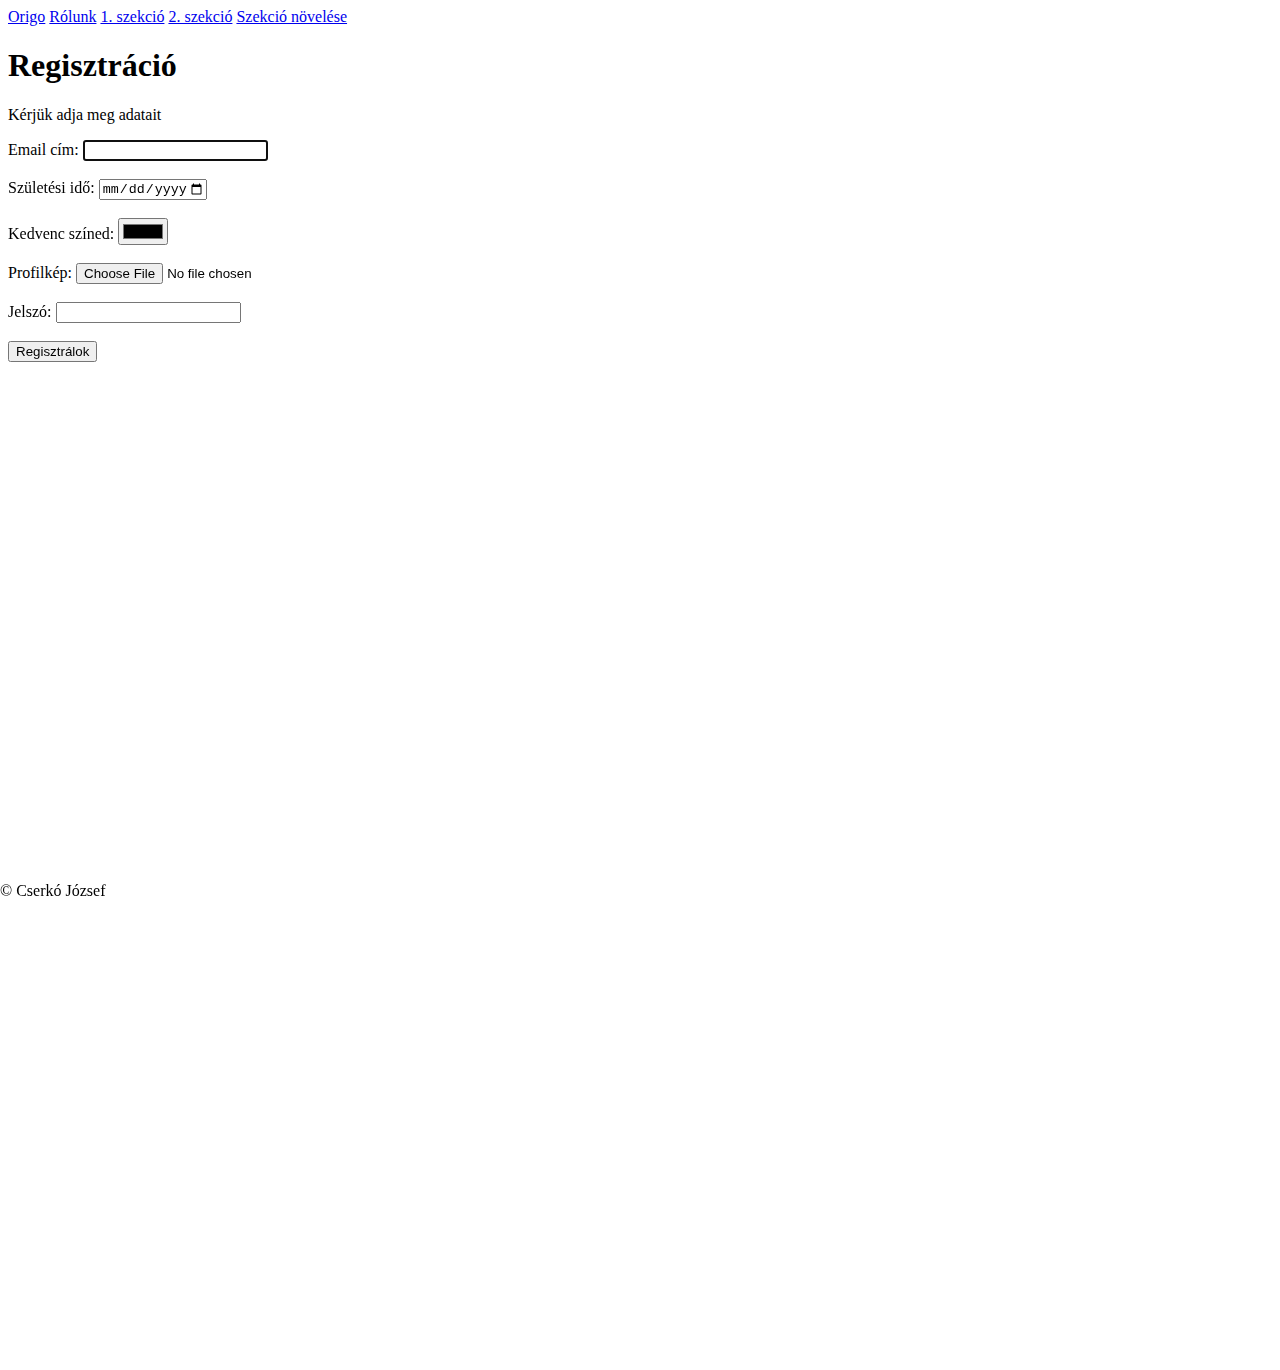
<file: 2/index.html>
<!DOCTYPE html>
<html>
    <head>
        <meta charset="utf-8">
        
        <!-- CSS fájlok beszúrása. -->
        <link rel="stylesheet" href="css/main.css">    
    
    </head>
    <body>
        
        <!-- Navigáció. -->
        <nav>
            <a target="_blank" href="http://origo.hu">Origo</a>
            <a href="pages/about.html">Rólunk</a>
            <a href="#section1">1. szekció</a>
            <a href="#section2">2. szekció</a>
            <a href="#" onclick="bigSection()">Szekció növelése</a>
        </nav>
        <!-- /Navigáció. -->
        
        <!-- 1 szekció. -->
        <section id="section1">
            <!-- Új bejegyzés. -->
            <article>

                <h1>Regisztráció</h1>
                <p>Kérjük adja meg adatait</p>

                <!-- Regisztrációs űrlap. -->
                <form novalidate method="post" action="http://post.nettuts.hu">
                    
                    <!-- email cím -->
                    <label for="email1">Email cím:</label>
                    <input name="email1" type="email" id="email1" autofocus>
                    <br><br>
                    
                    <!-- életkor -->
                    <label for="bd1">Születési idő:</label>
                    <input name="bd1" type="date" id="bd1" min="1972-03-27" max="1997-09-01">
                    <br><br>
                    
                    <!-- kedvenc szín -->
                    <label for="color1">Kedvenc színed:</label>
                    <input name="color1" type="color" id="color1">
                    <br><br>
                    
                    <!-- fotó -->
                    <label for="photo1">Profilkép:</label>
                    <input name="photo1" type="file" id="photo1">
                    <br><br>
                    
                    <!-- jelszó -->
                    <label for="password1">Jelszó:</label>
                    <input name="password1" type="password" id="password1">
                    <br><br>
                    
                    <!-- küldés -->
                    <input type="submit" value="Regisztrálok">
                    
                </form>
                <!-- /Regisztrációs űrlap. -->

            </article>
            <div style="height: 1000px;">&nbsp;</div>
        </section>
        <!-- /1 szekció. -->
        
        <!-- Lábléc. -->
        <footer style="position: fixed; left: 0; right: 0; bottom: 0;">
            &copy; Cserkó József
        </footer>
        <!-- /Lábléc. -->
        
        
        <!-- JS fájok beszúrása. -->
        <script src="js/main.js"></script>   
    
    </body>
</html>
</file>
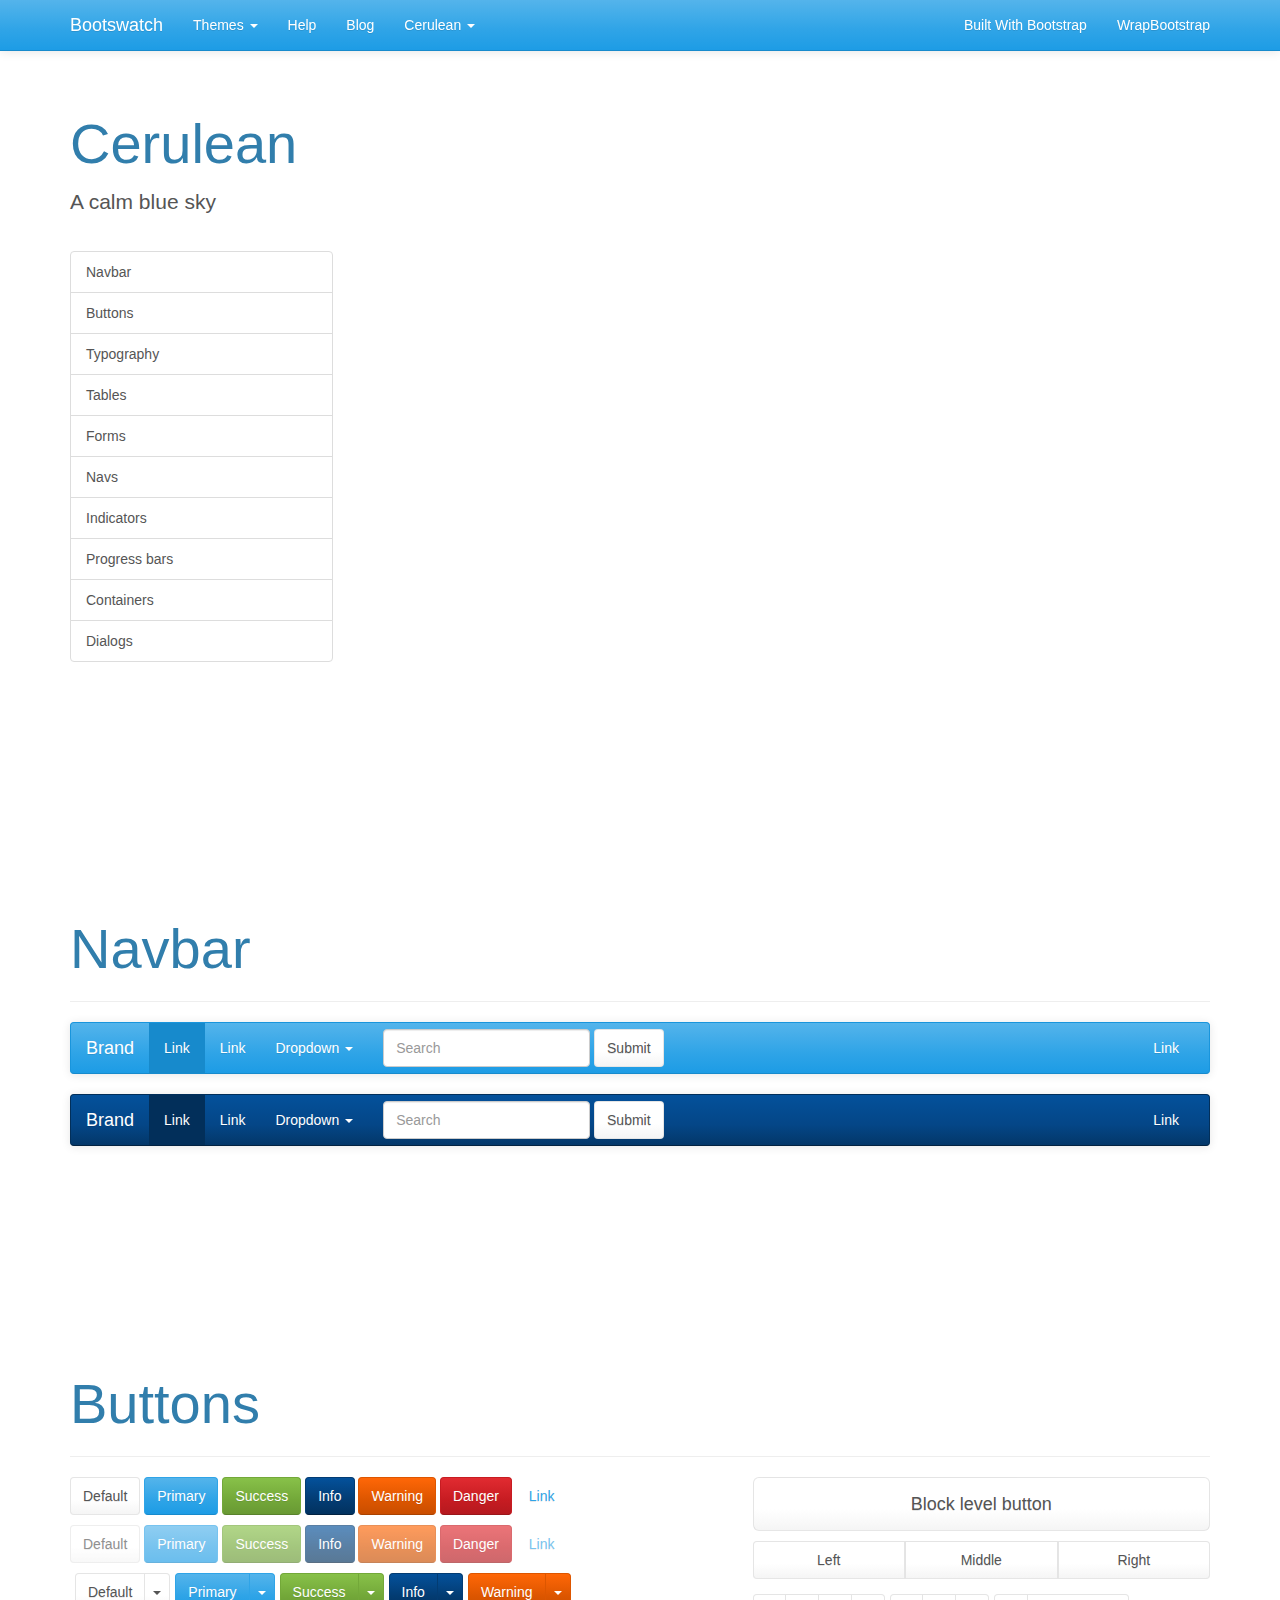
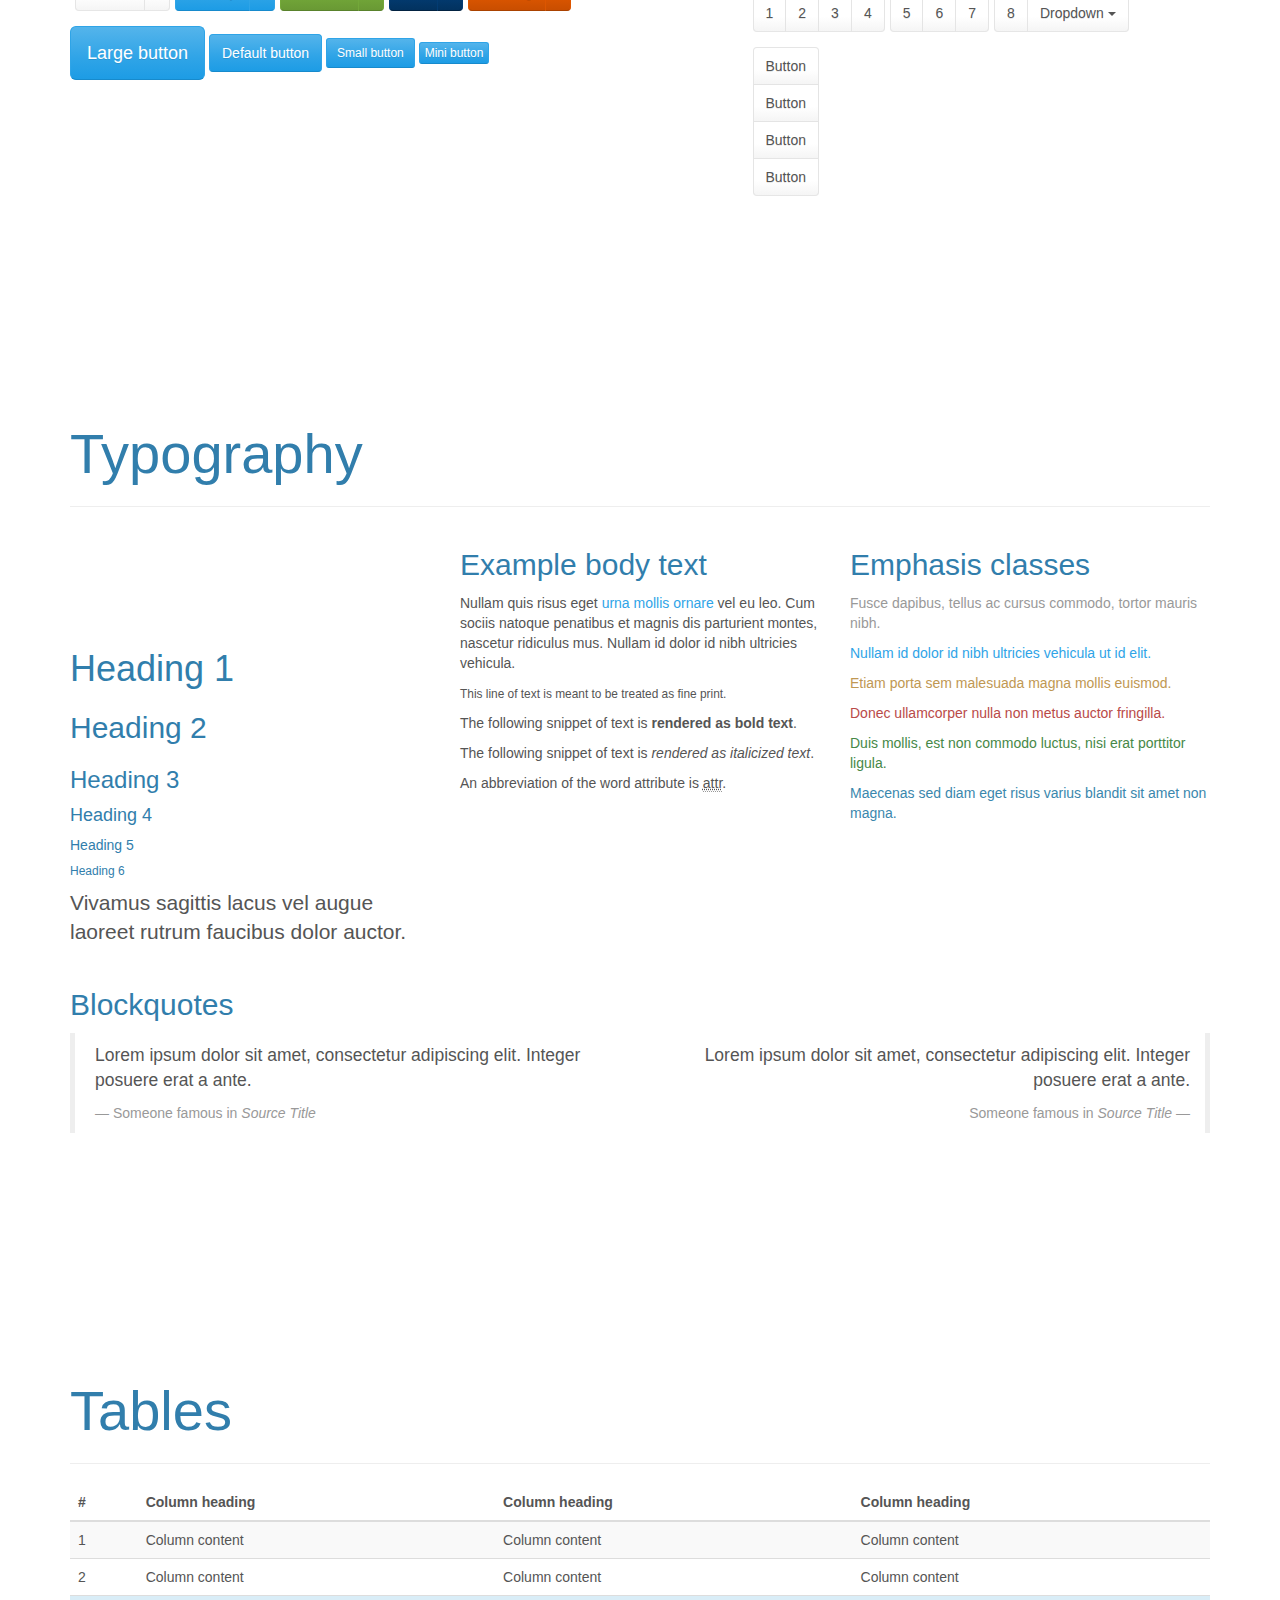
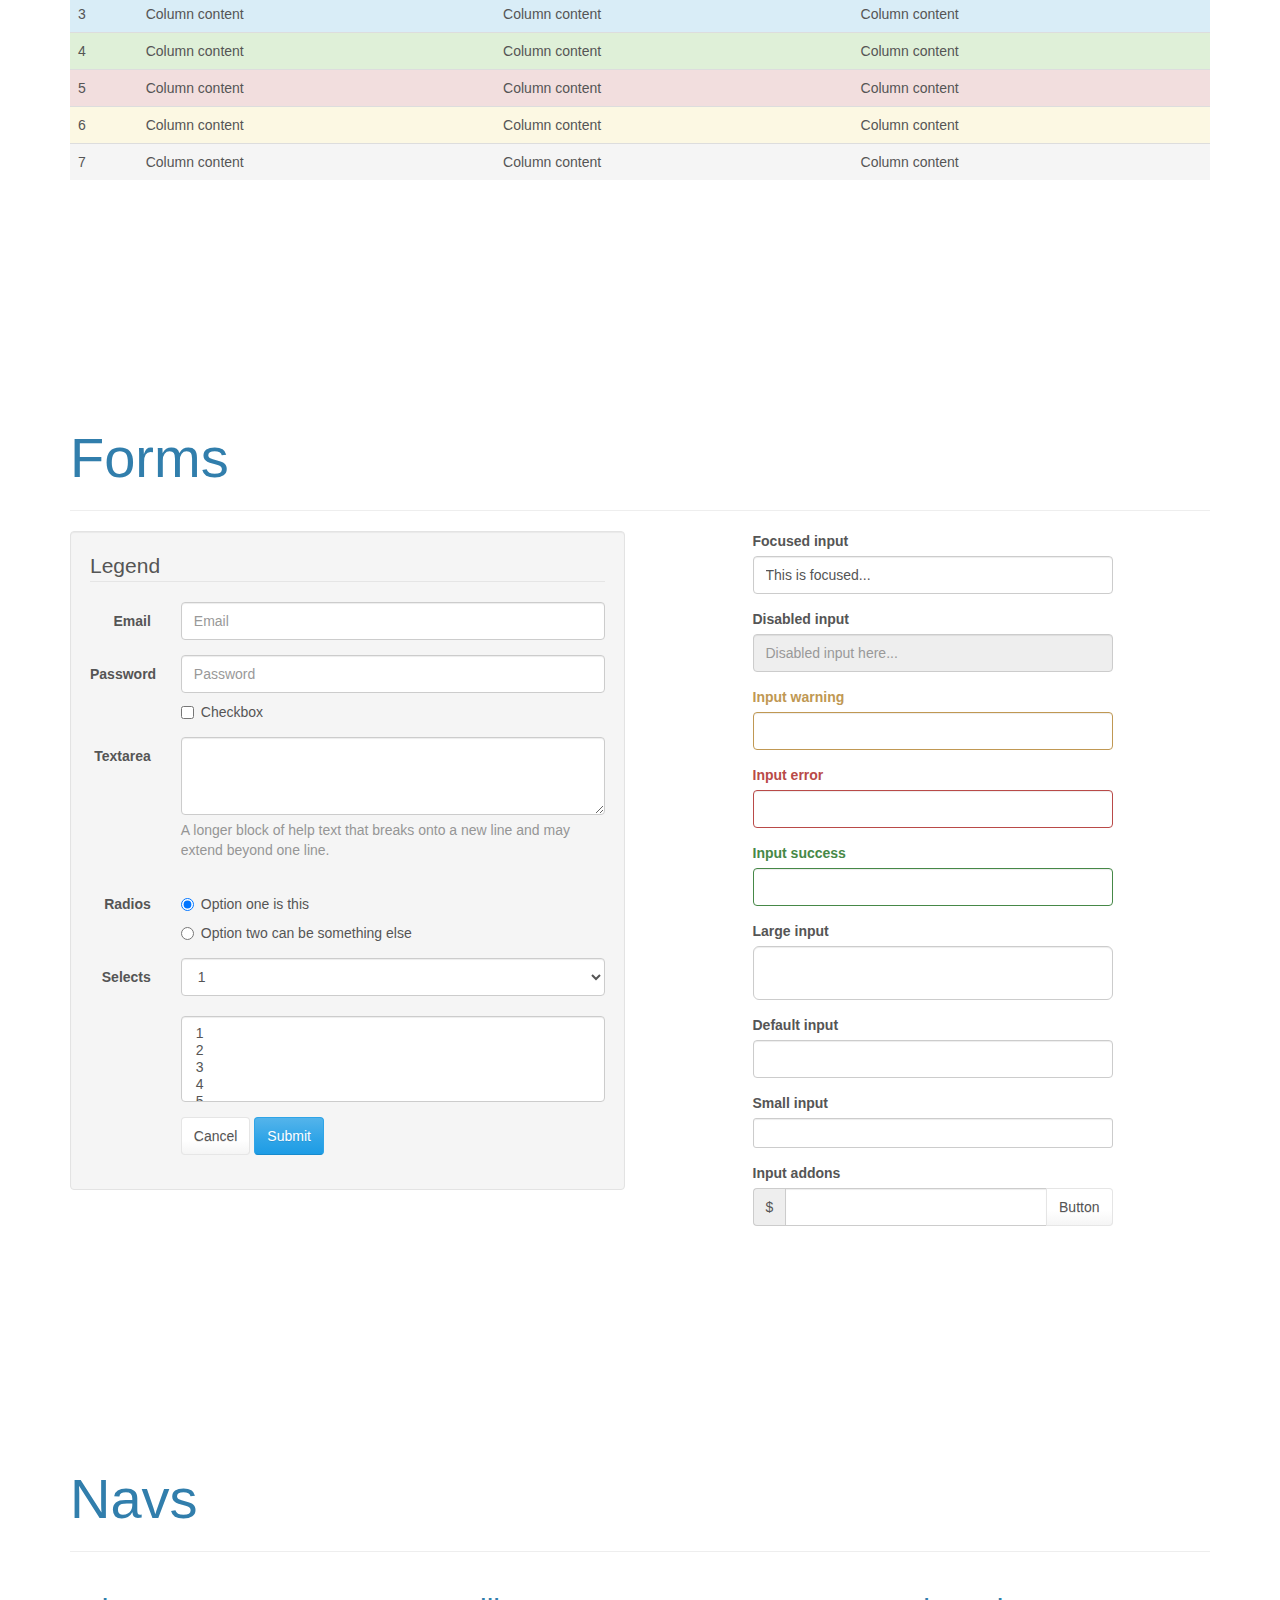
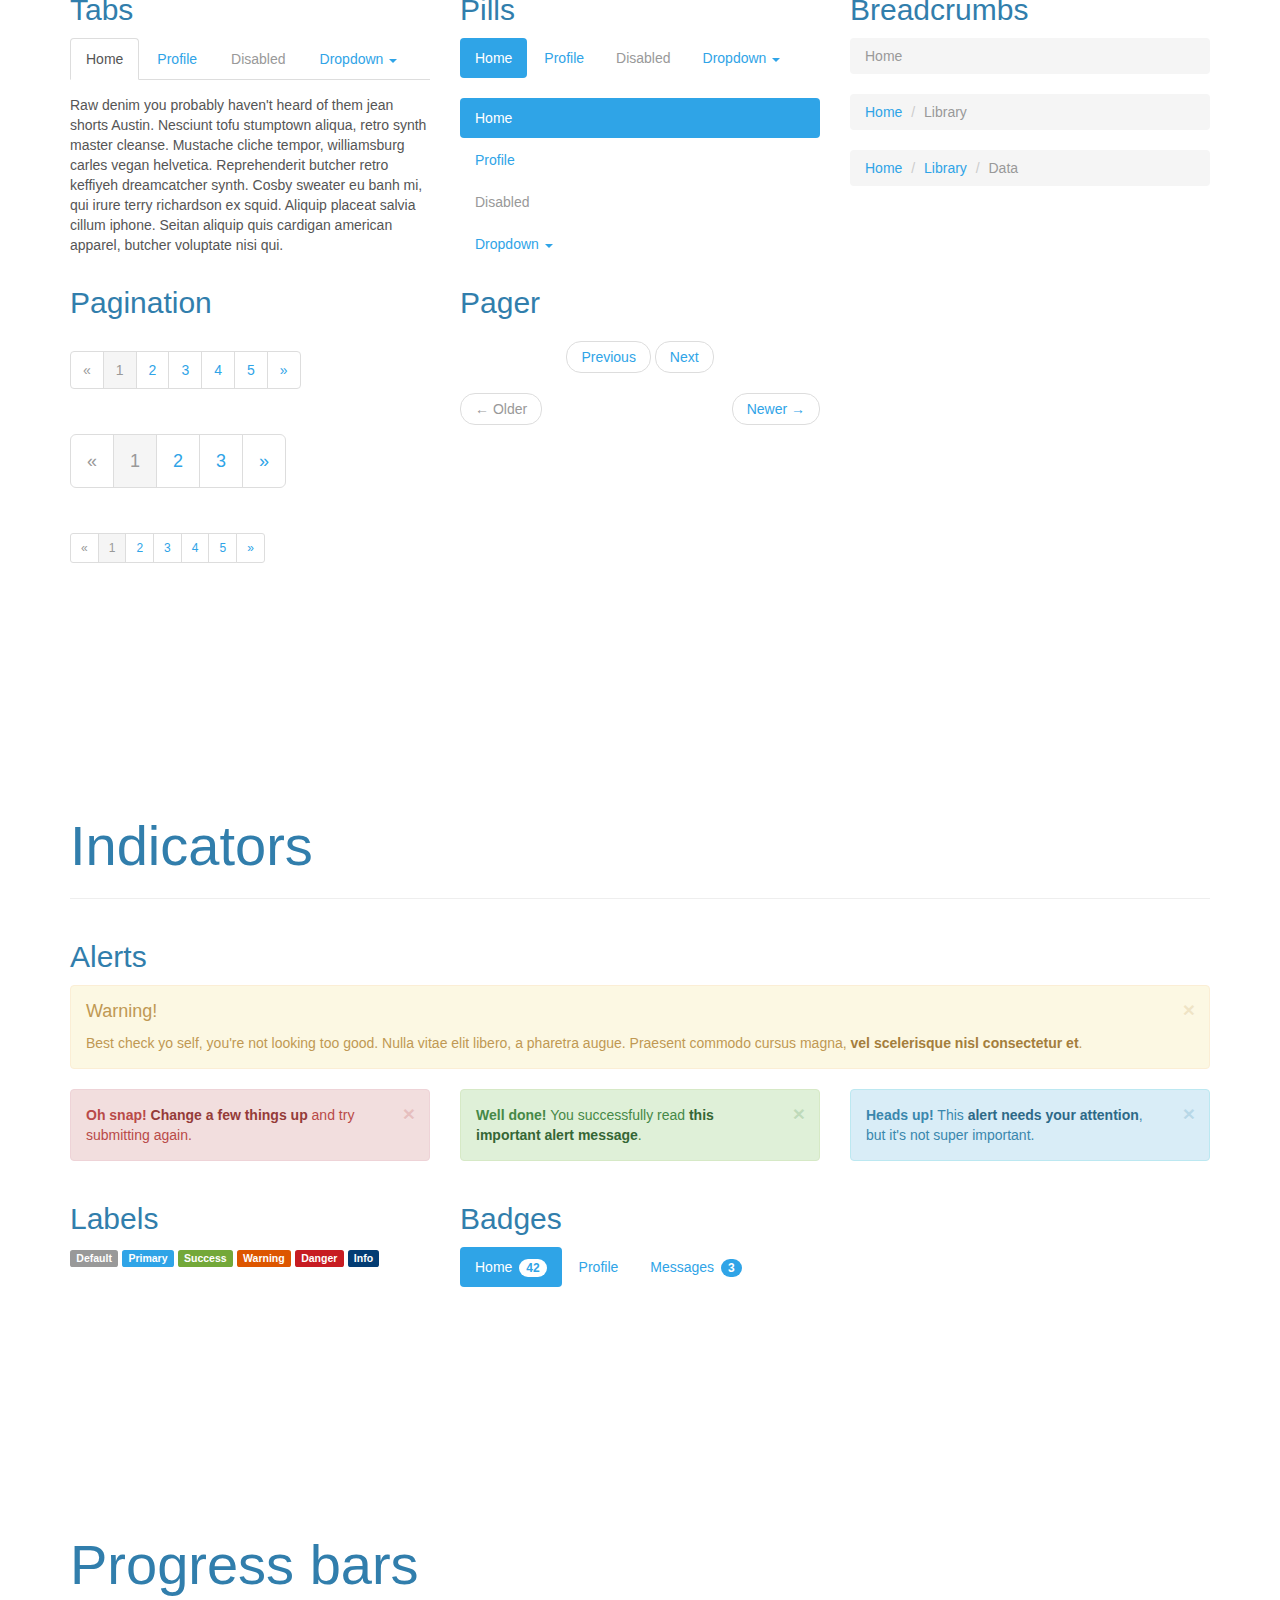
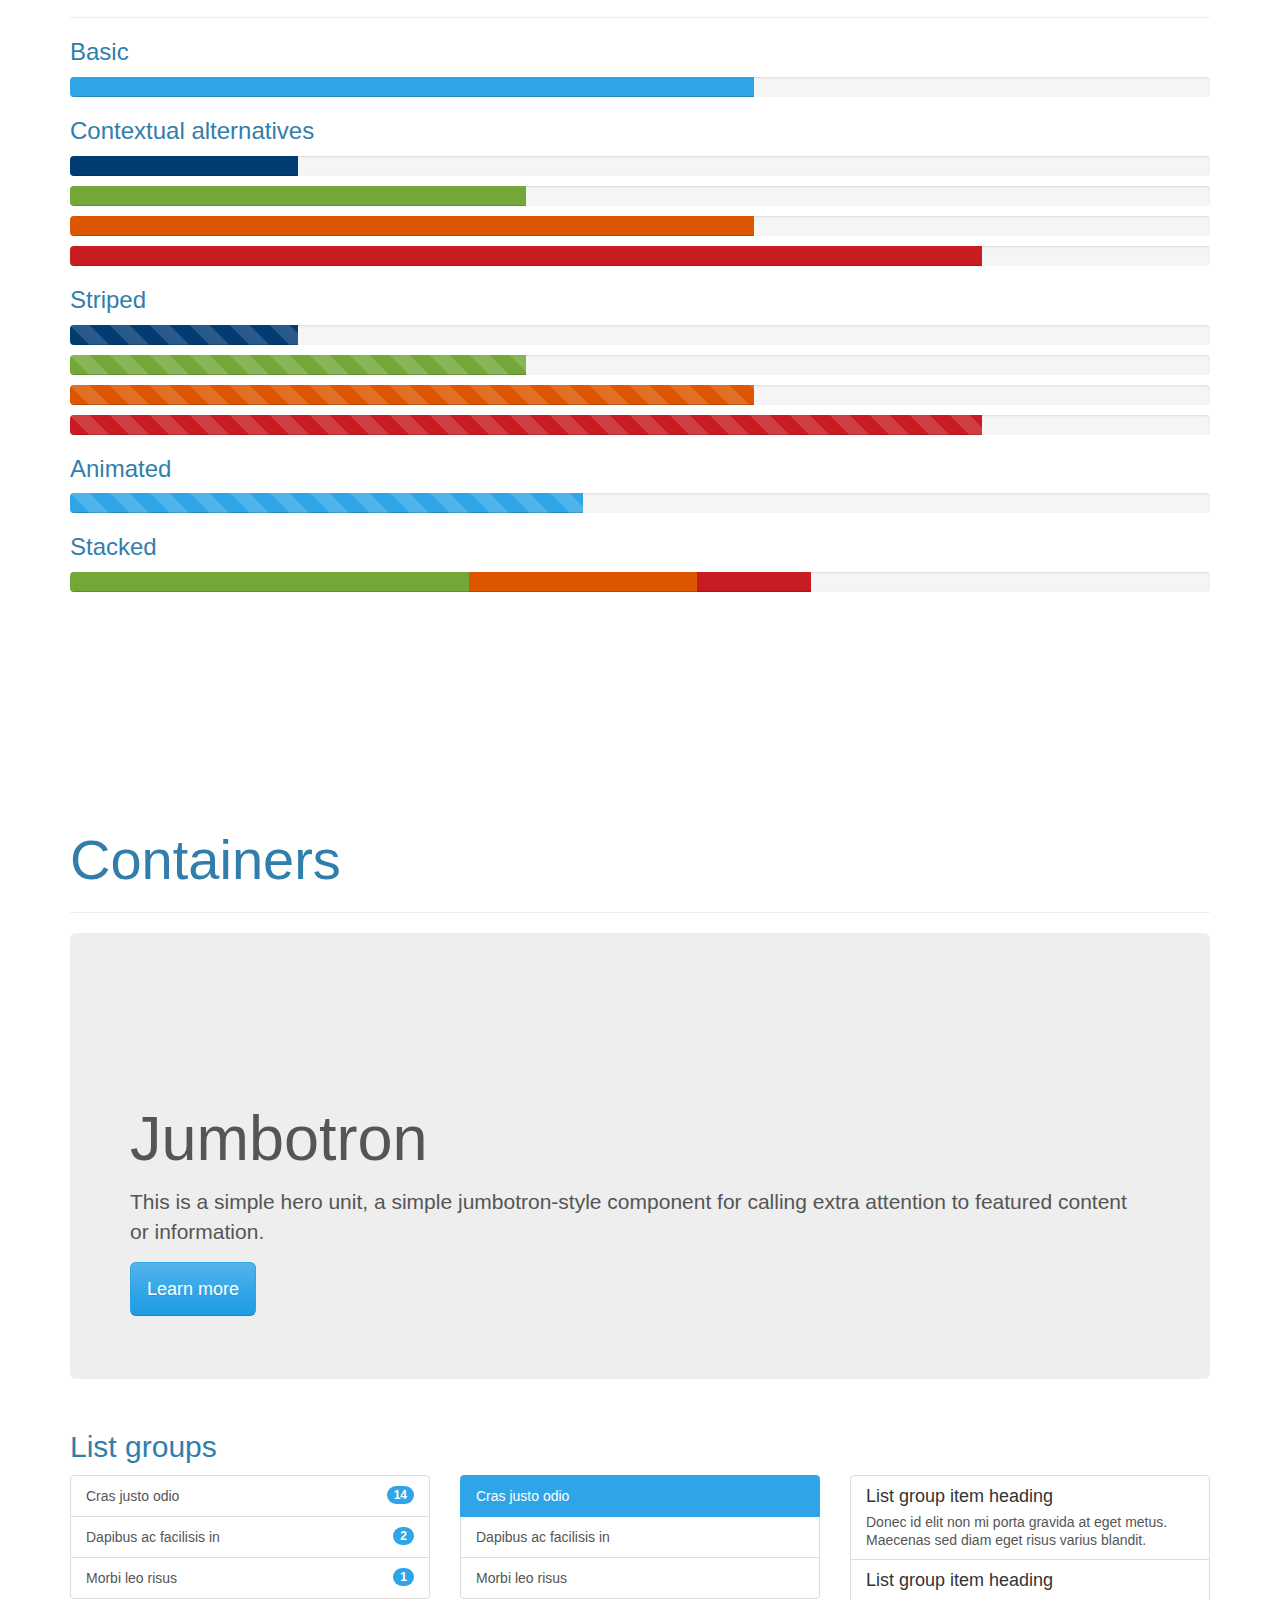
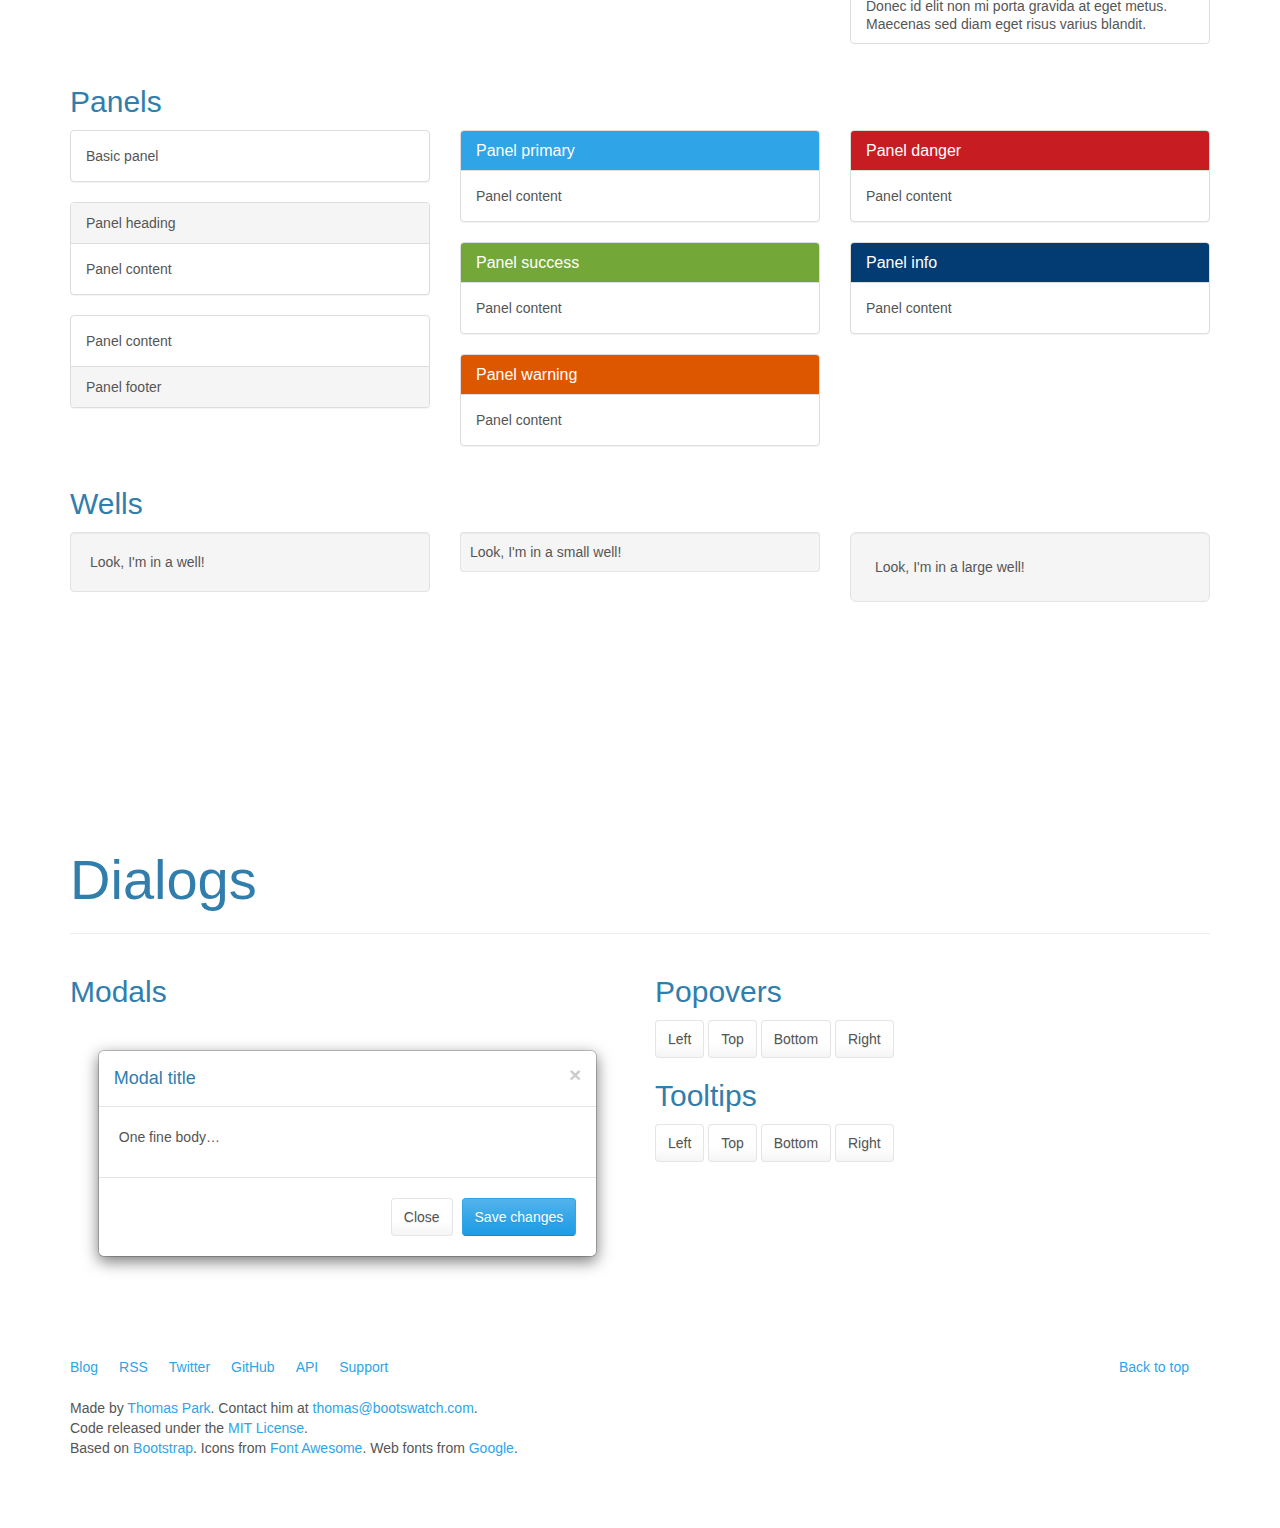
<file: 10/html5_8-master/lib/bootswatch/cerulean/index.html>
<!DOCTYPE html>
<html lang="en">
  <head>
    <meta charset="utf-8">
    <title>Bootswatch: Cerulean</title>
    <meta name="viewport" content="width=device-width, initial-scale=1">
    <meta http-equiv="X-UA-Compatible" content="IE=edge" />
    <link rel="stylesheet" href="./bootstrap.css" media="screen">
    <link rel="stylesheet" href="../assets/css/custom.min.css">
    <!-- HTML5 shim and Respond.js IE8 support of HTML5 elements and media queries -->
    <!--[if lt IE 9]>
      <script src="../bower_components/html5shiv/dist/html5shiv.js"></script>
      <script src="../bower_components/respond/dest/respond.min.js"></script>
    <![endif]-->
    <script>

     var _gaq = _gaq || [];
      _gaq.push(['_setAccount', 'UA-23019901-1']);
      _gaq.push(['_setDomainName', "bootswatch.com"]);
        _gaq.push(['_setAllowLinker', true]);
      _gaq.push(['_trackPageview']);

     (function() {
       var ga = document.createElement('script'); ga.type = 'text/javascript'; ga.async = true;
       ga.src = ('https:' == document.location.protocol ? 'https://ssl' : 'http://www') + '.google-analytics.com/ga.js';
       var s = document.getElementsByTagName('script')[0]; s.parentNode.insertBefore(ga, s);
     })();

    </script>
  </head>
  <body>
    <div class="navbar navbar-default navbar-fixed-top">
      <div class="container">
        <div class="navbar-header">
          <a href="../" class="navbar-brand">Bootswatch</a>
          <button class="navbar-toggle" type="button" data-toggle="collapse" data-target="#navbar-main">
            <span class="icon-bar"></span>
            <span class="icon-bar"></span>
            <span class="icon-bar"></span>
          </button>
        </div>
        <div class="navbar-collapse collapse" id="navbar-main">
          <ul class="nav navbar-nav">
            <li class="dropdown">
              <a class="dropdown-toggle" data-toggle="dropdown" href="#" id="themes">Themes <span class="caret"></span></a>
              <ul class="dropdown-menu" aria-labelledby="themes">
                <li><a href="../default/">Default</a></li>
                <li class="divider"></li>
                <li><a href="../cerulean/">Cerulean</a></li>
                <li><a href="../cosmo/">Cosmo</a></li>
                <li><a href="../cyborg/">Cyborg</a></li>
                <li><a href="../darkly/">Darkly</a></li>
                <li><a href="../flatly/">Flatly</a></li>
                <li><a href="../journal/">Journal</a></li>
                <li><a href="../lumen/">Lumen</a></li>
                <li><a href="../paper/">Paper</a></li>
                <li><a href="../readable/">Readable</a></li>
                <li><a href="../sandstone/">Sandstone</a></li>
                <li><a href="../simplex/">Simplex</a></li>
                <li><a href="../slate/">Slate</a></li>
                <li><a href="../spacelab/">Spacelab</a></li>
                <li><a href="../superhero/">Superhero</a></li>
                <li><a href="../united/">United</a></li>
                <li><a href="../yeti/">Yeti</a></li>
              </ul>
            </li>
            <li>
              <a href="../help/">Help</a>
            </li>
            <li>
              <a href="http://news.bootswatch.com">Blog</a>
            </li>
            <li class="dropdown">
              <a class="dropdown-toggle" data-toggle="dropdown" href="#" id="download">Cerulean <span class="caret"></span></a>
              <ul class="dropdown-menu" aria-labelledby="download">
                <li><a href="http://jsfiddle.net/bootswatch/9y480qo5/">Open Sandbox</a></li>
                <li class="divider"></li>
                <li><a href="./bootstrap.min.css">bootstrap.min.css</a></li>
                <li><a href="./bootstrap.css">bootstrap.css</a></li>
                <li class="divider"></li>
                <li><a href="./variables.less">variables.less</a></li>
                <li><a href="./bootswatch.less">bootswatch.less</a></li>
                <li class="divider"></li>
                <li><a href="./_variables.scss">_variables.scss</a></li>
                <li><a href="./_bootswatch.scss">_bootswatch.scss</a></li>
              </ul>
            </li>
          </ul>

          <ul class="nav navbar-nav navbar-right">
            <li><a href="http://builtwithbootstrap.com/" target="_blank">Built With Bootstrap</a></li>
            <li><a href="https://wrapbootstrap.com/?ref=bsw" target="_blank">WrapBootstrap</a></li>
          </ul>

        </div>
      </div>
    </div>


    <div class="container">

      <div class="page-header" id="banner">
        <div class="row">
          <div class="col-lg-8 col-md-7 col-sm-6">
            <h1>Cerulean</h1>
            <p class="lead">A calm blue sky</p>
          </div>
          <div class="col-lg-4 col-md-5 col-sm-6">
            <div class="sponsor">
              <script async type="text/javascript" src="//cdn.carbonads.com/carbon.js?zoneid=1673&serve=C6AILKT&placement=bootswatchcom" id="_carbonads_js"></script>
            </div>
          </div>
        </div>
        <div class="row">
          <div class="col-lg-3 col-md-3 col-sm-4">
            <div class="list-group table-of-contents">
              <a class="list-group-item" href="#navbar">Navbar</a>
              <a class="list-group-item" href="#buttons">Buttons</a>
              <a class="list-group-item" href="#typography">Typography</a>
              <a class="list-group-item" href="#tables">Tables</a>
              <a class="list-group-item" href="#forms">Forms</a>
              <a class="list-group-item" href="#navs">Navs</a>
              <a class="list-group-item" href="#indicators">Indicators</a>
              <a class="list-group-item" href="#progress-bars">Progress bars</a>
              <a class="list-group-item" href="#containers">Containers</a>
              <a class="list-group-item" href="#dialogs">Dialogs</a>
            </div>
          </div>
        </div>
      </div>

      <!-- Navbar
      ================================================== -->
      <div class="bs-docs-section clearfix">
        <div class="row">
          <div class="col-lg-12">
            <div class="page-header">
              <h1 id="navbar">Navbar</h1>
            </div>

            <div class="bs-component">
              <nav class="navbar navbar-default">
                <div class="container-fluid">
                  <div class="navbar-header">
                    <button type="button" class="navbar-toggle collapsed" data-toggle="collapse" data-target="#bs-example-navbar-collapse-1">
                      <span class="sr-only">Toggle navigation</span>
                      <span class="icon-bar"></span>
                      <span class="icon-bar"></span>
                      <span class="icon-bar"></span>
                    </button>
                    <a class="navbar-brand" href="#">Brand</a>
                  </div>

                  <div class="collapse navbar-collapse" id="bs-example-navbar-collapse-1">
                    <ul class="nav navbar-nav">
                      <li class="active"><a href="#">Link <span class="sr-only">(current)</span></a></li>
                      <li><a href="#">Link</a></li>
                      <li class="dropdown">
                        <a href="#" class="dropdown-toggle" data-toggle="dropdown" role="button" aria-expanded="false">Dropdown <span class="caret"></span></a>
                        <ul class="dropdown-menu" role="menu">
                          <li><a href="#">Action</a></li>
                          <li><a href="#">Another action</a></li>
                          <li><a href="#">Something else here</a></li>
                          <li class="divider"></li>
                          <li><a href="#">Separated link</a></li>
                          <li class="divider"></li>
                          <li><a href="#">One more separated link</a></li>
                        </ul>
                      </li>
                    </ul>
                    <form class="navbar-form navbar-left" role="search">
                      <div class="form-group">
                        <input type="text" class="form-control" placeholder="Search">
                      </div>
                      <button type="submit" class="btn btn-default">Submit</button>
                    </form>
                    <ul class="nav navbar-nav navbar-right">
                      <li><a href="#">Link</a></li>
                    </ul>
                  </div>
                </div>
              </nav>
            </div>

            <div class="bs-component">
              <nav class="navbar navbar-inverse">
                <div class="container-fluid">
                  <div class="navbar-header">
                    <button type="button" class="navbar-toggle collapsed" data-toggle="collapse" data-target="#bs-example-navbar-collapse-2">
                      <span class="sr-only">Toggle navigation</span>
                      <span class="icon-bar"></span>
                      <span class="icon-bar"></span>
                      <span class="icon-bar"></span>
                    </button>
                    <a class="navbar-brand" href="#">Brand</a>
                  </div>

                  <div class="collapse navbar-collapse" id="bs-example-navbar-collapse-2">
                    <ul class="nav navbar-nav">
                      <li class="active"><a href="#">Link <span class="sr-only">(current)</span></a></li>
                      <li><a href="#">Link</a></li>
                      <li class="dropdown">
                        <a href="#" class="dropdown-toggle" data-toggle="dropdown" role="button" aria-expanded="false">Dropdown <span class="caret"></span></a>
                        <ul class="dropdown-menu" role="menu">
                          <li><a href="#">Action</a></li>
                          <li><a href="#">Another action</a></li>
                          <li><a href="#">Something else here</a></li>
                          <li class="divider"></li>
                          <li><a href="#">Separated link</a></li>
                          <li class="divider"></li>
                          <li><a href="#">One more separated link</a></li>
                        </ul>
                      </li>
                    </ul>
                    <form class="navbar-form navbar-left" role="search">
                      <div class="form-group">
                        <input type="text" class="form-control" placeholder="Search">
                      </div>
                      <button type="submit" class="btn btn-default">Submit</button>
                    </form>
                    <ul class="nav navbar-nav navbar-right">
                      <li><a href="#">Link</a></li>
                    </ul>
                  </div>
                </div>
              </nav>
            </div><!-- /example -->

          </div>
        </div>
      </div>


      <!-- Buttons
      ================================================== -->
      <div class="bs-docs-section">
        <div class="page-header">
          <div class="row">
            <div class="col-lg-12">
              <h1 id="buttons">Buttons</h1>
            </div>
          </div>
        </div>

        <div class="row">
          <div class="col-lg-7">

            <p class="bs-component">
              <a href="#" class="btn btn-default">Default</a>
              <a href="#" class="btn btn-primary">Primary</a>
              <a href="#" class="btn btn-success">Success</a>
              <a href="#" class="btn btn-info">Info</a>
              <a href="#" class="btn btn-warning">Warning</a>
              <a href="#" class="btn btn-danger">Danger</a>
              <a href="#" class="btn btn-link">Link</a>
            </p>

            <p class="bs-component">
              <a href="#" class="btn btn-default disabled">Default</a>
              <a href="#" class="btn btn-primary disabled">Primary</a>
              <a href="#" class="btn btn-success disabled">Success</a>
              <a href="#" class="btn btn-info disabled">Info</a>
              <a href="#" class="btn btn-warning disabled">Warning</a>
              <a href="#" class="btn btn-danger disabled">Danger</a>
              <a href="#" class="btn btn-link disabled">Link</a>
            </p>


            <div style="margin-bottom: 15px;">
              <div class="btn-toolbar bs-component" style="margin: 0;">
                <div class="btn-group">
                  <a href="#" class="btn btn-default">Default</a>
                  <a href="#" class="btn btn-default dropdown-toggle" data-toggle="dropdown"><span class="caret"></span></a>
                  <ul class="dropdown-menu">
                    <li><a href="#">Action</a></li>
                    <li><a href="#">Another action</a></li>
                    <li><a href="#">Something else here</a></li>
                    <li class="divider"></li>
                    <li><a href="#">Separated link</a></li>
                  </ul>
                </div>

                <div class="btn-group">
                  <a href="#" class="btn btn-primary">Primary</a>
                  <a href="#" class="btn btn-primary dropdown-toggle" data-toggle="dropdown"><span class="caret"></span></a>
                  <ul class="dropdown-menu">
                    <li><a href="#">Action</a></li>
                    <li><a href="#">Another action</a></li>
                    <li><a href="#">Something else here</a></li>
                    <li class="divider"></li>
                    <li><a href="#">Separated link</a></li>
                  </ul>
                </div>

                <div class="btn-group">
                  <a href="#" class="btn btn-success">Success</a>
                  <a href="#" class="btn btn-success dropdown-toggle" data-toggle="dropdown"><span class="caret"></span></a>
                  <ul class="dropdown-menu">
                    <li><a href="#">Action</a></li>
                    <li><a href="#">Another action</a></li>
                    <li><a href="#">Something else here</a></li>
                    <li class="divider"></li>
                    <li><a href="#">Separated link</a></li>
                  </ul>
                </div>

                <div class="btn-group">
                  <a href="#" class="btn btn-info">Info</a>
                  <a href="#" class="btn btn-info dropdown-toggle" data-toggle="dropdown"><span class="caret"></span></a>
                  <ul class="dropdown-menu">
                    <li><a href="#">Action</a></li>
                    <li><a href="#">Another action</a></li>
                    <li><a href="#">Something else here</a></li>
                    <li class="divider"></li>
                    <li><a href="#">Separated link</a></li>
                  </ul>
                </div>

                <div class="btn-group">
                  <a href="#" class="btn btn-warning">Warning</a>
                  <a href="#" class="btn btn-warning dropdown-toggle" data-toggle="dropdown"><span class="caret"></span></a>
                  <ul class="dropdown-menu">
                    <li><a href="#">Action</a></li>
                    <li><a href="#">Another action</a></li>
                    <li><a href="#">Something else here</a></li>
                    <li class="divider"></li>
                    <li><a href="#">Separated link</a></li>
                  </ul>
                </div>
              </div>
            </div>

            <p class="bs-component">
              <a href="#" class="btn btn-primary btn-lg">Large button</a>
              <a href="#" class="btn btn-primary">Default button</a>
              <a href="#" class="btn btn-primary btn-sm">Small button</a>
              <a href="#" class="btn btn-primary btn-xs">Mini button</a>
            </p>

          </div>
          <div class="col-lg-5">

            <p class="bs-component">
              <a href="#" class="btn btn-default btn-lg btn-block">Block level button</a>
            </p>


            <div class="bs-component" style="margin-bottom: 15px;">
              <div class="btn-group btn-group-justified">
                <a href="#" class="btn btn-default">Left</a>
                <a href="#" class="btn btn-default">Middle</a>
                <a href="#" class="btn btn-default">Right</a>
              </div>
            </div>

            <div class="bs-component" style="margin-bottom: 15px;">
              <div class="btn-toolbar">
                <div class="btn-group">
                  <a href="#" class="btn btn-default">1</a>
                  <a href="#" class="btn btn-default">2</a>
                  <a href="#" class="btn btn-default">3</a>
                  <a href="#" class="btn btn-default">4</a>
                </div>

                <div class="btn-group">
                  <a href="#" class="btn btn-default">5</a>
                  <a href="#" class="btn btn-default">6</a>
                  <a href="#" class="btn btn-default">7</a>
                </div>

                <div class="btn-group">
                  <a href="#" class="btn btn-default">8</a>
                  <div class="btn-group">
                    <a href="#" class="btn btn-default dropdown-toggle" data-toggle="dropdown">
                      Dropdown
                      <span class="caret"></span>
                    </a>
                    <ul class="dropdown-menu">
                      <li><a href="#">Dropdown link</a></li>
                      <li><a href="#">Dropdown link</a></li>
                      <li><a href="#">Dropdown link</a></li>
                     </ul>
                  </div>
                </div>
              </div>
            </div>

            <div class="bs-component">
              <div class="btn-group-vertical">
                  <a href="#" class="btn btn-default">Button</a>
                  <a href="#" class="btn btn-default">Button</a>
                  <a href="#" class="btn btn-default">Button</a>
                  <a href="#" class="btn btn-default">Button</a>
              </div>
            </div>

          </div>
        </div>
      </div>

      <!-- Typography
      ================================================== -->
      <div class="bs-docs-section">
        <div class="row">
          <div class="col-lg-12">
            <div class="page-header">
              <h1 id="typography">Typography</h1>
            </div>
          </div>
        </div>

        <!-- Headings -->

        <div class="row">
          <div class="col-lg-4">
            <div class="bs-component">
              <h1>Heading 1</h1>
              <h2>Heading 2</h2>
              <h3>Heading 3</h3>
              <h4>Heading 4</h4>
              <h5>Heading 5</h5>
              <h6>Heading 6</h6>
              <p class="lead">Vivamus sagittis lacus vel augue laoreet rutrum faucibus dolor auctor.</p>
            </div>
          </div>
          <div class="col-lg-4">
            <div class="bs-component">
              <h2>Example body text</h2>
              <p>Nullam quis risus eget <a href="#">urna mollis ornare</a> vel eu leo. Cum sociis natoque penatibus et magnis dis parturient montes, nascetur ridiculus mus. Nullam id dolor id nibh ultricies vehicula.</p>
              <p><small>This line of text is meant to be treated as fine print.</small></p>
              <p>The following snippet of text is <strong>rendered as bold text</strong>.</p>
              <p>The following snippet of text is <em>rendered as italicized text</em>.</p>
              <p>An abbreviation of the word attribute is <abbr title="attribute">attr</abbr>.</p>
            </div>

          </div>
          <div class="col-lg-4">
            <div class="bs-component">
              <h2>Emphasis classes</h2>
              <p class="text-muted">Fusce dapibus, tellus ac cursus commodo, tortor mauris nibh.</p>
              <p class="text-primary">Nullam id dolor id nibh ultricies vehicula ut id elit.</p>
              <p class="text-warning">Etiam porta sem malesuada magna mollis euismod.</p>
              <p class="text-danger">Donec ullamcorper nulla non metus auctor fringilla.</p>
              <p class="text-success">Duis mollis, est non commodo luctus, nisi erat porttitor ligula.</p>
              <p class="text-info">Maecenas sed diam eget risus varius blandit sit amet non magna.</p>
            </div>

          </div>
        </div>

        <!-- Blockquotes -->

        <div class="row">
          <div class="col-lg-12">
            <h2 id="type-blockquotes">Blockquotes</h2>
          </div>
        </div>
        <div class="row">
          <div class="col-lg-6">
            <div class="bs-component">
              <blockquote>
                <p>Lorem ipsum dolor sit amet, consectetur adipiscing elit. Integer posuere erat a ante.</p>
                <small>Someone famous in <cite title="Source Title">Source Title</cite></small>
              </blockquote>
            </div>
          </div>
          <div class="col-lg-6">
            <div class="bs-component">
              <blockquote class="blockquote-reverse">
                <p>Lorem ipsum dolor sit amet, consectetur adipiscing elit. Integer posuere erat a ante.</p>
                <small>Someone famous in <cite title="Source Title">Source Title</cite></small>
              </blockquote>
            </div>
          </div>
        </div>
      </div>

      <!-- Tables
      ================================================== -->
      <div class="bs-docs-section">

        <div class="row">
          <div class="col-lg-12">
            <div class="page-header">
              <h1 id="tables">Tables</h1>
            </div>

            <div class="bs-component">
              <table class="table table-striped table-hover ">
                <thead>
                  <tr>
                    <th>#</th>
                    <th>Column heading</th>
                    <th>Column heading</th>
                    <th>Column heading</th>
                  </tr>
                </thead>
                <tbody>
                  <tr>
                    <td>1</td>
                    <td>Column content</td>
                    <td>Column content</td>
                    <td>Column content</td>
                  </tr>
                  <tr>
                    <td>2</td>
                    <td>Column content</td>
                    <td>Column content</td>
                    <td>Column content</td>
                  </tr>
                  <tr class="info">
                    <td>3</td>
                    <td>Column content</td>
                    <td>Column content</td>
                    <td>Column content</td>
                  </tr>
                  <tr class="success">
                    <td>4</td>
                    <td>Column content</td>
                    <td>Column content</td>
                    <td>Column content</td>
                  </tr>
                  <tr class="danger">
                    <td>5</td>
                    <td>Column content</td>
                    <td>Column content</td>
                    <td>Column content</td>
                  </tr>
                  <tr class="warning">
                    <td>6</td>
                    <td>Column content</td>
                    <td>Column content</td>
                    <td>Column content</td>
                  </tr>
                  <tr class="active">
                    <td>7</td>
                    <td>Column content</td>
                    <td>Column content</td>
                    <td>Column content</td>
                  </tr>
                </tbody>
              </table> 
            </div><!-- /example -->
          </div>
        </div>
      </div>

      <!-- Forms
      ================================================== -->
      <div class="bs-docs-section">
        <div class="row">
          <div class="col-lg-12">
            <div class="page-header">
              <h1 id="forms">Forms</h1>
            </div>
          </div>
        </div>

        <div class="row">
          <div class="col-lg-6">
            <div class="well bs-component">
              <form class="form-horizontal">
                <fieldset>
                  <legend>Legend</legend>
                  <div class="form-group">
                    <label for="inputEmail" class="col-lg-2 control-label">Email</label>
                    <div class="col-lg-10">
                      <input type="text" class="form-control" id="inputEmail" placeholder="Email">
                    </div>
                  </div>
                  <div class="form-group">
                    <label for="inputPassword" class="col-lg-2 control-label">Password</label>
                    <div class="col-lg-10">
                      <input type="password" class="form-control" id="inputPassword" placeholder="Password">
                      <div class="checkbox">
                        <label>
                          <input type="checkbox"> Checkbox
                        </label>
                      </div>
                    </div>
                  </div>
                  <div class="form-group">
                    <label for="textArea" class="col-lg-2 control-label">Textarea</label>
                    <div class="col-lg-10">
                      <textarea class="form-control" rows="3" id="textArea"></textarea>
                      <span class="help-block">A longer block of help text that breaks onto a new line and may extend beyond one line.</span>
                    </div>
                  </div>
                  <div class="form-group">
                    <label class="col-lg-2 control-label">Radios</label>
                    <div class="col-lg-10">
                      <div class="radio">
                        <label>
                          <input type="radio" name="optionsRadios" id="optionsRadios1" value="option1" checked="">
                          Option one is this
                        </label>
                      </div>
                      <div class="radio">
                        <label>
                          <input type="radio" name="optionsRadios" id="optionsRadios2" value="option2">
                          Option two can be something else
                        </label>
                      </div>
                    </div>
                  </div>
                  <div class="form-group">
                    <label for="select" class="col-lg-2 control-label">Selects</label>
                    <div class="col-lg-10">
                      <select class="form-control" id="select">
                        <option>1</option>
                        <option>2</option>
                        <option>3</option>
                        <option>4</option>
                        <option>5</option>
                      </select>
                      <br>
                      <select multiple="" class="form-control">
                        <option>1</option>
                        <option>2</option>
                        <option>3</option>
                        <option>4</option>
                        <option>5</option>
                      </select>
                    </div>
                  </div>
                  <div class="form-group">
                    <div class="col-lg-10 col-lg-offset-2">
                      <button type="reset" class="btn btn-default">Cancel</button>
                      <button type="submit" class="btn btn-primary">Submit</button>
                    </div>
                  </div>
                </fieldset>
              </form>
            </div>
          </div>
          <div class="col-lg-4 col-lg-offset-1">

              <form class="bs-component">
                <div class="form-group">
                  <label class="control-label" for="focusedInput">Focused input</label>
                  <input class="form-control" id="focusedInput" type="text" value="This is focused...">
                </div>

                <div class="form-group">
                  <label class="control-label" for="disabledInput">Disabled input</label>
                  <input class="form-control" id="disabledInput" type="text" placeholder="Disabled input here..." disabled="">
                </div>

                <div class="form-group has-warning">
                  <label class="control-label" for="inputWarning">Input warning</label>
                  <input type="text" class="form-control" id="inputWarning">
                </div>

                <div class="form-group has-error">
                  <label class="control-label" for="inputError">Input error</label>
                  <input type="text" class="form-control" id="inputError">
                </div>

                <div class="form-group has-success">
                  <label class="control-label" for="inputSuccess">Input success</label>
                  <input type="text" class="form-control" id="inputSuccess">
                </div>

                <div class="form-group">
                  <label class="control-label" for="inputLarge">Large input</label>
                  <input class="form-control input-lg" type="text" id="inputLarge">
                </div>

                <div class="form-group">
                  <label class="control-label" for="inputDefault">Default input</label>
                  <input type="text" class="form-control" id="inputDefault">
                </div>

                <div class="form-group">
                  <label class="control-label" for="inputSmall">Small input</label>
                  <input class="form-control input-sm" type="text" id="inputSmall">
                </div>

                <div class="form-group">
                  <label class="control-label">Input addons</label>
                  <div class="input-group">
                    <span class="input-group-addon">$</span>
                    <input type="text" class="form-control">
                    <span class="input-group-btn">
                      <button class="btn btn-default" type="button">Button</button>
                    </span>
                  </div>
                </div>
              </form>

          </div>
        </div>
      </div>

      <!-- Navs
      ================================================== -->
      <div class="bs-docs-section">

        <div class="row">
          <div class="col-lg-12">
            <div class="page-header">
              <h1 id="navs">Navs</h1>
            </div>
          </div>
        </div>

        <div class="row">
          <div class="col-lg-4">
            <h2 id="nav-tabs">Tabs</h2>
            <div class="bs-component">
              <ul class="nav nav-tabs">
                <li class="active"><a href="#home" data-toggle="tab">Home</a></li>
                <li><a href="#profile" data-toggle="tab">Profile</a></li>
                <li class="disabled"><a>Disabled</a></li>
                <li class="dropdown">
                  <a class="dropdown-toggle" data-toggle="dropdown" href="#">
                    Dropdown <span class="caret"></span>
                  </a>
                  <ul class="dropdown-menu">
                    <li><a href="#dropdown1" data-toggle="tab">Action</a></li>
                    <li class="divider"></li>
                    <li><a href="#dropdown2" data-toggle="tab">Another action</a></li>
                  </ul>
                </li>
              </ul>
              <div id="myTabContent" class="tab-content">
                <div class="tab-pane fade active in" id="home">
                  <p>Raw denim you probably haven't heard of them jean shorts Austin. Nesciunt tofu stumptown aliqua, retro synth master cleanse. Mustache cliche tempor, williamsburg carles vegan helvetica. Reprehenderit butcher retro keffiyeh dreamcatcher synth. Cosby sweater eu banh mi, qui irure terry richardson ex squid. Aliquip placeat salvia cillum iphone. Seitan aliquip quis cardigan american apparel, butcher voluptate nisi qui.</p>
                </div>
                <div class="tab-pane fade" id="profile">
                  <p>Food truck fixie locavore, accusamus mcsweeney's marfa nulla single-origin coffee squid. Exercitation +1 labore velit, blog sartorial PBR leggings next level wes anderson artisan four loko farm-to-table craft beer twee. Qui photo booth letterpress, commodo enim craft beer mlkshk aliquip jean shorts ullamco ad vinyl cillum PBR. Homo nostrud organic, assumenda labore aesthetic magna delectus mollit.</p>
                </div>
                <div class="tab-pane fade" id="dropdown1">
                  <p>Etsy mixtape wayfarers, ethical wes anderson tofu before they sold out mcsweeney's organic lomo retro fanny pack lo-fi farm-to-table readymade. Messenger bag gentrify pitchfork tattooed craft beer, iphone skateboard locavore carles etsy salvia banksy hoodie helvetica. DIY synth PBR banksy irony. Leggings gentrify squid 8-bit cred pitchfork.</p>
                </div>
                <div class="tab-pane fade" id="dropdown2">
                  <p>Trust fund seitan letterpress, keytar raw denim keffiyeh etsy art party before they sold out master cleanse gluten-free squid scenester freegan cosby sweater. Fanny pack portland seitan DIY, art party locavore wolf cliche high life echo park Austin. Cred vinyl keffiyeh DIY salvia PBR, banh mi before they sold out farm-to-table VHS viral locavore cosby sweater.</p>
                </div>
              </div>
            </div>
          </div>
          <div class="col-lg-4">
            <h2 id="nav-pills">Pills</h2>
            <div class="bs-component">
              <ul class="nav nav-pills">
                <li class="active"><a href="#">Home</a></li>
                <li><a href="#">Profile</a></li>
                <li class="disabled"><a href="#">Disabled</a></li>
                <li class="dropdown">
                  <a class="dropdown-toggle" data-toggle="dropdown" href="#">
                    Dropdown <span class="caret"></span>
                  </a>
                  <ul class="dropdown-menu">
                    <li><a href="#">Action</a></li>
                    <li><a href="#">Another action</a></li>
                    <li><a href="#">Something else here</a></li>
                    <li class="divider"></li>
                    <li><a href="#">Separated link</a></li>
                  </ul>
                </li>
              </ul>
            </div>
            <br>
            <div class="bs-component">
              <ul class="nav nav-pills nav-stacked">
                <li class="active"><a href="#">Home</a></li>
                <li><a href="#">Profile</a></li>
                <li class="disabled"><a href="#">Disabled</a></li>
                <li class="dropdown">
                  <a class="dropdown-toggle" data-toggle="dropdown" href="#">
                    Dropdown <span class="caret"></span>
                  </a>
                  <ul class="dropdown-menu">
                    <li><a href="#">Action</a></li>
                    <li><a href="#">Another action</a></li>
                    <li><a href="#">Something else here</a></li>
                    <li class="divider"></li>
                    <li><a href="#">Separated link</a></li>
                  </ul>
                </li>
              </ul>
            </div>
          </div>
          <div class="col-lg-4">
            <h2 id="nav-breadcrumbs">Breadcrumbs</h2>
            <div class="bs-component">
              <ul class="breadcrumb">
                <li class="active">Home</li>
              </ul>

              <ul class="breadcrumb">
                <li><a href="#">Home</a></li>
                <li class="active">Library</li>
              </ul>

              <ul class="breadcrumb">
                <li><a href="#">Home</a></li>
                <li><a href="#">Library</a></li>
                <li class="active">Data</li>
              </ul>
            </div>

          </div>
        </div>


        <div class="row">
          <div class="col-lg-4">
            <h2 id="pagination">Pagination</h2>
            <div class="bs-component">
              <ul class="pagination">
                <li class="disabled"><a href="#">&laquo;</a></li>
                <li class="active"><a href="#">1</a></li>
                <li><a href="#">2</a></li>
                <li><a href="#">3</a></li>
                <li><a href="#">4</a></li>
                <li><a href="#">5</a></li>
                <li><a href="#">&raquo;</a></li>
              </ul>

              <ul class="pagination pagination-lg">
                <li class="disabled"><a href="#">&laquo;</a></li>
                <li class="active"><a href="#">1</a></li>
                <li><a href="#">2</a></li>
                <li><a href="#">3</a></li>
                <li><a href="#">&raquo;</a></li>
              </ul>

              <ul class="pagination pagination-sm">
                <li class="disabled"><a href="#">&laquo;</a></li>
                <li class="active"><a href="#">1</a></li>
                <li><a href="#">2</a></li>
                <li><a href="#">3</a></li>
                <li><a href="#">4</a></li>
                <li><a href="#">5</a></li>
                <li><a href="#">&raquo;</a></li>
              </ul>
            </div>
          </div>
          <div class="col-lg-4">
            <h2 id="pager">Pager</h2>
            <div class="bs-component">
              <ul class="pager">
                <li><a href="#">Previous</a></li>
                <li><a href="#">Next</a></li>
              </ul>

              <ul class="pager">
                <li class="previous disabled"><a href="#">&larr; Older</a></li>
                <li class="next"><a href="#">Newer &rarr;</a></li>
              </ul>
            </div>
          </div>
          <div class="col-lg-4">

          </div>
        </div>
      </div>

      <!-- Indicators
      ================================================== -->
      <div class="bs-docs-section">

        <div class="row">
          <div class="col-lg-12">
            <div class="page-header">
              <h1 id="indicators">Indicators</h1>
            </div>
          </div>
        </div>

        <div class="row">
          <div class="col-lg-12">
            <h2>Alerts</h2>
            <div class="bs-component">
              <div class="alert alert-dismissible alert-warning">
                <button type="button" class="close" data-dismiss="alert">&times;</button>
                <h4>Warning!</h4>
                <p>Best check yo self, you're not looking too good. Nulla vitae elit libero, a pharetra augue. Praesent commodo cursus magna, <a href="#" class="alert-link">vel scelerisque nisl consectetur et</a>.</p>
              </div>
            </div>
          </div>
        </div>
        <div class="row">
          <div class="col-lg-4">
            <div class="bs-component">
              <div class="alert alert-dismissible alert-danger">
                <button type="button" class="close" data-dismiss="alert">&times;</button>
                <strong>Oh snap!</strong> <a href="#" class="alert-link">Change a few things up</a> and try submitting again.
              </div>
            </div>
          </div>
          <div class="col-lg-4">
            <div class="bs-component">
              <div class="alert alert-dismissible alert-success">
                <button type="button" class="close" data-dismiss="alert">&times;</button>
                <strong>Well done!</strong> You successfully read <a href="#" class="alert-link">this important alert message</a>.
              </div>
            </div>
          </div>
          <div class="col-lg-4">
            <div class="bs-component">
              <div class="alert alert-dismissible alert-info">
                <button type="button" class="close" data-dismiss="alert">&times;</button>
                <strong>Heads up!</strong> This <a href="#" class="alert-link">alert needs your attention</a>, but it's not super important.
              </div>
            </div>
          </div>
        </div>
        <div class="row">
          <div class="col-lg-4">
            <h2>Labels</h2>
            <div class="bs-component" style="margin-bottom: 40px;">
              <span class="label label-default">Default</span>
              <span class="label label-primary">Primary</span>
              <span class="label label-success">Success</span>
              <span class="label label-warning">Warning</span>
              <span class="label label-danger">Danger</span>
              <span class="label label-info">Info</span>
            </div>
          </div>
          <div class="col-lg-4">
            <h2>Badges</h2>
            <div class="bs-component">
              <ul class="nav nav-pills">
                <li class="active"><a href="#">Home <span class="badge">42</span></a></li>
                <li><a href="#">Profile <span class="badge"></span></a></li>
                <li><a href="#">Messages <span class="badge">3</span></a></li>
              </ul>
            </div>
          </div>
        </div>
      </div>

      <!-- Progress bars
      ================================================== -->
      <div class="bs-docs-section">

        <div class="row">
          <div class="col-lg-12">
            <div class="page-header">
              <h1 id="progress-bars">Progress bars</h1>
            </div>

            <h3 id="progress-basic">Basic</h3>
            <div class="bs-component">
              <div class="progress">
                <div class="progress-bar" style="width: 60%;"></div>
              </div>
            </div>

            <h3 id="progress-alternatives">Contextual alternatives</h3>
            <div class="bs-component">
              <div class="progress">
                <div class="progress-bar progress-bar-info" style="width: 20%"></div>
              </div>

              <div class="progress">
                <div class="progress-bar progress-bar-success" style="width: 40%"></div>
              </div>

              <div class="progress">
                <div class="progress-bar progress-bar-warning" style="width: 60%"></div>
              </div>

              <div class="progress">
                <div class="progress-bar progress-bar-danger" style="width: 80%"></div>
              </div>
            </div>

            <h3 id="progress-striped">Striped</h3>
            <div class="bs-component">
              <div class="progress progress-striped">
                <div class="progress-bar progress-bar-info" style="width: 20%"></div>
              </div>

              <div class="progress progress-striped">
                <div class="progress-bar progress-bar-success" style="width: 40%"></div>
              </div>

              <div class="progress progress-striped">
                <div class="progress-bar progress-bar-warning" style="width: 60%"></div>
              </div>

              <div class="progress progress-striped">
                <div class="progress-bar progress-bar-danger" style="width: 80%"></div>
              </div>
            </div>

            <h3 id="progress-animated">Animated</h3>
            <div class="bs-component">
              <div class="progress progress-striped active">
                <div class="progress-bar" style="width: 45%"></div>
              </div>
            </div>

            <h3 id="progress-stacked">Stacked</h3>
            <div class="bs-component">
              <div class="progress">
                <div class="progress-bar progress-bar-success" style="width: 35%"></div>
                <div class="progress-bar progress-bar-warning" style="width: 20%"></div>
                <div class="progress-bar progress-bar-danger" style="width: 10%"></div>
              </div>
            </div>
          </div>
        </div>
      </div>

      <!-- Containers
      ================================================== -->
      <div class="bs-docs-section">

        <div class="row">
          <div class="col-lg-12">
            <div class="page-header">
              <h1 id="containers">Containers</h1>
            </div>
            <div class="bs-component">
              <div class="jumbotron">
                <h1>Jumbotron</h1>
                <p>This is a simple hero unit, a simple jumbotron-style component for calling extra attention to featured content or information.</p>
                <p><a class="btn btn-primary btn-lg">Learn more</a></p>
              </div>
            </div>
          </div>
        </div>


        <div class="row">
          <div class="col-lg-12">
            <h2>List groups</h2>
          </div>
        </div>
        <div class="row">
          <div class="col-lg-4">
            <div class="bs-component">
              <ul class="list-group">
                <li class="list-group-item">
                  <span class="badge">14</span>
                  Cras justo odio
                </li>
                <li class="list-group-item">
                  <span class="badge">2</span>
                  Dapibus ac facilisis in
                </li>
                <li class="list-group-item">
                  <span class="badge">1</span>
                  Morbi leo risus
                </li>
              </ul>
            </div>
          </div>
          <div class="col-lg-4">
            <div class="bs-component">
              <div class="list-group">
                <a href="#" class="list-group-item active">
                  Cras justo odio
                </a>
                <a href="#" class="list-group-item">Dapibus ac facilisis in
                </a>
                <a href="#" class="list-group-item">Morbi leo risus
                </a>
              </div>
            </div>
          </div>
          <div class="col-lg-4">
            <div class="bs-component">
              <div class="list-group">
                <a href="#" class="list-group-item">
                  <h4 class="list-group-item-heading">List group item heading</h4>
                  <p class="list-group-item-text">Donec id elit non mi porta gravida at eget metus. Maecenas sed diam eget risus varius blandit.</p>
                </a>
                <a href="#" class="list-group-item">
                  <h4 class="list-group-item-heading">List group item heading</h4>
                  <p class="list-group-item-text">Donec id elit non mi porta gravida at eget metus. Maecenas sed diam eget risus varius blandit.</p>
                </a>
              </div>
            </div>
          </div>
        </div>


        <div class="row">
          <div class="col-lg-12">
            <h2>Panels</h2>
          </div>
        </div>
        <div class="row">
          <div class="col-lg-4">
            <div class="bs-component">
              <div class="panel panel-default">
                <div class="panel-body">
                  Basic panel
                </div>
              </div>

              <div class="panel panel-default">
                <div class="panel-heading">Panel heading</div>
                <div class="panel-body">
                  Panel content
                </div>
              </div>

              <div class="panel panel-default">
                <div class="panel-body">
                  Panel content
                </div>
                <div class="panel-footer">Panel footer</div>
              </div>
            </div>
          </div>
          <div class="col-lg-4">
            <div class="bs-component">
              <div class="panel panel-primary">
                <div class="panel-heading">
                  <h3 class="panel-title">Panel primary</h3>
                </div>
                <div class="panel-body">
                  Panel content
                </div>
              </div>

              <div class="panel panel-success">
                <div class="panel-heading">
                  <h3 class="panel-title">Panel success</h3>
                </div>
                <div class="panel-body">
                  Panel content
                </div>
              </div>

              <div class="panel panel-warning">
                <div class="panel-heading">
                  <h3 class="panel-title">Panel warning</h3>
                </div>
                <div class="panel-body">
                  Panel content
                </div>
              </div>
            </div>
          </div>
          <div class="col-lg-4">
            <div class="bs-component">
              <div class="panel panel-danger">
                <div class="panel-heading">
                  <h3 class="panel-title">Panel danger</h3>
                </div>
                <div class="panel-body">
                  Panel content
                </div>
              </div>

              <div class="panel panel-info">
                <div class="panel-heading">
                  <h3 class="panel-title">Panel info</h3>
                </div>
                <div class="panel-body">
                  Panel content
                </div>
              </div>
            </div>
          </div>
        </div>

        <div class="row">
          <div class="col-lg-12">
            <h2>Wells</h2>
          </div>
        </div>
        <div class="row">
          <div class="col-lg-4">
            <div class="bs-component">
              <div class="well">
                Look, I'm in a well!
              </div>
            </div>
          </div>
          <div class="col-lg-4">
            <div class="bs-component">
              <div class="well well-sm">
                Look, I'm in a small well!
              </div>
            </div>
          </div>
          <div class="col-lg-4">
            <div class="bs-component">
              <div class="well well-lg">
                Look, I'm in a large well!
              </div>
            </div>
          </div>
        </div>
      </div>

      <!-- Dialogs
      ================================================== -->
      <div class="bs-docs-section">

        <div class="row">
          <div class="col-lg-12">
            <div class="page-header">
              <h1 id="dialogs">Dialogs</h1>
            </div>
          </div>
        </div>
        <div class="row">
          <div class="col-lg-6">
            <h2>Modals</h2>
            <div class="bs-component">
              <div class="modal">
                <div class="modal-dialog">
                  <div class="modal-content">
                    <div class="modal-header">
                      <button type="button" class="close" data-dismiss="modal" aria-hidden="true">×</button>
                      <h4 class="modal-title">Modal title</h4>
                    </div>
                    <div class="modal-body">
                      <p>One fine body…</p>
                    </div>
                    <div class="modal-footer">
                      <button type="button" class="btn btn-default" data-dismiss="modal">Close</button>
                      <button type="button" class="btn btn-primary">Save changes</button>
                    </div>
                  </div>
                </div>
              </div>
            </div>
          </div>
          <div class="col-lg-6">
            <h2>Popovers</h2>
            <div class="bs-component">
              <button type="button" class="btn btn-default" data-container="body" data-toggle="popover" data-placement="left" data-content="Vivamus sagittis lacus vel augue laoreet rutrum faucibus.">Left</button>

              <button type="button" class="btn btn-default" data-container="body" data-toggle="popover" data-placement="top" data-content="Vivamus sagittis lacus vel augue laoreet rutrum faucibus.">Top</button>

              <button type="button" class="btn btn-default" data-container="body" data-toggle="popover" data-placement="bottom" data-content="Vivamus
              sagittis lacus vel augue laoreet rutrum faucibus.">Bottom</button>

              <button type="button" class="btn btn-default" data-container="body" data-toggle="popover" data-placement="right" data-content="Vivamus sagittis lacus vel augue laoreet rutrum faucibus.">Right</button>
            </div>
            <h2>Tooltips</h2>
            <div class="bs-component">
              <button type="button" class="btn btn-default" data-toggle="tooltip" data-placement="left" title="" data-original-title="Tooltip on left">Left</button>

              <button type="button" class="btn btn-default" data-toggle="tooltip" data-placement="top" title="" data-original-title="Tooltip on top">Top</button>

              <button type="button" class="btn btn-default" data-toggle="tooltip" data-placement="bottom" title="" data-original-title="Tooltip on bottom">Bottom</button>

              <button type="button" class="btn btn-default" data-toggle="tooltip" data-placement="right" title="" data-original-title="Tooltip on right">Right</button>
            </div>
          </div>
        </div>
      </div>

      <div id="source-modal" class="modal fade">
        <div class="modal-dialog modal-lg">
          <div class="modal-content">
            <div class="modal-header">
              <button type="button" class="close" data-dismiss="modal" aria-hidden="true">&times;</button>
              <h4 class="modal-title">Source Code</h4>
            </div>
            <div class="modal-body">
              <pre></pre>
            </div>
          </div>
        </div>
      </div>

      <footer>
        <div class="row">
          <div class="col-lg-12">

            <ul class="list-unstyled">
              <li class="pull-right"><a href="#top">Back to top</a></li>
              <li><a href="http://news.bootswatch.com" onclick="pageTracker._link(this.href); return false;">Blog</a></li>
              <li><a href="http://feeds.feedburner.com/bootswatch">RSS</a></li>
              <li><a href="https://twitter.com/bootswatch">Twitter</a></li>
              <li><a href="https://github.com/thomaspark/bootswatch/">GitHub</a></li>
              <li><a href="../help/#api">API</a></li>
              <li><a href="../help/#support">Support</a></li>
            </ul>
            <p>Made by <a href="http://thomaspark.co" rel="nofollow">Thomas Park</a>. Contact him at <a href="mailto:thomas@bootswatch.com">thomas@bootswatch.com</a>.</p>
            <p>Code released under the <a href="https://github.com/thomaspark/bootswatch/blob/gh-pages/LICENSE">MIT License</a>.</p>
            <p>Based on <a href="http://getbootstrap.com" rel="nofollow">Bootstrap</a>. Icons from <a href="http://fortawesome.github.io/Font-Awesome/" rel="nofollow">Font Awesome</a>. Web fonts from <a href="http://www.google.com/webfonts" rel="nofollow">Google</a>.</p>

          </div>
        </div>

      </footer>


    </div>


    <script src="https://code.jquery.com/jquery-1.10.2.min.js"></script>
    <script src="../bower_components/bootstrap/dist/js/bootstrap.min.js"></script>
    <script src="../assets/js/custom.js"></script>
  </body>
</html>
</file>
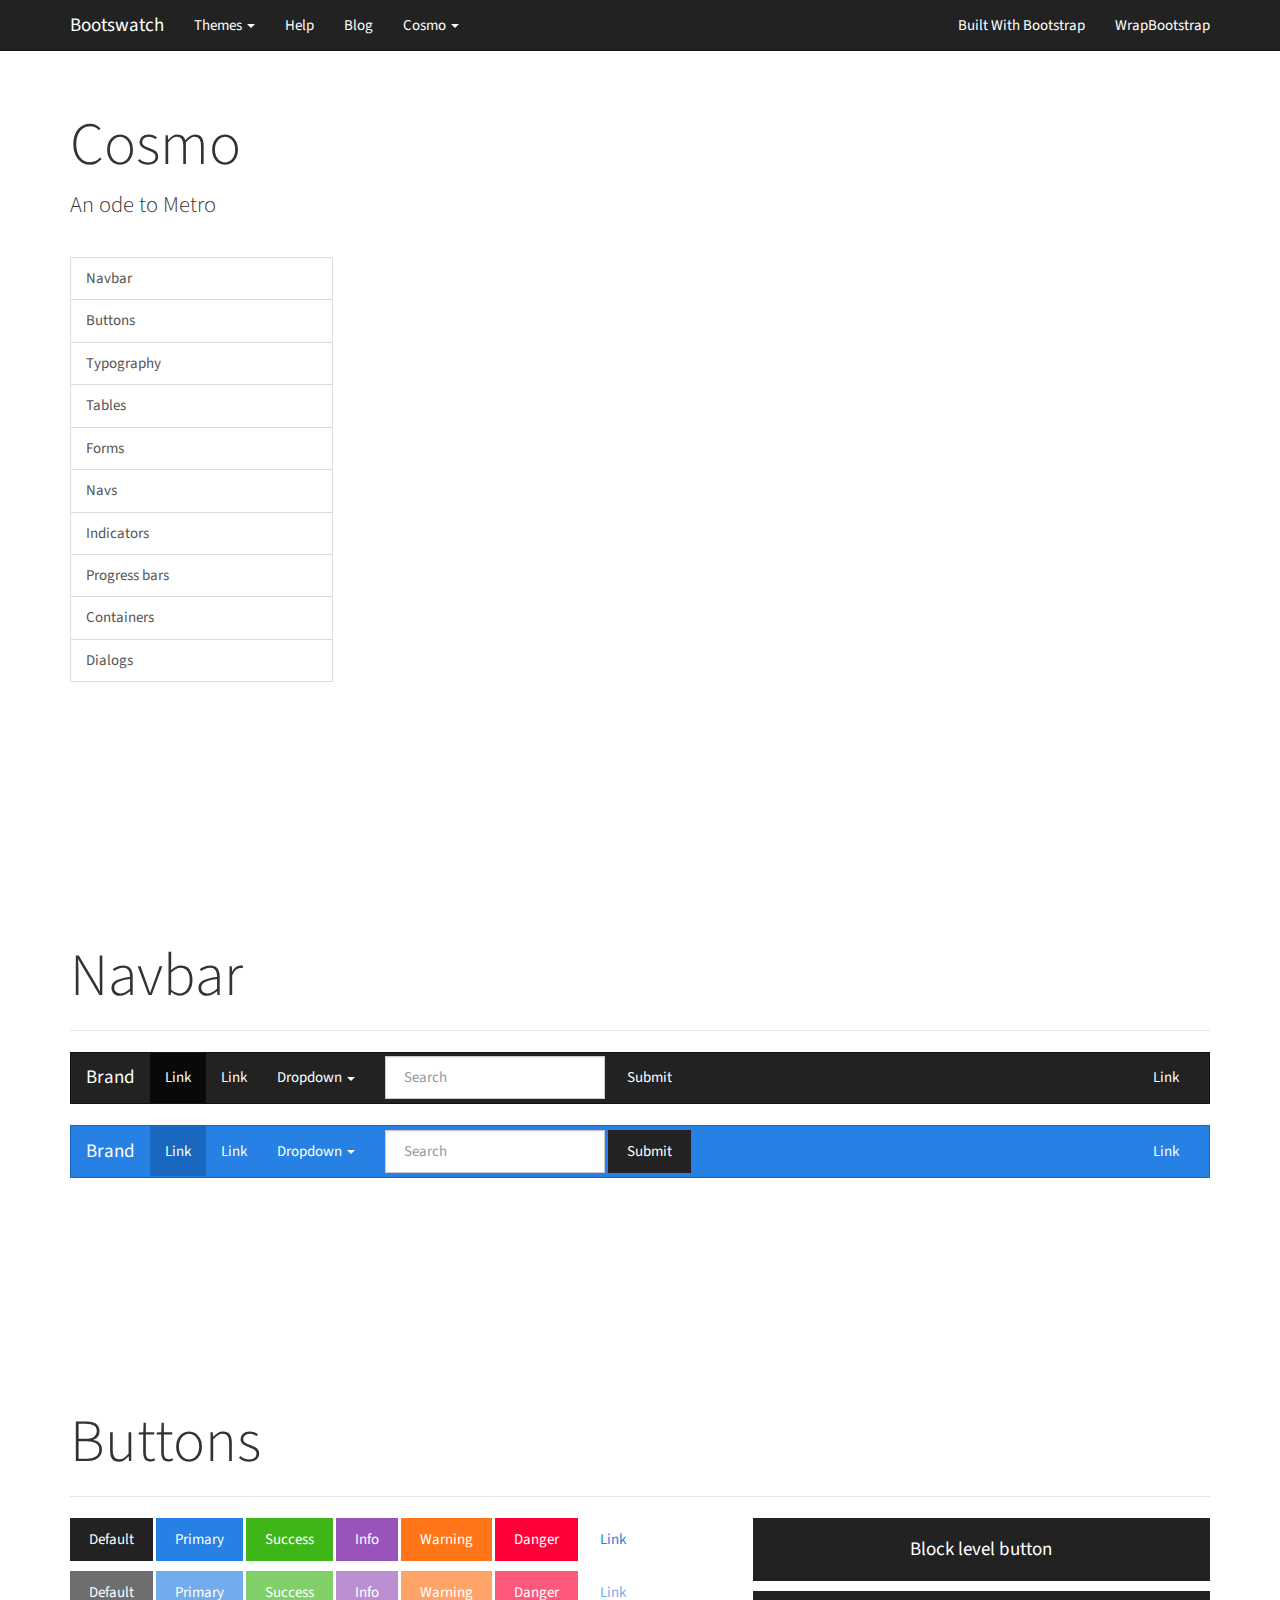
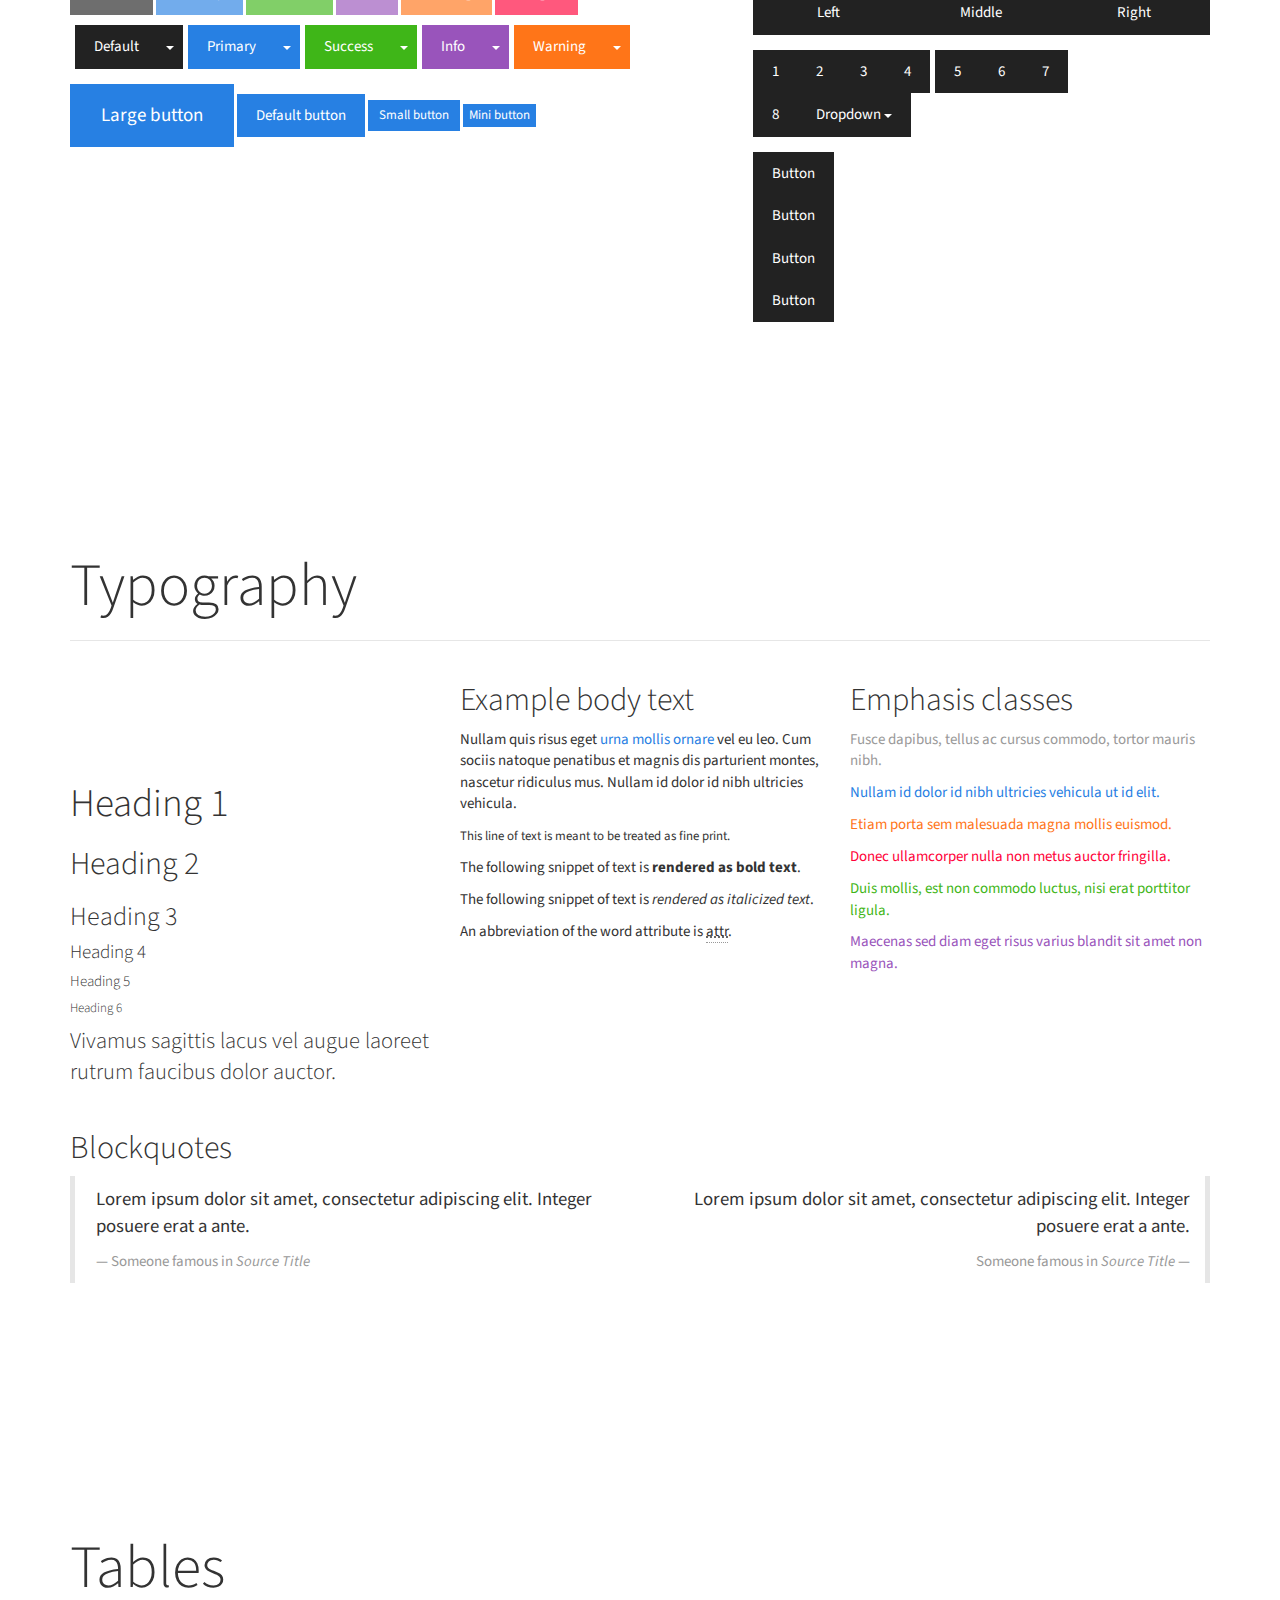
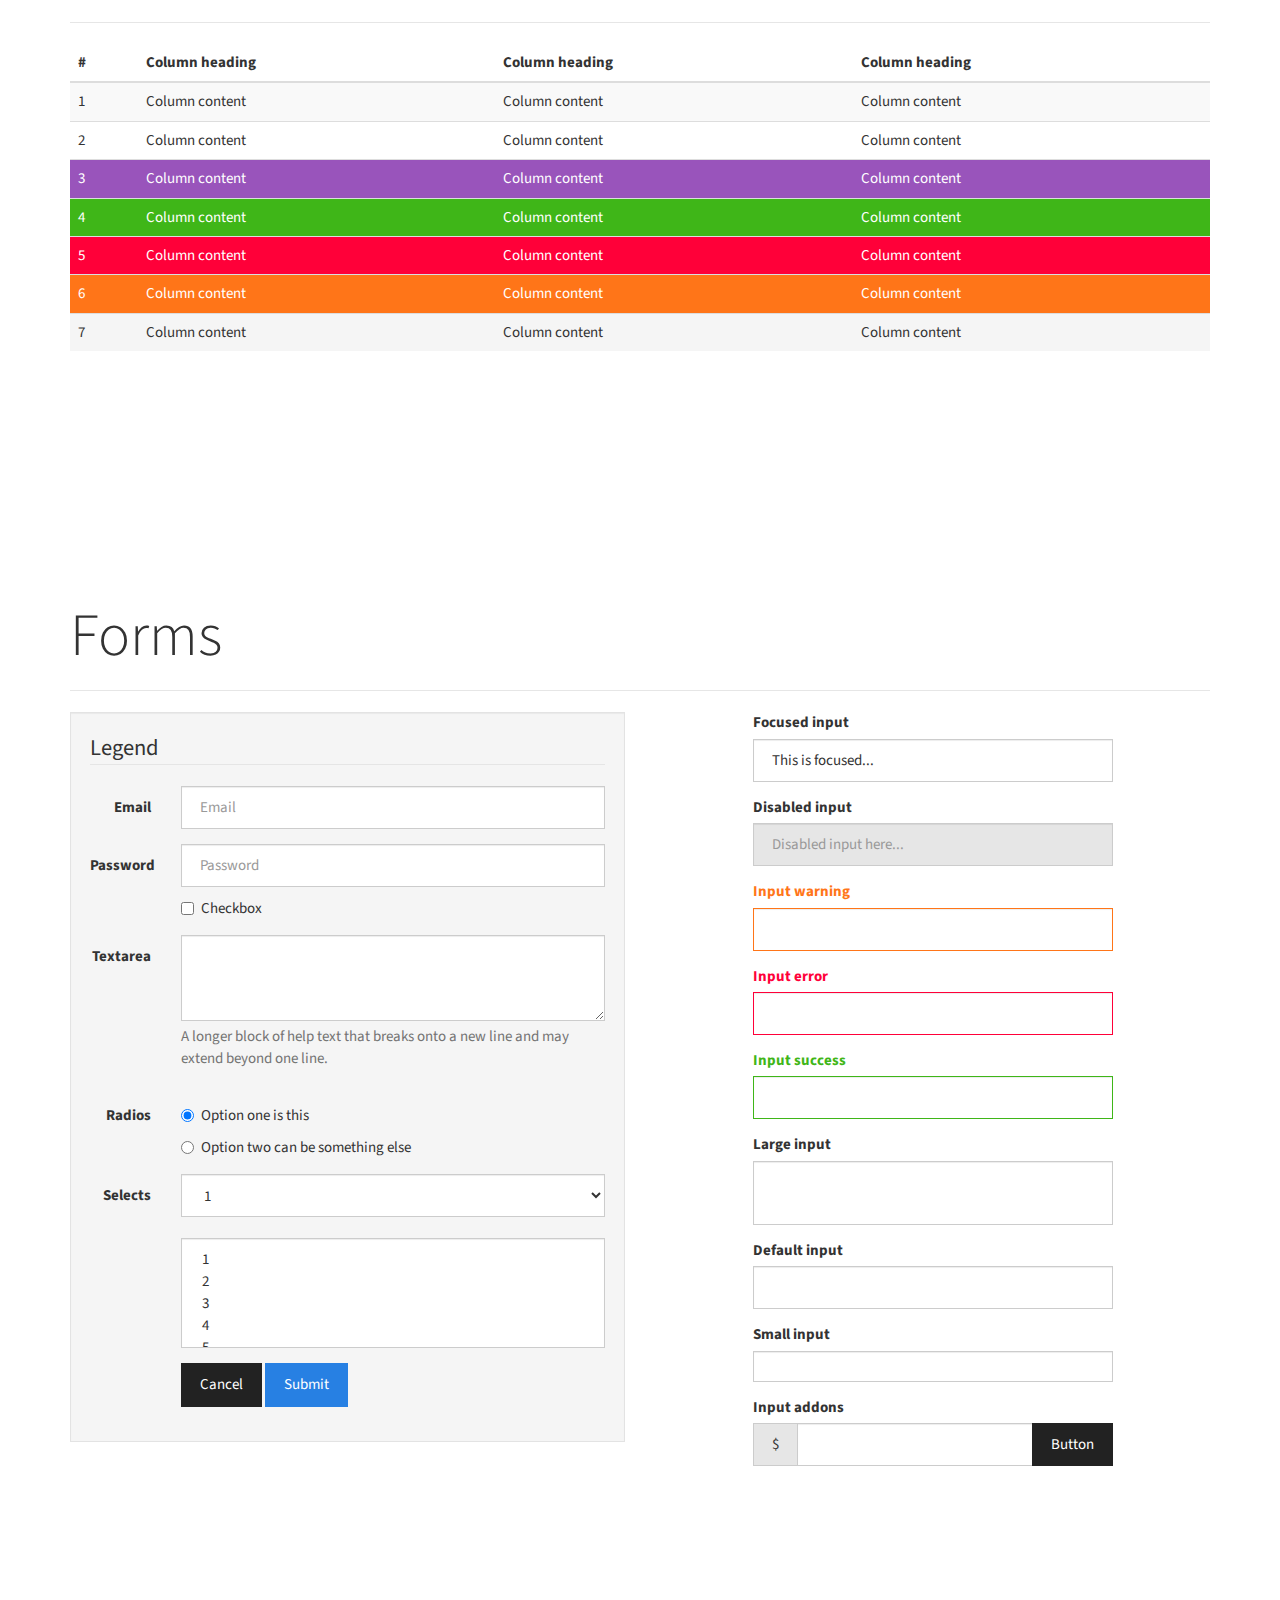
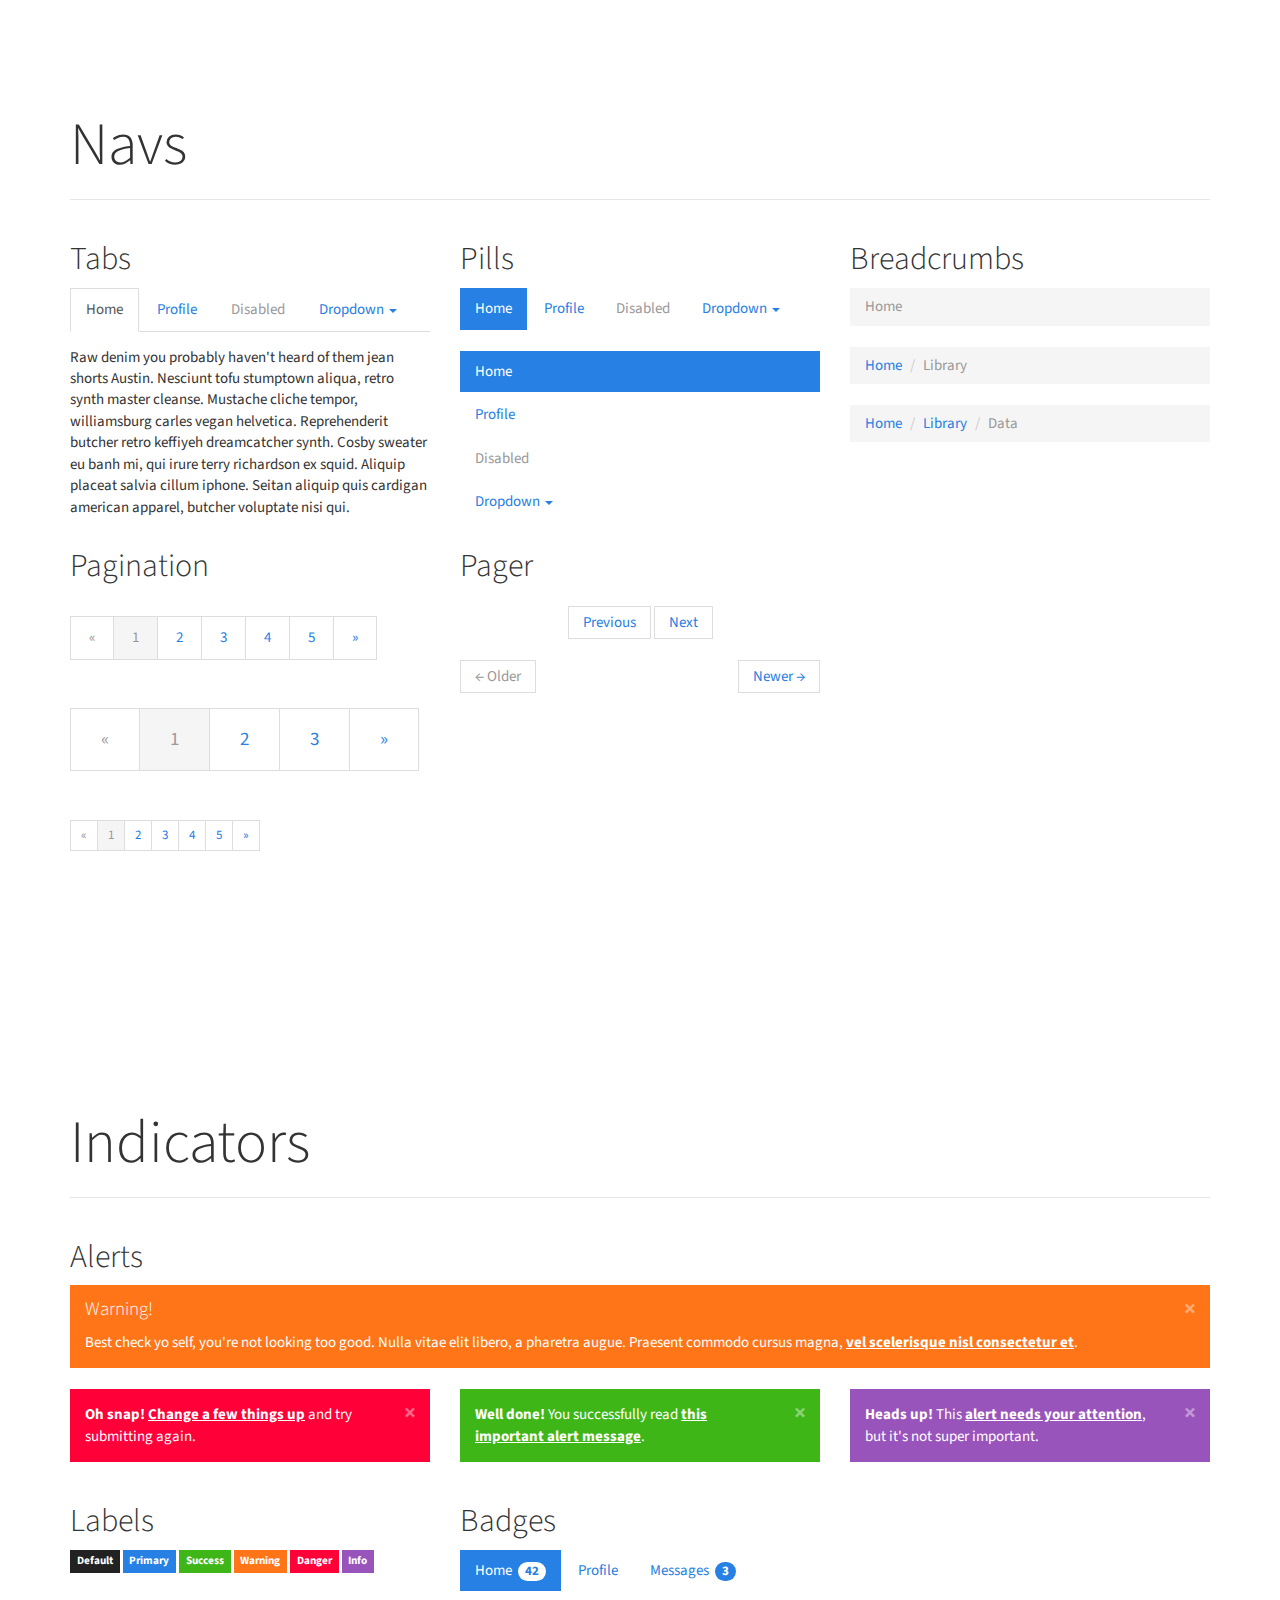
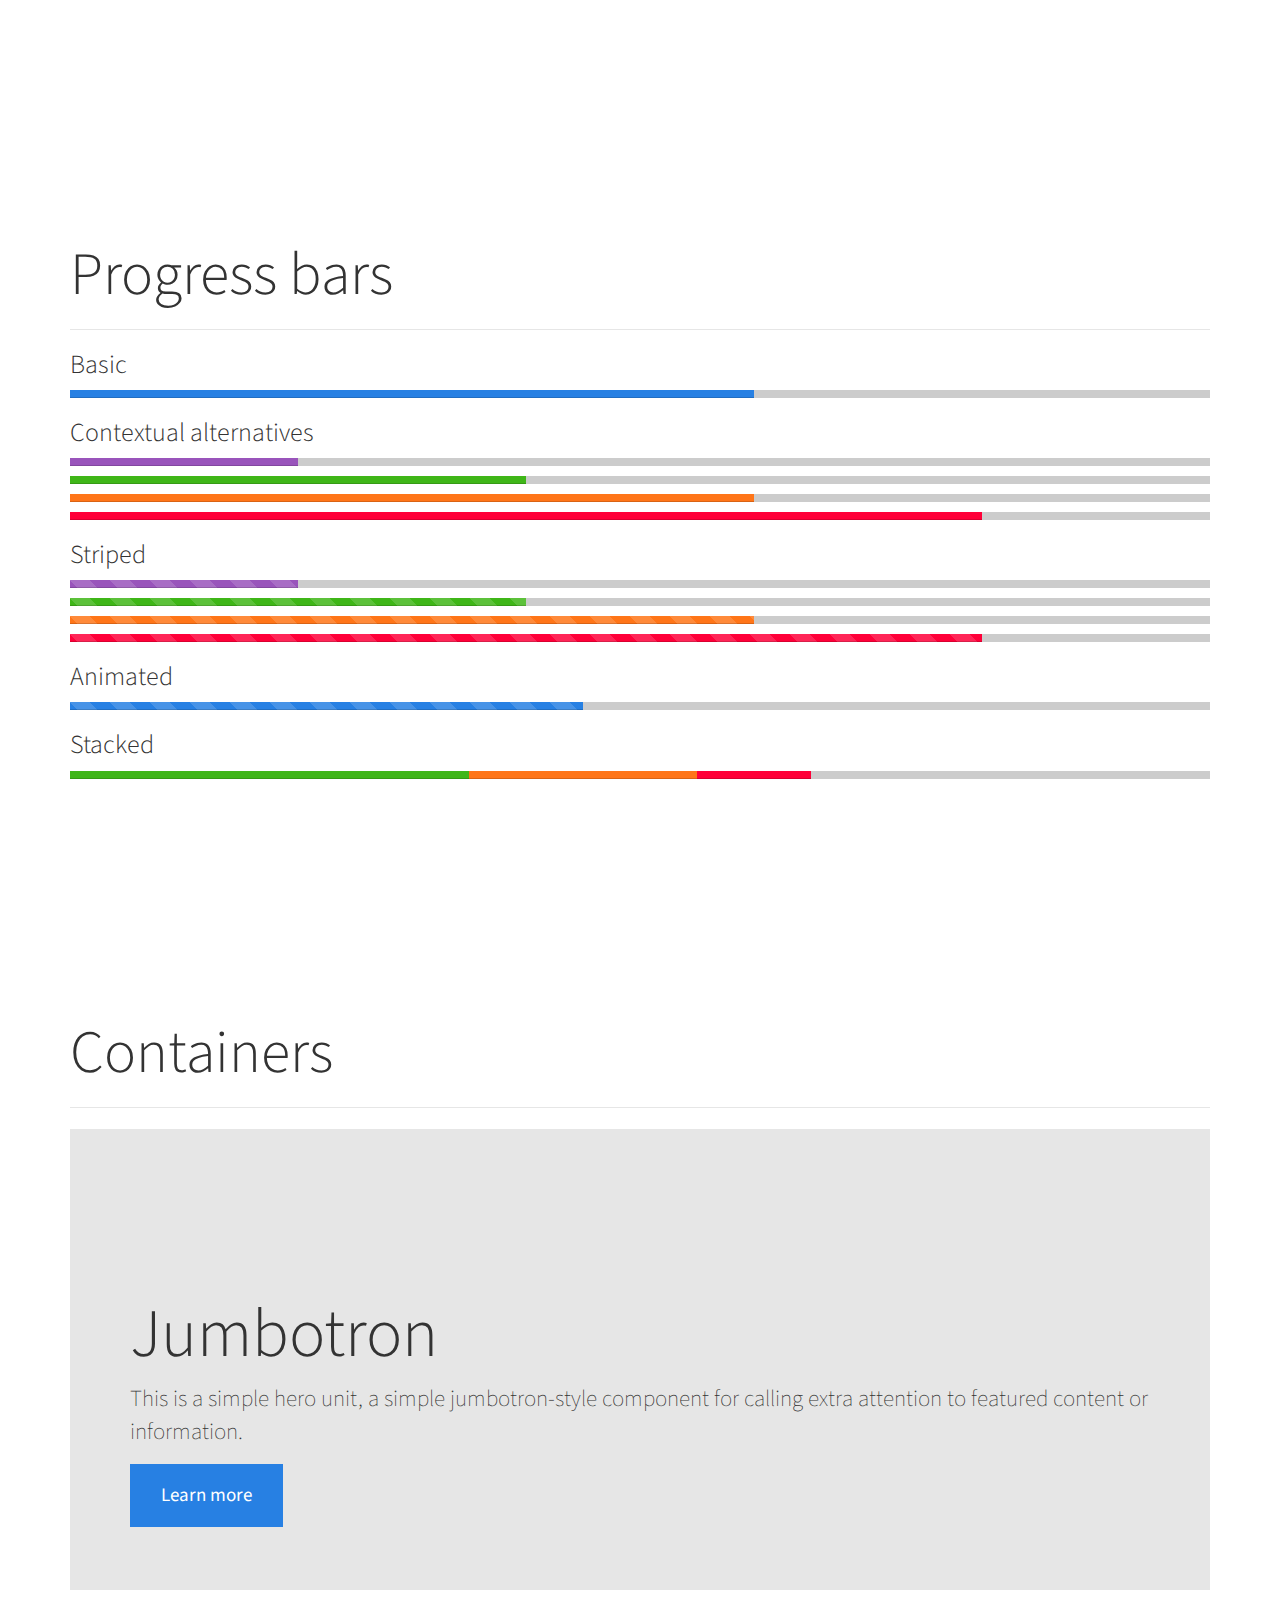
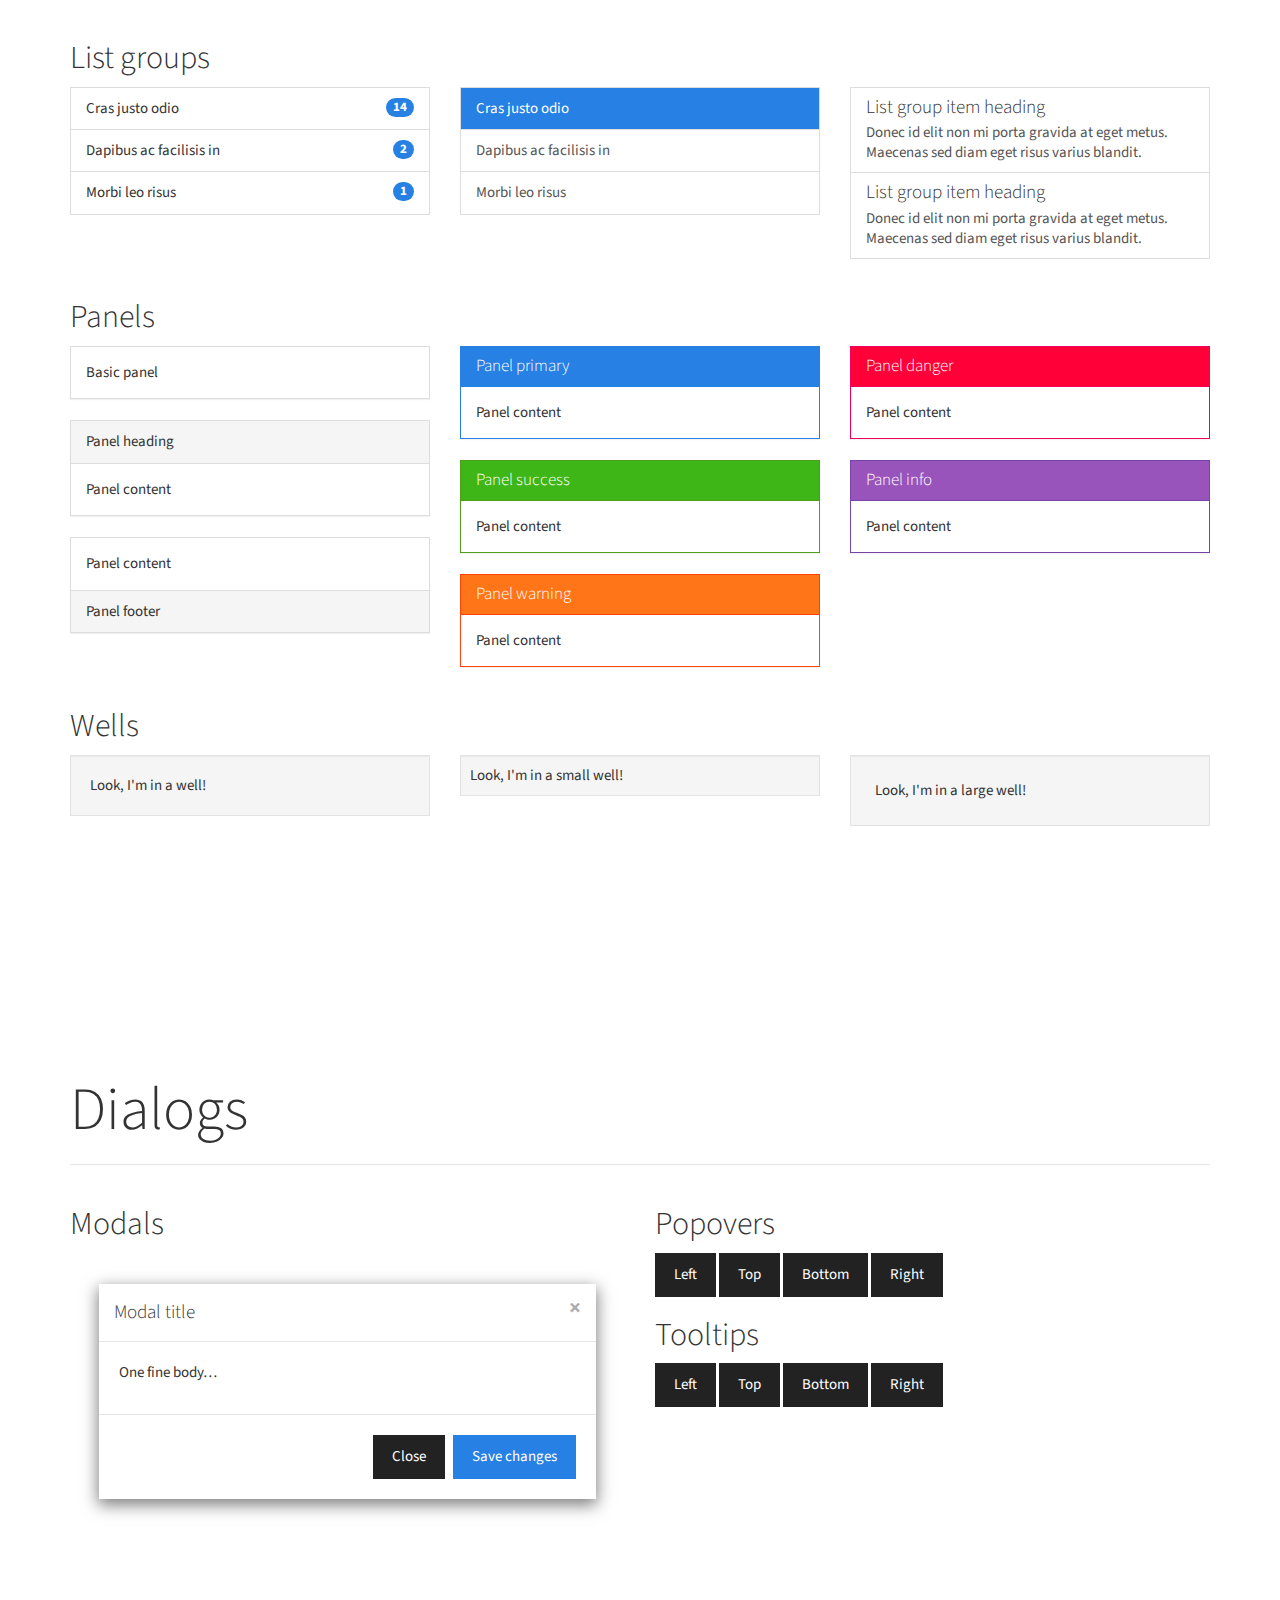
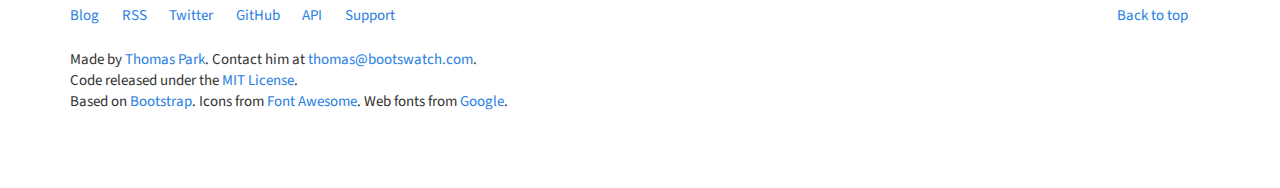
<file: 10/html5_8-master/lib/bootswatch/cosmo/index.html>
<!DOCTYPE html>
<html lang="en">
  <head>
    <meta charset="utf-8">
    <title>Bootswatch: Cosmo</title>
    <meta name="viewport" content="width=device-width, initial-scale=1">
    <meta http-equiv="X-UA-Compatible" content="IE=edge" />
    <link rel="stylesheet" href="./bootstrap.css" media="screen">
    <link rel="stylesheet" href="../assets/css/custom.min.css">
    <!-- HTML5 shim and Respond.js IE8 support of HTML5 elements and media queries -->
    <!--[if lt IE 9]>
      <script src="../bower_components/html5shiv/dist/html5shiv.js"></script>
      <script src="../bower_components/respond/dest/respond.min.js"></script>
    <![endif]-->
    <script>

     var _gaq = _gaq || [];
      _gaq.push(['_setAccount', 'UA-23019901-1']);
      _gaq.push(['_setDomainName', "bootswatch.com"]);
        _gaq.push(['_setAllowLinker', true]);
      _gaq.push(['_trackPageview']);

     (function() {
       var ga = document.createElement('script'); ga.type = 'text/javascript'; ga.async = true;
       ga.src = ('https:' == document.location.protocol ? 'https://ssl' : 'http://www') + '.google-analytics.com/ga.js';
       var s = document.getElementsByTagName('script')[0]; s.parentNode.insertBefore(ga, s);
     })();

    </script>
  </head>
  <body>
    <div class="navbar navbar-default navbar-fixed-top">
      <div class="container">
        <div class="navbar-header">
          <a href="../" class="navbar-brand">Bootswatch</a>
          <button class="navbar-toggle" type="button" data-toggle="collapse" data-target="#navbar-main">
            <span class="icon-bar"></span>
            <span class="icon-bar"></span>
            <span class="icon-bar"></span>
          </button>
        </div>
        <div class="navbar-collapse collapse" id="navbar-main">
          <ul class="nav navbar-nav">
            <li class="dropdown">
              <a class="dropdown-toggle" data-toggle="dropdown" href="#" id="themes">Themes <span class="caret"></span></a>
              <ul class="dropdown-menu" aria-labelledby="themes">
                <li><a href="../default/">Default</a></li>
                <li class="divider"></li>
                <li><a href="../cerulean/">Cerulean</a></li>
                <li><a href="../cosmo/">Cosmo</a></li>
                <li><a href="../cyborg/">Cyborg</a></li>
                <li><a href="../darkly/">Darkly</a></li>
                <li><a href="../flatly/">Flatly</a></li>
                <li><a href="../journal/">Journal</a></li>
                <li><a href="../lumen/">Lumen</a></li>
                <li><a href="../paper/">Paper</a></li>
                <li><a href="../readable/">Readable</a></li>
                <li><a href="../sandstone/">Sandstone</a></li>
                <li><a href="../simplex/">Simplex</a></li>
                <li><a href="../slate/">Slate</a></li>
                <li><a href="../spacelab/">Spacelab</a></li>
                <li><a href="../superhero/">Superhero</a></li>
                <li><a href="../united/">United</a></li>
                <li><a href="../yeti/">Yeti</a></li>
              </ul>
            </li>
            <li>
              <a href="../help/">Help</a>
            </li>
            <li>
              <a href="http://news.bootswatch.com">Blog</a>
            </li>
            <li class="dropdown">
              <a class="dropdown-toggle" data-toggle="dropdown" href="#" id="download">Cosmo <span class="caret"></span></a>
              <ul class="dropdown-menu" aria-labelledby="download">
                <li><a href="http://jsfiddle.net/bootswatch/h3fgn55j/">Open Sandbox</a></li>
                <li class="divider"></li>
                <li><a href="./bootstrap.min.css">bootstrap.min.css</a></li>
                <li><a href="./bootstrap.css">bootstrap.css</a></li>
                <li class="divider"></li>
                <li><a href="./variables.less">variables.less</a></li>
                <li><a href="./bootswatch.less">bootswatch.less</a></li>
                <li class="divider"></li>
                <li><a href="./_variables.scss">_variables.scss</a></li>
                <li><a href="./_bootswatch.scss">_bootswatch.scss</a></li>
              </ul>
            </li>
          </ul>

          <ul class="nav navbar-nav navbar-right">
            <li><a href="http://builtwithbootstrap.com/" target="_blank">Built With Bootstrap</a></li>
            <li><a href="https://wrapbootstrap.com/?ref=bsw" target="_blank">WrapBootstrap</a></li>
          </ul>

        </div>
      </div>
    </div>


    <div class="container">

      <div class="page-header" id="banner">
        <div class="row">
          <div class="col-lg-8 col-md-7 col-sm-6">
            <h1>Cosmo</h1>
            <p class="lead">An ode to Metro</p>
          </div>
          <div class="col-lg-4 col-md-5 col-sm-6">
            <div class="sponsor">
              <script async type="text/javascript" src="//cdn.carbonads.com/carbon.js?zoneid=1673&serve=C6AILKT&placement=bootswatchcom" id="_carbonads_js"></script>
            </div>
          </div>
        </div>
        <div class="row">
          <div class="col-lg-3 col-md-3 col-sm-4">
            <div class="list-group table-of-contents">
              <a class="list-group-item" href="#navbar">Navbar</a>
              <a class="list-group-item" href="#buttons">Buttons</a>
              <a class="list-group-item" href="#typography">Typography</a>
              <a class="list-group-item" href="#tables">Tables</a>
              <a class="list-group-item" href="#forms">Forms</a>
              <a class="list-group-item" href="#navs">Navs</a>
              <a class="list-group-item" href="#indicators">Indicators</a>
              <a class="list-group-item" href="#progress-bars">Progress bars</a>
              <a class="list-group-item" href="#containers">Containers</a>
              <a class="list-group-item" href="#dialogs">Dialogs</a>
            </div>
          </div>
        </div>
      </div>

      <!-- Navbar
      ================================================== -->
      <div class="bs-docs-section clearfix">
        <div class="row">
          <div class="col-lg-12">
            <div class="page-header">
              <h1 id="navbar">Navbar</h1>
            </div>

            <div class="bs-component">
              <nav class="navbar navbar-default">
                <div class="container-fluid">
                  <div class="navbar-header">
                    <button type="button" class="navbar-toggle collapsed" data-toggle="collapse" data-target="#bs-example-navbar-collapse-1">
                      <span class="sr-only">Toggle navigation</span>
                      <span class="icon-bar"></span>
                      <span class="icon-bar"></span>
                      <span class="icon-bar"></span>
                    </button>
                    <a class="navbar-brand" href="#">Brand</a>
                  </div>

                  <div class="collapse navbar-collapse" id="bs-example-navbar-collapse-1">
                    <ul class="nav navbar-nav">
                      <li class="active"><a href="#">Link <span class="sr-only">(current)</span></a></li>
                      <li><a href="#">Link</a></li>
                      <li class="dropdown">
                        <a href="#" class="dropdown-toggle" data-toggle="dropdown" role="button" aria-expanded="false">Dropdown <span class="caret"></span></a>
                        <ul class="dropdown-menu" role="menu">
                          <li><a href="#">Action</a></li>
                          <li><a href="#">Another action</a></li>
                          <li><a href="#">Something else here</a></li>
                          <li class="divider"></li>
                          <li><a href="#">Separated link</a></li>
                          <li class="divider"></li>
                          <li><a href="#">One more separated link</a></li>
                        </ul>
                      </li>
                    </ul>
                    <form class="navbar-form navbar-left" role="search">
                      <div class="form-group">
                        <input type="text" class="form-control" placeholder="Search">
                      </div>
                      <button type="submit" class="btn btn-default">Submit</button>
                    </form>
                    <ul class="nav navbar-nav navbar-right">
                      <li><a href="#">Link</a></li>
                    </ul>
                  </div>
                </div>
              </nav>
            </div>

            <div class="bs-component">
              <nav class="navbar navbar-inverse">
                <div class="container-fluid">
                  <div class="navbar-header">
                    <button type="button" class="navbar-toggle collapsed" data-toggle="collapse" data-target="#bs-example-navbar-collapse-2">
                      <span class="sr-only">Toggle navigation</span>
                      <span class="icon-bar"></span>
                      <span class="icon-bar"></span>
                      <span class="icon-bar"></span>
                    </button>
                    <a class="navbar-brand" href="#">Brand</a>
                  </div>

                  <div class="collapse navbar-collapse" id="bs-example-navbar-collapse-2">
                    <ul class="nav navbar-nav">
                      <li class="active"><a href="#">Link <span class="sr-only">(current)</span></a></li>
                      <li><a href="#">Link</a></li>
                      <li class="dropdown">
                        <a href="#" class="dropdown-toggle" data-toggle="dropdown" role="button" aria-expanded="false">Dropdown <span class="caret"></span></a>
                        <ul class="dropdown-menu" role="menu">
                          <li><a href="#">Action</a></li>
                          <li><a href="#">Another action</a></li>
                          <li><a href="#">Something else here</a></li>
                          <li class="divider"></li>
                          <li><a href="#">Separated link</a></li>
                          <li class="divider"></li>
                          <li><a href="#">One more separated link</a></li>
                        </ul>
                      </li>
                    </ul>
                    <form class="navbar-form navbar-left" role="search">
                      <div class="form-group">
                        <input type="text" class="form-control" placeholder="Search">
                      </div>
                      <button type="submit" class="btn btn-default">Submit</button>
                    </form>
                    <ul class="nav navbar-nav navbar-right">
                      <li><a href="#">Link</a></li>
                    </ul>
                  </div>
                </div>
              </nav>
            </div><!-- /example -->

          </div>
        </div>
      </div>


      <!-- Buttons
      ================================================== -->
      <div class="bs-docs-section">
        <div class="page-header">
          <div class="row">
            <div class="col-lg-12">
              <h1 id="buttons">Buttons</h1>
            </div>
          </div>
        </div>

        <div class="row">
          <div class="col-lg-7">

            <p class="bs-component">
              <a href="#" class="btn btn-default">Default</a>
              <a href="#" class="btn btn-primary">Primary</a>
              <a href="#" class="btn btn-success">Success</a>
              <a href="#" class="btn btn-info">Info</a>
              <a href="#" class="btn btn-warning">Warning</a>
              <a href="#" class="btn btn-danger">Danger</a>
              <a href="#" class="btn btn-link">Link</a>
            </p>

            <p class="bs-component">
              <a href="#" class="btn btn-default disabled">Default</a>
              <a href="#" class="btn btn-primary disabled">Primary</a>
              <a href="#" class="btn btn-success disabled">Success</a>
              <a href="#" class="btn btn-info disabled">Info</a>
              <a href="#" class="btn btn-warning disabled">Warning</a>
              <a href="#" class="btn btn-danger disabled">Danger</a>
              <a href="#" class="btn btn-link disabled">Link</a>
            </p>


            <div style="margin-bottom: 15px;">
              <div class="btn-toolbar bs-component" style="margin: 0;">
                <div class="btn-group">
                  <a href="#" class="btn btn-default">Default</a>
                  <a href="#" class="btn btn-default dropdown-toggle" data-toggle="dropdown"><span class="caret"></span></a>
                  <ul class="dropdown-menu">
                    <li><a href="#">Action</a></li>
                    <li><a href="#">Another action</a></li>
                    <li><a href="#">Something else here</a></li>
                    <li class="divider"></li>
                    <li><a href="#">Separated link</a></li>
                  </ul>
                </div>

                <div class="btn-group">
                  <a href="#" class="btn btn-primary">Primary</a>
                  <a href="#" class="btn btn-primary dropdown-toggle" data-toggle="dropdown"><span class="caret"></span></a>
                  <ul class="dropdown-menu">
                    <li><a href="#">Action</a></li>
                    <li><a href="#">Another action</a></li>
                    <li><a href="#">Something else here</a></li>
                    <li class="divider"></li>
                    <li><a href="#">Separated link</a></li>
                  </ul>
                </div>

                <div class="btn-group">
                  <a href="#" class="btn btn-success">Success</a>
                  <a href="#" class="btn btn-success dropdown-toggle" data-toggle="dropdown"><span class="caret"></span></a>
                  <ul class="dropdown-menu">
                    <li><a href="#">Action</a></li>
                    <li><a href="#">Another action</a></li>
                    <li><a href="#">Something else here</a></li>
                    <li class="divider"></li>
                    <li><a href="#">Separated link</a></li>
                  </ul>
                </div>

                <div class="btn-group">
                  <a href="#" class="btn btn-info">Info</a>
                  <a href="#" class="btn btn-info dropdown-toggle" data-toggle="dropdown"><span class="caret"></span></a>
                  <ul class="dropdown-menu">
                    <li><a href="#">Action</a></li>
                    <li><a href="#">Another action</a></li>
                    <li><a href="#">Something else here</a></li>
                    <li class="divider"></li>
                    <li><a href="#">Separated link</a></li>
                  </ul>
                </div>

                <div class="btn-group">
                  <a href="#" class="btn btn-warning">Warning</a>
                  <a href="#" class="btn btn-warning dropdown-toggle" data-toggle="dropdown"><span class="caret"></span></a>
                  <ul class="dropdown-menu">
                    <li><a href="#">Action</a></li>
                    <li><a href="#">Another action</a></li>
                    <li><a href="#">Something else here</a></li>
                    <li class="divider"></li>
                    <li><a href="#">Separated link</a></li>
                  </ul>
                </div>
              </div>
            </div>

            <p class="bs-component">
              <a href="#" class="btn btn-primary btn-lg">Large button</a>
              <a href="#" class="btn btn-primary">Default button</a>
              <a href="#" class="btn btn-primary btn-sm">Small button</a>
              <a href="#" class="btn btn-primary btn-xs">Mini button</a>
            </p>

          </div>
          <div class="col-lg-5">

            <p class="bs-component">
              <a href="#" class="btn btn-default btn-lg btn-block">Block level button</a>
            </p>


            <div class="bs-component" style="margin-bottom: 15px;">
              <div class="btn-group btn-group-justified">
                <a href="#" class="btn btn-default">Left</a>
                <a href="#" class="btn btn-default">Middle</a>
                <a href="#" class="btn btn-default">Right</a>
              </div>
            </div>

            <div class="bs-component" style="margin-bottom: 15px;">
              <div class="btn-toolbar">
                <div class="btn-group">
                  <a href="#" class="btn btn-default">1</a>
                  <a href="#" class="btn btn-default">2</a>
                  <a href="#" class="btn btn-default">3</a>
                  <a href="#" class="btn btn-default">4</a>
                </div>

                <div class="btn-group">
                  <a href="#" class="btn btn-default">5</a>
                  <a href="#" class="btn btn-default">6</a>
                  <a href="#" class="btn btn-default">7</a>
                </div>

                <div class="btn-group">
                  <a href="#" class="btn btn-default">8</a>
                  <div class="btn-group">
                    <a href="#" class="btn btn-default dropdown-toggle" data-toggle="dropdown">
                      Dropdown
                      <span class="caret"></span>
                    </a>
                    <ul class="dropdown-menu">
                      <li><a href="#">Dropdown link</a></li>
                      <li><a href="#">Dropdown link</a></li>
                      <li><a href="#">Dropdown link</a></li>
                     </ul>
                  </div>
                </div>
              </div>
            </div>

            <div class="bs-component">
              <div class="btn-group-vertical">
                  <a href="#" class="btn btn-default">Button</a>
                  <a href="#" class="btn btn-default">Button</a>
                  <a href="#" class="btn btn-default">Button</a>
                  <a href="#" class="btn btn-default">Button</a>
              </div>
            </div>

          </div>
        </div>
      </div>

      <!-- Typography
      ================================================== -->
      <div class="bs-docs-section">
        <div class="row">
          <div class="col-lg-12">
            <div class="page-header">
              <h1 id="typography">Typography</h1>
            </div>
          </div>
        </div>

        <!-- Headings -->

        <div class="row">
          <div class="col-lg-4">
            <div class="bs-component">
              <h1>Heading 1</h1>
              <h2>Heading 2</h2>
              <h3>Heading 3</h3>
              <h4>Heading 4</h4>
              <h5>Heading 5</h5>
              <h6>Heading 6</h6>
              <p class="lead">Vivamus sagittis lacus vel augue laoreet rutrum faucibus dolor auctor.</p>
            </div>
          </div>
          <div class="col-lg-4">
            <div class="bs-component">
              <h2>Example body text</h2>
              <p>Nullam quis risus eget <a href="#">urna mollis ornare</a> vel eu leo. Cum sociis natoque penatibus et magnis dis parturient montes, nascetur ridiculus mus. Nullam id dolor id nibh ultricies vehicula.</p>
              <p><small>This line of text is meant to be treated as fine print.</small></p>
              <p>The following snippet of text is <strong>rendered as bold text</strong>.</p>
              <p>The following snippet of text is <em>rendered as italicized text</em>.</p>
              <p>An abbreviation of the word attribute is <abbr title="attribute">attr</abbr>.</p>
            </div>

          </div>
          <div class="col-lg-4">
            <div class="bs-component">
              <h2>Emphasis classes</h2>
              <p class="text-muted">Fusce dapibus, tellus ac cursus commodo, tortor mauris nibh.</p>
              <p class="text-primary">Nullam id dolor id nibh ultricies vehicula ut id elit.</p>
              <p class="text-warning">Etiam porta sem malesuada magna mollis euismod.</p>
              <p class="text-danger">Donec ullamcorper nulla non metus auctor fringilla.</p>
              <p class="text-success">Duis mollis, est non commodo luctus, nisi erat porttitor ligula.</p>
              <p class="text-info">Maecenas sed diam eget risus varius blandit sit amet non magna.</p>
            </div>

          </div>
        </div>

        <!-- Blockquotes -->

        <div class="row">
          <div class="col-lg-12">
            <h2 id="type-blockquotes">Blockquotes</h2>
          </div>
        </div>
        <div class="row">
          <div class="col-lg-6">
            <div class="bs-component">
              <blockquote>
                <p>Lorem ipsum dolor sit amet, consectetur adipiscing elit. Integer posuere erat a ante.</p>
                <small>Someone famous in <cite title="Source Title">Source Title</cite></small>
              </blockquote>
            </div>
          </div>
          <div class="col-lg-6">
            <div class="bs-component">
              <blockquote class="blockquote-reverse">
                <p>Lorem ipsum dolor sit amet, consectetur adipiscing elit. Integer posuere erat a ante.</p>
                <small>Someone famous in <cite title="Source Title">Source Title</cite></small>
              </blockquote>
            </div>
          </div>
        </div>
      </div>

      <!-- Tables
      ================================================== -->
      <div class="bs-docs-section">

        <div class="row">
          <div class="col-lg-12">
            <div class="page-header">
              <h1 id="tables">Tables</h1>
            </div>

            <div class="bs-component">
              <table class="table table-striped table-hover ">
                <thead>
                  <tr>
                    <th>#</th>
                    <th>Column heading</th>
                    <th>Column heading</th>
                    <th>Column heading</th>
                  </tr>
                </thead>
                <tbody>
                  <tr>
                    <td>1</td>
                    <td>Column content</td>
                    <td>Column content</td>
                    <td>Column content</td>
                  </tr>
                  <tr>
                    <td>2</td>
                    <td>Column content</td>
                    <td>Column content</td>
                    <td>Column content</td>
                  </tr>
                  <tr class="info">
                    <td>3</td>
                    <td>Column content</td>
                    <td>Column content</td>
                    <td>Column content</td>
                  </tr>
                  <tr class="success">
                    <td>4</td>
                    <td>Column content</td>
                    <td>Column content</td>
                    <td>Column content</td>
                  </tr>
                  <tr class="danger">
                    <td>5</td>
                    <td>Column content</td>
                    <td>Column content</td>
                    <td>Column content</td>
                  </tr>
                  <tr class="warning">
                    <td>6</td>
                    <td>Column content</td>
                    <td>Column content</td>
                    <td>Column content</td>
                  </tr>
                  <tr class="active">
                    <td>7</td>
                    <td>Column content</td>
                    <td>Column content</td>
                    <td>Column content</td>
                  </tr>
                </tbody>
              </table> 
            </div><!-- /example -->
          </div>
        </div>
      </div>

      <!-- Forms
      ================================================== -->
      <div class="bs-docs-section">
        <div class="row">
          <div class="col-lg-12">
            <div class="page-header">
              <h1 id="forms">Forms</h1>
            </div>
          </div>
        </div>

        <div class="row">
          <div class="col-lg-6">
            <div class="well bs-component">
              <form class="form-horizontal">
                <fieldset>
                  <legend>Legend</legend>
                  <div class="form-group">
                    <label for="inputEmail" class="col-lg-2 control-label">Email</label>
                    <div class="col-lg-10">
                      <input type="text" class="form-control" id="inputEmail" placeholder="Email">
                    </div>
                  </div>
                  <div class="form-group">
                    <label for="inputPassword" class="col-lg-2 control-label">Password</label>
                    <div class="col-lg-10">
                      <input type="password" class="form-control" id="inputPassword" placeholder="Password">
                      <div class="checkbox">
                        <label>
                          <input type="checkbox"> Checkbox
                        </label>
                      </div>
                    </div>
                  </div>
                  <div class="form-group">
                    <label for="textArea" class="col-lg-2 control-label">Textarea</label>
                    <div class="col-lg-10">
                      <textarea class="form-control" rows="3" id="textArea"></textarea>
                      <span class="help-block">A longer block of help text that breaks onto a new line and may extend beyond one line.</span>
                    </div>
                  </div>
                  <div class="form-group">
                    <label class="col-lg-2 control-label">Radios</label>
                    <div class="col-lg-10">
                      <div class="radio">
                        <label>
                          <input type="radio" name="optionsRadios" id="optionsRadios1" value="option1" checked="">
                          Option one is this
                        </label>
                      </div>
                      <div class="radio">
                        <label>
                          <input type="radio" name="optionsRadios" id="optionsRadios2" value="option2">
                          Option two can be something else
                        </label>
                      </div>
                    </div>
                  </div>
                  <div class="form-group">
                    <label for="select" class="col-lg-2 control-label">Selects</label>
                    <div class="col-lg-10">
                      <select class="form-control" id="select">
                        <option>1</option>
                        <option>2</option>
                        <option>3</option>
                        <option>4</option>
                        <option>5</option>
                      </select>
                      <br>
                      <select multiple="" class="form-control">
                        <option>1</option>
                        <option>2</option>
                        <option>3</option>
                        <option>4</option>
                        <option>5</option>
                      </select>
                    </div>
                  </div>
                  <div class="form-group">
                    <div class="col-lg-10 col-lg-offset-2">
                      <button type="reset" class="btn btn-default">Cancel</button>
                      <button type="submit" class="btn btn-primary">Submit</button>
                    </div>
                  </div>
                </fieldset>
              </form>
            </div>
          </div>
          <div class="col-lg-4 col-lg-offset-1">

              <form class="bs-component">
                <div class="form-group">
                  <label class="control-label" for="focusedInput">Focused input</label>
                  <input class="form-control" id="focusedInput" type="text" value="This is focused...">
                </div>

                <div class="form-group">
                  <label class="control-label" for="disabledInput">Disabled input</label>
                  <input class="form-control" id="disabledInput" type="text" placeholder="Disabled input here..." disabled="">
                </div>

                <div class="form-group has-warning">
                  <label class="control-label" for="inputWarning">Input warning</label>
                  <input type="text" class="form-control" id="inputWarning">
                </div>

                <div class="form-group has-error">
                  <label class="control-label" for="inputError">Input error</label>
                  <input type="text" class="form-control" id="inputError">
                </div>

                <div class="form-group has-success">
                  <label class="control-label" for="inputSuccess">Input success</label>
                  <input type="text" class="form-control" id="inputSuccess">
                </div>

                <div class="form-group">
                  <label class="control-label" for="inputLarge">Large input</label>
                  <input class="form-control input-lg" type="text" id="inputLarge">
                </div>

                <div class="form-group">
                  <label class="control-label" for="inputDefault">Default input</label>
                  <input type="text" class="form-control" id="inputDefault">
                </div>

                <div class="form-group">
                  <label class="control-label" for="inputSmall">Small input</label>
                  <input class="form-control input-sm" type="text" id="inputSmall">
                </div>

                <div class="form-group">
                  <label class="control-label">Input addons</label>
                  <div class="input-group">
                    <span class="input-group-addon">$</span>
                    <input type="text" class="form-control">
                    <span class="input-group-btn">
                      <button class="btn btn-default" type="button">Button</button>
                    </span>
                  </div>
                </div>
              </form>

          </div>
        </div>
      </div>

      <!-- Navs
      ================================================== -->
      <div class="bs-docs-section">

        <div class="row">
          <div class="col-lg-12">
            <div class="page-header">
              <h1 id="navs">Navs</h1>
            </div>
          </div>
        </div>

        <div class="row">
          <div class="col-lg-4">
            <h2 id="nav-tabs">Tabs</h2>
            <div class="bs-component">
              <ul class="nav nav-tabs">
                <li class="active"><a href="#home" data-toggle="tab">Home</a></li>
                <li><a href="#profile" data-toggle="tab">Profile</a></li>
                <li class="disabled"><a>Disabled</a></li>
                <li class="dropdown">
                  <a class="dropdown-toggle" data-toggle="dropdown" href="#">
                    Dropdown <span class="caret"></span>
                  </a>
                  <ul class="dropdown-menu">
                    <li><a href="#dropdown1" data-toggle="tab">Action</a></li>
                    <li class="divider"></li>
                    <li><a href="#dropdown2" data-toggle="tab">Another action</a></li>
                  </ul>
                </li>
              </ul>
              <div id="myTabContent" class="tab-content">
                <div class="tab-pane fade active in" id="home">
                  <p>Raw denim you probably haven't heard of them jean shorts Austin. Nesciunt tofu stumptown aliqua, retro synth master cleanse. Mustache cliche tempor, williamsburg carles vegan helvetica. Reprehenderit butcher retro keffiyeh dreamcatcher synth. Cosby sweater eu banh mi, qui irure terry richardson ex squid. Aliquip placeat salvia cillum iphone. Seitan aliquip quis cardigan american apparel, butcher voluptate nisi qui.</p>
                </div>
                <div class="tab-pane fade" id="profile">
                  <p>Food truck fixie locavore, accusamus mcsweeney's marfa nulla single-origin coffee squid. Exercitation +1 labore velit, blog sartorial PBR leggings next level wes anderson artisan four loko farm-to-table craft beer twee. Qui photo booth letterpress, commodo enim craft beer mlkshk aliquip jean shorts ullamco ad vinyl cillum PBR. Homo nostrud organic, assumenda labore aesthetic magna delectus mollit.</p>
                </div>
                <div class="tab-pane fade" id="dropdown1">
                  <p>Etsy mixtape wayfarers, ethical wes anderson tofu before they sold out mcsweeney's organic lomo retro fanny pack lo-fi farm-to-table readymade. Messenger bag gentrify pitchfork tattooed craft beer, iphone skateboard locavore carles etsy salvia banksy hoodie helvetica. DIY synth PBR banksy irony. Leggings gentrify squid 8-bit cred pitchfork.</p>
                </div>
                <div class="tab-pane fade" id="dropdown2">
                  <p>Trust fund seitan letterpress, keytar raw denim keffiyeh etsy art party before they sold out master cleanse gluten-free squid scenester freegan cosby sweater. Fanny pack portland seitan DIY, art party locavore wolf cliche high life echo park Austin. Cred vinyl keffiyeh DIY salvia PBR, banh mi before they sold out farm-to-table VHS viral locavore cosby sweater.</p>
                </div>
              </div>
            </div>
          </div>
          <div class="col-lg-4">
            <h2 id="nav-pills">Pills</h2>
            <div class="bs-component">
              <ul class="nav nav-pills">
                <li class="active"><a href="#">Home</a></li>
                <li><a href="#">Profile</a></li>
                <li class="disabled"><a href="#">Disabled</a></li>
                <li class="dropdown">
                  <a class="dropdown-toggle" data-toggle="dropdown" href="#">
                    Dropdown <span class="caret"></span>
                  </a>
                  <ul class="dropdown-menu">
                    <li><a href="#">Action</a></li>
                    <li><a href="#">Another action</a></li>
                    <li><a href="#">Something else here</a></li>
                    <li class="divider"></li>
                    <li><a href="#">Separated link</a></li>
                  </ul>
                </li>
              </ul>
            </div>
            <br>
            <div class="bs-component">
              <ul class="nav nav-pills nav-stacked">
                <li class="active"><a href="#">Home</a></li>
                <li><a href="#">Profile</a></li>
                <li class="disabled"><a href="#">Disabled</a></li>
                <li class="dropdown">
                  <a class="dropdown-toggle" data-toggle="dropdown" href="#">
                    Dropdown <span class="caret"></span>
                  </a>
                  <ul class="dropdown-menu">
                    <li><a href="#">Action</a></li>
                    <li><a href="#">Another action</a></li>
                    <li><a href="#">Something else here</a></li>
                    <li class="divider"></li>
                    <li><a href="#">Separated link</a></li>
                  </ul>
                </li>
              </ul>
            </div>
          </div>
          <div class="col-lg-4">
            <h2 id="nav-breadcrumbs">Breadcrumbs</h2>
            <div class="bs-component">
              <ul class="breadcrumb">
                <li class="active">Home</li>
              </ul>

              <ul class="breadcrumb">
                <li><a href="#">Home</a></li>
                <li class="active">Library</li>
              </ul>

              <ul class="breadcrumb">
                <li><a href="#">Home</a></li>
                <li><a href="#">Library</a></li>
                <li class="active">Data</li>
              </ul>
            </div>

          </div>
        </div>


        <div class="row">
          <div class="col-lg-4">
            <h2 id="pagination">Pagination</h2>
            <div class="bs-component">
              <ul class="pagination">
                <li class="disabled"><a href="#">&laquo;</a></li>
                <li class="active"><a href="#">1</a></li>
                <li><a href="#">2</a></li>
                <li><a href="#">3</a></li>
                <li><a href="#">4</a></li>
                <li><a href="#">5</a></li>
                <li><a href="#">&raquo;</a></li>
              </ul>

              <ul class="pagination pagination-lg">
                <li class="disabled"><a href="#">&laquo;</a></li>
                <li class="active"><a href="#">1</a></li>
                <li><a href="#">2</a></li>
                <li><a href="#">3</a></li>
                <li><a href="#">&raquo;</a></li>
              </ul>

              <ul class="pagination pagination-sm">
                <li class="disabled"><a href="#">&laquo;</a></li>
                <li class="active"><a href="#">1</a></li>
                <li><a href="#">2</a></li>
                <li><a href="#">3</a></li>
                <li><a href="#">4</a></li>
                <li><a href="#">5</a></li>
                <li><a href="#">&raquo;</a></li>
              </ul>
            </div>
          </div>
          <div class="col-lg-4">
            <h2 id="pager">Pager</h2>
            <div class="bs-component">
              <ul class="pager">
                <li><a href="#">Previous</a></li>
                <li><a href="#">Next</a></li>
              </ul>

              <ul class="pager">
                <li class="previous disabled"><a href="#">&larr; Older</a></li>
                <li class="next"><a href="#">Newer &rarr;</a></li>
              </ul>
            </div>
          </div>
          <div class="col-lg-4">

          </div>
        </div>
      </div>

      <!-- Indicators
      ================================================== -->
      <div class="bs-docs-section">

        <div class="row">
          <div class="col-lg-12">
            <div class="page-header">
              <h1 id="indicators">Indicators</h1>
            </div>
          </div>
        </div>

        <div class="row">
          <div class="col-lg-12">
            <h2>Alerts</h2>
            <div class="bs-component">
              <div class="alert alert-dismissible alert-warning">
                <button type="button" class="close" data-dismiss="alert">&times;</button>
                <h4>Warning!</h4>
                <p>Best check yo self, you're not looking too good. Nulla vitae elit libero, a pharetra augue. Praesent commodo cursus magna, <a href="#" class="alert-link">vel scelerisque nisl consectetur et</a>.</p>
              </div>
            </div>
          </div>
        </div>
        <div class="row">
          <div class="col-lg-4">
            <div class="bs-component">
              <div class="alert alert-dismissible alert-danger">
                <button type="button" class="close" data-dismiss="alert">&times;</button>
                <strong>Oh snap!</strong> <a href="#" class="alert-link">Change a few things up</a> and try submitting again.
              </div>
            </div>
          </div>
          <div class="col-lg-4">
            <div class="bs-component">
              <div class="alert alert-dismissible alert-success">
                <button type="button" class="close" data-dismiss="alert">&times;</button>
                <strong>Well done!</strong> You successfully read <a href="#" class="alert-link">this important alert message</a>.
              </div>
            </div>
          </div>
          <div class="col-lg-4">
            <div class="bs-component">
              <div class="alert alert-dismissible alert-info">
                <button type="button" class="close" data-dismiss="alert">&times;</button>
                <strong>Heads up!</strong> This <a href="#" class="alert-link">alert needs your attention</a>, but it's not super important.
              </div>
            </div>
          </div>
        </div>
        <div class="row">
          <div class="col-lg-4">
            <h2>Labels</h2>
            <div class="bs-component" style="margin-bottom: 40px;">
              <span class="label label-default">Default</span>
              <span class="label label-primary">Primary</span>
              <span class="label label-success">Success</span>
              <span class="label label-warning">Warning</span>
              <span class="label label-danger">Danger</span>
              <span class="label label-info">Info</span>
            </div>
          </div>
          <div class="col-lg-4">
            <h2>Badges</h2>
            <div class="bs-component">
              <ul class="nav nav-pills">
                <li class="active"><a href="#">Home <span class="badge">42</span></a></li>
                <li><a href="#">Profile <span class="badge"></span></a></li>
                <li><a href="#">Messages <span class="badge">3</span></a></li>
              </ul>
            </div>
          </div>
        </div>
      </div>

      <!-- Progress bars
      ================================================== -->
      <div class="bs-docs-section">

        <div class="row">
          <div class="col-lg-12">
            <div class="page-header">
              <h1 id="progress-bars">Progress bars</h1>
            </div>

            <h3 id="progress-basic">Basic</h3>
            <div class="bs-component">
              <div class="progress">
                <div class="progress-bar" style="width: 60%;"></div>
              </div>
            </div>

            <h3 id="progress-alternatives">Contextual alternatives</h3>
            <div class="bs-component">
              <div class="progress">
                <div class="progress-bar progress-bar-info" style="width: 20%"></div>
              </div>

              <div class="progress">
                <div class="progress-bar progress-bar-success" style="width: 40%"></div>
              </div>

              <div class="progress">
                <div class="progress-bar progress-bar-warning" style="width: 60%"></div>
              </div>

              <div class="progress">
                <div class="progress-bar progress-bar-danger" style="width: 80%"></div>
              </div>
            </div>

            <h3 id="progress-striped">Striped</h3>
            <div class="bs-component">
              <div class="progress progress-striped">
                <div class="progress-bar progress-bar-info" style="width: 20%"></div>
              </div>

              <div class="progress progress-striped">
                <div class="progress-bar progress-bar-success" style="width: 40%"></div>
              </div>

              <div class="progress progress-striped">
                <div class="progress-bar progress-bar-warning" style="width: 60%"></div>
              </div>

              <div class="progress progress-striped">
                <div class="progress-bar progress-bar-danger" style="width: 80%"></div>
              </div>
            </div>

            <h3 id="progress-animated">Animated</h3>
            <div class="bs-component">
              <div class="progress progress-striped active">
                <div class="progress-bar" style="width: 45%"></div>
              </div>
            </div>

            <h3 id="progress-stacked">Stacked</h3>
            <div class="bs-component">
              <div class="progress">
                <div class="progress-bar progress-bar-success" style="width: 35%"></div>
                <div class="progress-bar progress-bar-warning" style="width: 20%"></div>
                <div class="progress-bar progress-bar-danger" style="width: 10%"></div>
              </div>
            </div>
          </div>
        </div>
      </div>

      <!-- Containers
      ================================================== -->
      <div class="bs-docs-section">

        <div class="row">
          <div class="col-lg-12">
            <div class="page-header">
              <h1 id="containers">Containers</h1>
            </div>
            <div class="bs-component">
              <div class="jumbotron">
                <h1>Jumbotron</h1>
                <p>This is a simple hero unit, a simple jumbotron-style component for calling extra attention to featured content or information.</p>
                <p><a class="btn btn-primary btn-lg">Learn more</a></p>
              </div>
            </div>
          </div>
        </div>


        <div class="row">
          <div class="col-lg-12">
            <h2>List groups</h2>
          </div>
        </div>
        <div class="row">
          <div class="col-lg-4">
            <div class="bs-component">
              <ul class="list-group">
                <li class="list-group-item">
                  <span class="badge">14</span>
                  Cras justo odio
                </li>
                <li class="list-group-item">
                  <span class="badge">2</span>
                  Dapibus ac facilisis in
                </li>
                <li class="list-group-item">
                  <span class="badge">1</span>
                  Morbi leo risus
                </li>
              </ul>
            </div>
          </div>
          <div class="col-lg-4">
            <div class="bs-component">
              <div class="list-group">
                <a href="#" class="list-group-item active">
                  Cras justo odio
                </a>
                <a href="#" class="list-group-item">Dapibus ac facilisis in
                </a>
                <a href="#" class="list-group-item">Morbi leo risus
                </a>
              </div>
            </div>
          </div>
          <div class="col-lg-4">
            <div class="bs-component">
              <div class="list-group">
                <a href="#" class="list-group-item">
                  <h4 class="list-group-item-heading">List group item heading</h4>
                  <p class="list-group-item-text">Donec id elit non mi porta gravida at eget metus. Maecenas sed diam eget risus varius blandit.</p>
                </a>
                <a href="#" class="list-group-item">
                  <h4 class="list-group-item-heading">List group item heading</h4>
                  <p class="list-group-item-text">Donec id elit non mi porta gravida at eget metus. Maecenas sed diam eget risus varius blandit.</p>
                </a>
              </div>
            </div>
          </div>
        </div>


        <div class="row">
          <div class="col-lg-12">
            <h2>Panels</h2>
          </div>
        </div>
        <div class="row">
          <div class="col-lg-4">
            <div class="bs-component">
              <div class="panel panel-default">
                <div class="panel-body">
                  Basic panel
                </div>
              </div>

              <div class="panel panel-default">
                <div class="panel-heading">Panel heading</div>
                <div class="panel-body">
                  Panel content
                </div>
              </div>

              <div class="panel panel-default">
                <div class="panel-body">
                  Panel content
                </div>
                <div class="panel-footer">Panel footer</div>
              </div>
            </div>
          </div>
          <div class="col-lg-4">
            <div class="bs-component">
              <div class="panel panel-primary">
                <div class="panel-heading">
                  <h3 class="panel-title">Panel primary</h3>
                </div>
                <div class="panel-body">
                  Panel content
                </div>
              </div>

              <div class="panel panel-success">
                <div class="panel-heading">
                  <h3 class="panel-title">Panel success</h3>
                </div>
                <div class="panel-body">
                  Panel content
                </div>
              </div>

              <div class="panel panel-warning">
                <div class="panel-heading">
                  <h3 class="panel-title">Panel warning</h3>
                </div>
                <div class="panel-body">
                  Panel content
                </div>
              </div>
            </div>
          </div>
          <div class="col-lg-4">
            <div class="bs-component">
              <div class="panel panel-danger">
                <div class="panel-heading">
                  <h3 class="panel-title">Panel danger</h3>
                </div>
                <div class="panel-body">
                  Panel content
                </div>
              </div>

              <div class="panel panel-info">
                <div class="panel-heading">
                  <h3 class="panel-title">Panel info</h3>
                </div>
                <div class="panel-body">
                  Panel content
                </div>
              </div>
            </div>
          </div>
        </div>

        <div class="row">
          <div class="col-lg-12">
            <h2>Wells</h2>
          </div>
        </div>
        <div class="row">
          <div class="col-lg-4">
            <div class="bs-component">
              <div class="well">
                Look, I'm in a well!
              </div>
            </div>
          </div>
          <div class="col-lg-4">
            <div class="bs-component">
              <div class="well well-sm">
                Look, I'm in a small well!
              </div>
            </div>
          </div>
          <div class="col-lg-4">
            <div class="bs-component">
              <div class="well well-lg">
                Look, I'm in a large well!
              </div>
            </div>
          </div>
        </div>
      </div>

      <!-- Dialogs
      ================================================== -->
      <div class="bs-docs-section">

        <div class="row">
          <div class="col-lg-12">
            <div class="page-header">
              <h1 id="dialogs">Dialogs</h1>
            </div>
          </div>
        </div>
        <div class="row">
          <div class="col-lg-6">
            <h2>Modals</h2>
            <div class="bs-component">
              <div class="modal">
                <div class="modal-dialog">
                  <div class="modal-content">
                    <div class="modal-header">
                      <button type="button" class="close" data-dismiss="modal" aria-hidden="true">×</button>
                      <h4 class="modal-title">Modal title</h4>
                    </div>
                    <div class="modal-body">
                      <p>One fine body…</p>
                    </div>
                    <div class="modal-footer">
                      <button type="button" class="btn btn-default" data-dismiss="modal">Close</button>
                      <button type="button" class="btn btn-primary">Save changes</button>
                    </div>
                  </div>
                </div>
              </div>
            </div>
          </div>
          <div class="col-lg-6">
            <h2>Popovers</h2>
            <div class="bs-component">
              <button type="button" class="btn btn-default" data-container="body" data-toggle="popover" data-placement="left" data-content="Vivamus sagittis lacus vel augue laoreet rutrum faucibus.">Left</button>

              <button type="button" class="btn btn-default" data-container="body" data-toggle="popover" data-placement="top" data-content="Vivamus sagittis lacus vel augue laoreet rutrum faucibus.">Top</button>

              <button type="button" class="btn btn-default" data-container="body" data-toggle="popover" data-placement="bottom" data-content="Vivamus
              sagittis lacus vel augue laoreet rutrum faucibus.">Bottom</button>

              <button type="button" class="btn btn-default" data-container="body" data-toggle="popover" data-placement="right" data-content="Vivamus sagittis lacus vel augue laoreet rutrum faucibus.">Right</button>
            </div>
            <h2>Tooltips</h2>
            <div class="bs-component">
              <button type="button" class="btn btn-default" data-toggle="tooltip" data-placement="left" title="" data-original-title="Tooltip on left">Left</button>

              <button type="button" class="btn btn-default" data-toggle="tooltip" data-placement="top" title="" data-original-title="Tooltip on top">Top</button>

              <button type="button" class="btn btn-default" data-toggle="tooltip" data-placement="bottom" title="" data-original-title="Tooltip on bottom">Bottom</button>

              <button type="button" class="btn btn-default" data-toggle="tooltip" data-placement="right" title="" data-original-title="Tooltip on right">Right</button>
            </div>
          </div>
        </div>
      </div>

      <div id="source-modal" class="modal fade">
        <div class="modal-dialog modal-lg">
          <div class="modal-content">
            <div class="modal-header">
              <button type="button" class="close" data-dismiss="modal" aria-hidden="true">&times;</button>
              <h4 class="modal-title">Source Code</h4>
            </div>
            <div class="modal-body">
              <pre></pre>
            </div>
          </div>
        </div>
      </div>

      <footer>
        <div class="row">
          <div class="col-lg-12">

            <ul class="list-unstyled">
              <li class="pull-right"><a href="#top">Back to top</a></li>
              <li><a href="http://news.bootswatch.com" onclick="pageTracker._link(this.href); return false;">Blog</a></li>
              <li><a href="http://feeds.feedburner.com/bootswatch">RSS</a></li>
              <li><a href="https://twitter.com/bootswatch">Twitter</a></li>
              <li><a href="https://github.com/thomaspark/bootswatch/">GitHub</a></li>
              <li><a href="../help/#api">API</a></li>
              <li><a href="../help/#support">Support</a></li>
            </ul>
            <p>Made by <a href="http://thomaspark.co" rel="nofollow">Thomas Park</a>. Contact him at <a href="mailto:thomas@bootswatch.com">thomas@bootswatch.com</a>.</p>
            <p>Code released under the <a href="https://github.com/thomaspark/bootswatch/blob/gh-pages/LICENSE">MIT License</a>.</p>
            <p>Based on <a href="http://getbootstrap.com" rel="nofollow">Bootstrap</a>. Icons from <a href="http://fortawesome.github.io/Font-Awesome/" rel="nofollow">Font Awesome</a>. Web fonts from <a href="http://www.google.com/webfonts" rel="nofollow">Google</a>.</p>

          </div>
        </div>

      </footer>


    </div>


    <script src="https://code.jquery.com/jquery-1.10.2.min.js"></script>
    <script src="../bower_components/bootstrap/dist/js/bootstrap.min.js"></script>
    <script src="../assets/js/custom.js"></script>
  </body>
</html>
</file>
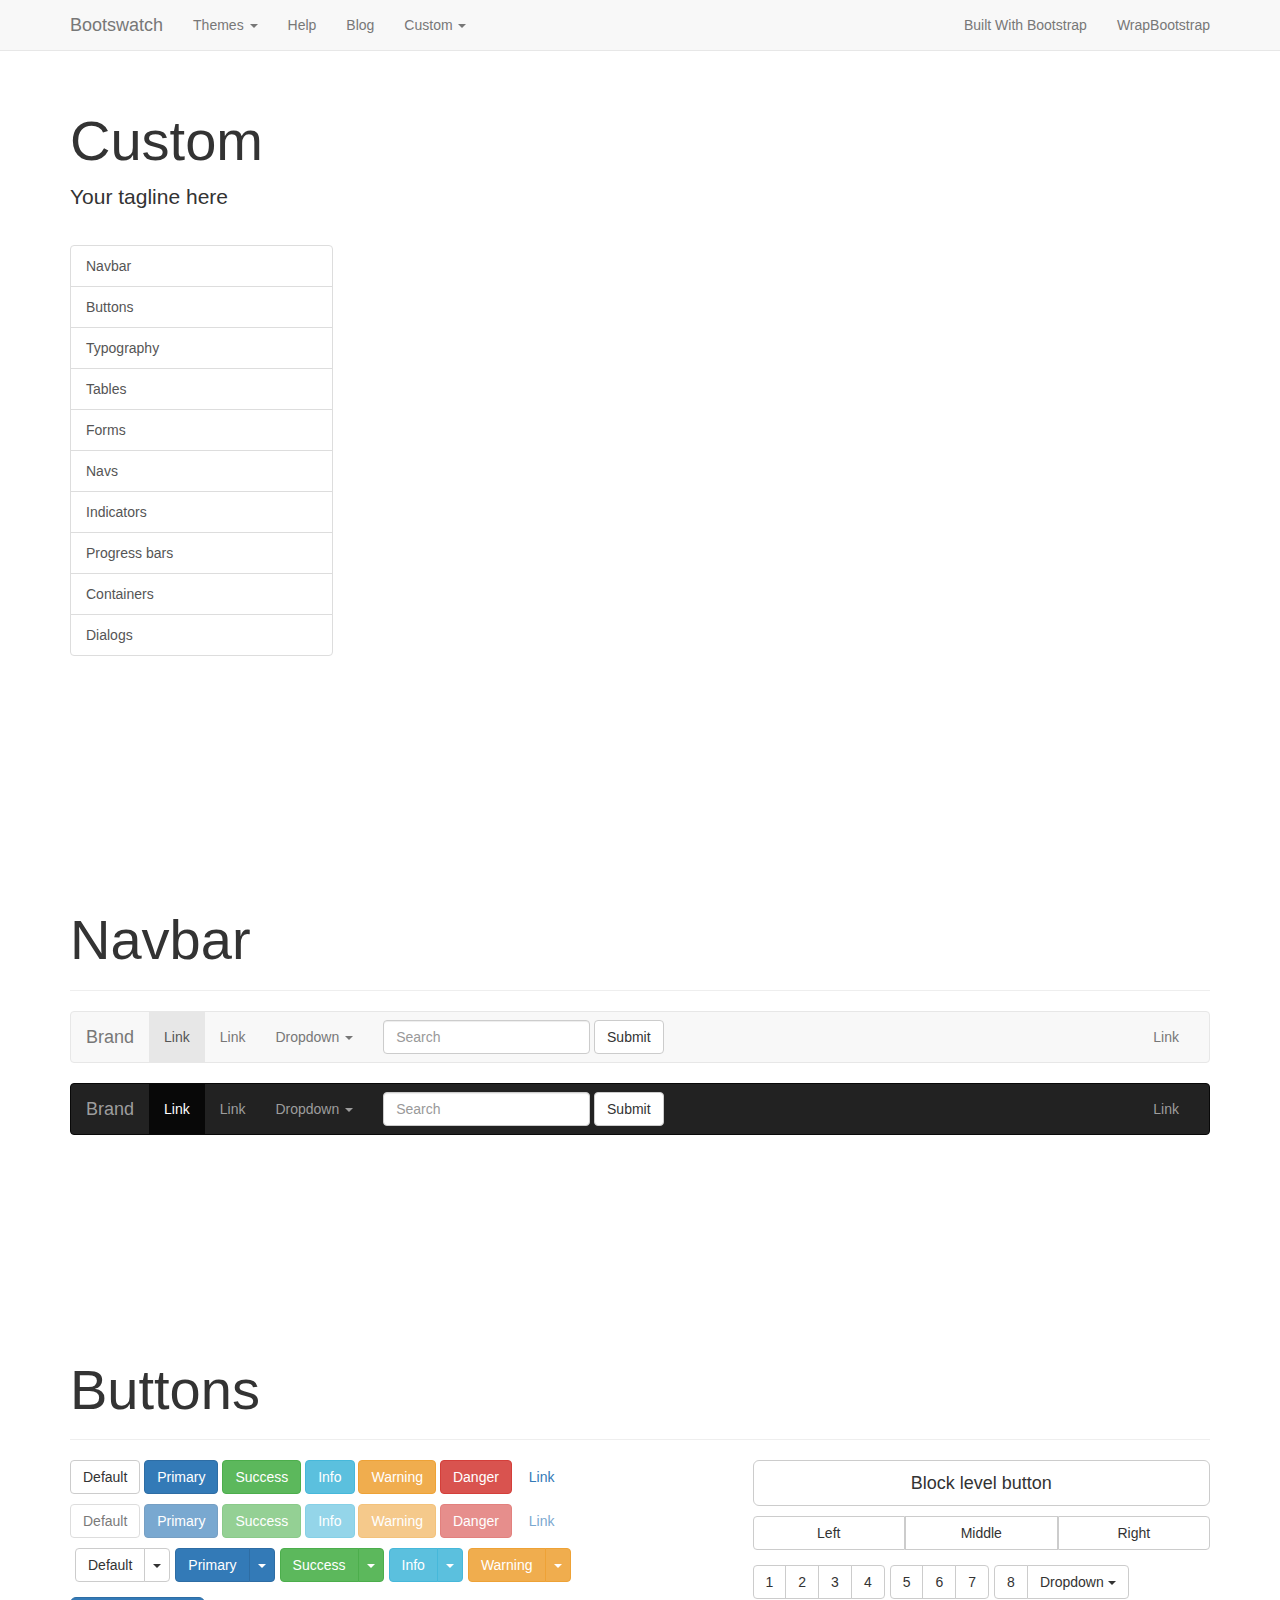
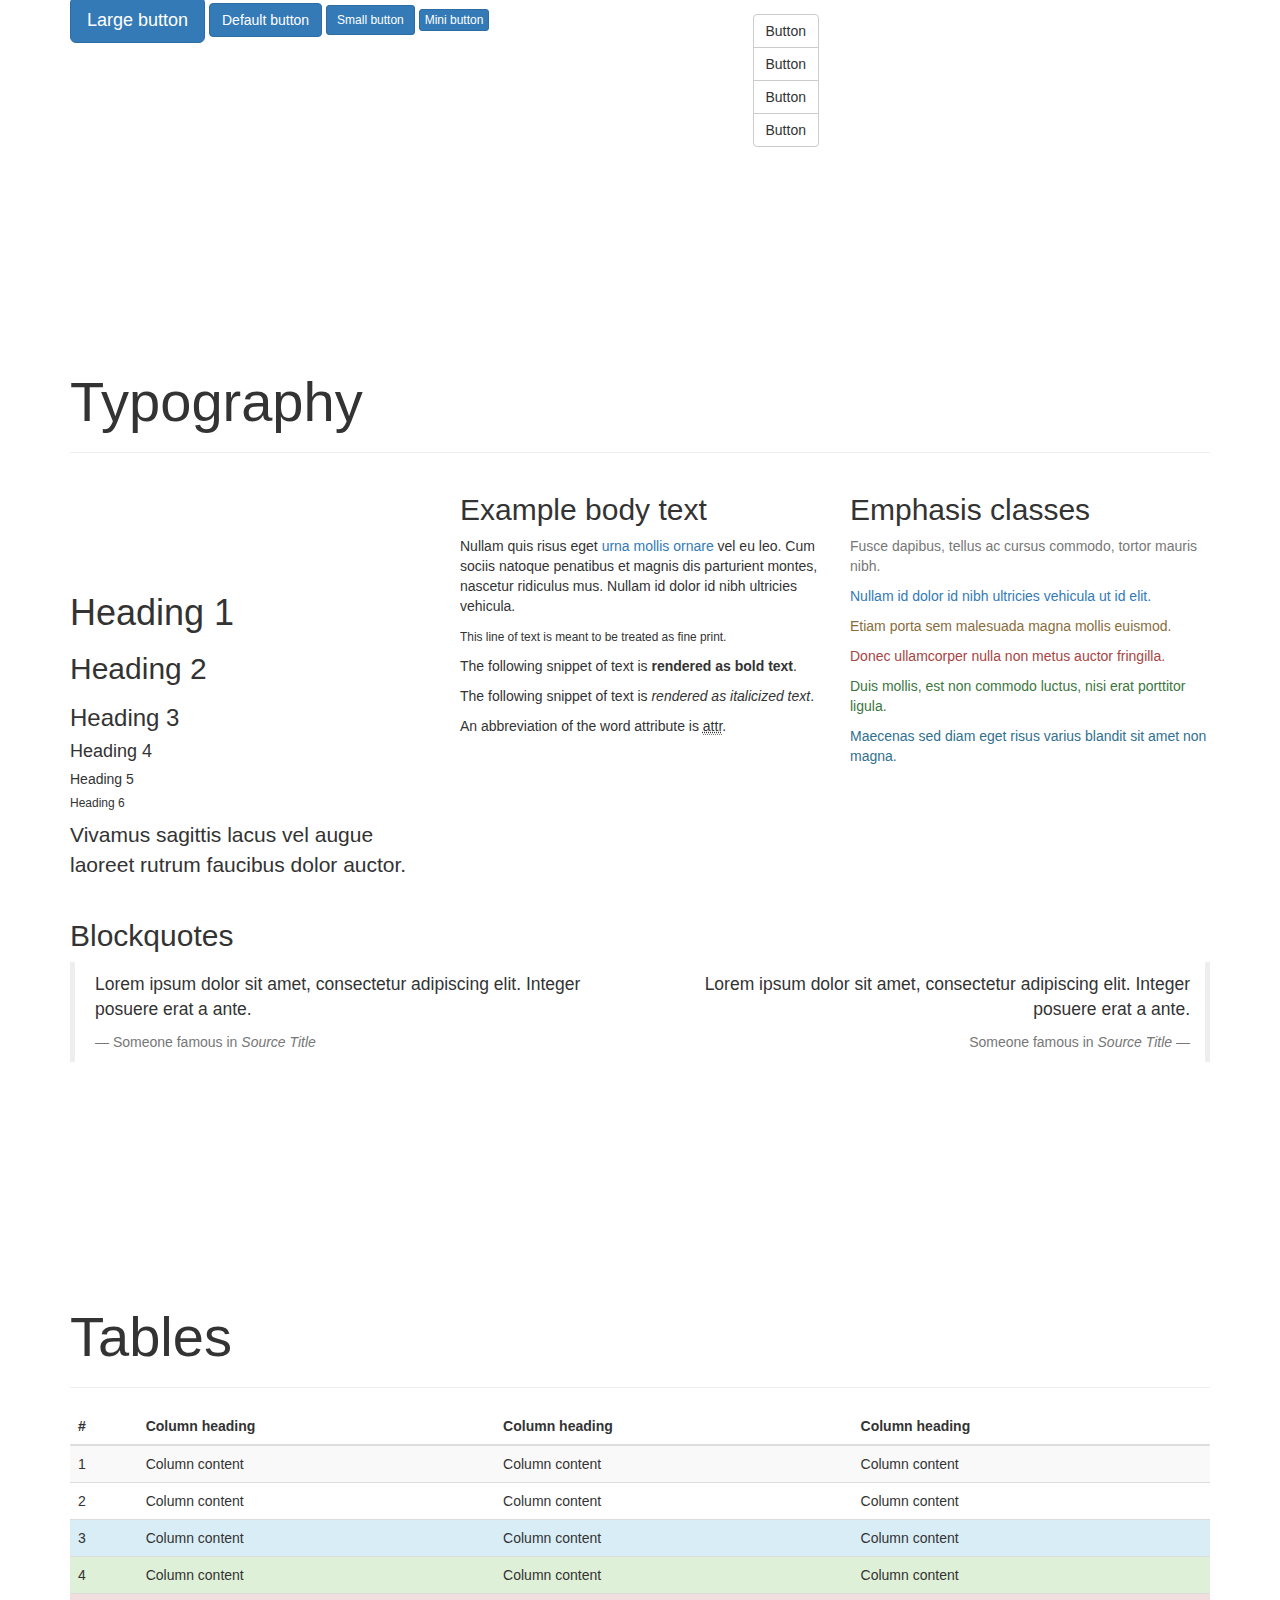
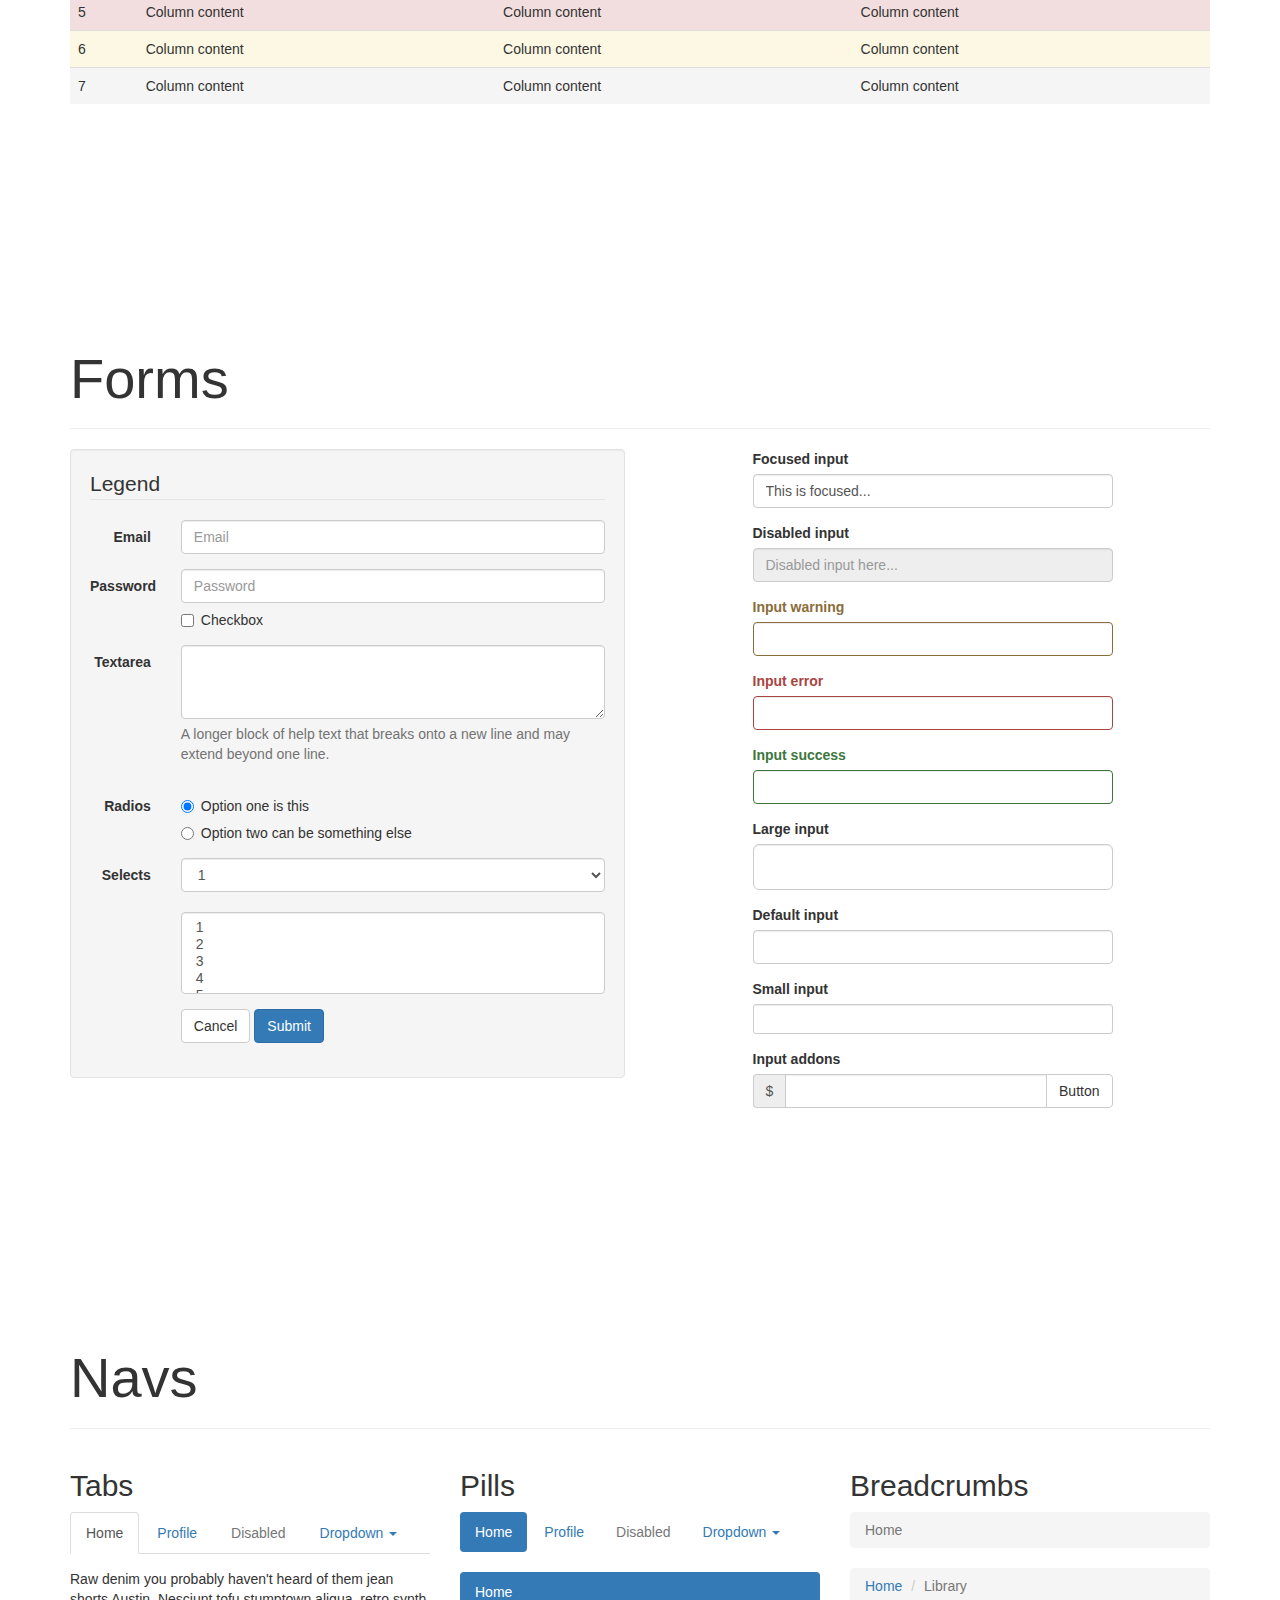
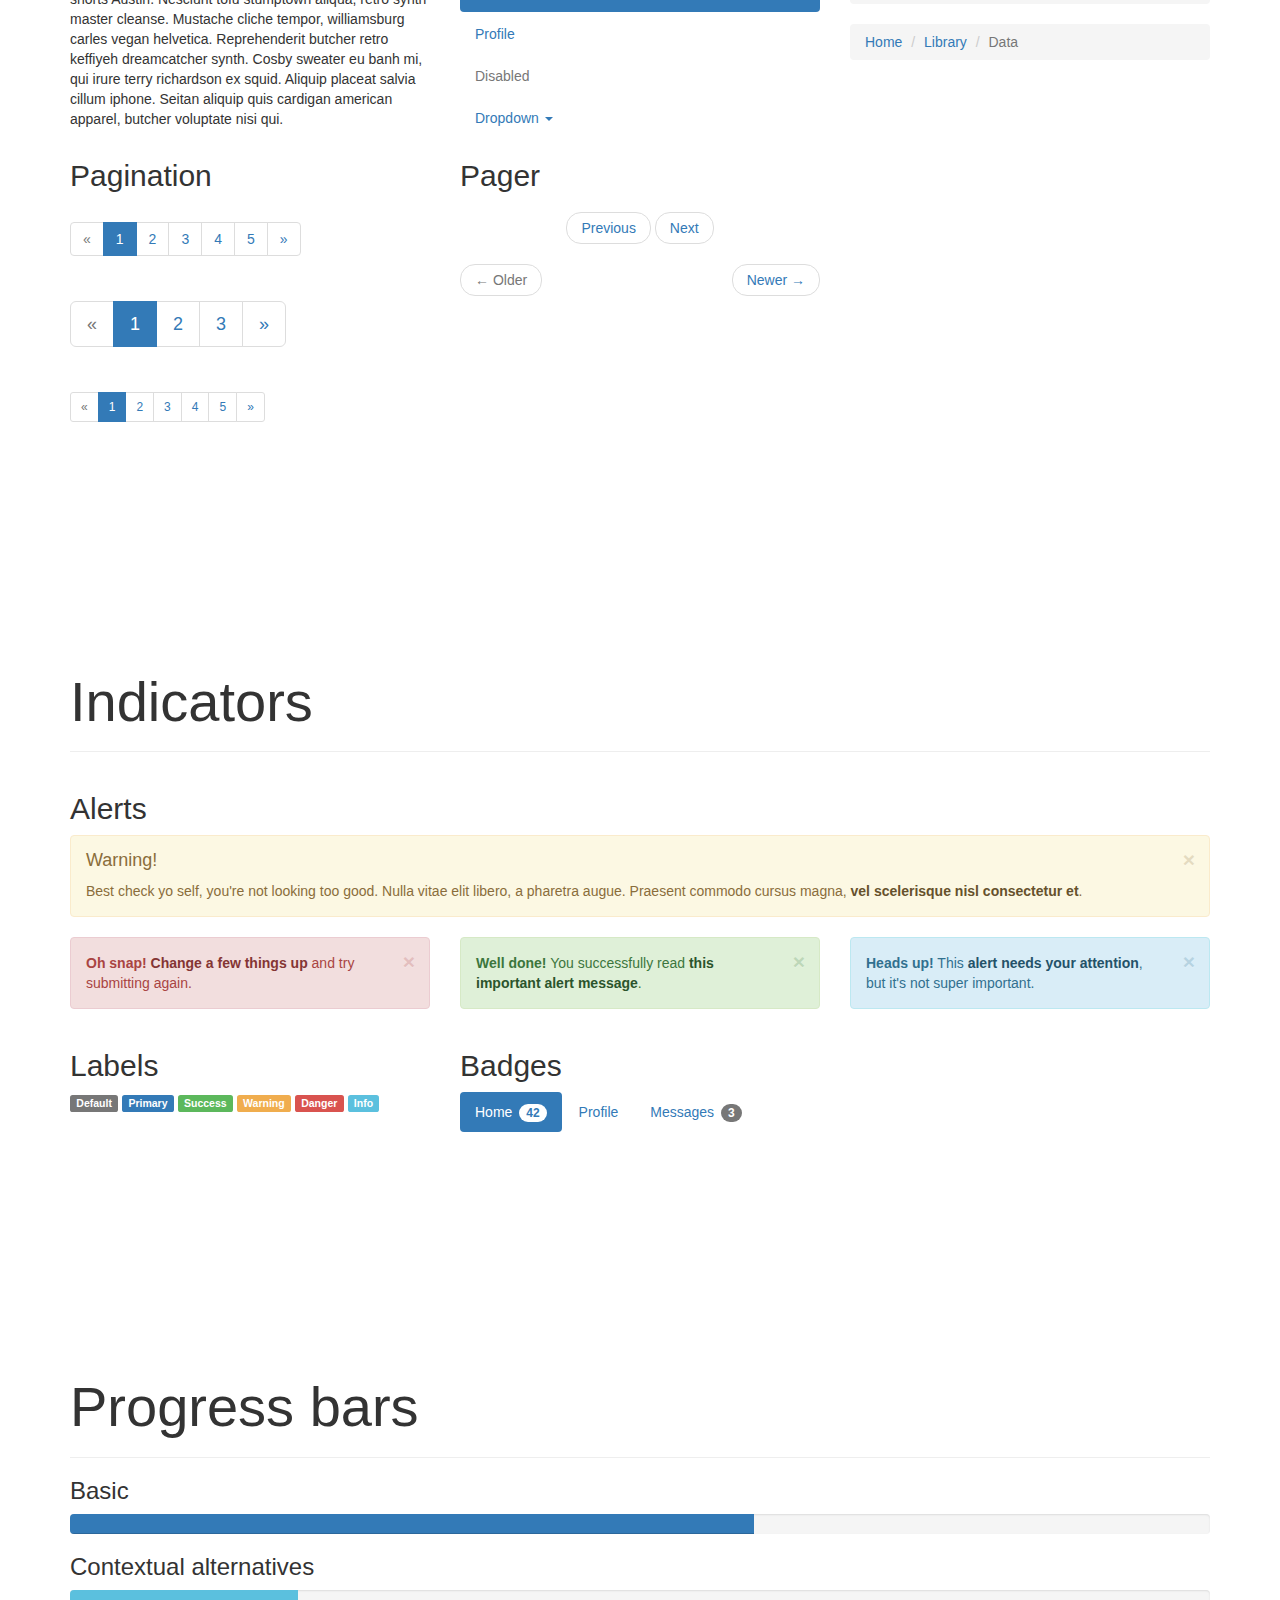
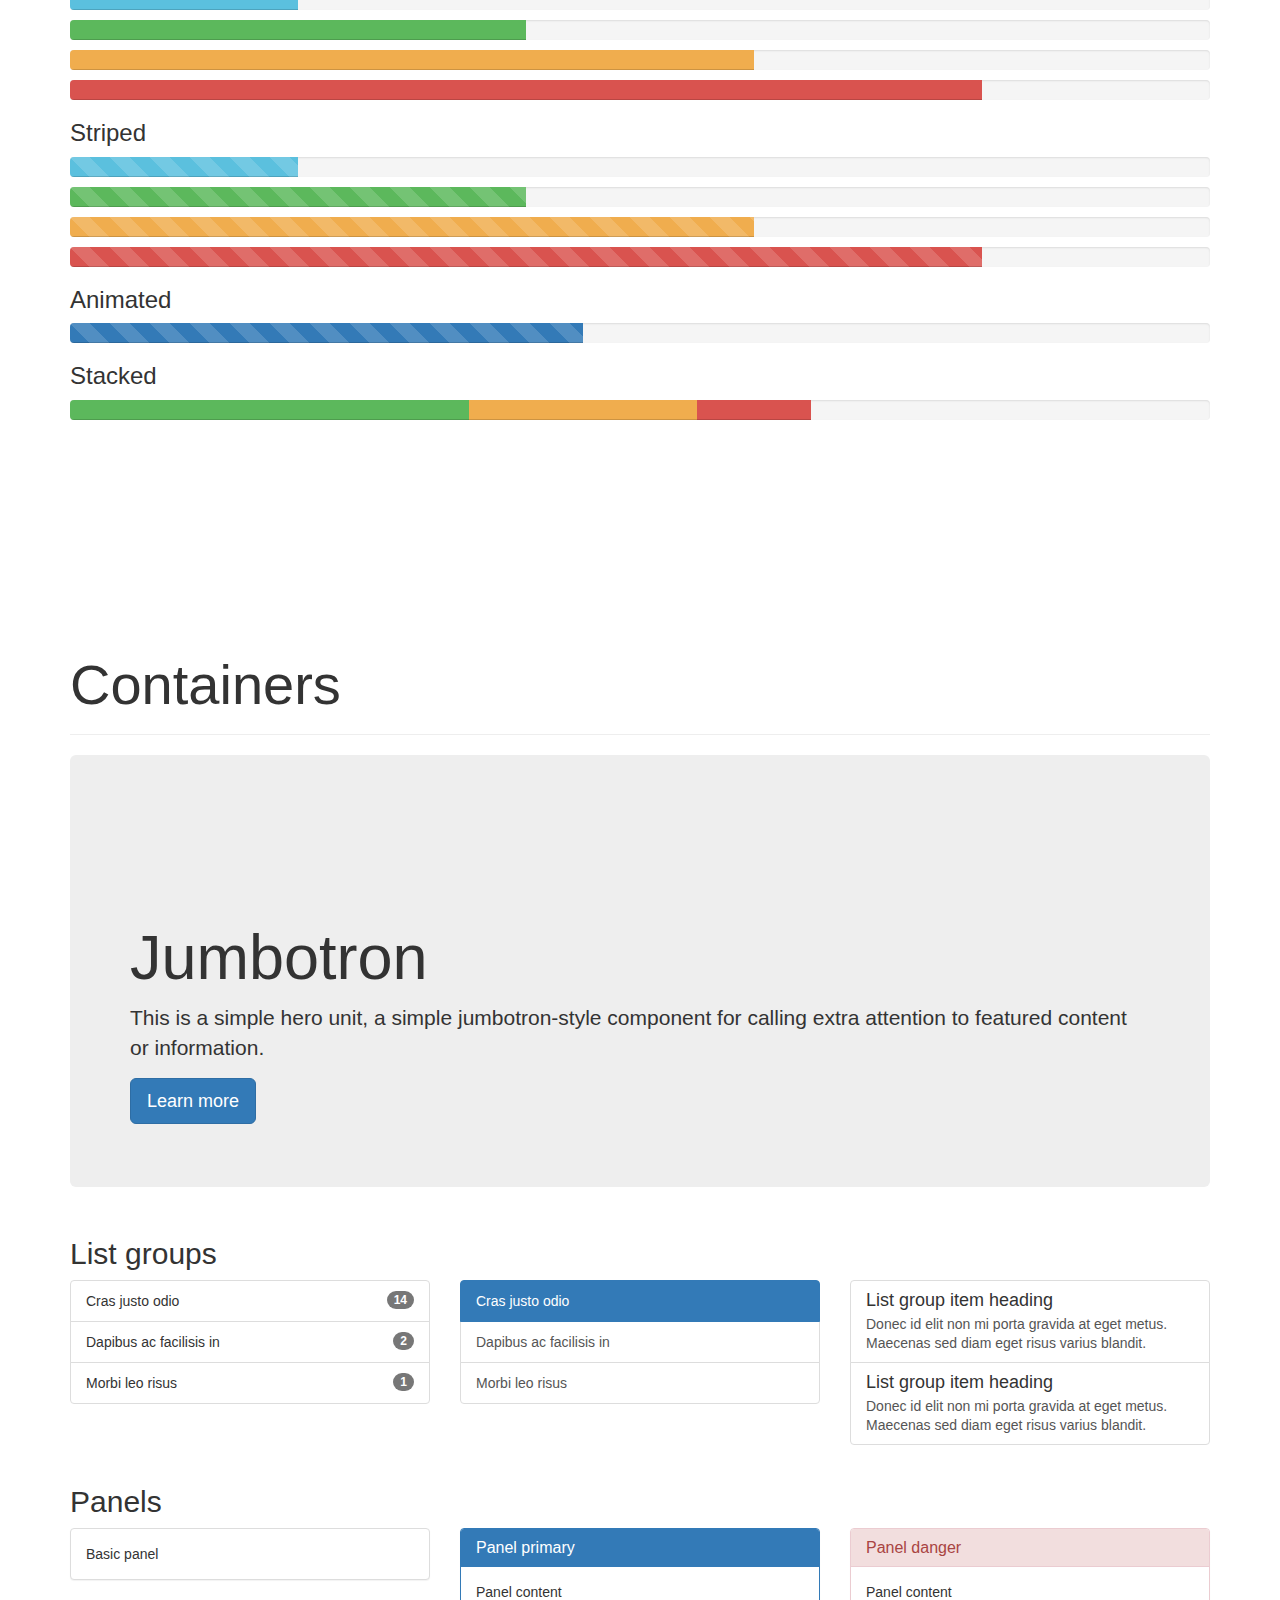
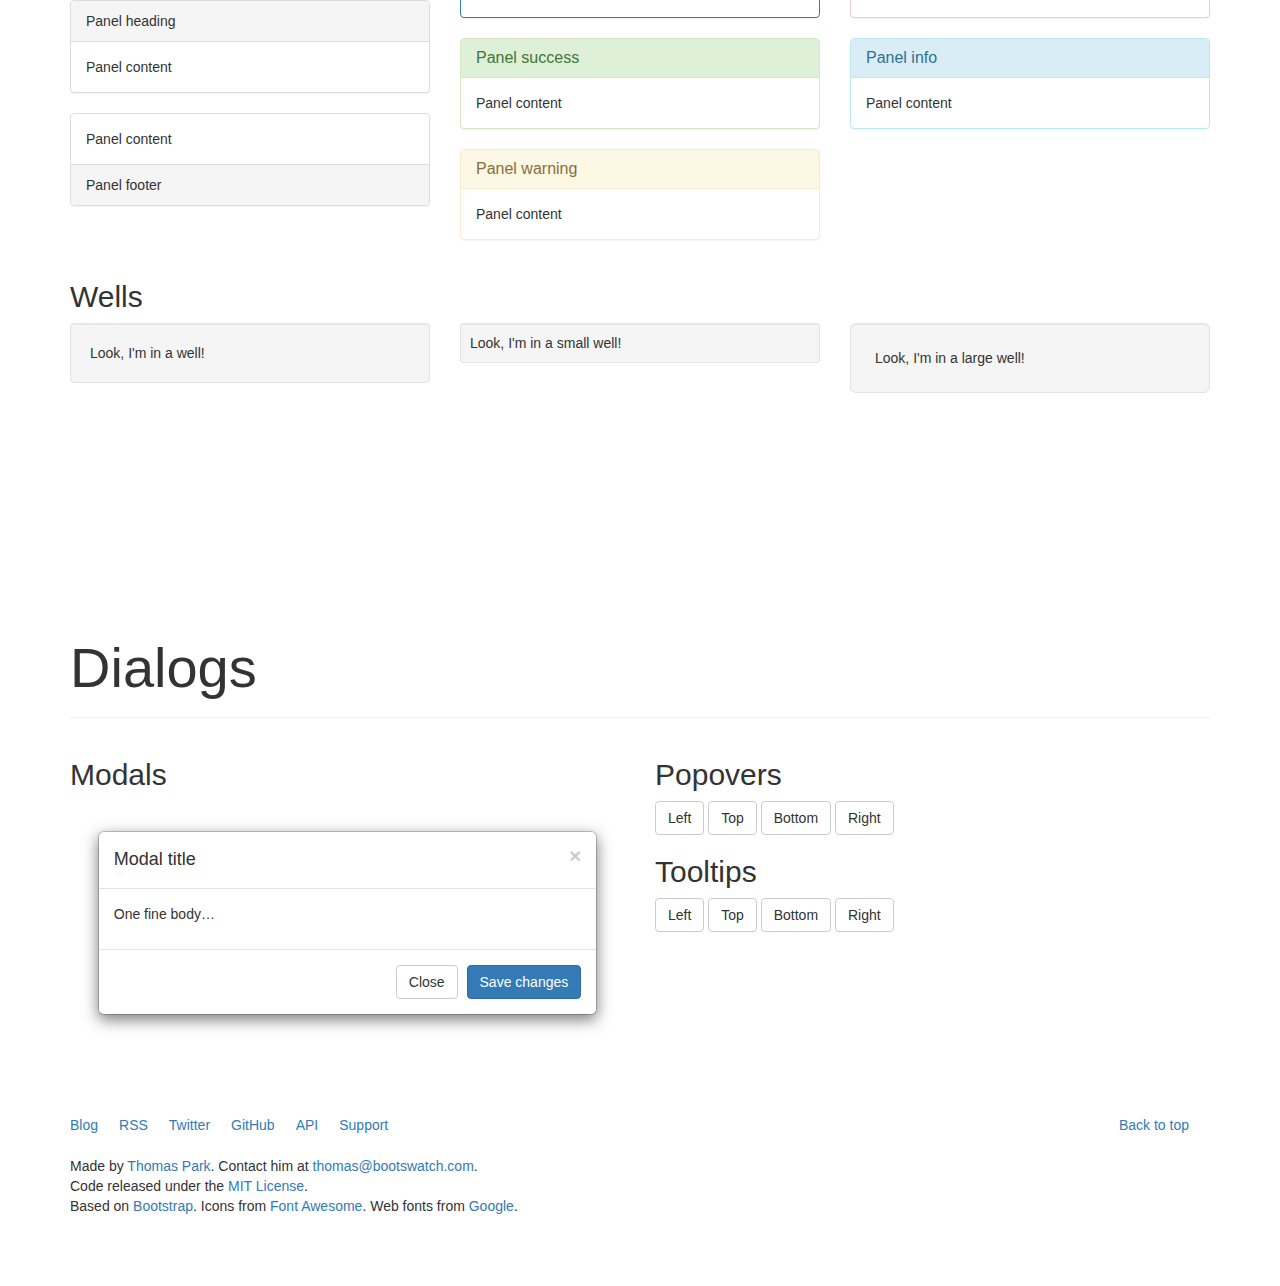
<file: 10/html5_8-master/lib/bootswatch/custom/index.html>
<!DOCTYPE html>
<html lang="en">
  <head>
    <meta charset="utf-8">
    <title>Bootswatch: Custom</title>
    <meta name="viewport" content="width=device-width, initial-scale=1">
    <meta http-equiv="X-UA-Compatible" content="IE=edge" />
    <link rel="stylesheet" href="./bootstrap.css" media="screen">
    <link rel="stylesheet" href="../assets/css/custom.min.css">
    <!-- HTML5 shim and Respond.js IE8 support of HTML5 elements and media queries -->
    <!--[if lt IE 9]>
      <script src="../bower_components/html5shiv/dist/html5shiv.js"></script>
      <script src="../bower_components/respond/dest/respond.min.js"></script>
    <![endif]-->
    <script>

     var _gaq = _gaq || [];
      _gaq.push(['_setAccount', 'UA-23019901-1']);
      _gaq.push(['_setDomainName', "bootswatch.com"]);
        _gaq.push(['_setAllowLinker', true]);
      _gaq.push(['_trackPageview']);

     (function() {
       var ga = document.createElement('script'); ga.type = 'text/javascript'; ga.async = true;
       ga.src = ('https:' == document.location.protocol ? 'https://ssl' : 'http://www') + '.google-analytics.com/ga.js';
       var s = document.getElementsByTagName('script')[0]; s.parentNode.insertBefore(ga, s);
     })();

    </script>
  </head>
  <body>
    <div class="navbar navbar-default navbar-fixed-top">
      <div class="container">
        <div class="navbar-header">
          <a href="../" class="navbar-brand">Bootswatch</a>
          <button class="navbar-toggle" type="button" data-toggle="collapse" data-target="#navbar-main">
            <span class="icon-bar"></span>
            <span class="icon-bar"></span>
            <span class="icon-bar"></span>
          </button>
        </div>
        <div class="navbar-collapse collapse" id="navbar-main">
          <ul class="nav navbar-nav">
            <li class="dropdown">
              <a class="dropdown-toggle" data-toggle="dropdown" href="#" id="themes">Themes <span class="caret"></span></a>
              <ul class="dropdown-menu" aria-labelledby="themes">
                <li><a href="../default/">Default</a></li>
                <li class="divider"></li>
                <li><a href="../cerulean/">Cerulean</a></li>
                <li><a href="../cosmo/">Cosmo</a></li>
                <li><a href="../cyborg/">Cyborg</a></li>
                <li><a href="../darkly/">Darkly</a></li>
                <li><a href="../flatly/">Flatly</a></li>
                <li><a href="../journal/">Journal</a></li>
                <li><a href="../lumen/">Lumen</a></li>
                <li><a href="../paper/">Paper</a></li>
                <li><a href="../readable/">Readable</a></li>
                <li><a href="../sandstone/">Sandstone</a></li>
                <li><a href="../simplex/">Simplex</a></li>
                <li><a href="../slate/">Slate</a></li>
                <li><a href="../spacelab/">Spacelab</a></li>
                <li><a href="../superhero/">Superhero</a></li>
                <li><a href="../united/">United</a></li>
                <li><a href="../yeti/">Yeti</a></li>
              </ul>
            </li>
            <li>
              <a href="../help/">Help</a>
            </li>
            <li>
              <a href="http://news.bootswatch.com">Blog</a>
            </li>
            <li class="dropdown">
              <a class="dropdown-toggle" data-toggle="dropdown" href="#" id="download">Custom <span class="caret"></span></a>
              <ul class="dropdown-menu" aria-labelledby="download">
                <li><a href="http://jsfiddle.net/bootswatch/rzqpsgho/">Open Sandbox</a></li>
                <li class="divider"></li>
                <li><a href="./bootstrap.min.css">bootstrap.min.css</a></li>
                <li><a href="./bootstrap.css">bootstrap.css</a></li>
                <li class="divider"></li>
                <li><a href="./variables.less">variables.less</a></li>
                <li><a href="./bootswatch.less">bootswatch.less</a></li>
                <li class="divider"></li>
                <li><a href="./_variables.scss">_variables.scss</a></li>
                <li><a href="./_bootswatch.scss">_bootswatch.scss</a></li>
              </ul>
            </li>
          </ul>

          <ul class="nav navbar-nav navbar-right">
            <li><a href="http://builtwithbootstrap.com/" target="_blank">Built With Bootstrap</a></li>
            <li><a href="https://wrapbootstrap.com/?ref=bsw" target="_blank">WrapBootstrap</a></li>
          </ul>

        </div>
      </div>
    </div>


    <div class="container">

      <div class="page-header" id="banner">
        <div class="row">
          <div class="col-lg-8 col-md-7 col-sm-6">
            <h1>Custom</h1>
            <p class="lead">Your tagline here</p>
          </div>
          <div class="col-lg-4 col-md-5 col-sm-6">
            <div class="sponsor">
              <script async type="text/javascript" src="//cdn.carbonads.com/carbon.js?zoneid=1673&serve=C6AILKT&placement=bootswatchcom" id="_carbonads_js"></script>
            </div>
          </div>
        </div>
        <div class="row">
          <div class="col-lg-3 col-md-3 col-sm-4">
            <div class="list-group table-of-contents">
              <a class="list-group-item" href="#navbar">Navbar</a>
              <a class="list-group-item" href="#buttons">Buttons</a>
              <a class="list-group-item" href="#typography">Typography</a>
              <a class="list-group-item" href="#tables">Tables</a>
              <a class="list-group-item" href="#forms">Forms</a>
              <a class="list-group-item" href="#navs">Navs</a>
              <a class="list-group-item" href="#indicators">Indicators</a>
              <a class="list-group-item" href="#progress-bars">Progress bars</a>
              <a class="list-group-item" href="#containers">Containers</a>
              <a class="list-group-item" href="#dialogs">Dialogs</a>
            </div>
          </div>
        </div>
      </div>

      <!-- Navbar
      ================================================== -->
      <div class="bs-docs-section clearfix">
        <div class="row">
          <div class="col-lg-12">
            <div class="page-header">
              <h1 id="navbar">Navbar</h1>
            </div>

            <div class="bs-component">
              <nav class="navbar navbar-default">
                <div class="container-fluid">
                  <div class="navbar-header">
                    <button type="button" class="navbar-toggle collapsed" data-toggle="collapse" data-target="#bs-example-navbar-collapse-1">
                      <span class="sr-only">Toggle navigation</span>
                      <span class="icon-bar"></span>
                      <span class="icon-bar"></span>
                      <span class="icon-bar"></span>
                    </button>
                    <a class="navbar-brand" href="#">Brand</a>
                  </div>

                  <div class="collapse navbar-collapse" id="bs-example-navbar-collapse-1">
                    <ul class="nav navbar-nav">
                      <li class="active"><a href="#">Link <span class="sr-only">(current)</span></a></li>
                      <li><a href="#">Link</a></li>
                      <li class="dropdown">
                        <a href="#" class="dropdown-toggle" data-toggle="dropdown" role="button" aria-expanded="false">Dropdown <span class="caret"></span></a>
                        <ul class="dropdown-menu" role="menu">
                          <li><a href="#">Action</a></li>
                          <li><a href="#">Another action</a></li>
                          <li><a href="#">Something else here</a></li>
                          <li class="divider"></li>
                          <li><a href="#">Separated link</a></li>
                          <li class="divider"></li>
                          <li><a href="#">One more separated link</a></li>
                        </ul>
                      </li>
                    </ul>
                    <form class="navbar-form navbar-left" role="search">
                      <div class="form-group">
                        <input type="text" class="form-control" placeholder="Search">
                      </div>
                      <button type="submit" class="btn btn-default">Submit</button>
                    </form>
                    <ul class="nav navbar-nav navbar-right">
                      <li><a href="#">Link</a></li>
                    </ul>
                  </div>
                </div>
              </nav>
            </div>

            <div class="bs-component">
              <nav class="navbar navbar-inverse">
                <div class="container-fluid">
                  <div class="navbar-header">
                    <button type="button" class="navbar-toggle collapsed" data-toggle="collapse" data-target="#bs-example-navbar-collapse-2">
                      <span class="sr-only">Toggle navigation</span>
                      <span class="icon-bar"></span>
                      <span class="icon-bar"></span>
                      <span class="icon-bar"></span>
                    </button>
                    <a class="navbar-brand" href="#">Brand</a>
                  </div>

                  <div class="collapse navbar-collapse" id="bs-example-navbar-collapse-2">
                    <ul class="nav navbar-nav">
                      <li class="active"><a href="#">Link <span class="sr-only">(current)</span></a></li>
                      <li><a href="#">Link</a></li>
                      <li class="dropdown">
                        <a href="#" class="dropdown-toggle" data-toggle="dropdown" role="button" aria-expanded="false">Dropdown <span class="caret"></span></a>
                        <ul class="dropdown-menu" role="menu">
                          <li><a href="#">Action</a></li>
                          <li><a href="#">Another action</a></li>
                          <li><a href="#">Something else here</a></li>
                          <li class="divider"></li>
                          <li><a href="#">Separated link</a></li>
                          <li class="divider"></li>
                          <li><a href="#">One more separated link</a></li>
                        </ul>
                      </li>
                    </ul>
                    <form class="navbar-form navbar-left" role="search">
                      <div class="form-group">
                        <input type="text" class="form-control" placeholder="Search">
                      </div>
                      <button type="submit" class="btn btn-default">Submit</button>
                    </form>
                    <ul class="nav navbar-nav navbar-right">
                      <li><a href="#">Link</a></li>
                    </ul>
                  </div>
                </div>
              </nav>
            </div><!-- /example -->

          </div>
        </div>
      </div>


      <!-- Buttons
      ================================================== -->
      <div class="bs-docs-section">
        <div class="page-header">
          <div class="row">
            <div class="col-lg-12">
              <h1 id="buttons">Buttons</h1>
            </div>
          </div>
        </div>

        <div class="row">
          <div class="col-lg-7">

            <p class="bs-component">
              <a href="#" class="btn btn-default">Default</a>
              <a href="#" class="btn btn-primary">Primary</a>
              <a href="#" class="btn btn-success">Success</a>
              <a href="#" class="btn btn-info">Info</a>
              <a href="#" class="btn btn-warning">Warning</a>
              <a href="#" class="btn btn-danger">Danger</a>
              <a href="#" class="btn btn-link">Link</a>
            </p>

            <p class="bs-component">
              <a href="#" class="btn btn-default disabled">Default</a>
              <a href="#" class="btn btn-primary disabled">Primary</a>
              <a href="#" class="btn btn-success disabled">Success</a>
              <a href="#" class="btn btn-info disabled">Info</a>
              <a href="#" class="btn btn-warning disabled">Warning</a>
              <a href="#" class="btn btn-danger disabled">Danger</a>
              <a href="#" class="btn btn-link disabled">Link</a>
            </p>


            <div style="margin-bottom: 15px;">
              <div class="btn-toolbar bs-component" style="margin: 0;">
                <div class="btn-group">
                  <a href="#" class="btn btn-default">Default</a>
                  <a href="#" class="btn btn-default dropdown-toggle" data-toggle="dropdown"><span class="caret"></span></a>
                  <ul class="dropdown-menu">
                    <li><a href="#">Action</a></li>
                    <li><a href="#">Another action</a></li>
                    <li><a href="#">Something else here</a></li>
                    <li class="divider"></li>
                    <li><a href="#">Separated link</a></li>
                  </ul>
                </div>

                <div class="btn-group">
                  <a href="#" class="btn btn-primary">Primary</a>
                  <a href="#" class="btn btn-primary dropdown-toggle" data-toggle="dropdown"><span class="caret"></span></a>
                  <ul class="dropdown-menu">
                    <li><a href="#">Action</a></li>
                    <li><a href="#">Another action</a></li>
                    <li><a href="#">Something else here</a></li>
                    <li class="divider"></li>
                    <li><a href="#">Separated link</a></li>
                  </ul>
                </div>

                <div class="btn-group">
                  <a href="#" class="btn btn-success">Success</a>
                  <a href="#" class="btn btn-success dropdown-toggle" data-toggle="dropdown"><span class="caret"></span></a>
                  <ul class="dropdown-menu">
                    <li><a href="#">Action</a></li>
                    <li><a href="#">Another action</a></li>
                    <li><a href="#">Something else here</a></li>
                    <li class="divider"></li>
                    <li><a href="#">Separated link</a></li>
                  </ul>
                </div>

                <div class="btn-group">
                  <a href="#" class="btn btn-info">Info</a>
                  <a href="#" class="btn btn-info dropdown-toggle" data-toggle="dropdown"><span class="caret"></span></a>
                  <ul class="dropdown-menu">
                    <li><a href="#">Action</a></li>
                    <li><a href="#">Another action</a></li>
                    <li><a href="#">Something else here</a></li>
                    <li class="divider"></li>
                    <li><a href="#">Separated link</a></li>
                  </ul>
                </div>

                <div class="btn-group">
                  <a href="#" class="btn btn-warning">Warning</a>
                  <a href="#" class="btn btn-warning dropdown-toggle" data-toggle="dropdown"><span class="caret"></span></a>
                  <ul class="dropdown-menu">
                    <li><a href="#">Action</a></li>
                    <li><a href="#">Another action</a></li>
                    <li><a href="#">Something else here</a></li>
                    <li class="divider"></li>
                    <li><a href="#">Separated link</a></li>
                  </ul>
                </div>
              </div>
            </div>

            <p class="bs-component">
              <a href="#" class="btn btn-primary btn-lg">Large button</a>
              <a href="#" class="btn btn-primary">Default button</a>
              <a href="#" class="btn btn-primary btn-sm">Small button</a>
              <a href="#" class="btn btn-primary btn-xs">Mini button</a>
            </p>

          </div>
          <div class="col-lg-5">

            <p class="bs-component">
              <a href="#" class="btn btn-default btn-lg btn-block">Block level button</a>
            </p>


            <div class="bs-component" style="margin-bottom: 15px;">
              <div class="btn-group btn-group-justified">
                <a href="#" class="btn btn-default">Left</a>
                <a href="#" class="btn btn-default">Middle</a>
                <a href="#" class="btn btn-default">Right</a>
              </div>
            </div>

            <div class="bs-component" style="margin-bottom: 15px;">
              <div class="btn-toolbar">
                <div class="btn-group">
                  <a href="#" class="btn btn-default">1</a>
                  <a href="#" class="btn btn-default">2</a>
                  <a href="#" class="btn btn-default">3</a>
                  <a href="#" class="btn btn-default">4</a>
                </div>

                <div class="btn-group">
                  <a href="#" class="btn btn-default">5</a>
                  <a href="#" class="btn btn-default">6</a>
                  <a href="#" class="btn btn-default">7</a>
                </div>

                <div class="btn-group">
                  <a href="#" class="btn btn-default">8</a>
                  <div class="btn-group">
                    <a href="#" class="btn btn-default dropdown-toggle" data-toggle="dropdown">
                      Dropdown
                      <span class="caret"></span>
                    </a>
                    <ul class="dropdown-menu">
                      <li><a href="#">Dropdown link</a></li>
                      <li><a href="#">Dropdown link</a></li>
                      <li><a href="#">Dropdown link</a></li>
                     </ul>
                  </div>
                </div>
              </div>
            </div>

            <div class="bs-component">
              <div class="btn-group-vertical">
                  <a href="#" class="btn btn-default">Button</a>
                  <a href="#" class="btn btn-default">Button</a>
                  <a href="#" class="btn btn-default">Button</a>
                  <a href="#" class="btn btn-default">Button</a>
              </div>
            </div>

          </div>
        </div>
      </div>

      <!-- Typography
      ================================================== -->
      <div class="bs-docs-section">
        <div class="row">
          <div class="col-lg-12">
            <div class="page-header">
              <h1 id="typography">Typography</h1>
            </div>
          </div>
        </div>

        <!-- Headings -->

        <div class="row">
          <div class="col-lg-4">
            <div class="bs-component">
              <h1>Heading 1</h1>
              <h2>Heading 2</h2>
              <h3>Heading 3</h3>
              <h4>Heading 4</h4>
              <h5>Heading 5</h5>
              <h6>Heading 6</h6>
              <p class="lead">Vivamus sagittis lacus vel augue laoreet rutrum faucibus dolor auctor.</p>
            </div>
          </div>
          <div class="col-lg-4">
            <div class="bs-component">
              <h2>Example body text</h2>
              <p>Nullam quis risus eget <a href="#">urna mollis ornare</a> vel eu leo. Cum sociis natoque penatibus et magnis dis parturient montes, nascetur ridiculus mus. Nullam id dolor id nibh ultricies vehicula.</p>
              <p><small>This line of text is meant to be treated as fine print.</small></p>
              <p>The following snippet of text is <strong>rendered as bold text</strong>.</p>
              <p>The following snippet of text is <em>rendered as italicized text</em>.</p>
              <p>An abbreviation of the word attribute is <abbr title="attribute">attr</abbr>.</p>
            </div>

          </div>
          <div class="col-lg-4">
            <div class="bs-component">
              <h2>Emphasis classes</h2>
              <p class="text-muted">Fusce dapibus, tellus ac cursus commodo, tortor mauris nibh.</p>
              <p class="text-primary">Nullam id dolor id nibh ultricies vehicula ut id elit.</p>
              <p class="text-warning">Etiam porta sem malesuada magna mollis euismod.</p>
              <p class="text-danger">Donec ullamcorper nulla non metus auctor fringilla.</p>
              <p class="text-success">Duis mollis, est non commodo luctus, nisi erat porttitor ligula.</p>
              <p class="text-info">Maecenas sed diam eget risus varius blandit sit amet non magna.</p>
            </div>

          </div>
        </div>

        <!-- Blockquotes -->

        <div class="row">
          <div class="col-lg-12">
            <h2 id="type-blockquotes">Blockquotes</h2>
          </div>
        </div>
        <div class="row">
          <div class="col-lg-6">
            <div class="bs-component">
              <blockquote>
                <p>Lorem ipsum dolor sit amet, consectetur adipiscing elit. Integer posuere erat a ante.</p>
                <small>Someone famous in <cite title="Source Title">Source Title</cite></small>
              </blockquote>
            </div>
          </div>
          <div class="col-lg-6">
            <div class="bs-component">
              <blockquote class="blockquote-reverse">
                <p>Lorem ipsum dolor sit amet, consectetur adipiscing elit. Integer posuere erat a ante.</p>
                <small>Someone famous in <cite title="Source Title">Source Title</cite></small>
              </blockquote>
            </div>
          </div>
        </div>
      </div>

      <!-- Tables
      ================================================== -->
      <div class="bs-docs-section">

        <div class="row">
          <div class="col-lg-12">
            <div class="page-header">
              <h1 id="tables">Tables</h1>
            </div>

            <div class="bs-component">
              <table class="table table-striped table-hover ">
                <thead>
                  <tr>
                    <th>#</th>
                    <th>Column heading</th>
                    <th>Column heading</th>
                    <th>Column heading</th>
                  </tr>
                </thead>
                <tbody>
                  <tr>
                    <td>1</td>
                    <td>Column content</td>
                    <td>Column content</td>
                    <td>Column content</td>
                  </tr>
                  <tr>
                    <td>2</td>
                    <td>Column content</td>
                    <td>Column content</td>
                    <td>Column content</td>
                  </tr>
                  <tr class="info">
                    <td>3</td>
                    <td>Column content</td>
                    <td>Column content</td>
                    <td>Column content</td>
                  </tr>
                  <tr class="success">
                    <td>4</td>
                    <td>Column content</td>
                    <td>Column content</td>
                    <td>Column content</td>
                  </tr>
                  <tr class="danger">
                    <td>5</td>
                    <td>Column content</td>
                    <td>Column content</td>
                    <td>Column content</td>
                  </tr>
                  <tr class="warning">
                    <td>6</td>
                    <td>Column content</td>
                    <td>Column content</td>
                    <td>Column content</td>
                  </tr>
                  <tr class="active">
                    <td>7</td>
                    <td>Column content</td>
                    <td>Column content</td>
                    <td>Column content</td>
                  </tr>
                </tbody>
              </table> 
            </div><!-- /example -->
          </div>
        </div>
      </div>

      <!-- Forms
      ================================================== -->
      <div class="bs-docs-section">
        <div class="row">
          <div class="col-lg-12">
            <div class="page-header">
              <h1 id="forms">Forms</h1>
            </div>
          </div>
        </div>

        <div class="row">
          <div class="col-lg-6">
            <div class="well bs-component">
              <form class="form-horizontal">
                <fieldset>
                  <legend>Legend</legend>
                  <div class="form-group">
                    <label for="inputEmail" class="col-lg-2 control-label">Email</label>
                    <div class="col-lg-10">
                      <input type="text" class="form-control" id="inputEmail" placeholder="Email">
                    </div>
                  </div>
                  <div class="form-group">
                    <label for="inputPassword" class="col-lg-2 control-label">Password</label>
                    <div class="col-lg-10">
                      <input type="password" class="form-control" id="inputPassword" placeholder="Password">
                      <div class="checkbox">
                        <label>
                          <input type="checkbox"> Checkbox
                        </label>
                      </div>
                    </div>
                  </div>
                  <div class="form-group">
                    <label for="textArea" class="col-lg-2 control-label">Textarea</label>
                    <div class="col-lg-10">
                      <textarea class="form-control" rows="3" id="textArea"></textarea>
                      <span class="help-block">A longer block of help text that breaks onto a new line and may extend beyond one line.</span>
                    </div>
                  </div>
                  <div class="form-group">
                    <label class="col-lg-2 control-label">Radios</label>
                    <div class="col-lg-10">
                      <div class="radio">
                        <label>
                          <input type="radio" name="optionsRadios" id="optionsRadios1" value="option1" checked="">
                          Option one is this
                        </label>
                      </div>
                      <div class="radio">
                        <label>
                          <input type="radio" name="optionsRadios" id="optionsRadios2" value="option2">
                          Option two can be something else
                        </label>
                      </div>
                    </div>
                  </div>
                  <div class="form-group">
                    <label for="select" class="col-lg-2 control-label">Selects</label>
                    <div class="col-lg-10">
                      <select class="form-control" id="select">
                        <option>1</option>
                        <option>2</option>
                        <option>3</option>
                        <option>4</option>
                        <option>5</option>
                      </select>
                      <br>
                      <select multiple="" class="form-control">
                        <option>1</option>
                        <option>2</option>
                        <option>3</option>
                        <option>4</option>
                        <option>5</option>
                      </select>
                    </div>
                  </div>
                  <div class="form-group">
                    <div class="col-lg-10 col-lg-offset-2">
                      <button type="reset" class="btn btn-default">Cancel</button>
                      <button type="submit" class="btn btn-primary">Submit</button>
                    </div>
                  </div>
                </fieldset>
              </form>
            </div>
          </div>
          <div class="col-lg-4 col-lg-offset-1">

              <form class="bs-component">
                <div class="form-group">
                  <label class="control-label" for="focusedInput">Focused input</label>
                  <input class="form-control" id="focusedInput" type="text" value="This is focused...">
                </div>

                <div class="form-group">
                  <label class="control-label" for="disabledInput">Disabled input</label>
                  <input class="form-control" id="disabledInput" type="text" placeholder="Disabled input here..." disabled="">
                </div>

                <div class="form-group has-warning">
                  <label class="control-label" for="inputWarning">Input warning</label>
                  <input type="text" class="form-control" id="inputWarning">
                </div>

                <div class="form-group has-error">
                  <label class="control-label" for="inputError">Input error</label>
                  <input type="text" class="form-control" id="inputError">
                </div>

                <div class="form-group has-success">
                  <label class="control-label" for="inputSuccess">Input success</label>
                  <input type="text" class="form-control" id="inputSuccess">
                </div>

                <div class="form-group">
                  <label class="control-label" for="inputLarge">Large input</label>
                  <input class="form-control input-lg" type="text" id="inputLarge">
                </div>

                <div class="form-group">
                  <label class="control-label" for="inputDefault">Default input</label>
                  <input type="text" class="form-control" id="inputDefault">
                </div>

                <div class="form-group">
                  <label class="control-label" for="inputSmall">Small input</label>
                  <input class="form-control input-sm" type="text" id="inputSmall">
                </div>

                <div class="form-group">
                  <label class="control-label">Input addons</label>
                  <div class="input-group">
                    <span class="input-group-addon">$</span>
                    <input type="text" class="form-control">
                    <span class="input-group-btn">
                      <button class="btn btn-default" type="button">Button</button>
                    </span>
                  </div>
                </div>
              </form>

          </div>
        </div>
      </div>

      <!-- Navs
      ================================================== -->
      <div class="bs-docs-section">

        <div class="row">
          <div class="col-lg-12">
            <div class="page-header">
              <h1 id="navs">Navs</h1>
            </div>
          </div>
        </div>

        <div class="row">
          <div class="col-lg-4">
            <h2 id="nav-tabs">Tabs</h2>
            <div class="bs-component">
              <ul class="nav nav-tabs">
                <li class="active"><a href="#home" data-toggle="tab">Home</a></li>
                <li><a href="#profile" data-toggle="tab">Profile</a></li>
                <li class="disabled"><a>Disabled</a></li>
                <li class="dropdown">
                  <a class="dropdown-toggle" data-toggle="dropdown" href="#">
                    Dropdown <span class="caret"></span>
                  </a>
                  <ul class="dropdown-menu">
                    <li><a href="#dropdown1" data-toggle="tab">Action</a></li>
                    <li class="divider"></li>
                    <li><a href="#dropdown2" data-toggle="tab">Another action</a></li>
                  </ul>
                </li>
              </ul>
              <div id="myTabContent" class="tab-content">
                <div class="tab-pane fade active in" id="home">
                  <p>Raw denim you probably haven't heard of them jean shorts Austin. Nesciunt tofu stumptown aliqua, retro synth master cleanse. Mustache cliche tempor, williamsburg carles vegan helvetica. Reprehenderit butcher retro keffiyeh dreamcatcher synth. Cosby sweater eu banh mi, qui irure terry richardson ex squid. Aliquip placeat salvia cillum iphone. Seitan aliquip quis cardigan american apparel, butcher voluptate nisi qui.</p>
                </div>
                <div class="tab-pane fade" id="profile">
                  <p>Food truck fixie locavore, accusamus mcsweeney's marfa nulla single-origin coffee squid. Exercitation +1 labore velit, blog sartorial PBR leggings next level wes anderson artisan four loko farm-to-table craft beer twee. Qui photo booth letterpress, commodo enim craft beer mlkshk aliquip jean shorts ullamco ad vinyl cillum PBR. Homo nostrud organic, assumenda labore aesthetic magna delectus mollit.</p>
                </div>
                <div class="tab-pane fade" id="dropdown1">
                  <p>Etsy mixtape wayfarers, ethical wes anderson tofu before they sold out mcsweeney's organic lomo retro fanny pack lo-fi farm-to-table readymade. Messenger bag gentrify pitchfork tattooed craft beer, iphone skateboard locavore carles etsy salvia banksy hoodie helvetica. DIY synth PBR banksy irony. Leggings gentrify squid 8-bit cred pitchfork.</p>
                </div>
                <div class="tab-pane fade" id="dropdown2">
                  <p>Trust fund seitan letterpress, keytar raw denim keffiyeh etsy art party before they sold out master cleanse gluten-free squid scenester freegan cosby sweater. Fanny pack portland seitan DIY, art party locavore wolf cliche high life echo park Austin. Cred vinyl keffiyeh DIY salvia PBR, banh mi before they sold out farm-to-table VHS viral locavore cosby sweater.</p>
                </div>
              </div>
            </div>
          </div>
          <div class="col-lg-4">
            <h2 id="nav-pills">Pills</h2>
            <div class="bs-component">
              <ul class="nav nav-pills">
                <li class="active"><a href="#">Home</a></li>
                <li><a href="#">Profile</a></li>
                <li class="disabled"><a href="#">Disabled</a></li>
                <li class="dropdown">
                  <a class="dropdown-toggle" data-toggle="dropdown" href="#">
                    Dropdown <span class="caret"></span>
                  </a>
                  <ul class="dropdown-menu">
                    <li><a href="#">Action</a></li>
                    <li><a href="#">Another action</a></li>
                    <li><a href="#">Something else here</a></li>
                    <li class="divider"></li>
                    <li><a href="#">Separated link</a></li>
                  </ul>
                </li>
              </ul>
            </div>
            <br>
            <div class="bs-component">
              <ul class="nav nav-pills nav-stacked">
                <li class="active"><a href="#">Home</a></li>
                <li><a href="#">Profile</a></li>
                <li class="disabled"><a href="#">Disabled</a></li>
                <li class="dropdown">
                  <a class="dropdown-toggle" data-toggle="dropdown" href="#">
                    Dropdown <span class="caret"></span>
                  </a>
                  <ul class="dropdown-menu">
                    <li><a href="#">Action</a></li>
                    <li><a href="#">Another action</a></li>
                    <li><a href="#">Something else here</a></li>
                    <li class="divider"></li>
                    <li><a href="#">Separated link</a></li>
                  </ul>
                </li>
              </ul>
            </div>
          </div>
          <div class="col-lg-4">
            <h2 id="nav-breadcrumbs">Breadcrumbs</h2>
            <div class="bs-component">
              <ul class="breadcrumb">
                <li class="active">Home</li>
              </ul>

              <ul class="breadcrumb">
                <li><a href="#">Home</a></li>
                <li class="active">Library</li>
              </ul>

              <ul class="breadcrumb">
                <li><a href="#">Home</a></li>
                <li><a href="#">Library</a></li>
                <li class="active">Data</li>
              </ul>
            </div>

          </div>
        </div>


        <div class="row">
          <div class="col-lg-4">
            <h2 id="pagination">Pagination</h2>
            <div class="bs-component">
              <ul class="pagination">
                <li class="disabled"><a href="#">&laquo;</a></li>
                <li class="active"><a href="#">1</a></li>
                <li><a href="#">2</a></li>
                <li><a href="#">3</a></li>
                <li><a href="#">4</a></li>
                <li><a href="#">5</a></li>
                <li><a href="#">&raquo;</a></li>
              </ul>

              <ul class="pagination pagination-lg">
                <li class="disabled"><a href="#">&laquo;</a></li>
                <li class="active"><a href="#">1</a></li>
                <li><a href="#">2</a></li>
                <li><a href="#">3</a></li>
                <li><a href="#">&raquo;</a></li>
              </ul>

              <ul class="pagination pagination-sm">
                <li class="disabled"><a href="#">&laquo;</a></li>
                <li class="active"><a href="#">1</a></li>
                <li><a href="#">2</a></li>
                <li><a href="#">3</a></li>
                <li><a href="#">4</a></li>
                <li><a href="#">5</a></li>
                <li><a href="#">&raquo;</a></li>
              </ul>
            </div>
          </div>
          <div class="col-lg-4">
            <h2 id="pager">Pager</h2>
            <div class="bs-component">
              <ul class="pager">
                <li><a href="#">Previous</a></li>
                <li><a href="#">Next</a></li>
              </ul>

              <ul class="pager">
                <li class="previous disabled"><a href="#">&larr; Older</a></li>
                <li class="next"><a href="#">Newer &rarr;</a></li>
              </ul>
            </div>
          </div>
          <div class="col-lg-4">

          </div>
        </div>
      </div>

      <!-- Indicators
      ================================================== -->
      <div class="bs-docs-section">

        <div class="row">
          <div class="col-lg-12">
            <div class="page-header">
              <h1 id="indicators">Indicators</h1>
            </div>
          </div>
        </div>

        <div class="row">
          <div class="col-lg-12">
            <h2>Alerts</h2>
            <div class="bs-component">
              <div class="alert alert-dismissible alert-warning">
                <button type="button" class="close" data-dismiss="alert">&times;</button>
                <h4>Warning!</h4>
                <p>Best check yo self, you're not looking too good. Nulla vitae elit libero, a pharetra augue. Praesent commodo cursus magna, <a href="#" class="alert-link">vel scelerisque nisl consectetur et</a>.</p>
              </div>
            </div>
          </div>
        </div>
        <div class="row">
          <div class="col-lg-4">
            <div class="bs-component">
              <div class="alert alert-dismissible alert-danger">
                <button type="button" class="close" data-dismiss="alert">&times;</button>
                <strong>Oh snap!</strong> <a href="#" class="alert-link">Change a few things up</a> and try submitting again.
              </div>
            </div>
          </div>
          <div class="col-lg-4">
            <div class="bs-component">
              <div class="alert alert-dismissible alert-success">
                <button type="button" class="close" data-dismiss="alert">&times;</button>
                <strong>Well done!</strong> You successfully read <a href="#" class="alert-link">this important alert message</a>.
              </div>
            </div>
          </div>
          <div class="col-lg-4">
            <div class="bs-component">
              <div class="alert alert-dismissible alert-info">
                <button type="button" class="close" data-dismiss="alert">&times;</button>
                <strong>Heads up!</strong> This <a href="#" class="alert-link">alert needs your attention</a>, but it's not super important.
              </div>
            </div>
          </div>
        </div>
        <div class="row">
          <div class="col-lg-4">
            <h2>Labels</h2>
            <div class="bs-component" style="margin-bottom: 40px;">
              <span class="label label-default">Default</span>
              <span class="label label-primary">Primary</span>
              <span class="label label-success">Success</span>
              <span class="label label-warning">Warning</span>
              <span class="label label-danger">Danger</span>
              <span class="label label-info">Info</span>
            </div>
          </div>
          <div class="col-lg-4">
            <h2>Badges</h2>
            <div class="bs-component">
              <ul class="nav nav-pills">
                <li class="active"><a href="#">Home <span class="badge">42</span></a></li>
                <li><a href="#">Profile <span class="badge"></span></a></li>
                <li><a href="#">Messages <span class="badge">3</span></a></li>
              </ul>
            </div>
          </div>
        </div>
      </div>

      <!-- Progress bars
      ================================================== -->
      <div class="bs-docs-section">

        <div class="row">
          <div class="col-lg-12">
            <div class="page-header">
              <h1 id="progress-bars">Progress bars</h1>
            </div>

            <h3 id="progress-basic">Basic</h3>
            <div class="bs-component">
              <div class="progress">
                <div class="progress-bar" style="width: 60%;"></div>
              </div>
            </div>

            <h3 id="progress-alternatives">Contextual alternatives</h3>
            <div class="bs-component">
              <div class="progress">
                <div class="progress-bar progress-bar-info" style="width: 20%"></div>
              </div>

              <div class="progress">
                <div class="progress-bar progress-bar-success" style="width: 40%"></div>
              </div>

              <div class="progress">
                <div class="progress-bar progress-bar-warning" style="width: 60%"></div>
              </div>

              <div class="progress">
                <div class="progress-bar progress-bar-danger" style="width: 80%"></div>
              </div>
            </div>

            <h3 id="progress-striped">Striped</h3>
            <div class="bs-component">
              <div class="progress progress-striped">
                <div class="progress-bar progress-bar-info" style="width: 20%"></div>
              </div>

              <div class="progress progress-striped">
                <div class="progress-bar progress-bar-success" style="width: 40%"></div>
              </div>

              <div class="progress progress-striped">
                <div class="progress-bar progress-bar-warning" style="width: 60%"></div>
              </div>

              <div class="progress progress-striped">
                <div class="progress-bar progress-bar-danger" style="width: 80%"></div>
              </div>
            </div>

            <h3 id="progress-animated">Animated</h3>
            <div class="bs-component">
              <div class="progress progress-striped active">
                <div class="progress-bar" style="width: 45%"></div>
              </div>
            </div>

            <h3 id="progress-stacked">Stacked</h3>
            <div class="bs-component">
              <div class="progress">
                <div class="progress-bar progress-bar-success" style="width: 35%"></div>
                <div class="progress-bar progress-bar-warning" style="width: 20%"></div>
                <div class="progress-bar progress-bar-danger" style="width: 10%"></div>
              </div>
            </div>
          </div>
        </div>
      </div>

      <!-- Containers
      ================================================== -->
      <div class="bs-docs-section">

        <div class="row">
          <div class="col-lg-12">
            <div class="page-header">
              <h1 id="containers">Containers</h1>
            </div>
            <div class="bs-component">
              <div class="jumbotron">
                <h1>Jumbotron</h1>
                <p>This is a simple hero unit, a simple jumbotron-style component for calling extra attention to featured content or information.</p>
                <p><a class="btn btn-primary btn-lg">Learn more</a></p>
              </div>
            </div>
          </div>
        </div>


        <div class="row">
          <div class="col-lg-12">
            <h2>List groups</h2>
          </div>
        </div>
        <div class="row">
          <div class="col-lg-4">
            <div class="bs-component">
              <ul class="list-group">
                <li class="list-group-item">
                  <span class="badge">14</span>
                  Cras justo odio
                </li>
                <li class="list-group-item">
                  <span class="badge">2</span>
                  Dapibus ac facilisis in
                </li>
                <li class="list-group-item">
                  <span class="badge">1</span>
                  Morbi leo risus
                </li>
              </ul>
            </div>
          </div>
          <div class="col-lg-4">
            <div class="bs-component">
              <div class="list-group">
                <a href="#" class="list-group-item active">
                  Cras justo odio
                </a>
                <a href="#" class="list-group-item">Dapibus ac facilisis in
                </a>
                <a href="#" class="list-group-item">Morbi leo risus
                </a>
              </div>
            </div>
          </div>
          <div class="col-lg-4">
            <div class="bs-component">
              <div class="list-group">
                <a href="#" class="list-group-item">
                  <h4 class="list-group-item-heading">List group item heading</h4>
                  <p class="list-group-item-text">Donec id elit non mi porta gravida at eget metus. Maecenas sed diam eget risus varius blandit.</p>
                </a>
                <a href="#" class="list-group-item">
                  <h4 class="list-group-item-heading">List group item heading</h4>
                  <p class="list-group-item-text">Donec id elit non mi porta gravida at eget metus. Maecenas sed diam eget risus varius blandit.</p>
                </a>
              </div>
            </div>
          </div>
        </div>


        <div class="row">
          <div class="col-lg-12">
            <h2>Panels</h2>
          </div>
        </div>
        <div class="row">
          <div class="col-lg-4">
            <div class="bs-component">
              <div class="panel panel-default">
                <div class="panel-body">
                  Basic panel
                </div>
              </div>

              <div class="panel panel-default">
                <div class="panel-heading">Panel heading</div>
                <div class="panel-body">
                  Panel content
                </div>
              </div>

              <div class="panel panel-default">
                <div class="panel-body">
                  Panel content
                </div>
                <div class="panel-footer">Panel footer</div>
              </div>
            </div>
          </div>
          <div class="col-lg-4">
            <div class="bs-component">
              <div class="panel panel-primary">
                <div class="panel-heading">
                  <h3 class="panel-title">Panel primary</h3>
                </div>
                <div class="panel-body">
                  Panel content
                </div>
              </div>

              <div class="panel panel-success">
                <div class="panel-heading">
                  <h3 class="panel-title">Panel success</h3>
                </div>
                <div class="panel-body">
                  Panel content
                </div>
              </div>

              <div class="panel panel-warning">
                <div class="panel-heading">
                  <h3 class="panel-title">Panel warning</h3>
                </div>
                <div class="panel-body">
                  Panel content
                </div>
              </div>
            </div>
          </div>
          <div class="col-lg-4">
            <div class="bs-component">
              <div class="panel panel-danger">
                <div class="panel-heading">
                  <h3 class="panel-title">Panel danger</h3>
                </div>
                <div class="panel-body">
                  Panel content
                </div>
              </div>

              <div class="panel panel-info">
                <div class="panel-heading">
                  <h3 class="panel-title">Panel info</h3>
                </div>
                <div class="panel-body">
                  Panel content
                </div>
              </div>
            </div>
          </div>
        </div>

        <div class="row">
          <div class="col-lg-12">
            <h2>Wells</h2>
          </div>
        </div>
        <div class="row">
          <div class="col-lg-4">
            <div class="bs-component">
              <div class="well">
                Look, I'm in a well!
              </div>
            </div>
          </div>
          <div class="col-lg-4">
            <div class="bs-component">
              <div class="well well-sm">
                Look, I'm in a small well!
              </div>
            </div>
          </div>
          <div class="col-lg-4">
            <div class="bs-component">
              <div class="well well-lg">
                Look, I'm in a large well!
              </div>
            </div>
          </div>
        </div>
      </div>

      <!-- Dialogs
      ================================================== -->
      <div class="bs-docs-section">

        <div class="row">
          <div class="col-lg-12">
            <div class="page-header">
              <h1 id="dialogs">Dialogs</h1>
            </div>
          </div>
        </div>
        <div class="row">
          <div class="col-lg-6">
            <h2>Modals</h2>
            <div class="bs-component">
              <div class="modal">
                <div class="modal-dialog">
                  <div class="modal-content">
                    <div class="modal-header">
                      <button type="button" class="close" data-dismiss="modal" aria-hidden="true">×</button>
                      <h4 class="modal-title">Modal title</h4>
                    </div>
                    <div class="modal-body">
                      <p>One fine body…</p>
                    </div>
                    <div class="modal-footer">
                      <button type="button" class="btn btn-default" data-dismiss="modal">Close</button>
                      <button type="button" class="btn btn-primary">Save changes</button>
                    </div>
                  </div>
                </div>
              </div>
            </div>
          </div>
          <div class="col-lg-6">
            <h2>Popovers</h2>
            <div class="bs-component">
              <button type="button" class="btn btn-default" data-container="body" data-toggle="popover" data-placement="left" data-content="Vivamus sagittis lacus vel augue laoreet rutrum faucibus.">Left</button>

              <button type="button" class="btn btn-default" data-container="body" data-toggle="popover" data-placement="top" data-content="Vivamus sagittis lacus vel augue laoreet rutrum faucibus.">Top</button>

              <button type="button" class="btn btn-default" data-container="body" data-toggle="popover" data-placement="bottom" data-content="Vivamus
              sagittis lacus vel augue laoreet rutrum faucibus.">Bottom</button>

              <button type="button" class="btn btn-default" data-container="body" data-toggle="popover" data-placement="right" data-content="Vivamus sagittis lacus vel augue laoreet rutrum faucibus.">Right</button>
            </div>
            <h2>Tooltips</h2>
            <div class="bs-component">
              <button type="button" class="btn btn-default" data-toggle="tooltip" data-placement="left" title="" data-original-title="Tooltip on left">Left</button>

              <button type="button" class="btn btn-default" data-toggle="tooltip" data-placement="top" title="" data-original-title="Tooltip on top">Top</button>

              <button type="button" class="btn btn-default" data-toggle="tooltip" data-placement="bottom" title="" data-original-title="Tooltip on bottom">Bottom</button>

              <button type="button" class="btn btn-default" data-toggle="tooltip" data-placement="right" title="" data-original-title="Tooltip on right">Right</button>
            </div>
          </div>
        </div>
      </div>

      <div id="source-modal" class="modal fade">
        <div class="modal-dialog modal-lg">
          <div class="modal-content">
            <div class="modal-header">
              <button type="button" class="close" data-dismiss="modal" aria-hidden="true">&times;</button>
              <h4 class="modal-title">Source Code</h4>
            </div>
            <div class="modal-body">
              <pre></pre>
            </div>
          </div>
        </div>
      </div>

      <footer>
        <div class="row">
          <div class="col-lg-12">

            <ul class="list-unstyled">
              <li class="pull-right"><a href="#top">Back to top</a></li>
              <li><a href="http://news.bootswatch.com" onclick="pageTracker._link(this.href); return false;">Blog</a></li>
              <li><a href="http://feeds.feedburner.com/bootswatch">RSS</a></li>
              <li><a href="https://twitter.com/bootswatch">Twitter</a></li>
              <li><a href="https://github.com/thomaspark/bootswatch/">GitHub</a></li>
              <li><a href="../help/#api">API</a></li>
              <li><a href="../help/#support">Support</a></li>
            </ul>
            <p>Made by <a href="http://thomaspark.co" rel="nofollow">Thomas Park</a>. Contact him at <a href="mailto:thomas@bootswatch.com">thomas@bootswatch.com</a>.</p>
            <p>Code released under the <a href="https://github.com/thomaspark/bootswatch/blob/gh-pages/LICENSE">MIT License</a>.</p>
            <p>Based on <a href="http://getbootstrap.com" rel="nofollow">Bootstrap</a>. Icons from <a href="http://fortawesome.github.io/Font-Awesome/" rel="nofollow">Font Awesome</a>. Web fonts from <a href="http://www.google.com/webfonts" rel="nofollow">Google</a>.</p>

          </div>
        </div>

      </footer>


    </div>


    <script src="https://code.jquery.com/jquery-1.10.2.min.js"></script>
    <script src="../bower_components/bootstrap/dist/js/bootstrap.min.js"></script>
    <script src="../assets/js/custom.js"></script>
  </body>
</html>
</file>
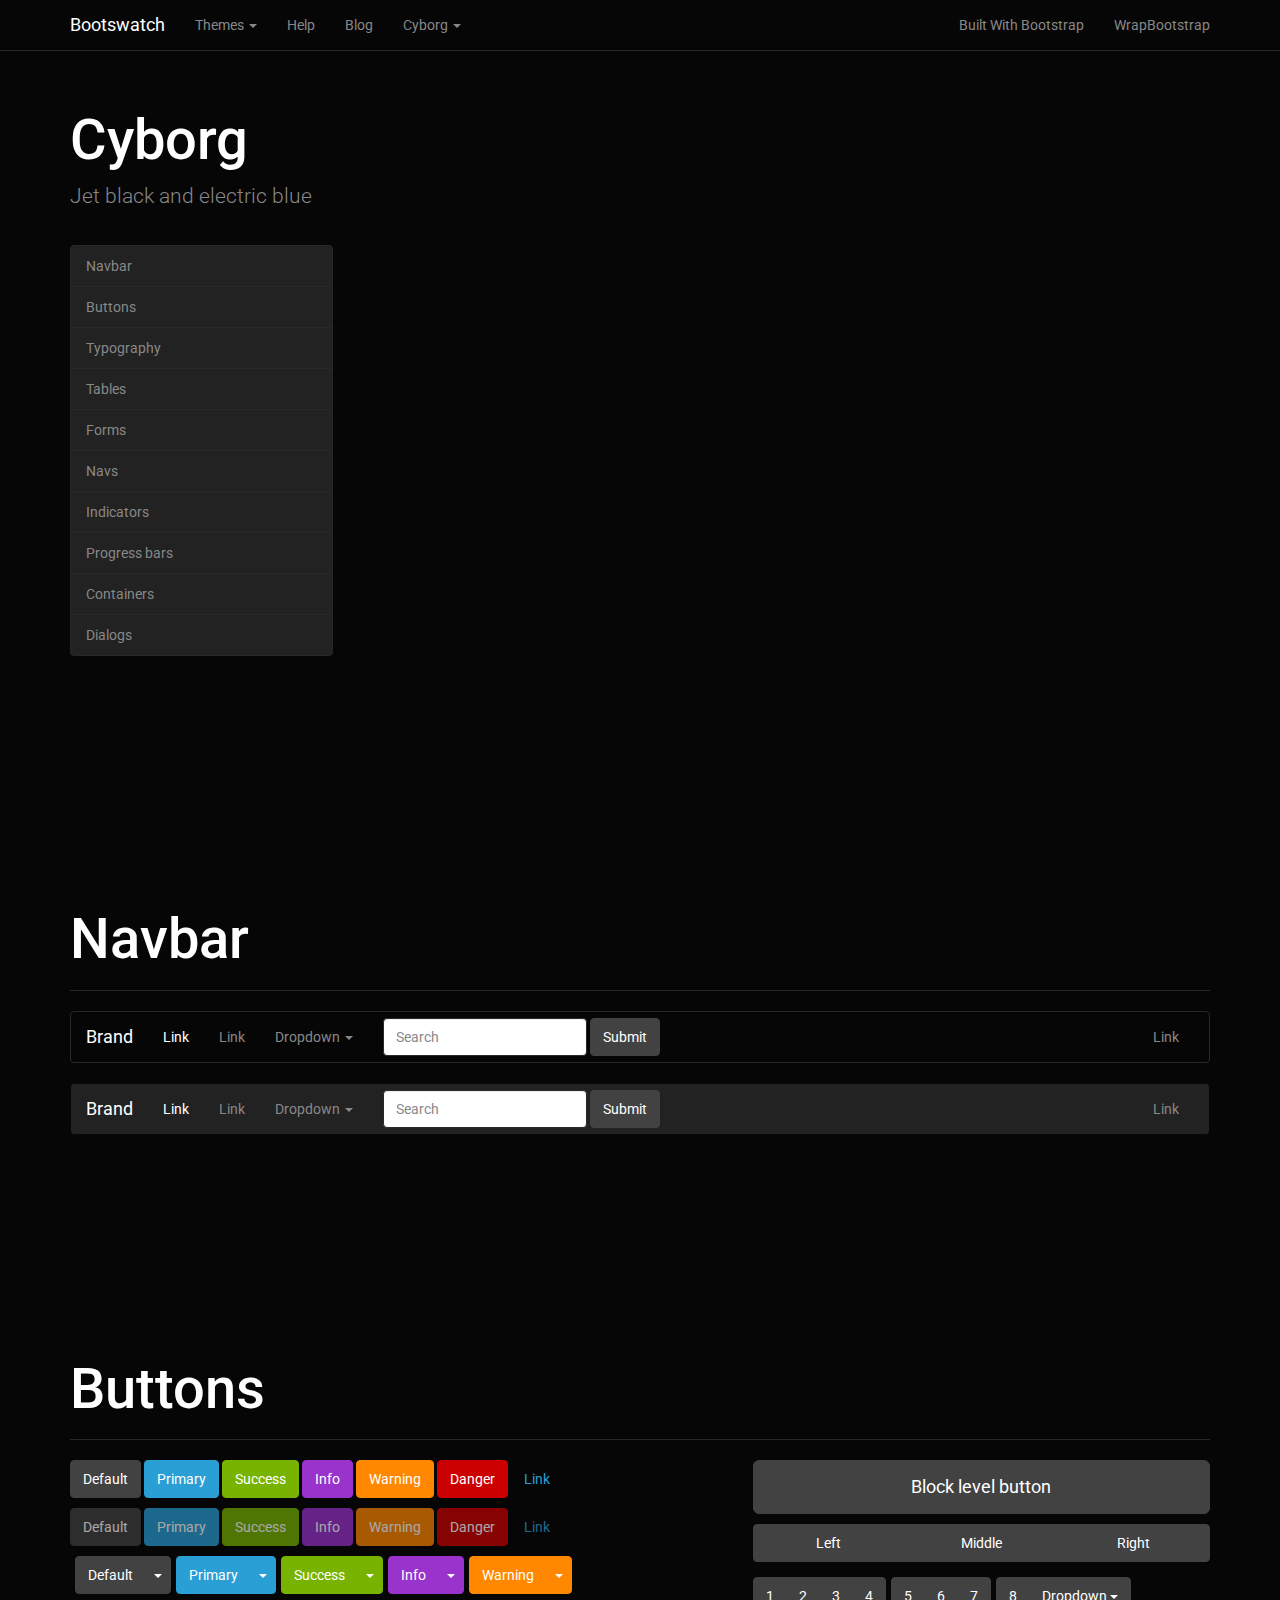
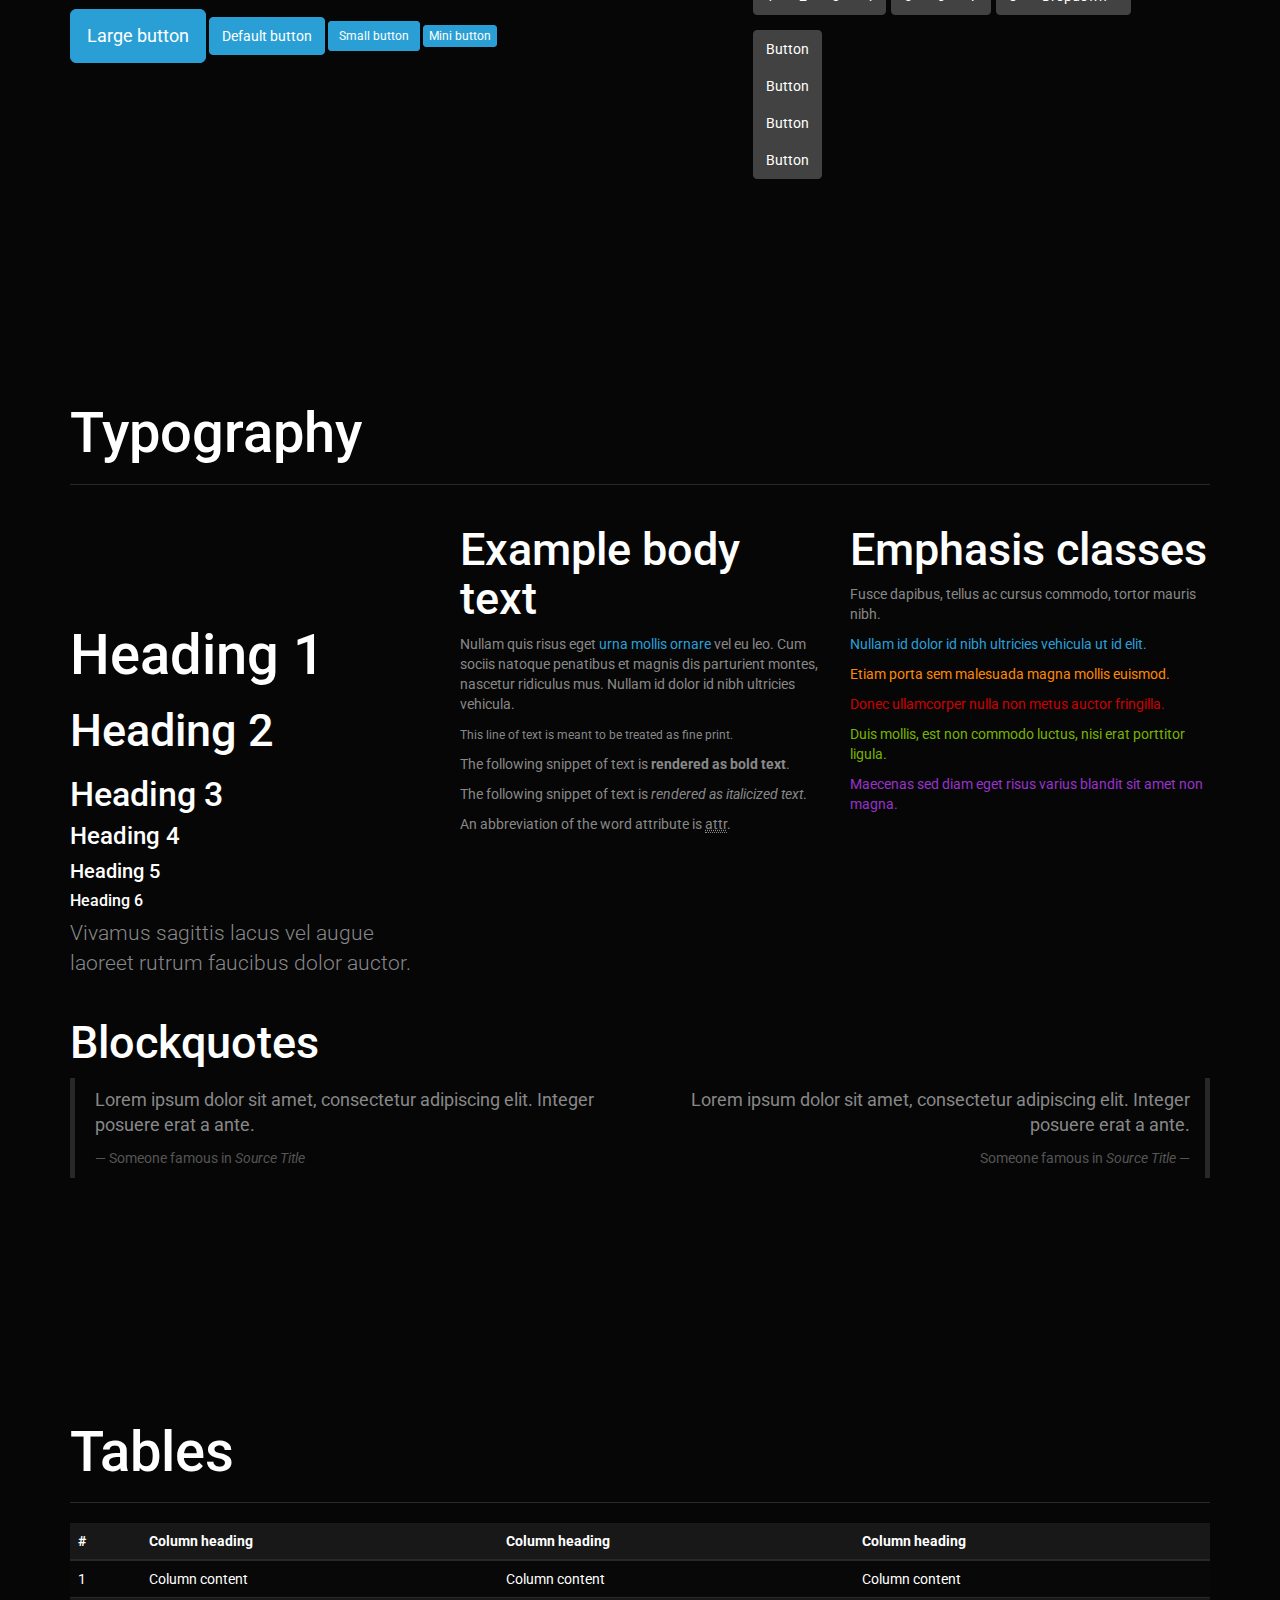
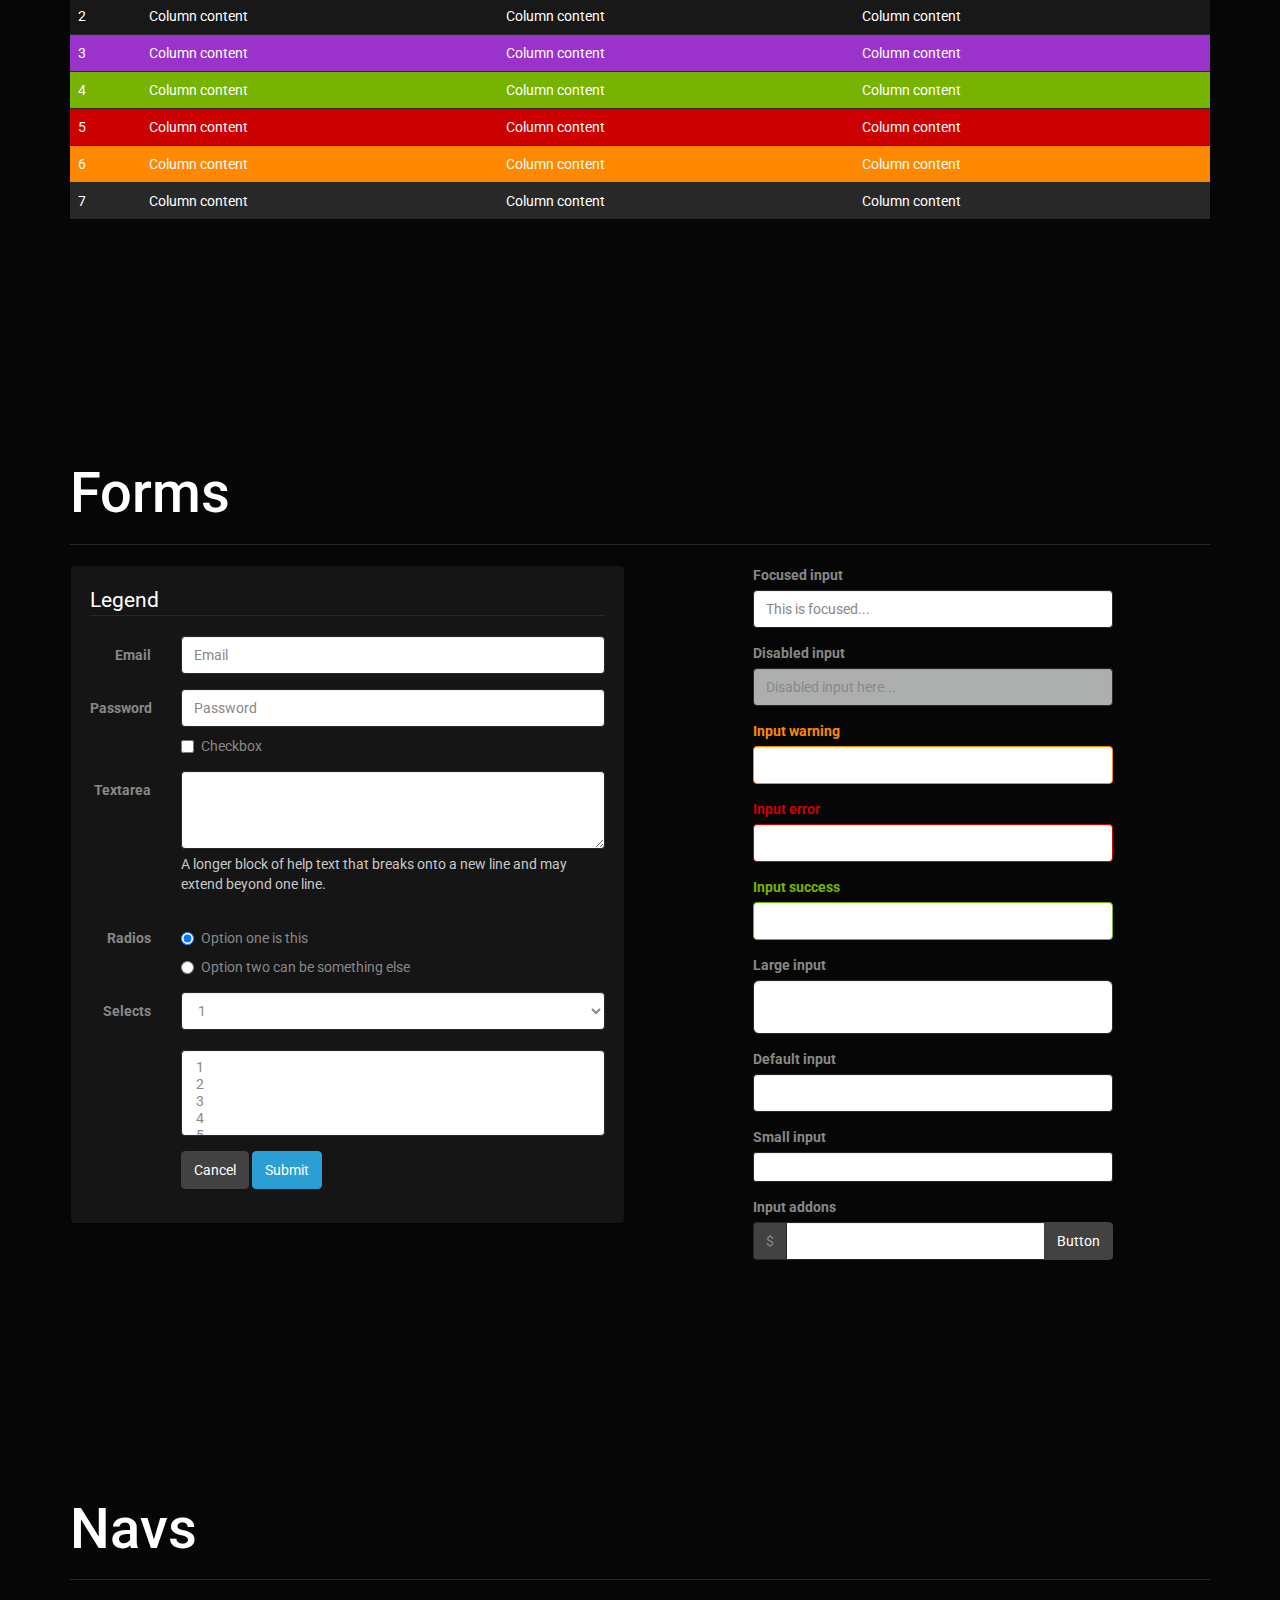
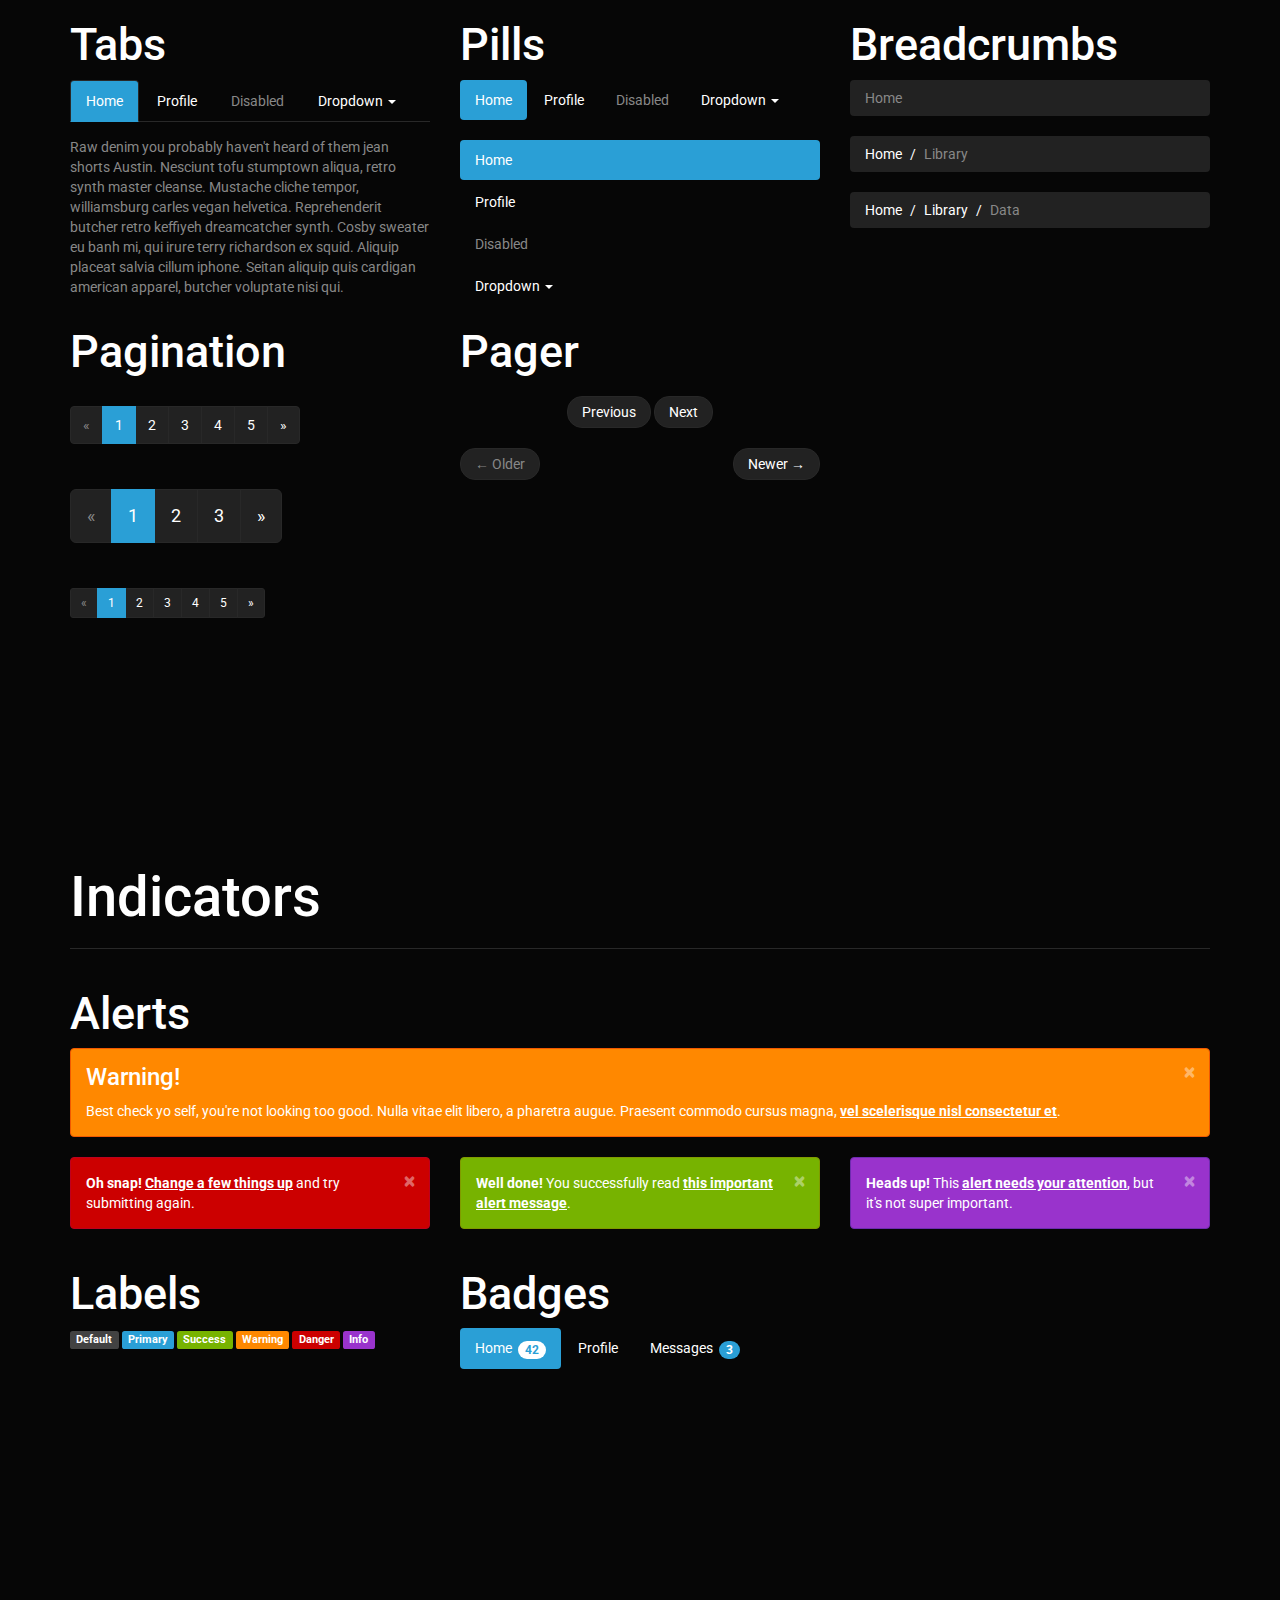
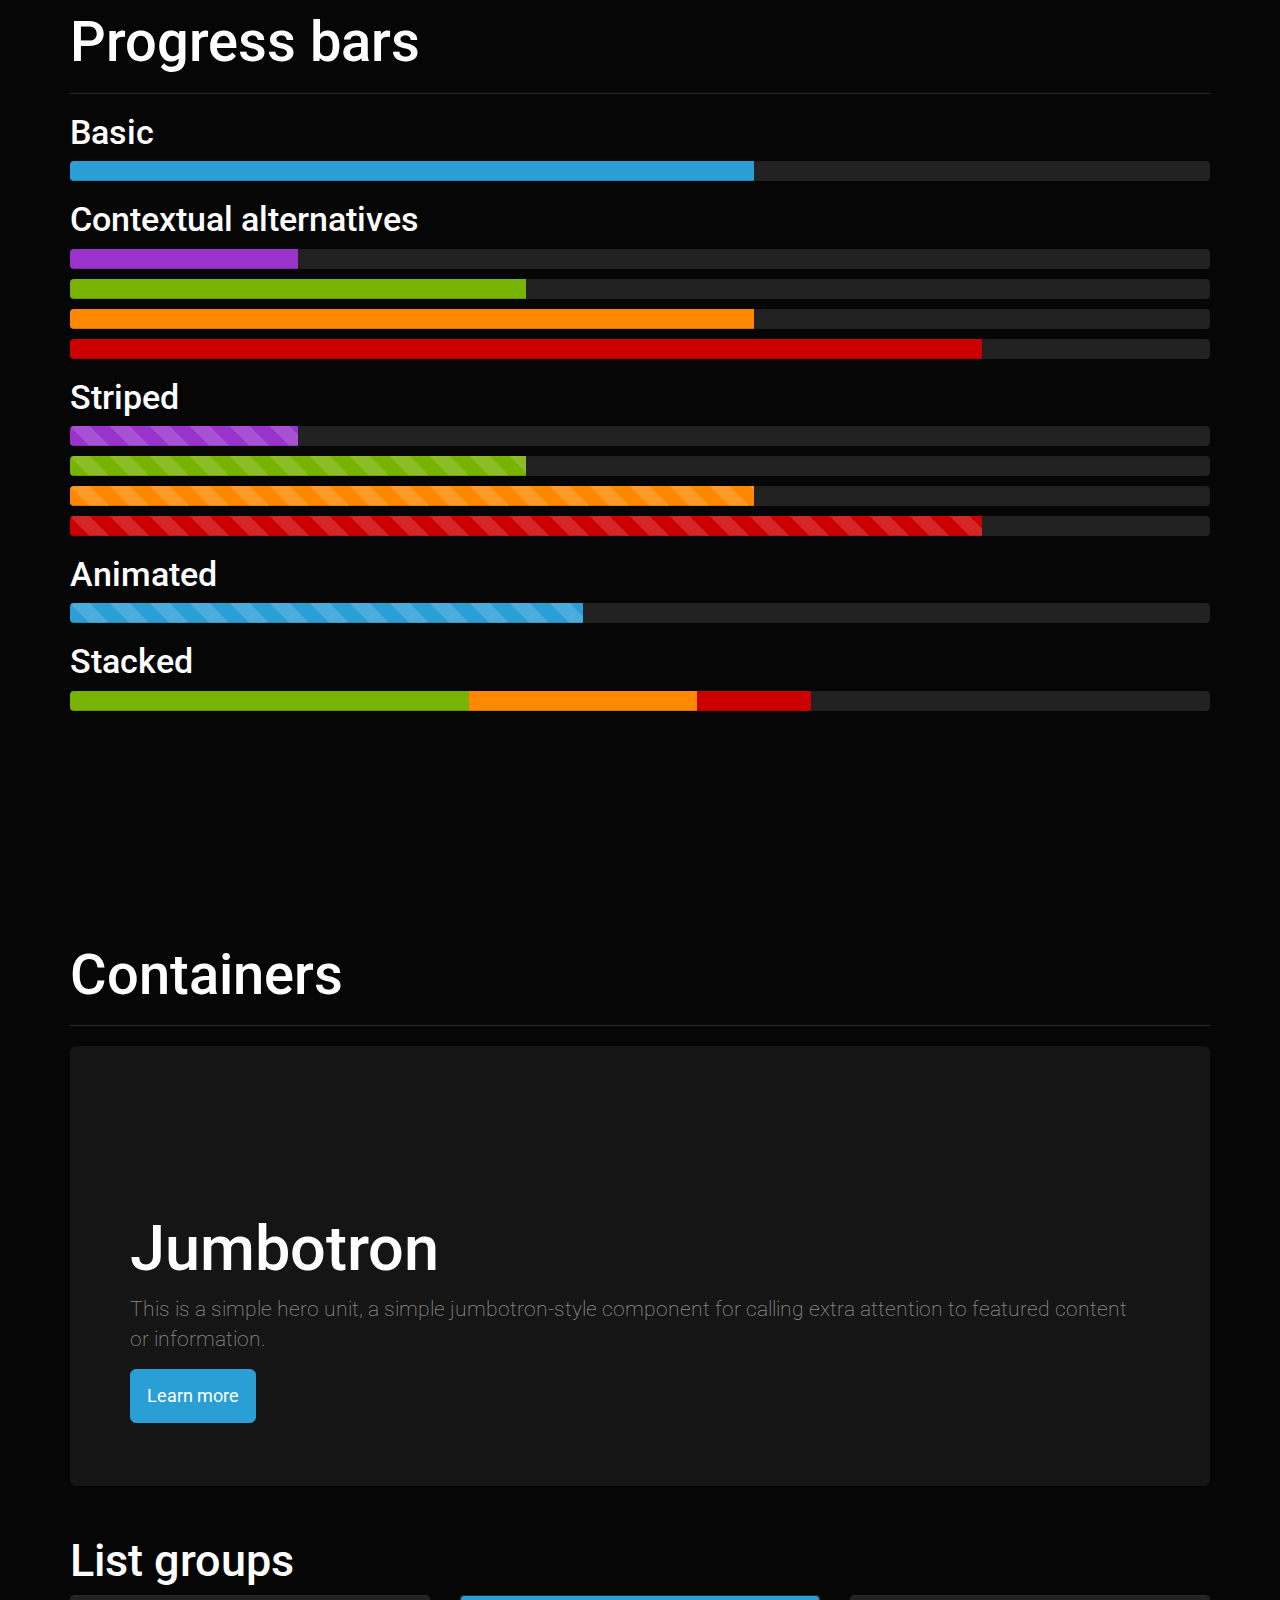
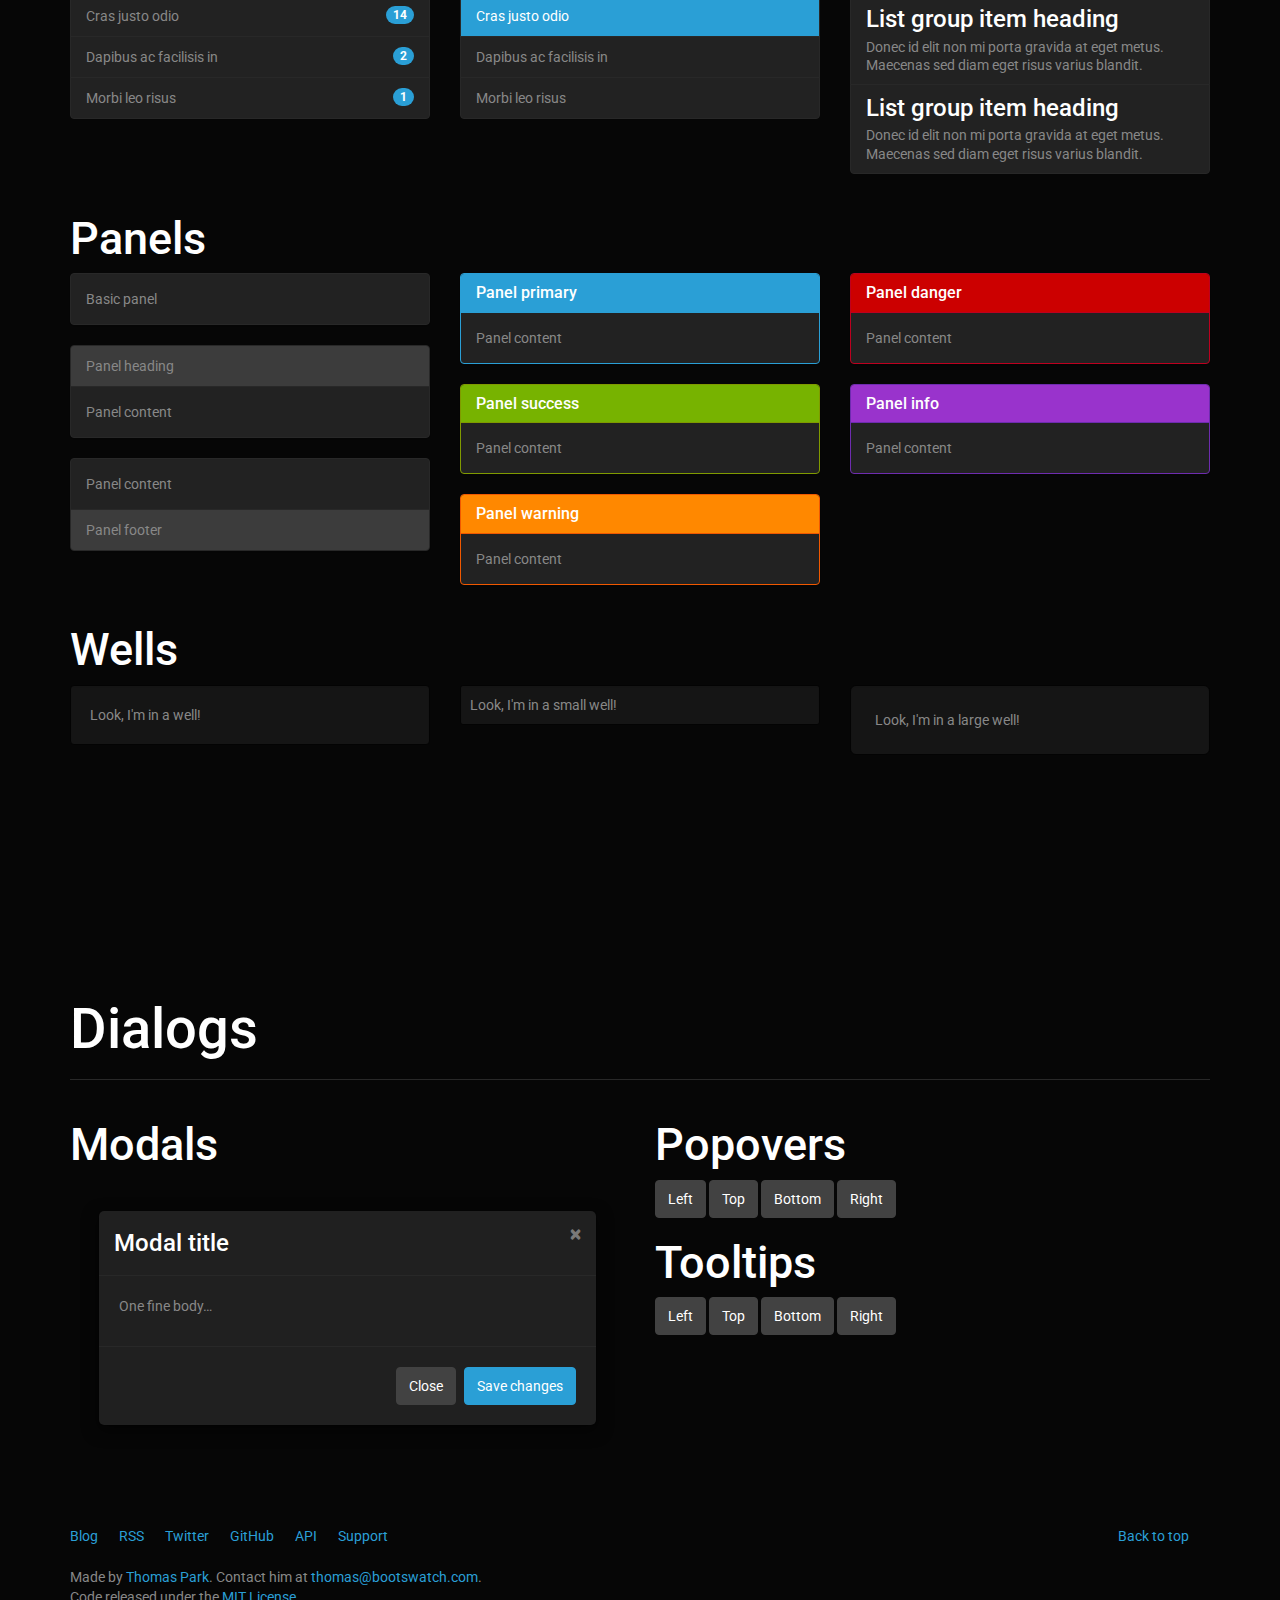
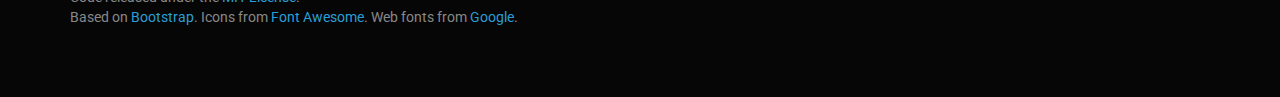
<file: 10/html5_8-master/lib/bootswatch/cyborg/index.html>
<!DOCTYPE html>
<html lang="en">
  <head>
    <meta charset="utf-8">
    <title>Bootswatch: Cyborg</title>
    <meta name="viewport" content="width=device-width, initial-scale=1">
    <meta http-equiv="X-UA-Compatible" content="IE=edge" />
    <link rel="stylesheet" href="./bootstrap.css" media="screen">
    <link rel="stylesheet" href="../assets/css/custom.min.css">
    <!-- HTML5 shim and Respond.js IE8 support of HTML5 elements and media queries -->
    <!--[if lt IE 9]>
      <script src="../bower_components/html5shiv/dist/html5shiv.js"></script>
      <script src="../bower_components/respond/dest/respond.min.js"></script>
    <![endif]-->
    <script>

     var _gaq = _gaq || [];
      _gaq.push(['_setAccount', 'UA-23019901-1']);
      _gaq.push(['_setDomainName', "bootswatch.com"]);
        _gaq.push(['_setAllowLinker', true]);
      _gaq.push(['_trackPageview']);

     (function() {
       var ga = document.createElement('script'); ga.type = 'text/javascript'; ga.async = true;
       ga.src = ('https:' == document.location.protocol ? 'https://ssl' : 'http://www') + '.google-analytics.com/ga.js';
       var s = document.getElementsByTagName('script')[0]; s.parentNode.insertBefore(ga, s);
     })();

    </script>
  </head>
  <body>
    <div class="navbar navbar-default navbar-fixed-top">
      <div class="container">
        <div class="navbar-header">
          <a href="../" class="navbar-brand">Bootswatch</a>
          <button class="navbar-toggle" type="button" data-toggle="collapse" data-target="#navbar-main">
            <span class="icon-bar"></span>
            <span class="icon-bar"></span>
            <span class="icon-bar"></span>
          </button>
        </div>
        <div class="navbar-collapse collapse" id="navbar-main">
          <ul class="nav navbar-nav">
            <li class="dropdown">
              <a class="dropdown-toggle" data-toggle="dropdown" href="#" id="themes">Themes <span class="caret"></span></a>
              <ul class="dropdown-menu" aria-labelledby="themes">
                <li><a href="../default/">Default</a></li>
                <li class="divider"></li>
                <li><a href="../cerulean/">Cerulean</a></li>
                <li><a href="../cosmo/">Cosmo</a></li>
                <li><a href="../cyborg/">Cyborg</a></li>
                <li><a href="../darkly/">Darkly</a></li>
                <li><a href="../flatly/">Flatly</a></li>
                <li><a href="../journal/">Journal</a></li>
                <li><a href="../lumen/">Lumen</a></li>
                <li><a href="../paper/">Paper</a></li>
                <li><a href="../readable/">Readable</a></li>
                <li><a href="../sandstone/">Sandstone</a></li>
                <li><a href="../simplex/">Simplex</a></li>
                <li><a href="../slate/">Slate</a></li>
                <li><a href="../spacelab/">Spacelab</a></li>
                <li><a href="../superhero/">Superhero</a></li>
                <li><a href="../united/">United</a></li>
                <li><a href="../yeti/">Yeti</a></li>
              </ul>
            </li>
            <li>
              <a href="../help/">Help</a>
            </li>
            <li>
              <a href="http://news.bootswatch.com">Blog</a>
            </li>
            <li class="dropdown">
              <a class="dropdown-toggle" data-toggle="dropdown" href="#" id="download">Cyborg <span class="caret"></span></a>
              <ul class="dropdown-menu" aria-labelledby="download">
                <li><a href="http://jsfiddle.net/bootswatch/q0gdqa1q/">Open Sandbox</a></li>
                <li class="divider"></li>
                <li><a href="./bootstrap.min.css">bootstrap.min.css</a></li>
                <li><a href="./bootstrap.css">bootstrap.css</a></li>
                <li class="divider"></li>
                <li><a href="./variables.less">variables.less</a></li>
                <li><a href="./bootswatch.less">bootswatch.less</a></li>
                <li class="divider"></li>
                <li><a href="./_variables.scss">_variables.scss</a></li>
                <li><a href="./_bootswatch.scss">_bootswatch.scss</a></li>
              </ul>
            </li>
          </ul>

          <ul class="nav navbar-nav navbar-right">
            <li><a href="http://builtwithbootstrap.com/" target="_blank">Built With Bootstrap</a></li>
            <li><a href="https://wrapbootstrap.com/?ref=bsw" target="_blank">WrapBootstrap</a></li>
          </ul>

        </div>
      </div>
    </div>


    <div class="container">

      <div class="page-header" id="banner">
        <div class="row">
          <div class="col-lg-8 col-md-7 col-sm-6">
            <h1>Cyborg</h1>
            <p class="lead">Jet black and electric blue</p>
          </div>
          <div class="col-lg-4 col-md-5 col-sm-6">
            <div class="sponsor">
              <script async type="text/javascript" src="//cdn.carbonads.com/carbon.js?zoneid=1673&serve=C6AILKT&placement=bootswatchcom" id="_carbonads_js"></script>
            </div>
          </div>
        </div>
        <div class="row">
          <div class="col-lg-3 col-md-3 col-sm-4">
            <div class="list-group table-of-contents">
              <a class="list-group-item" href="#navbar">Navbar</a>
              <a class="list-group-item" href="#buttons">Buttons</a>
              <a class="list-group-item" href="#typography">Typography</a>
              <a class="list-group-item" href="#tables">Tables</a>
              <a class="list-group-item" href="#forms">Forms</a>
              <a class="list-group-item" href="#navs">Navs</a>
              <a class="list-group-item" href="#indicators">Indicators</a>
              <a class="list-group-item" href="#progress-bars">Progress bars</a>
              <a class="list-group-item" href="#containers">Containers</a>
              <a class="list-group-item" href="#dialogs">Dialogs</a>
            </div>
          </div>
        </div>
      </div>

      <!-- Navbar
      ================================================== -->
      <div class="bs-docs-section clearfix">
        <div class="row">
          <div class="col-lg-12">
            <div class="page-header">
              <h1 id="navbar">Navbar</h1>
            </div>

            <div class="bs-component">
              <nav class="navbar navbar-default">
                <div class="container-fluid">
                  <div class="navbar-header">
                    <button type="button" class="navbar-toggle collapsed" data-toggle="collapse" data-target="#bs-example-navbar-collapse-1">
                      <span class="sr-only">Toggle navigation</span>
                      <span class="icon-bar"></span>
                      <span class="icon-bar"></span>
                      <span class="icon-bar"></span>
                    </button>
                    <a class="navbar-brand" href="#">Brand</a>
                  </div>

                  <div class="collapse navbar-collapse" id="bs-example-navbar-collapse-1">
                    <ul class="nav navbar-nav">
                      <li class="active"><a href="#">Link <span class="sr-only">(current)</span></a></li>
                      <li><a href="#">Link</a></li>
                      <li class="dropdown">
                        <a href="#" class="dropdown-toggle" data-toggle="dropdown" role="button" aria-expanded="false">Dropdown <span class="caret"></span></a>
                        <ul class="dropdown-menu" role="menu">
                          <li><a href="#">Action</a></li>
                          <li><a href="#">Another action</a></li>
                          <li><a href="#">Something else here</a></li>
                          <li class="divider"></li>
                          <li><a href="#">Separated link</a></li>
                          <li class="divider"></li>
                          <li><a href="#">One more separated link</a></li>
                        </ul>
                      </li>
                    </ul>
                    <form class="navbar-form navbar-left" role="search">
                      <div class="form-group">
                        <input type="text" class="form-control" placeholder="Search">
                      </div>
                      <button type="submit" class="btn btn-default">Submit</button>
                    </form>
                    <ul class="nav navbar-nav navbar-right">
                      <li><a href="#">Link</a></li>
                    </ul>
                  </div>
                </div>
              </nav>
            </div>

            <div class="bs-component">
              <nav class="navbar navbar-inverse">
                <div class="container-fluid">
                  <div class="navbar-header">
                    <button type="button" class="navbar-toggle collapsed" data-toggle="collapse" data-target="#bs-example-navbar-collapse-2">
                      <span class="sr-only">Toggle navigation</span>
                      <span class="icon-bar"></span>
                      <span class="icon-bar"></span>
                      <span class="icon-bar"></span>
                    </button>
                    <a class="navbar-brand" href="#">Brand</a>
                  </div>

                  <div class="collapse navbar-collapse" id="bs-example-navbar-collapse-2">
                    <ul class="nav navbar-nav">
                      <li class="active"><a href="#">Link <span class="sr-only">(current)</span></a></li>
                      <li><a href="#">Link</a></li>
                      <li class="dropdown">
                        <a href="#" class="dropdown-toggle" data-toggle="dropdown" role="button" aria-expanded="false">Dropdown <span class="caret"></span></a>
                        <ul class="dropdown-menu" role="menu">
                          <li><a href="#">Action</a></li>
                          <li><a href="#">Another action</a></li>
                          <li><a href="#">Something else here</a></li>
                          <li class="divider"></li>
                          <li><a href="#">Separated link</a></li>
                          <li class="divider"></li>
                          <li><a href="#">One more separated link</a></li>
                        </ul>
                      </li>
                    </ul>
                    <form class="navbar-form navbar-left" role="search">
                      <div class="form-group">
                        <input type="text" class="form-control" placeholder="Search">
                      </div>
                      <button type="submit" class="btn btn-default">Submit</button>
                    </form>
                    <ul class="nav navbar-nav navbar-right">
                      <li><a href="#">Link</a></li>
                    </ul>
                  </div>
                </div>
              </nav>
            </div><!-- /example -->

          </div>
        </div>
      </div>


      <!-- Buttons
      ================================================== -->
      <div class="bs-docs-section">
        <div class="page-header">
          <div class="row">
            <div class="col-lg-12">
              <h1 id="buttons">Buttons</h1>
            </div>
          </div>
        </div>

        <div class="row">
          <div class="col-lg-7">

            <p class="bs-component">
              <a href="#" class="btn btn-default">Default</a>
              <a href="#" class="btn btn-primary">Primary</a>
              <a href="#" class="btn btn-success">Success</a>
              <a href="#" class="btn btn-info">Info</a>
              <a href="#" class="btn btn-warning">Warning</a>
              <a href="#" class="btn btn-danger">Danger</a>
              <a href="#" class="btn btn-link">Link</a>
            </p>

            <p class="bs-component">
              <a href="#" class="btn btn-default disabled">Default</a>
              <a href="#" class="btn btn-primary disabled">Primary</a>
              <a href="#" class="btn btn-success disabled">Success</a>
              <a href="#" class="btn btn-info disabled">Info</a>
              <a href="#" class="btn btn-warning disabled">Warning</a>
              <a href="#" class="btn btn-danger disabled">Danger</a>
              <a href="#" class="btn btn-link disabled">Link</a>
            </p>


            <div style="margin-bottom: 15px;">
              <div class="btn-toolbar bs-component" style="margin: 0;">
                <div class="btn-group">
                  <a href="#" class="btn btn-default">Default</a>
                  <a href="#" class="btn btn-default dropdown-toggle" data-toggle="dropdown"><span class="caret"></span></a>
                  <ul class="dropdown-menu">
                    <li><a href="#">Action</a></li>
                    <li><a href="#">Another action</a></li>
                    <li><a href="#">Something else here</a></li>
                    <li class="divider"></li>
                    <li><a href="#">Separated link</a></li>
                  </ul>
                </div>

                <div class="btn-group">
                  <a href="#" class="btn btn-primary">Primary</a>
                  <a href="#" class="btn btn-primary dropdown-toggle" data-toggle="dropdown"><span class="caret"></span></a>
                  <ul class="dropdown-menu">
                    <li><a href="#">Action</a></li>
                    <li><a href="#">Another action</a></li>
                    <li><a href="#">Something else here</a></li>
                    <li class="divider"></li>
                    <li><a href="#">Separated link</a></li>
                  </ul>
                </div>

                <div class="btn-group">
                  <a href="#" class="btn btn-success">Success</a>
                  <a href="#" class="btn btn-success dropdown-toggle" data-toggle="dropdown"><span class="caret"></span></a>
                  <ul class="dropdown-menu">
                    <li><a href="#">Action</a></li>
                    <li><a href="#">Another action</a></li>
                    <li><a href="#">Something else here</a></li>
                    <li class="divider"></li>
                    <li><a href="#">Separated link</a></li>
                  </ul>
                </div>

                <div class="btn-group">
                  <a href="#" class="btn btn-info">Info</a>
                  <a href="#" class="btn btn-info dropdown-toggle" data-toggle="dropdown"><span class="caret"></span></a>
                  <ul class="dropdown-menu">
                    <li><a href="#">Action</a></li>
                    <li><a href="#">Another action</a></li>
                    <li><a href="#">Something else here</a></li>
                    <li class="divider"></li>
                    <li><a href="#">Separated link</a></li>
                  </ul>
                </div>

                <div class="btn-group">
                  <a href="#" class="btn btn-warning">Warning</a>
                  <a href="#" class="btn btn-warning dropdown-toggle" data-toggle="dropdown"><span class="caret"></span></a>
                  <ul class="dropdown-menu">
                    <li><a href="#">Action</a></li>
                    <li><a href="#">Another action</a></li>
                    <li><a href="#">Something else here</a></li>
                    <li class="divider"></li>
                    <li><a href="#">Separated link</a></li>
                  </ul>
                </div>
              </div>
            </div>

            <p class="bs-component">
              <a href="#" class="btn btn-primary btn-lg">Large button</a>
              <a href="#" class="btn btn-primary">Default button</a>
              <a href="#" class="btn btn-primary btn-sm">Small button</a>
              <a href="#" class="btn btn-primary btn-xs">Mini button</a>
            </p>

          </div>
          <div class="col-lg-5">

            <p class="bs-component">
              <a href="#" class="btn btn-default btn-lg btn-block">Block level button</a>
            </p>


            <div class="bs-component" style="margin-bottom: 15px;">
              <div class="btn-group btn-group-justified">
                <a href="#" class="btn btn-default">Left</a>
                <a href="#" class="btn btn-default">Middle</a>
                <a href="#" class="btn btn-default">Right</a>
              </div>
            </div>

            <div class="bs-component" style="margin-bottom: 15px;">
              <div class="btn-toolbar">
                <div class="btn-group">
                  <a href="#" class="btn btn-default">1</a>
                  <a href="#" class="btn btn-default">2</a>
                  <a href="#" class="btn btn-default">3</a>
                  <a href="#" class="btn btn-default">4</a>
                </div>

                <div class="btn-group">
                  <a href="#" class="btn btn-default">5</a>
                  <a href="#" class="btn btn-default">6</a>
                  <a href="#" class="btn btn-default">7</a>
                </div>

                <div class="btn-group">
                  <a href="#" class="btn btn-default">8</a>
                  <div class="btn-group">
                    <a href="#" class="btn btn-default dropdown-toggle" data-toggle="dropdown">
                      Dropdown
                      <span class="caret"></span>
                    </a>
                    <ul class="dropdown-menu">
                      <li><a href="#">Dropdown link</a></li>
                      <li><a href="#">Dropdown link</a></li>
                      <li><a href="#">Dropdown link</a></li>
                     </ul>
                  </div>
                </div>
              </div>
            </div>

            <div class="bs-component">
              <div class="btn-group-vertical">
                  <a href="#" class="btn btn-default">Button</a>
                  <a href="#" class="btn btn-default">Button</a>
                  <a href="#" class="btn btn-default">Button</a>
                  <a href="#" class="btn btn-default">Button</a>
              </div>
            </div>

          </div>
        </div>
      </div>

      <!-- Typography
      ================================================== -->
      <div class="bs-docs-section">
        <div class="row">
          <div class="col-lg-12">
            <div class="page-header">
              <h1 id="typography">Typography</h1>
            </div>
          </div>
        </div>

        <!-- Headings -->

        <div class="row">
          <div class="col-lg-4">
            <div class="bs-component">
              <h1>Heading 1</h1>
              <h2>Heading 2</h2>
              <h3>Heading 3</h3>
              <h4>Heading 4</h4>
              <h5>Heading 5</h5>
              <h6>Heading 6</h6>
              <p class="lead">Vivamus sagittis lacus vel augue laoreet rutrum faucibus dolor auctor.</p>
            </div>
          </div>
          <div class="col-lg-4">
            <div class="bs-component">
              <h2>Example body text</h2>
              <p>Nullam quis risus eget <a href="#">urna mollis ornare</a> vel eu leo. Cum sociis natoque penatibus et magnis dis parturient montes, nascetur ridiculus mus. Nullam id dolor id nibh ultricies vehicula.</p>
              <p><small>This line of text is meant to be treated as fine print.</small></p>
              <p>The following snippet of text is <strong>rendered as bold text</strong>.</p>
              <p>The following snippet of text is <em>rendered as italicized text</em>.</p>
              <p>An abbreviation of the word attribute is <abbr title="attribute">attr</abbr>.</p>
            </div>

          </div>
          <div class="col-lg-4">
            <div class="bs-component">
              <h2>Emphasis classes</h2>
              <p class="text-muted">Fusce dapibus, tellus ac cursus commodo, tortor mauris nibh.</p>
              <p class="text-primary">Nullam id dolor id nibh ultricies vehicula ut id elit.</p>
              <p class="text-warning">Etiam porta sem malesuada magna mollis euismod.</p>
              <p class="text-danger">Donec ullamcorper nulla non metus auctor fringilla.</p>
              <p class="text-success">Duis mollis, est non commodo luctus, nisi erat porttitor ligula.</p>
              <p class="text-info">Maecenas sed diam eget risus varius blandit sit amet non magna.</p>
            </div>

          </div>
        </div>

        <!-- Blockquotes -->

        <div class="row">
          <div class="col-lg-12">
            <h2 id="type-blockquotes">Blockquotes</h2>
          </div>
        </div>
        <div class="row">
          <div class="col-lg-6">
            <div class="bs-component">
              <blockquote>
                <p>Lorem ipsum dolor sit amet, consectetur adipiscing elit. Integer posuere erat a ante.</p>
                <small>Someone famous in <cite title="Source Title">Source Title</cite></small>
              </blockquote>
            </div>
          </div>
          <div class="col-lg-6">
            <div class="bs-component">
              <blockquote class="blockquote-reverse">
                <p>Lorem ipsum dolor sit amet, consectetur adipiscing elit. Integer posuere erat a ante.</p>
                <small>Someone famous in <cite title="Source Title">Source Title</cite></small>
              </blockquote>
            </div>
          </div>
        </div>
      </div>

      <!-- Tables
      ================================================== -->
      <div class="bs-docs-section">

        <div class="row">
          <div class="col-lg-12">
            <div class="page-header">
              <h1 id="tables">Tables</h1>
            </div>

            <div class="bs-component">
              <table class="table table-striped table-hover ">
                <thead>
                  <tr>
                    <th>#</th>
                    <th>Column heading</th>
                    <th>Column heading</th>
                    <th>Column heading</th>
                  </tr>
                </thead>
                <tbody>
                  <tr>
                    <td>1</td>
                    <td>Column content</td>
                    <td>Column content</td>
                    <td>Column content</td>
                  </tr>
                  <tr>
                    <td>2</td>
                    <td>Column content</td>
                    <td>Column content</td>
                    <td>Column content</td>
                  </tr>
                  <tr class="info">
                    <td>3</td>
                    <td>Column content</td>
                    <td>Column content</td>
                    <td>Column content</td>
                  </tr>
                  <tr class="success">
                    <td>4</td>
                    <td>Column content</td>
                    <td>Column content</td>
                    <td>Column content</td>
                  </tr>
                  <tr class="danger">
                    <td>5</td>
                    <td>Column content</td>
                    <td>Column content</td>
                    <td>Column content</td>
                  </tr>
                  <tr class="warning">
                    <td>6</td>
                    <td>Column content</td>
                    <td>Column content</td>
                    <td>Column content</td>
                  </tr>
                  <tr class="active">
                    <td>7</td>
                    <td>Column content</td>
                    <td>Column content</td>
                    <td>Column content</td>
                  </tr>
                </tbody>
              </table> 
            </div><!-- /example -->
          </div>
        </div>
      </div>

      <!-- Forms
      ================================================== -->
      <div class="bs-docs-section">
        <div class="row">
          <div class="col-lg-12">
            <div class="page-header">
              <h1 id="forms">Forms</h1>
            </div>
          </div>
        </div>

        <div class="row">
          <div class="col-lg-6">
            <div class="well bs-component">
              <form class="form-horizontal">
                <fieldset>
                  <legend>Legend</legend>
                  <div class="form-group">
                    <label for="inputEmail" class="col-lg-2 control-label">Email</label>
                    <div class="col-lg-10">
                      <input type="text" class="form-control" id="inputEmail" placeholder="Email">
                    </div>
                  </div>
                  <div class="form-group">
                    <label for="inputPassword" class="col-lg-2 control-label">Password</label>
                    <div class="col-lg-10">
                      <input type="password" class="form-control" id="inputPassword" placeholder="Password">
                      <div class="checkbox">
                        <label>
                          <input type="checkbox"> Checkbox
                        </label>
                      </div>
                    </div>
                  </div>
                  <div class="form-group">
                    <label for="textArea" class="col-lg-2 control-label">Textarea</label>
                    <div class="col-lg-10">
                      <textarea class="form-control" rows="3" id="textArea"></textarea>
                      <span class="help-block">A longer block of help text that breaks onto a new line and may extend beyond one line.</span>
                    </div>
                  </div>
                  <div class="form-group">
                    <label class="col-lg-2 control-label">Radios</label>
                    <div class="col-lg-10">
                      <div class="radio">
                        <label>
                          <input type="radio" name="optionsRadios" id="optionsRadios1" value="option1" checked="">
                          Option one is this
                        </label>
                      </div>
                      <div class="radio">
                        <label>
                          <input type="radio" name="optionsRadios" id="optionsRadios2" value="option2">
                          Option two can be something else
                        </label>
                      </div>
                    </div>
                  </div>
                  <div class="form-group">
                    <label for="select" class="col-lg-2 control-label">Selects</label>
                    <div class="col-lg-10">
                      <select class="form-control" id="select">
                        <option>1</option>
                        <option>2</option>
                        <option>3</option>
                        <option>4</option>
                        <option>5</option>
                      </select>
                      <br>
                      <select multiple="" class="form-control">
                        <option>1</option>
                        <option>2</option>
                        <option>3</option>
                        <option>4</option>
                        <option>5</option>
                      </select>
                    </div>
                  </div>
                  <div class="form-group">
                    <div class="col-lg-10 col-lg-offset-2">
                      <button type="reset" class="btn btn-default">Cancel</button>
                      <button type="submit" class="btn btn-primary">Submit</button>
                    </div>
                  </div>
                </fieldset>
              </form>
            </div>
          </div>
          <div class="col-lg-4 col-lg-offset-1">

              <form class="bs-component">
                <div class="form-group">
                  <label class="control-label" for="focusedInput">Focused input</label>
                  <input class="form-control" id="focusedInput" type="text" value="This is focused...">
                </div>

                <div class="form-group">
                  <label class="control-label" for="disabledInput">Disabled input</label>
                  <input class="form-control" id="disabledInput" type="text" placeholder="Disabled input here..." disabled="">
                </div>

                <div class="form-group has-warning">
                  <label class="control-label" for="inputWarning">Input warning</label>
                  <input type="text" class="form-control" id="inputWarning">
                </div>

                <div class="form-group has-error">
                  <label class="control-label" for="inputError">Input error</label>
                  <input type="text" class="form-control" id="inputError">
                </div>

                <div class="form-group has-success">
                  <label class="control-label" for="inputSuccess">Input success</label>
                  <input type="text" class="form-control" id="inputSuccess">
                </div>

                <div class="form-group">
                  <label class="control-label" for="inputLarge">Large input</label>
                  <input class="form-control input-lg" type="text" id="inputLarge">
                </div>

                <div class="form-group">
                  <label class="control-label" for="inputDefault">Default input</label>
                  <input type="text" class="form-control" id="inputDefault">
                </div>

                <div class="form-group">
                  <label class="control-label" for="inputSmall">Small input</label>
                  <input class="form-control input-sm" type="text" id="inputSmall">
                </div>

                <div class="form-group">
                  <label class="control-label">Input addons</label>
                  <div class="input-group">
                    <span class="input-group-addon">$</span>
                    <input type="text" class="form-control">
                    <span class="input-group-btn">
                      <button class="btn btn-default" type="button">Button</button>
                    </span>
                  </div>
                </div>
              </form>

          </div>
        </div>
      </div>

      <!-- Navs
      ================================================== -->
      <div class="bs-docs-section">

        <div class="row">
          <div class="col-lg-12">
            <div class="page-header">
              <h1 id="navs">Navs</h1>
            </div>
          </div>
        </div>

        <div class="row">
          <div class="col-lg-4">
            <h2 id="nav-tabs">Tabs</h2>
            <div class="bs-component">
              <ul class="nav nav-tabs">
                <li class="active"><a href="#home" data-toggle="tab">Home</a></li>
                <li><a href="#profile" data-toggle="tab">Profile</a></li>
                <li class="disabled"><a>Disabled</a></li>
                <li class="dropdown">
                  <a class="dropdown-toggle" data-toggle="dropdown" href="#">
                    Dropdown <span class="caret"></span>
                  </a>
                  <ul class="dropdown-menu">
                    <li><a href="#dropdown1" data-toggle="tab">Action</a></li>
                    <li class="divider"></li>
                    <li><a href="#dropdown2" data-toggle="tab">Another action</a></li>
                  </ul>
                </li>
              </ul>
              <div id="myTabContent" class="tab-content">
                <div class="tab-pane fade active in" id="home">
                  <p>Raw denim you probably haven't heard of them jean shorts Austin. Nesciunt tofu stumptown aliqua, retro synth master cleanse. Mustache cliche tempor, williamsburg carles vegan helvetica. Reprehenderit butcher retro keffiyeh dreamcatcher synth. Cosby sweater eu banh mi, qui irure terry richardson ex squid. Aliquip placeat salvia cillum iphone. Seitan aliquip quis cardigan american apparel, butcher voluptate nisi qui.</p>
                </div>
                <div class="tab-pane fade" id="profile">
                  <p>Food truck fixie locavore, accusamus mcsweeney's marfa nulla single-origin coffee squid. Exercitation +1 labore velit, blog sartorial PBR leggings next level wes anderson artisan four loko farm-to-table craft beer twee. Qui photo booth letterpress, commodo enim craft beer mlkshk aliquip jean shorts ullamco ad vinyl cillum PBR. Homo nostrud organic, assumenda labore aesthetic magna delectus mollit.</p>
                </div>
                <div class="tab-pane fade" id="dropdown1">
                  <p>Etsy mixtape wayfarers, ethical wes anderson tofu before they sold out mcsweeney's organic lomo retro fanny pack lo-fi farm-to-table readymade. Messenger bag gentrify pitchfork tattooed craft beer, iphone skateboard locavore carles etsy salvia banksy hoodie helvetica. DIY synth PBR banksy irony. Leggings gentrify squid 8-bit cred pitchfork.</p>
                </div>
                <div class="tab-pane fade" id="dropdown2">
                  <p>Trust fund seitan letterpress, keytar raw denim keffiyeh etsy art party before they sold out master cleanse gluten-free squid scenester freegan cosby sweater. Fanny pack portland seitan DIY, art party locavore wolf cliche high life echo park Austin. Cred vinyl keffiyeh DIY salvia PBR, banh mi before they sold out farm-to-table VHS viral locavore cosby sweater.</p>
                </div>
              </div>
            </div>
          </div>
          <div class="col-lg-4">
            <h2 id="nav-pills">Pills</h2>
            <div class="bs-component">
              <ul class="nav nav-pills">
                <li class="active"><a href="#">Home</a></li>
                <li><a href="#">Profile</a></li>
                <li class="disabled"><a href="#">Disabled</a></li>
                <li class="dropdown">
                  <a class="dropdown-toggle" data-toggle="dropdown" href="#">
                    Dropdown <span class="caret"></span>
                  </a>
                  <ul class="dropdown-menu">
                    <li><a href="#">Action</a></li>
                    <li><a href="#">Another action</a></li>
                    <li><a href="#">Something else here</a></li>
                    <li class="divider"></li>
                    <li><a href="#">Separated link</a></li>
                  </ul>
                </li>
              </ul>
            </div>
            <br>
            <div class="bs-component">
              <ul class="nav nav-pills nav-stacked">
                <li class="active"><a href="#">Home</a></li>
                <li><a href="#">Profile</a></li>
                <li class="disabled"><a href="#">Disabled</a></li>
                <li class="dropdown">
                  <a class="dropdown-toggle" data-toggle="dropdown" href="#">
                    Dropdown <span class="caret"></span>
                  </a>
                  <ul class="dropdown-menu">
                    <li><a href="#">Action</a></li>
                    <li><a href="#">Another action</a></li>
                    <li><a href="#">Something else here</a></li>
                    <li class="divider"></li>
                    <li><a href="#">Separated link</a></li>
                  </ul>
                </li>
              </ul>
            </div>
          </div>
          <div class="col-lg-4">
            <h2 id="nav-breadcrumbs">Breadcrumbs</h2>
            <div class="bs-component">
              <ul class="breadcrumb">
                <li class="active">Home</li>
              </ul>

              <ul class="breadcrumb">
                <li><a href="#">Home</a></li>
                <li class="active">Library</li>
              </ul>

              <ul class="breadcrumb">
                <li><a href="#">Home</a></li>
                <li><a href="#">Library</a></li>
                <li class="active">Data</li>
              </ul>
            </div>

          </div>
        </div>


        <div class="row">
          <div class="col-lg-4">
            <h2 id="pagination">Pagination</h2>
            <div class="bs-component">
              <ul class="pagination">
                <li class="disabled"><a href="#">&laquo;</a></li>
                <li class="active"><a href="#">1</a></li>
                <li><a href="#">2</a></li>
                <li><a href="#">3</a></li>
                <li><a href="#">4</a></li>
                <li><a href="#">5</a></li>
                <li><a href="#">&raquo;</a></li>
              </ul>

              <ul class="pagination pagination-lg">
                <li class="disabled"><a href="#">&laquo;</a></li>
                <li class="active"><a href="#">1</a></li>
                <li><a href="#">2</a></li>
                <li><a href="#">3</a></li>
                <li><a href="#">&raquo;</a></li>
              </ul>

              <ul class="pagination pagination-sm">
                <li class="disabled"><a href="#">&laquo;</a></li>
                <li class="active"><a href="#">1</a></li>
                <li><a href="#">2</a></li>
                <li><a href="#">3</a></li>
                <li><a href="#">4</a></li>
                <li><a href="#">5</a></li>
                <li><a href="#">&raquo;</a></li>
              </ul>
            </div>
          </div>
          <div class="col-lg-4">
            <h2 id="pager">Pager</h2>
            <div class="bs-component">
              <ul class="pager">
                <li><a href="#">Previous</a></li>
                <li><a href="#">Next</a></li>
              </ul>

              <ul class="pager">
                <li class="previous disabled"><a href="#">&larr; Older</a></li>
                <li class="next"><a href="#">Newer &rarr;</a></li>
              </ul>
            </div>
          </div>
          <div class="col-lg-4">

          </div>
        </div>
      </div>

      <!-- Indicators
      ================================================== -->
      <div class="bs-docs-section">

        <div class="row">
          <div class="col-lg-12">
            <div class="page-header">
              <h1 id="indicators">Indicators</h1>
            </div>
          </div>
        </div>

        <div class="row">
          <div class="col-lg-12">
            <h2>Alerts</h2>
            <div class="bs-component">
              <div class="alert alert-dismissible alert-warning">
                <button type="button" class="close" data-dismiss="alert">&times;</button>
                <h4>Warning!</h4>
                <p>Best check yo self, you're not looking too good. Nulla vitae elit libero, a pharetra augue. Praesent commodo cursus magna, <a href="#" class="alert-link">vel scelerisque nisl consectetur et</a>.</p>
              </div>
            </div>
          </div>
        </div>
        <div class="row">
          <div class="col-lg-4">
            <div class="bs-component">
              <div class="alert alert-dismissible alert-danger">
                <button type="button" class="close" data-dismiss="alert">&times;</button>
                <strong>Oh snap!</strong> <a href="#" class="alert-link">Change a few things up</a> and try submitting again.
              </div>
            </div>
          </div>
          <div class="col-lg-4">
            <div class="bs-component">
              <div class="alert alert-dismissible alert-success">
                <button type="button" class="close" data-dismiss="alert">&times;</button>
                <strong>Well done!</strong> You successfully read <a href="#" class="alert-link">this important alert message</a>.
              </div>
            </div>
          </div>
          <div class="col-lg-4">
            <div class="bs-component">
              <div class="alert alert-dismissible alert-info">
                <button type="button" class="close" data-dismiss="alert">&times;</button>
                <strong>Heads up!</strong> This <a href="#" class="alert-link">alert needs your attention</a>, but it's not super important.
              </div>
            </div>
          </div>
        </div>
        <div class="row">
          <div class="col-lg-4">
            <h2>Labels</h2>
            <div class="bs-component" style="margin-bottom: 40px;">
              <span class="label label-default">Default</span>
              <span class="label label-primary">Primary</span>
              <span class="label label-success">Success</span>
              <span class="label label-warning">Warning</span>
              <span class="label label-danger">Danger</span>
              <span class="label label-info">Info</span>
            </div>
          </div>
          <div class="col-lg-4">
            <h2>Badges</h2>
            <div class="bs-component">
              <ul class="nav nav-pills">
                <li class="active"><a href="#">Home <span class="badge">42</span></a></li>
                <li><a href="#">Profile <span class="badge"></span></a></li>
                <li><a href="#">Messages <span class="badge">3</span></a></li>
              </ul>
            </div>
          </div>
        </div>
      </div>

      <!-- Progress bars
      ================================================== -->
      <div class="bs-docs-section">

        <div class="row">
          <div class="col-lg-12">
            <div class="page-header">
              <h1 id="progress-bars">Progress bars</h1>
            </div>

            <h3 id="progress-basic">Basic</h3>
            <div class="bs-component">
              <div class="progress">
                <div class="progress-bar" style="width: 60%;"></div>
              </div>
            </div>

            <h3 id="progress-alternatives">Contextual alternatives</h3>
            <div class="bs-component">
              <div class="progress">
                <div class="progress-bar progress-bar-info" style="width: 20%"></div>
              </div>

              <div class="progress">
                <div class="progress-bar progress-bar-success" style="width: 40%"></div>
              </div>

              <div class="progress">
                <div class="progress-bar progress-bar-warning" style="width: 60%"></div>
              </div>

              <div class="progress">
                <div class="progress-bar progress-bar-danger" style="width: 80%"></div>
              </div>
            </div>

            <h3 id="progress-striped">Striped</h3>
            <div class="bs-component">
              <div class="progress progress-striped">
                <div class="progress-bar progress-bar-info" style="width: 20%"></div>
              </div>

              <div class="progress progress-striped">
                <div class="progress-bar progress-bar-success" style="width: 40%"></div>
              </div>

              <div class="progress progress-striped">
                <div class="progress-bar progress-bar-warning" style="width: 60%"></div>
              </div>

              <div class="progress progress-striped">
                <div class="progress-bar progress-bar-danger" style="width: 80%"></div>
              </div>
            </div>

            <h3 id="progress-animated">Animated</h3>
            <div class="bs-component">
              <div class="progress progress-striped active">
                <div class="progress-bar" style="width: 45%"></div>
              </div>
            </div>

            <h3 id="progress-stacked">Stacked</h3>
            <div class="bs-component">
              <div class="progress">
                <div class="progress-bar progress-bar-success" style="width: 35%"></div>
                <div class="progress-bar progress-bar-warning" style="width: 20%"></div>
                <div class="progress-bar progress-bar-danger" style="width: 10%"></div>
              </div>
            </div>
          </div>
        </div>
      </div>

      <!-- Containers
      ================================================== -->
      <div class="bs-docs-section">

        <div class="row">
          <div class="col-lg-12">
            <div class="page-header">
              <h1 id="containers">Containers</h1>
            </div>
            <div class="bs-component">
              <div class="jumbotron">
                <h1>Jumbotron</h1>
                <p>This is a simple hero unit, a simple jumbotron-style component for calling extra attention to featured content or information.</p>
                <p><a class="btn btn-primary btn-lg">Learn more</a></p>
              </div>
            </div>
          </div>
        </div>


        <div class="row">
          <div class="col-lg-12">
            <h2>List groups</h2>
          </div>
        </div>
        <div class="row">
          <div class="col-lg-4">
            <div class="bs-component">
              <ul class="list-group">
                <li class="list-group-item">
                  <span class="badge">14</span>
                  Cras justo odio
                </li>
                <li class="list-group-item">
                  <span class="badge">2</span>
                  Dapibus ac facilisis in
                </li>
                <li class="list-group-item">
                  <span class="badge">1</span>
                  Morbi leo risus
                </li>
              </ul>
            </div>
          </div>
          <div class="col-lg-4">
            <div class="bs-component">
              <div class="list-group">
                <a href="#" class="list-group-item active">
                  Cras justo odio
                </a>
                <a href="#" class="list-group-item">Dapibus ac facilisis in
                </a>
                <a href="#" class="list-group-item">Morbi leo risus
                </a>
              </div>
            </div>
          </div>
          <div class="col-lg-4">
            <div class="bs-component">
              <div class="list-group">
                <a href="#" class="list-group-item">
                  <h4 class="list-group-item-heading">List group item heading</h4>
                  <p class="list-group-item-text">Donec id elit non mi porta gravida at eget metus. Maecenas sed diam eget risus varius blandit.</p>
                </a>
                <a href="#" class="list-group-item">
                  <h4 class="list-group-item-heading">List group item heading</h4>
                  <p class="list-group-item-text">Donec id elit non mi porta gravida at eget metus. Maecenas sed diam eget risus varius blandit.</p>
                </a>
              </div>
            </div>
          </div>
        </div>


        <div class="row">
          <div class="col-lg-12">
            <h2>Panels</h2>
          </div>
        </div>
        <div class="row">
          <div class="col-lg-4">
            <div class="bs-component">
              <div class="panel panel-default">
                <div class="panel-body">
                  Basic panel
                </div>
              </div>

              <div class="panel panel-default">
                <div class="panel-heading">Panel heading</div>
                <div class="panel-body">
                  Panel content
                </div>
              </div>

              <div class="panel panel-default">
                <div class="panel-body">
                  Panel content
                </div>
                <div class="panel-footer">Panel footer</div>
              </div>
            </div>
          </div>
          <div class="col-lg-4">
            <div class="bs-component">
              <div class="panel panel-primary">
                <div class="panel-heading">
                  <h3 class="panel-title">Panel primary</h3>
                </div>
                <div class="panel-body">
                  Panel content
                </div>
              </div>

              <div class="panel panel-success">
                <div class="panel-heading">
                  <h3 class="panel-title">Panel success</h3>
                </div>
                <div class="panel-body">
                  Panel content
                </div>
              </div>

              <div class="panel panel-warning">
                <div class="panel-heading">
                  <h3 class="panel-title">Panel warning</h3>
                </div>
                <div class="panel-body">
                  Panel content
                </div>
              </div>
            </div>
          </div>
          <div class="col-lg-4">
            <div class="bs-component">
              <div class="panel panel-danger">
                <div class="panel-heading">
                  <h3 class="panel-title">Panel danger</h3>
                </div>
                <div class="panel-body">
                  Panel content
                </div>
              </div>

              <div class="panel panel-info">
                <div class="panel-heading">
                  <h3 class="panel-title">Panel info</h3>
                </div>
                <div class="panel-body">
                  Panel content
                </div>
              </div>
            </div>
          </div>
        </div>

        <div class="row">
          <div class="col-lg-12">
            <h2>Wells</h2>
          </div>
        </div>
        <div class="row">
          <div class="col-lg-4">
            <div class="bs-component">
              <div class="well">
                Look, I'm in a well!
              </div>
            </div>
          </div>
          <div class="col-lg-4">
            <div class="bs-component">
              <div class="well well-sm">
                Look, I'm in a small well!
              </div>
            </div>
          </div>
          <div class="col-lg-4">
            <div class="bs-component">
              <div class="well well-lg">
                Look, I'm in a large well!
              </div>
            </div>
          </div>
        </div>
      </div>

      <!-- Dialogs
      ================================================== -->
      <div class="bs-docs-section">

        <div class="row">
          <div class="col-lg-12">
            <div class="page-header">
              <h1 id="dialogs">Dialogs</h1>
            </div>
          </div>
        </div>
        <div class="row">
          <div class="col-lg-6">
            <h2>Modals</h2>
            <div class="bs-component">
              <div class="modal">
                <div class="modal-dialog">
                  <div class="modal-content">
                    <div class="modal-header">
                      <button type="button" class="close" data-dismiss="modal" aria-hidden="true">×</button>
                      <h4 class="modal-title">Modal title</h4>
                    </div>
                    <div class="modal-body">
                      <p>One fine body…</p>
                    </div>
                    <div class="modal-footer">
                      <button type="button" class="btn btn-default" data-dismiss="modal">Close</button>
                      <button type="button" class="btn btn-primary">Save changes</button>
                    </div>
                  </div>
                </div>
              </div>
            </div>
          </div>
          <div class="col-lg-6">
            <h2>Popovers</h2>
            <div class="bs-component">
              <button type="button" class="btn btn-default" data-container="body" data-toggle="popover" data-placement="left" data-content="Vivamus sagittis lacus vel augue laoreet rutrum faucibus.">Left</button>

              <button type="button" class="btn btn-default" data-container="body" data-toggle="popover" data-placement="top" data-content="Vivamus sagittis lacus vel augue laoreet rutrum faucibus.">Top</button>

              <button type="button" class="btn btn-default" data-container="body" data-toggle="popover" data-placement="bottom" data-content="Vivamus
              sagittis lacus vel augue laoreet rutrum faucibus.">Bottom</button>

              <button type="button" class="btn btn-default" data-container="body" data-toggle="popover" data-placement="right" data-content="Vivamus sagittis lacus vel augue laoreet rutrum faucibus.">Right</button>
            </div>
            <h2>Tooltips</h2>
            <div class="bs-component">
              <button type="button" class="btn btn-default" data-toggle="tooltip" data-placement="left" title="" data-original-title="Tooltip on left">Left</button>

              <button type="button" class="btn btn-default" data-toggle="tooltip" data-placement="top" title="" data-original-title="Tooltip on top">Top</button>

              <button type="button" class="btn btn-default" data-toggle="tooltip" data-placement="bottom" title="" data-original-title="Tooltip on bottom">Bottom</button>

              <button type="button" class="btn btn-default" data-toggle="tooltip" data-placement="right" title="" data-original-title="Tooltip on right">Right</button>
            </div>
          </div>
        </div>
      </div>

      <div id="source-modal" class="modal fade">
        <div class="modal-dialog modal-lg">
          <div class="modal-content">
            <div class="modal-header">
              <button type="button" class="close" data-dismiss="modal" aria-hidden="true">&times;</button>
              <h4 class="modal-title">Source Code</h4>
            </div>
            <div class="modal-body">
              <pre></pre>
            </div>
          </div>
        </div>
      </div>

      <footer>
        <div class="row">
          <div class="col-lg-12">

            <ul class="list-unstyled">
              <li class="pull-right"><a href="#top">Back to top</a></li>
              <li><a href="http://news.bootswatch.com" onclick="pageTracker._link(this.href); return false;">Blog</a></li>
              <li><a href="http://feeds.feedburner.com/bootswatch">RSS</a></li>
              <li><a href="https://twitter.com/bootswatch">Twitter</a></li>
              <li><a href="https://github.com/thomaspark/bootswatch/">GitHub</a></li>
              <li><a href="../help/#api">API</a></li>
              <li><a href="../help/#support">Support</a></li>
            </ul>
            <p>Made by <a href="http://thomaspark.co" rel="nofollow">Thomas Park</a>. Contact him at <a href="mailto:thomas@bootswatch.com">thomas@bootswatch.com</a>.</p>
            <p>Code released under the <a href="https://github.com/thomaspark/bootswatch/blob/gh-pages/LICENSE">MIT License</a>.</p>
            <p>Based on <a href="http://getbootstrap.com" rel="nofollow">Bootstrap</a>. Icons from <a href="http://fortawesome.github.io/Font-Awesome/" rel="nofollow">Font Awesome</a>. Web fonts from <a href="http://www.google.com/webfonts" rel="nofollow">Google</a>.</p>

          </div>
        </div>

      </footer>


    </div>


    <script src="https://code.jquery.com/jquery-1.10.2.min.js"></script>
    <script src="../bower_components/bootstrap/dist/js/bootstrap.min.js"></script>
    <script src="../assets/js/custom.js"></script>
  </body>
</html>
</file>
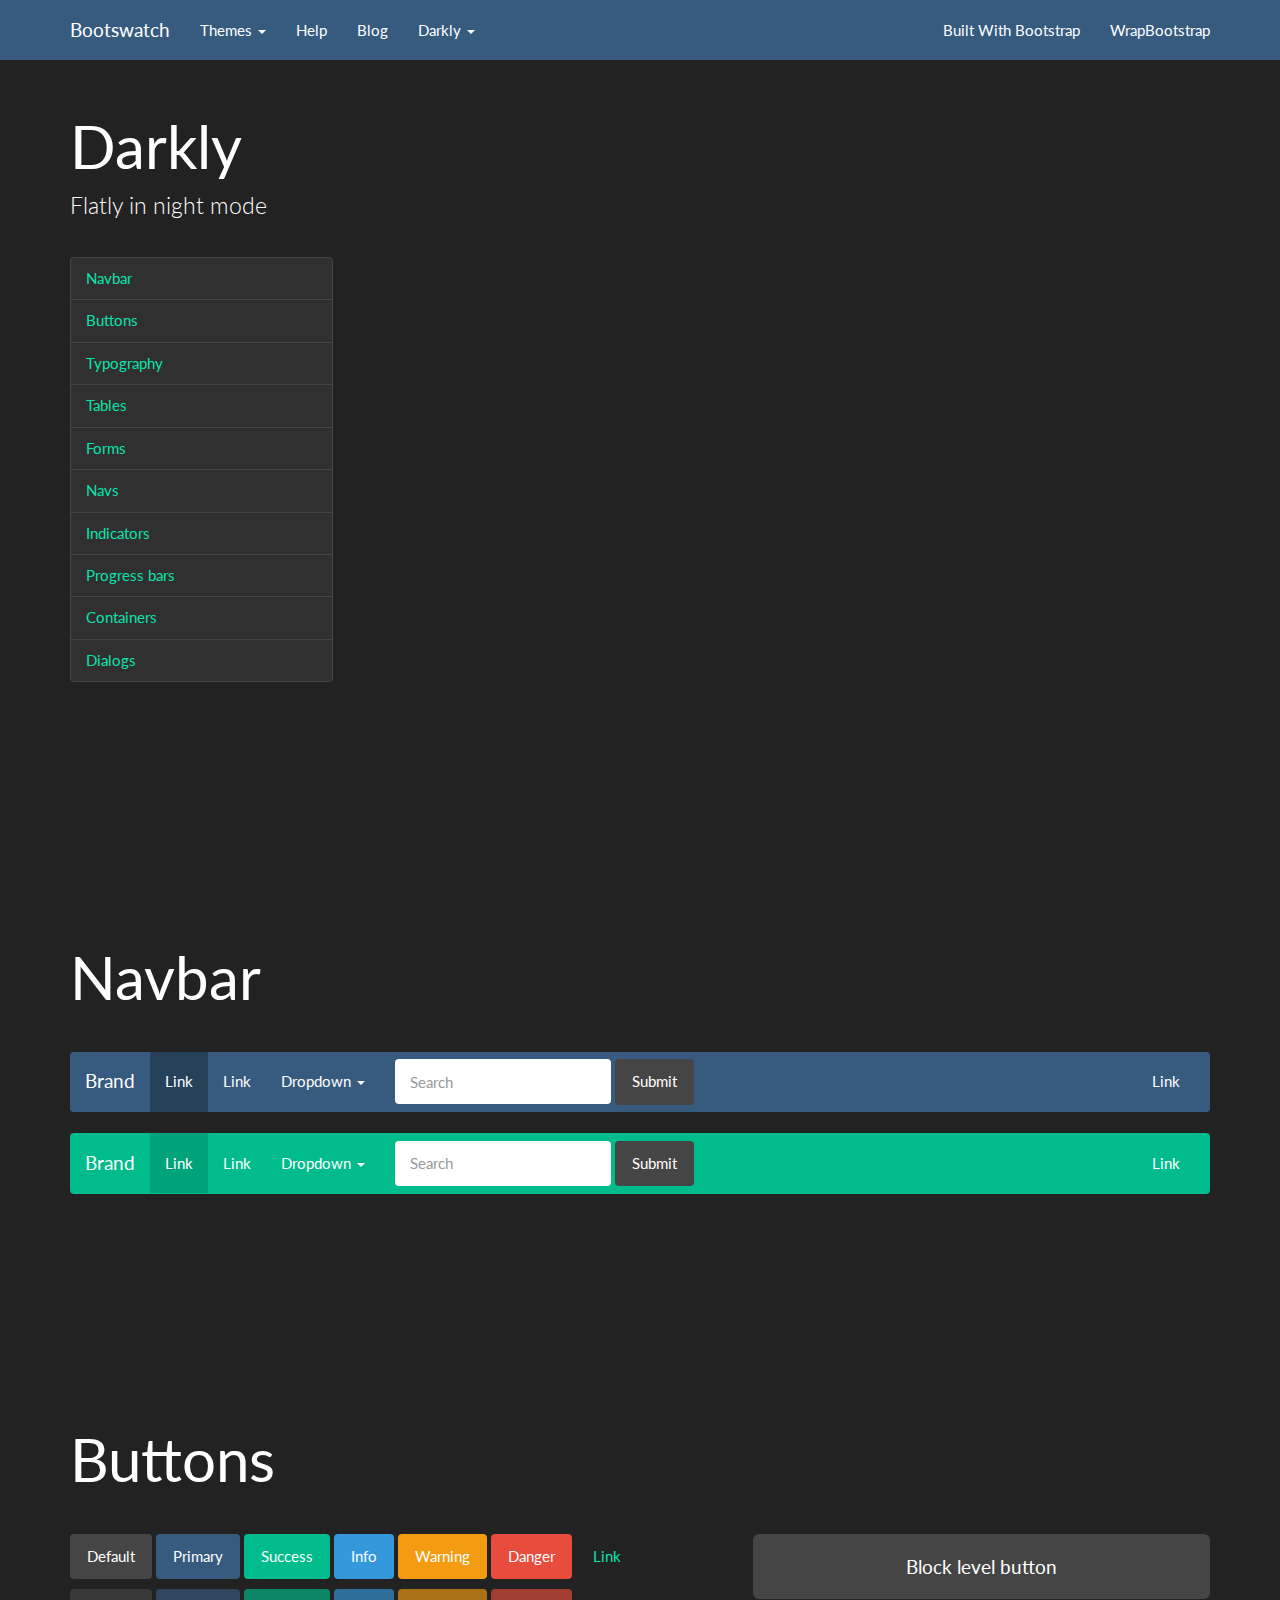
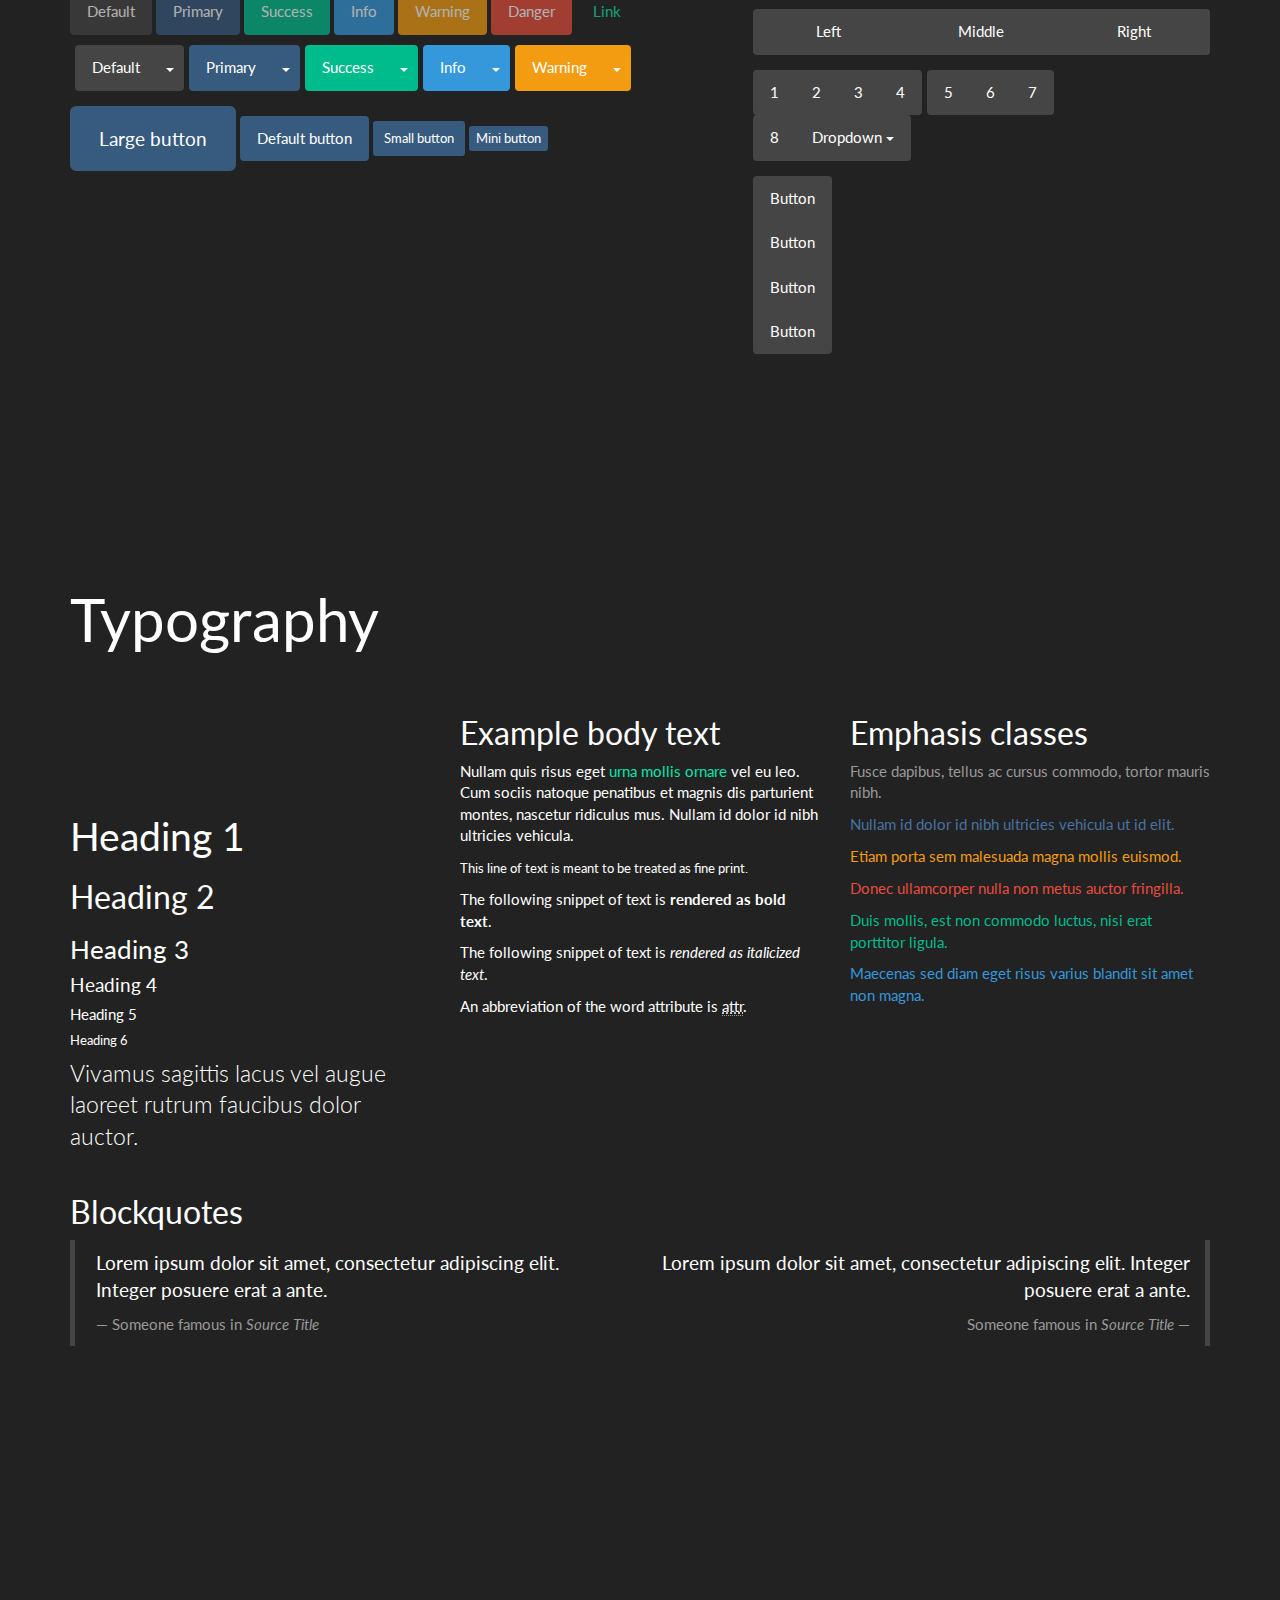
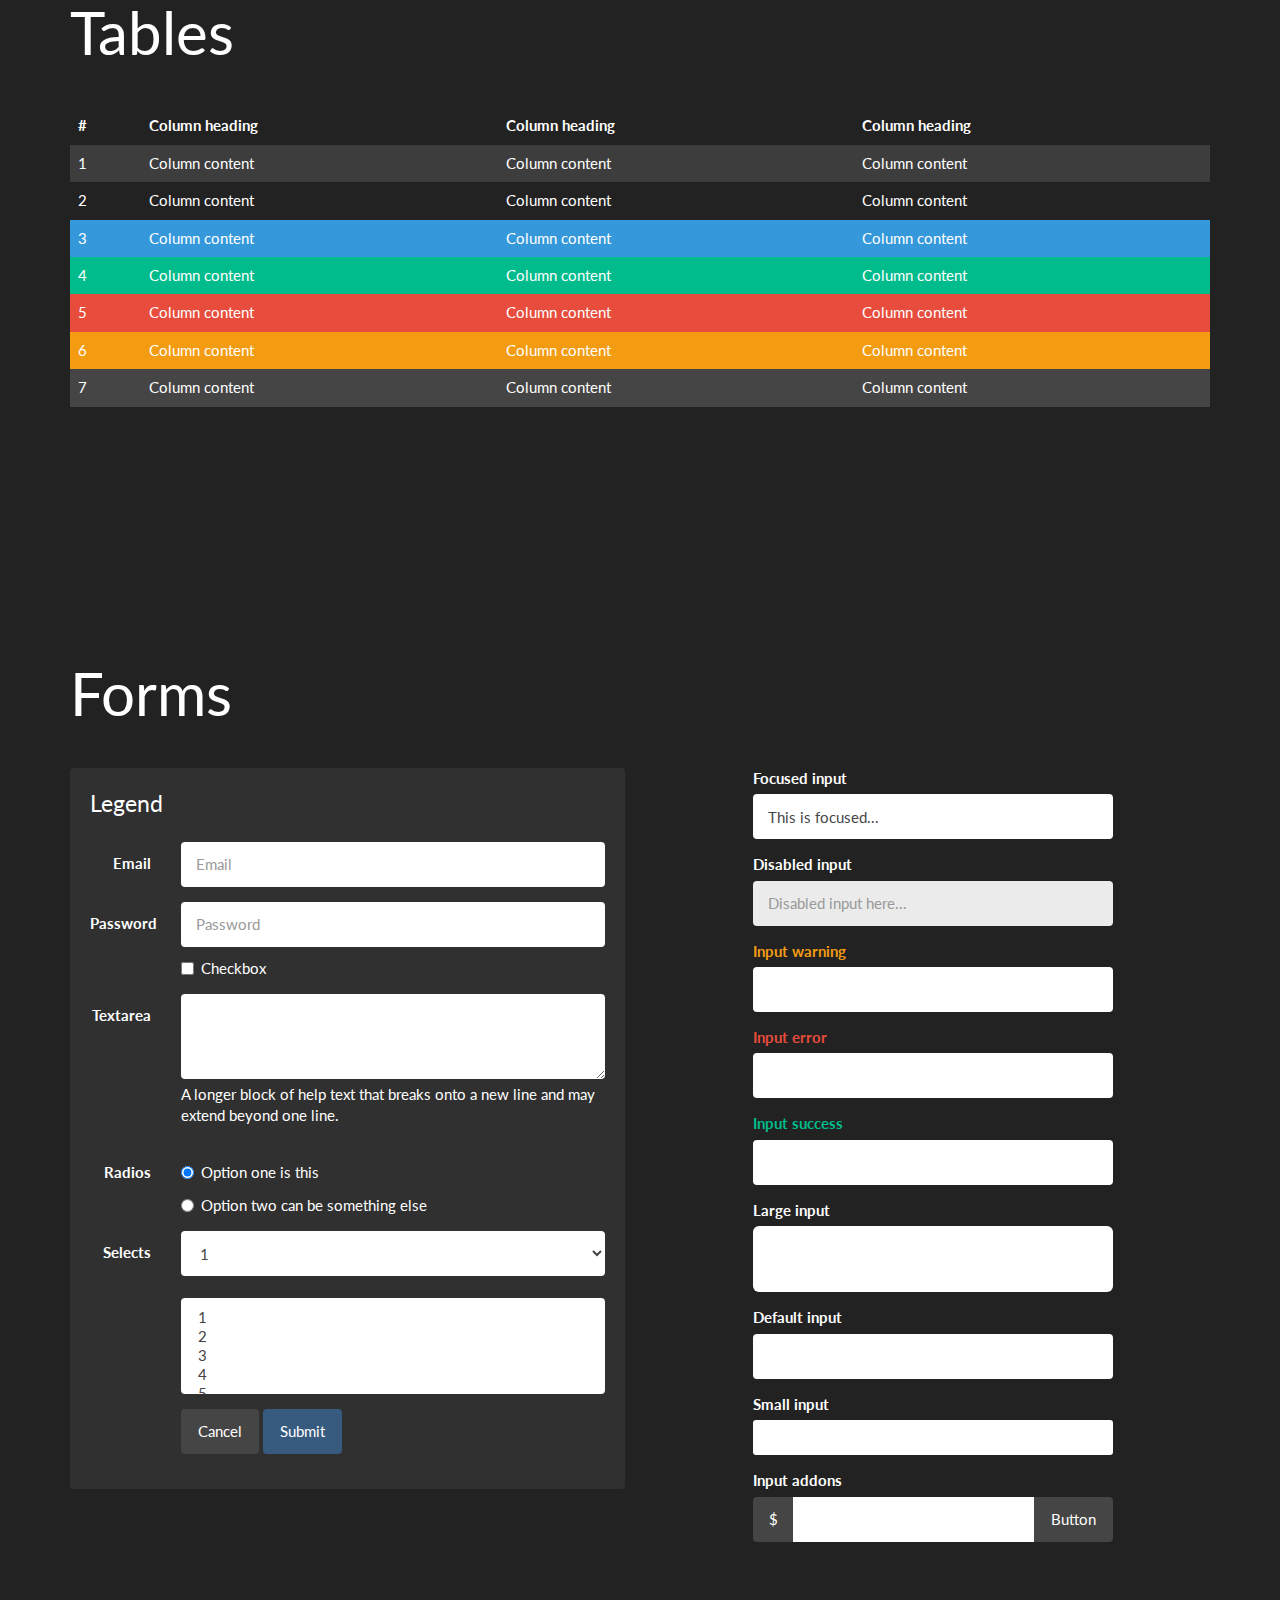
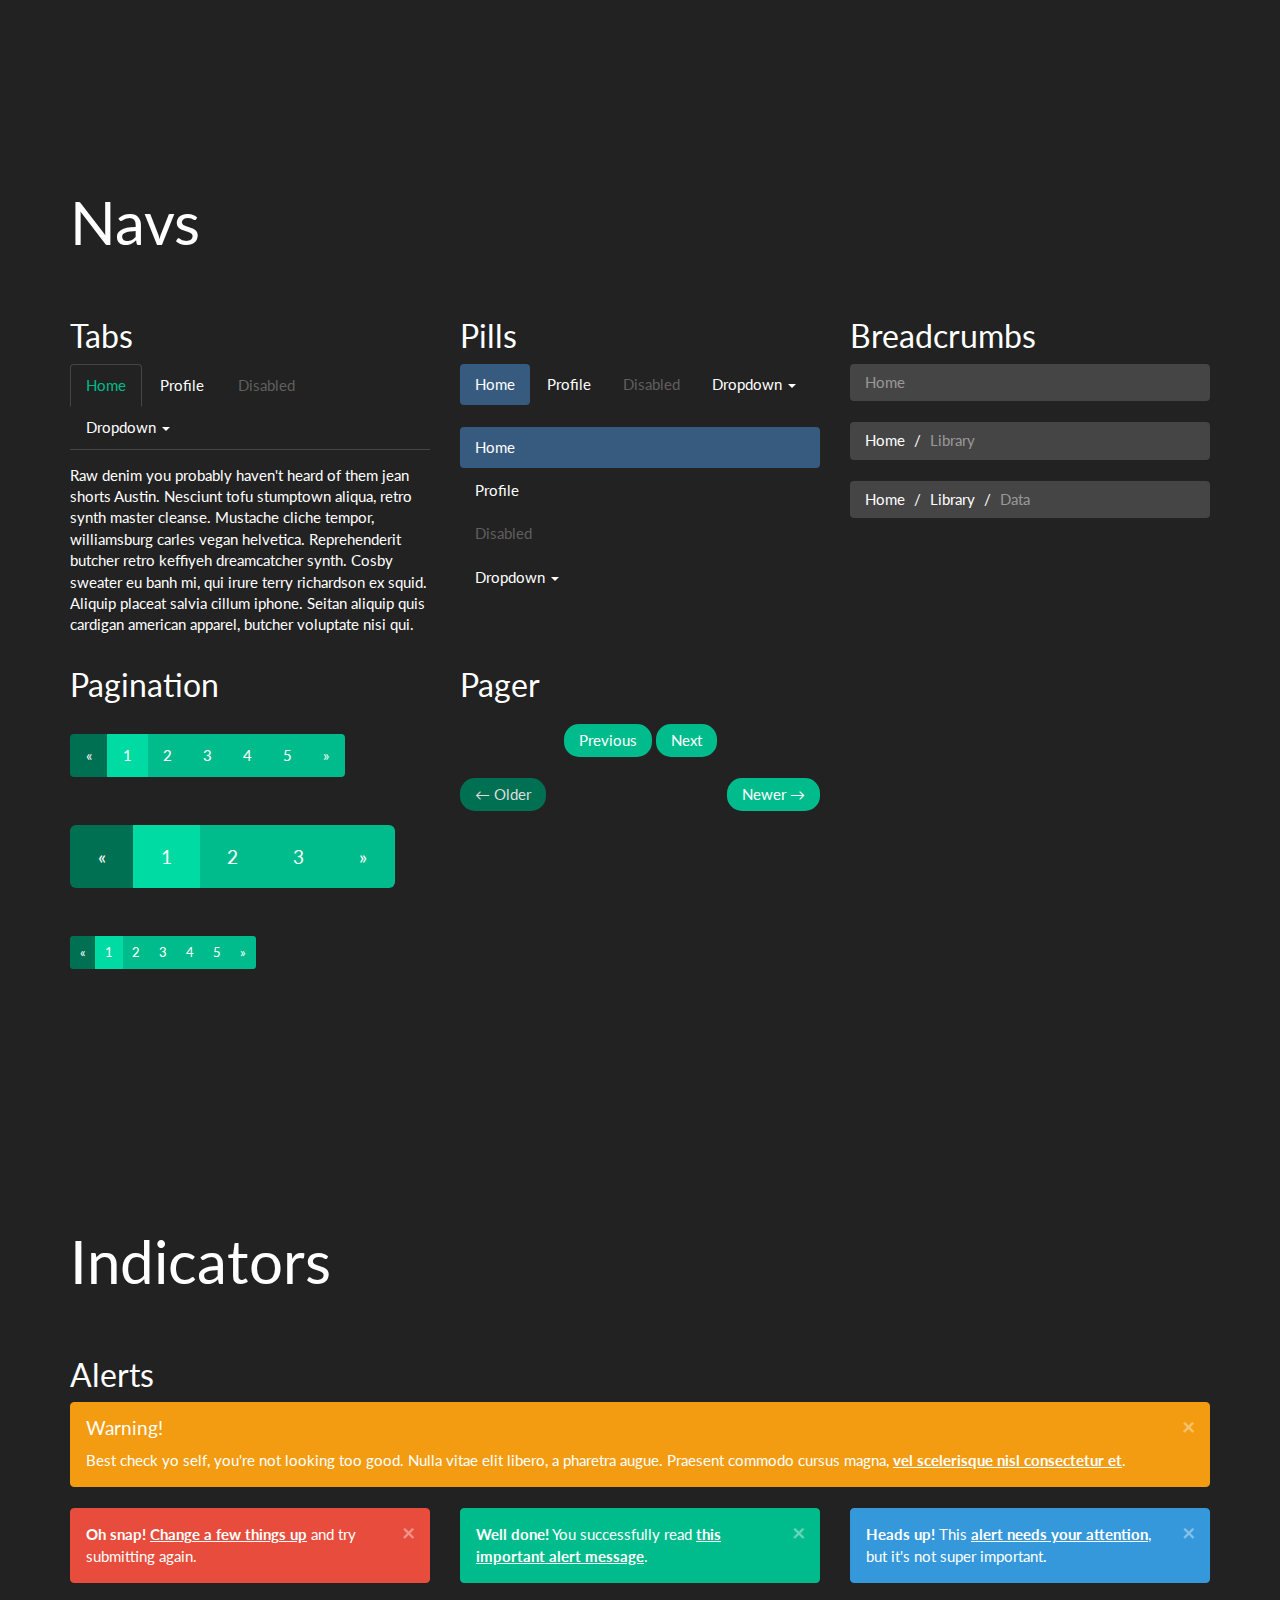
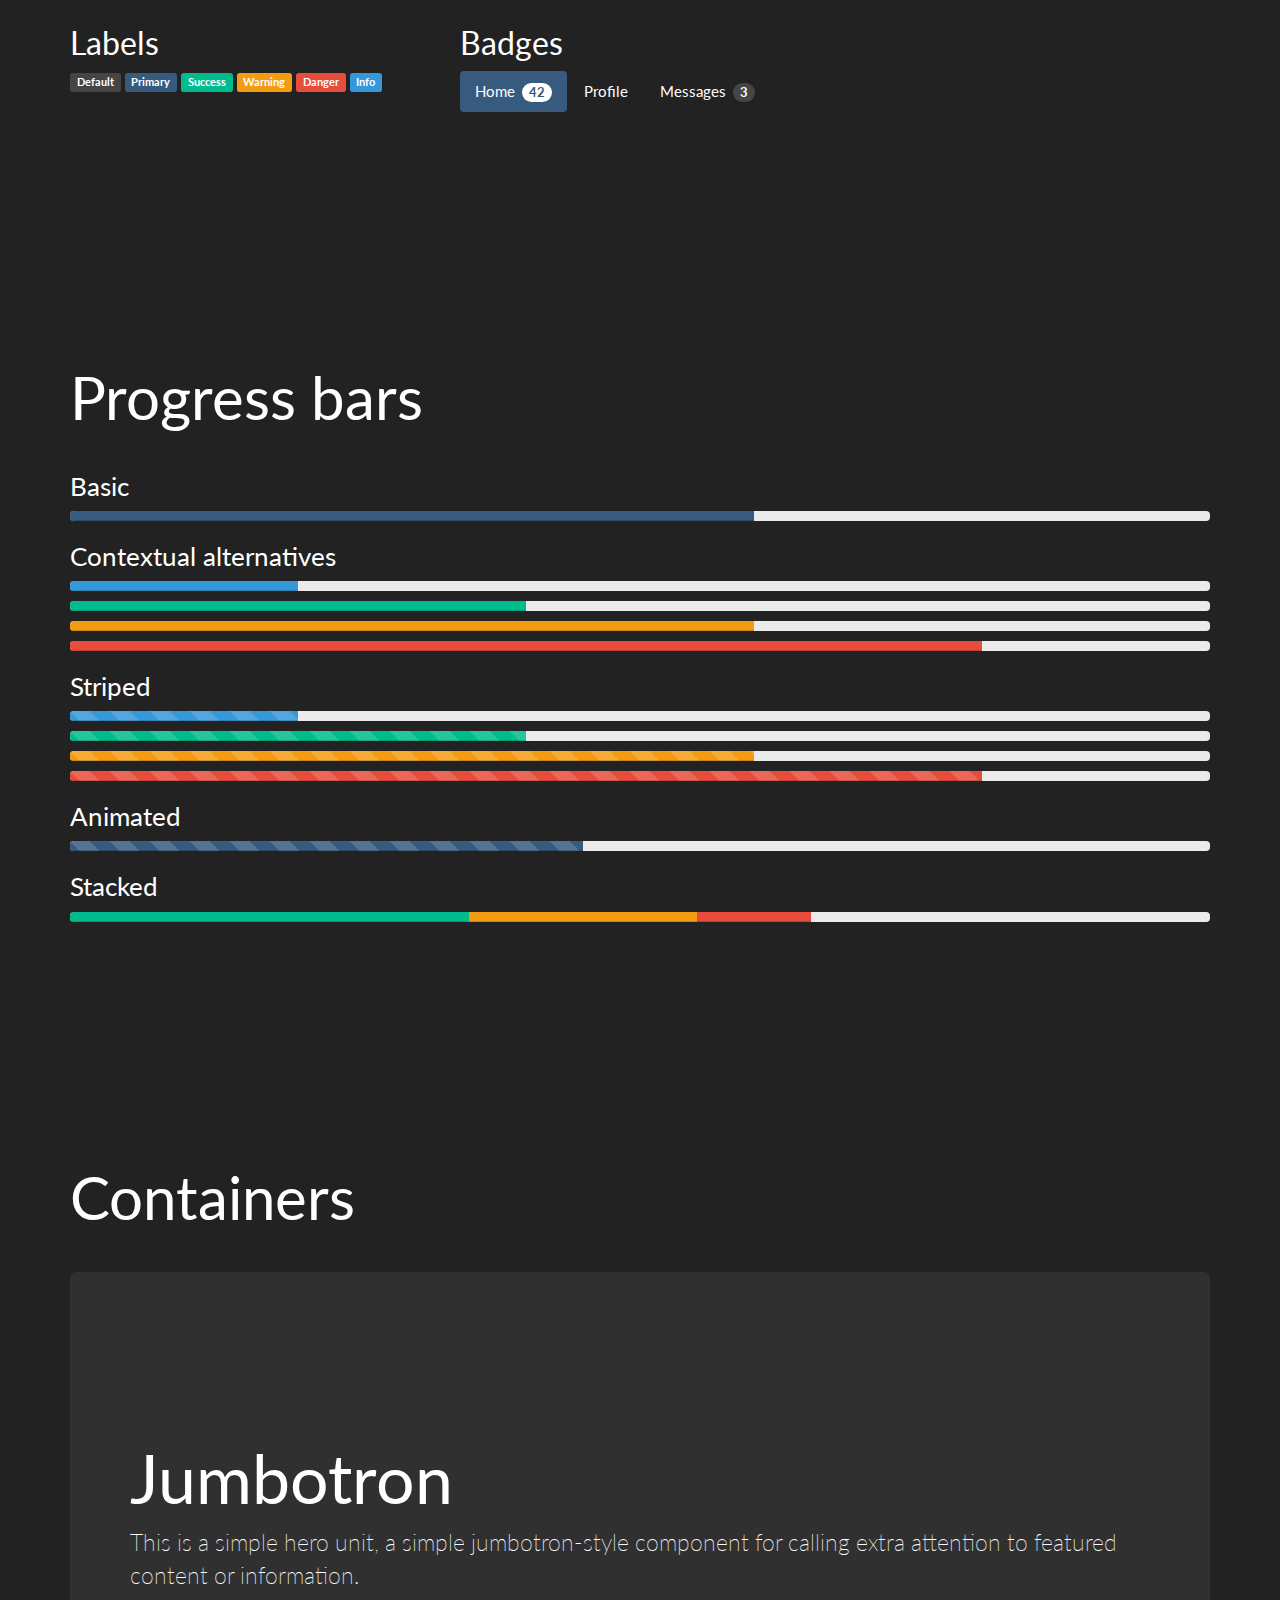
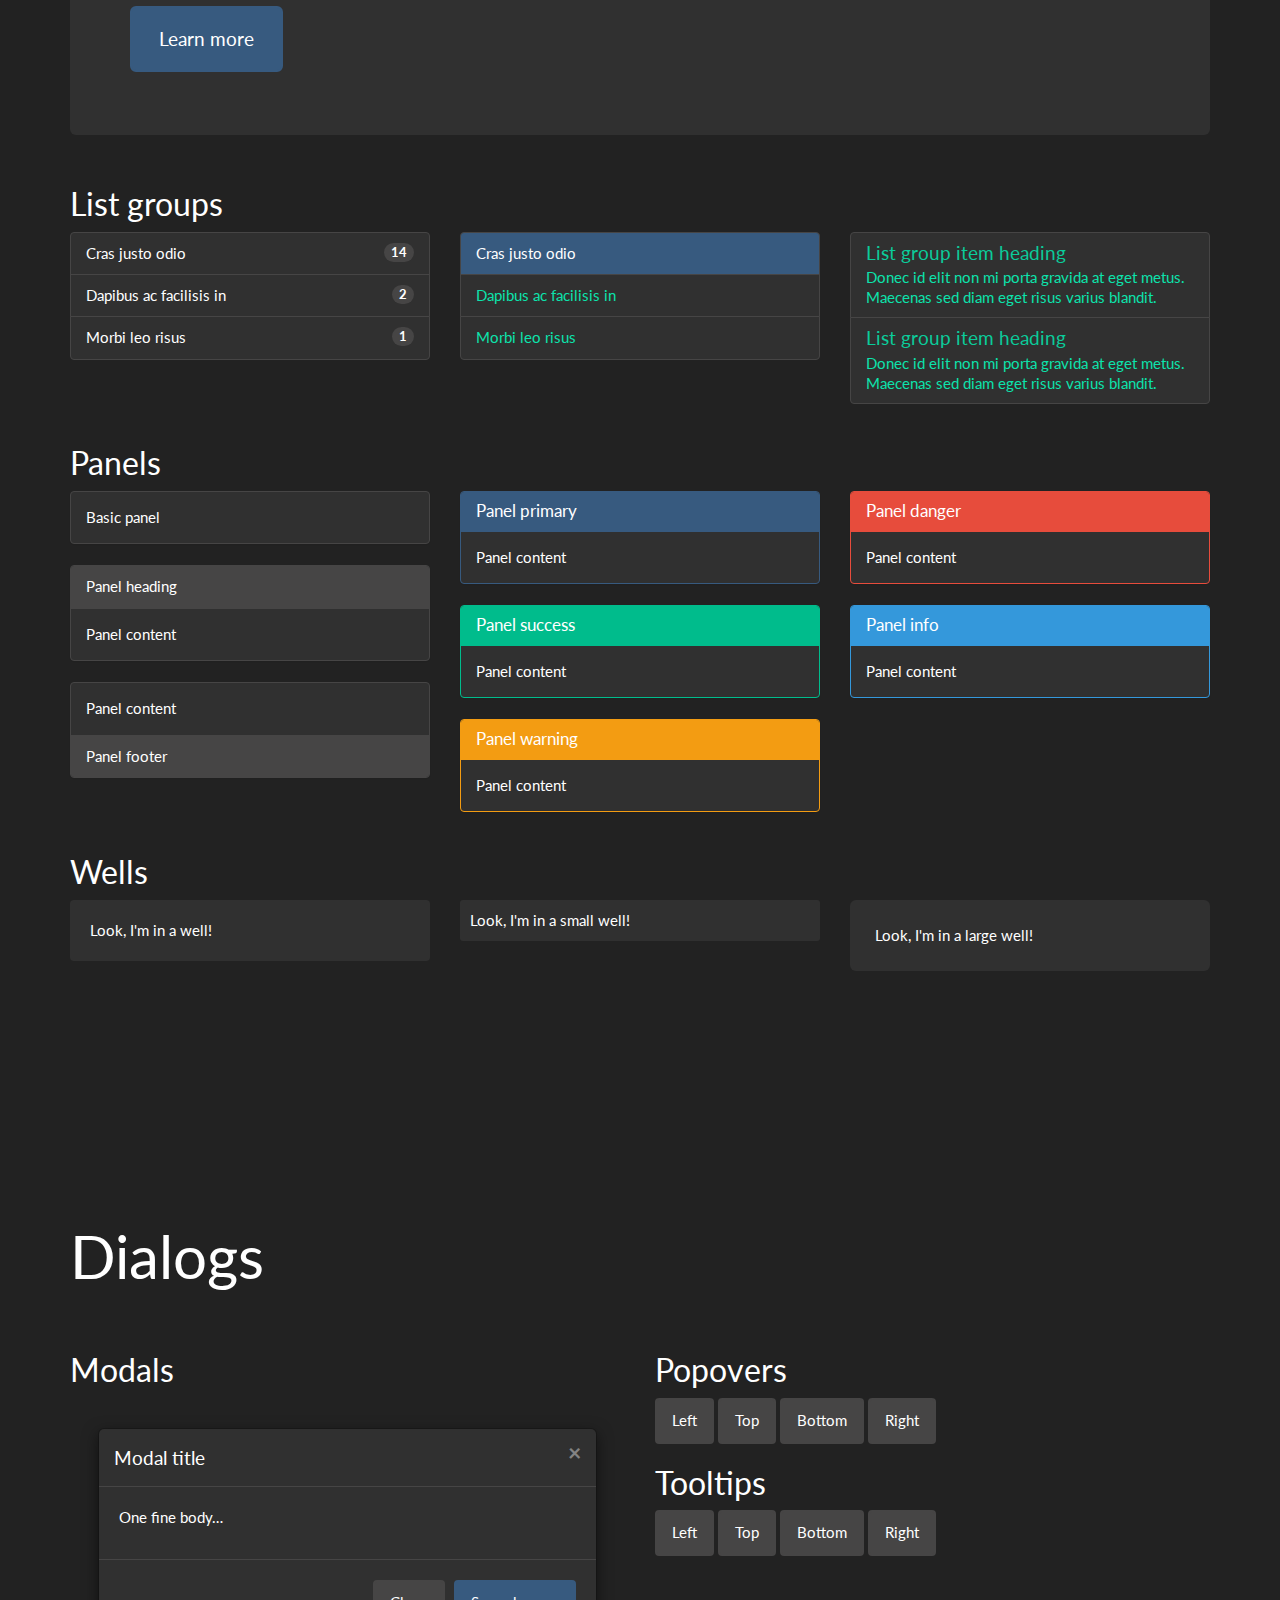
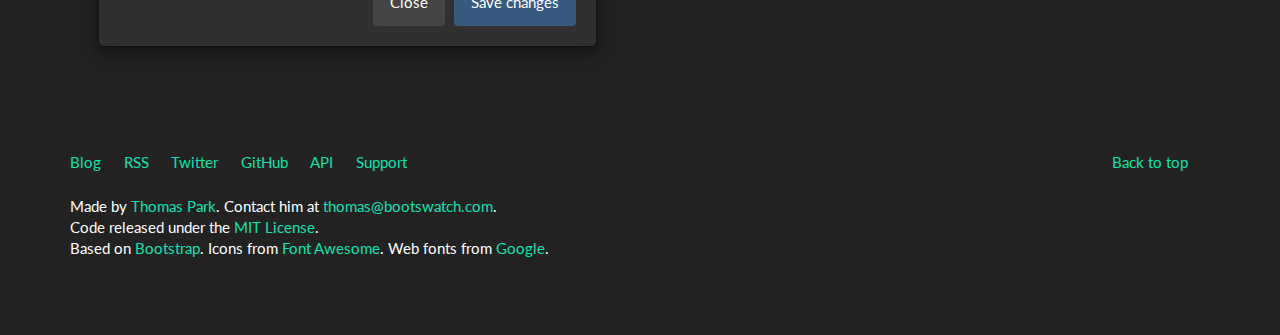
<file: 10/html5_8-master/lib/bootswatch/darkly/index.html>
<!DOCTYPE html>
<html lang="en">
  <head>
    <meta charset="utf-8">
    <title>Bootswatch: Darkly</title>
    <meta name="viewport" content="width=device-width, initial-scale=1">
    <meta http-equiv="X-UA-Compatible" content="IE=edge" />
    <link rel="stylesheet" href="./bootstrap.css" media="screen">
    <link rel="stylesheet" href="../assets/css/custom.min.css">
    <!-- HTML5 shim and Respond.js IE8 support of HTML5 elements and media queries -->
    <!--[if lt IE 9]>
      <script src="../bower_components/html5shiv/dist/html5shiv.js"></script>
      <script src="../bower_components/respond/dest/respond.min.js"></script>
    <![endif]-->
    <script>

     var _gaq = _gaq || [];
      _gaq.push(['_setAccount', 'UA-23019901-1']);
      _gaq.push(['_setDomainName', "bootswatch.com"]);
        _gaq.push(['_setAllowLinker', true]);
      _gaq.push(['_trackPageview']);

     (function() {
       var ga = document.createElement('script'); ga.type = 'text/javascript'; ga.async = true;
       ga.src = ('https:' == document.location.protocol ? 'https://ssl' : 'http://www') + '.google-analytics.com/ga.js';
       var s = document.getElementsByTagName('script')[0]; s.parentNode.insertBefore(ga, s);
     })();

    </script>
  </head>
  <body>
    <div class="navbar navbar-default navbar-fixed-top">
      <div class="container">
        <div class="navbar-header">
          <a href="../" class="navbar-brand">Bootswatch</a>
          <button class="navbar-toggle" type="button" data-toggle="collapse" data-target="#navbar-main">
            <span class="icon-bar"></span>
            <span class="icon-bar"></span>
            <span class="icon-bar"></span>
          </button>
        </div>
        <div class="navbar-collapse collapse" id="navbar-main">
          <ul class="nav navbar-nav">
            <li class="dropdown">
              <a class="dropdown-toggle" data-toggle="dropdown" href="#" id="themes">Themes <span class="caret"></span></a>
              <ul class="dropdown-menu" aria-labelledby="themes">
                <li><a href="../default/">Default</a></li>
                <li class="divider"></li>
                <li><a href="../cerulean/">Cerulean</a></li>
                <li><a href="../cosmo/">Cosmo</a></li>
                <li><a href="../cyborg/">Cyborg</a></li>
                <li><a href="../darkly/">Darkly</a></li>
                <li><a href="../flatly/">Flatly</a></li>
                <li><a href="../journal/">Journal</a></li>
                <li><a href="../lumen/">Lumen</a></li>
                <li><a href="../paper/">Paper</a></li>
                <li><a href="../readable/">Readable</a></li>
                <li><a href="../sandstone/">Sandstone</a></li>
                <li><a href="../simplex/">Simplex</a></li>
                <li><a href="../slate/">Slate</a></li>
                <li><a href="../spacelab/">Spacelab</a></li>
                <li><a href="../superhero/">Superhero</a></li>
                <li><a href="../united/">United</a></li>
                <li><a href="../yeti/">Yeti</a></li>
              </ul>
            </li>
            <li>
              <a href="../help/">Help</a>
            </li>
            <li>
              <a href="http://news.bootswatch.com">Blog</a>
            </li>
            <li class="dropdown">
              <a class="dropdown-toggle" data-toggle="dropdown" href="#" id="download">Darkly <span class="caret"></span></a>
              <ul class="dropdown-menu" aria-labelledby="download">
                <li><a href="http://jsfiddle.net/bootswatch/1172d9hh/">Open Sandbox</a></li>
                <li class="divider"></li>
                <li><a href="./bootstrap.min.css">bootstrap.min.css</a></li>
                <li><a href="./bootstrap.css">bootstrap.css</a></li>
                <li class="divider"></li>
                <li><a href="./variables.less">variables.less</a></li>
                <li><a href="./bootswatch.less">bootswatch.less</a></li>
                <li class="divider"></li>
                <li><a href="./_variables.scss">_variables.scss</a></li>
                <li><a href="./_bootswatch.scss">_bootswatch.scss</a></li>
              </ul>
            </li>
          </ul>

          <ul class="nav navbar-nav navbar-right">
            <li><a href="http://builtwithbootstrap.com/" target="_blank">Built With Bootstrap</a></li>
            <li><a href="https://wrapbootstrap.com/?ref=bsw" target="_blank">WrapBootstrap</a></li>
          </ul>

        </div>
      </div>
    </div>


    <div class="container">

      <div class="page-header" id="banner">
        <div class="row">
          <div class="col-lg-8 col-md-7 col-sm-6">
            <h1>Darkly</h1>
            <p class="lead">Flatly in night mode</p>
          </div>
          <div class="col-lg-4 col-md-5 col-sm-6">
            <div class="sponsor">
              <script async type="text/javascript" src="//cdn.carbonads.com/carbon.js?zoneid=1673&serve=C6AILKT&placement=bootswatchcom" id="_carbonads_js"></script>
            </div>
          </div>
        </div>
        <div class="row">
          <div class="col-lg-3 col-md-3 col-sm-4">
            <div class="list-group table-of-contents">
              <a class="list-group-item" href="#navbar">Navbar</a>
              <a class="list-group-item" href="#buttons">Buttons</a>
              <a class="list-group-item" href="#typography">Typography</a>
              <a class="list-group-item" href="#tables">Tables</a>
              <a class="list-group-item" href="#forms">Forms</a>
              <a class="list-group-item" href="#navs">Navs</a>
              <a class="list-group-item" href="#indicators">Indicators</a>
              <a class="list-group-item" href="#progress-bars">Progress bars</a>
              <a class="list-group-item" href="#containers">Containers</a>
              <a class="list-group-item" href="#dialogs">Dialogs</a>
            </div>
          </div>
        </div>
      </div>

      <!-- Navbar
      ================================================== -->
      <div class="bs-docs-section clearfix">
        <div class="row">
          <div class="col-lg-12">
            <div class="page-header">
              <h1 id="navbar">Navbar</h1>
            </div>

            <div class="bs-component">
              <nav class="navbar navbar-default">
                <div class="container-fluid">
                  <div class="navbar-header">
                    <button type="button" class="navbar-toggle collapsed" data-toggle="collapse" data-target="#bs-example-navbar-collapse-1">
                      <span class="sr-only">Toggle navigation</span>
                      <span class="icon-bar"></span>
                      <span class="icon-bar"></span>
                      <span class="icon-bar"></span>
                    </button>
                    <a class="navbar-brand" href="#">Brand</a>
                  </div>

                  <div class="collapse navbar-collapse" id="bs-example-navbar-collapse-1">
                    <ul class="nav navbar-nav">
                      <li class="active"><a href="#">Link <span class="sr-only">(current)</span></a></li>
                      <li><a href="#">Link</a></li>
                      <li class="dropdown">
                        <a href="#" class="dropdown-toggle" data-toggle="dropdown" role="button" aria-expanded="false">Dropdown <span class="caret"></span></a>
                        <ul class="dropdown-menu" role="menu">
                          <li><a href="#">Action</a></li>
                          <li><a href="#">Another action</a></li>
                          <li><a href="#">Something else here</a></li>
                          <li class="divider"></li>
                          <li><a href="#">Separated link</a></li>
                          <li class="divider"></li>
                          <li><a href="#">One more separated link</a></li>
                        </ul>
                      </li>
                    </ul>
                    <form class="navbar-form navbar-left" role="search">
                      <div class="form-group">
                        <input type="text" class="form-control" placeholder="Search">
                      </div>
                      <button type="submit" class="btn btn-default">Submit</button>
                    </form>
                    <ul class="nav navbar-nav navbar-right">
                      <li><a href="#">Link</a></li>
                    </ul>
                  </div>
                </div>
              </nav>
            </div>

            <div class="bs-component">
              <nav class="navbar navbar-inverse">
                <div class="container-fluid">
                  <div class="navbar-header">
                    <button type="button" class="navbar-toggle collapsed" data-toggle="collapse" data-target="#bs-example-navbar-collapse-2">
                      <span class="sr-only">Toggle navigation</span>
                      <span class="icon-bar"></span>
                      <span class="icon-bar"></span>
                      <span class="icon-bar"></span>
                    </button>
                    <a class="navbar-brand" href="#">Brand</a>
                  </div>

                  <div class="collapse navbar-collapse" id="bs-example-navbar-collapse-2">
                    <ul class="nav navbar-nav">
                      <li class="active"><a href="#">Link <span class="sr-only">(current)</span></a></li>
                      <li><a href="#">Link</a></li>
                      <li class="dropdown">
                        <a href="#" class="dropdown-toggle" data-toggle="dropdown" role="button" aria-expanded="false">Dropdown <span class="caret"></span></a>
                        <ul class="dropdown-menu" role="menu">
                          <li><a href="#">Action</a></li>
                          <li><a href="#">Another action</a></li>
                          <li><a href="#">Something else here</a></li>
                          <li class="divider"></li>
                          <li><a href="#">Separated link</a></li>
                          <li class="divider"></li>
                          <li><a href="#">One more separated link</a></li>
                        </ul>
                      </li>
                    </ul>
                    <form class="navbar-form navbar-left" role="search">
                      <div class="form-group">
                        <input type="text" class="form-control" placeholder="Search">
                      </div>
                      <button type="submit" class="btn btn-default">Submit</button>
                    </form>
                    <ul class="nav navbar-nav navbar-right">
                      <li><a href="#">Link</a></li>
                    </ul>
                  </div>
                </div>
              </nav>
            </div><!-- /example -->

          </div>
        </div>
      </div>


      <!-- Buttons
      ================================================== -->
      <div class="bs-docs-section">
        <div class="page-header">
          <div class="row">
            <div class="col-lg-12">
              <h1 id="buttons">Buttons</h1>
            </div>
          </div>
        </div>

        <div class="row">
          <div class="col-lg-7">

            <p class="bs-component">
              <a href="#" class="btn btn-default">Default</a>
              <a href="#" class="btn btn-primary">Primary</a>
              <a href="#" class="btn btn-success">Success</a>
              <a href="#" class="btn btn-info">Info</a>
              <a href="#" class="btn btn-warning">Warning</a>
              <a href="#" class="btn btn-danger">Danger</a>
              <a href="#" class="btn btn-link">Link</a>
            </p>

            <p class="bs-component">
              <a href="#" class="btn btn-default disabled">Default</a>
              <a href="#" class="btn btn-primary disabled">Primary</a>
              <a href="#" class="btn btn-success disabled">Success</a>
              <a href="#" class="btn btn-info disabled">Info</a>
              <a href="#" class="btn btn-warning disabled">Warning</a>
              <a href="#" class="btn btn-danger disabled">Danger</a>
              <a href="#" class="btn btn-link disabled">Link</a>
            </p>


            <div style="margin-bottom: 15px;">
              <div class="btn-toolbar bs-component" style="margin: 0;">
                <div class="btn-group">
                  <a href="#" class="btn btn-default">Default</a>
                  <a href="#" class="btn btn-default dropdown-toggle" data-toggle="dropdown"><span class="caret"></span></a>
                  <ul class="dropdown-menu">
                    <li><a href="#">Action</a></li>
                    <li><a href="#">Another action</a></li>
                    <li><a href="#">Something else here</a></li>
                    <li class="divider"></li>
                    <li><a href="#">Separated link</a></li>
                  </ul>
                </div>

                <div class="btn-group">
                  <a href="#" class="btn btn-primary">Primary</a>
                  <a href="#" class="btn btn-primary dropdown-toggle" data-toggle="dropdown"><span class="caret"></span></a>
                  <ul class="dropdown-menu">
                    <li><a href="#">Action</a></li>
                    <li><a href="#">Another action</a></li>
                    <li><a href="#">Something else here</a></li>
                    <li class="divider"></li>
                    <li><a href="#">Separated link</a></li>
                  </ul>
                </div>

                <div class="btn-group">
                  <a href="#" class="btn btn-success">Success</a>
                  <a href="#" class="btn btn-success dropdown-toggle" data-toggle="dropdown"><span class="caret"></span></a>
                  <ul class="dropdown-menu">
                    <li><a href="#">Action</a></li>
                    <li><a href="#">Another action</a></li>
                    <li><a href="#">Something else here</a></li>
                    <li class="divider"></li>
                    <li><a href="#">Separated link</a></li>
                  </ul>
                </div>

                <div class="btn-group">
                  <a href="#" class="btn btn-info">Info</a>
                  <a href="#" class="btn btn-info dropdown-toggle" data-toggle="dropdown"><span class="caret"></span></a>
                  <ul class="dropdown-menu">
                    <li><a href="#">Action</a></li>
                    <li><a href="#">Another action</a></li>
                    <li><a href="#">Something else here</a></li>
                    <li class="divider"></li>
                    <li><a href="#">Separated link</a></li>
                  </ul>
                </div>

                <div class="btn-group">
                  <a href="#" class="btn btn-warning">Warning</a>
                  <a href="#" class="btn btn-warning dropdown-toggle" data-toggle="dropdown"><span class="caret"></span></a>
                  <ul class="dropdown-menu">
                    <li><a href="#">Action</a></li>
                    <li><a href="#">Another action</a></li>
                    <li><a href="#">Something else here</a></li>
                    <li class="divider"></li>
                    <li><a href="#">Separated link</a></li>
                  </ul>
                </div>
              </div>
            </div>

            <p class="bs-component">
              <a href="#" class="btn btn-primary btn-lg">Large button</a>
              <a href="#" class="btn btn-primary">Default button</a>
              <a href="#" class="btn btn-primary btn-sm">Small button</a>
              <a href="#" class="btn btn-primary btn-xs">Mini button</a>
            </p>

          </div>
          <div class="col-lg-5">

            <p class="bs-component">
              <a href="#" class="btn btn-default btn-lg btn-block">Block level button</a>
            </p>


            <div class="bs-component" style="margin-bottom: 15px;">
              <div class="btn-group btn-group-justified">
                <a href="#" class="btn btn-default">Left</a>
                <a href="#" class="btn btn-default">Middle</a>
                <a href="#" class="btn btn-default">Right</a>
              </div>
            </div>

            <div class="bs-component" style="margin-bottom: 15px;">
              <div class="btn-toolbar">
                <div class="btn-group">
                  <a href="#" class="btn btn-default">1</a>
                  <a href="#" class="btn btn-default">2</a>
                  <a href="#" class="btn btn-default">3</a>
                  <a href="#" class="btn btn-default">4</a>
                </div>

                <div class="btn-group">
                  <a href="#" class="btn btn-default">5</a>
                  <a href="#" class="btn btn-default">6</a>
                  <a href="#" class="btn btn-default">7</a>
                </div>

                <div class="btn-group">
                  <a href="#" class="btn btn-default">8</a>
                  <div class="btn-group">
                    <a href="#" class="btn btn-default dropdown-toggle" data-toggle="dropdown">
                      Dropdown
                      <span class="caret"></span>
                    </a>
                    <ul class="dropdown-menu">
                      <li><a href="#">Dropdown link</a></li>
                      <li><a href="#">Dropdown link</a></li>
                      <li><a href="#">Dropdown link</a></li>
                     </ul>
                  </div>
                </div>
              </div>
            </div>

            <div class="bs-component">
              <div class="btn-group-vertical">
                  <a href="#" class="btn btn-default">Button</a>
                  <a href="#" class="btn btn-default">Button</a>
                  <a href="#" class="btn btn-default">Button</a>
                  <a href="#" class="btn btn-default">Button</a>
              </div>
            </div>

          </div>
        </div>
      </div>

      <!-- Typography
      ================================================== -->
      <div class="bs-docs-section">
        <div class="row">
          <div class="col-lg-12">
            <div class="page-header">
              <h1 id="typography">Typography</h1>
            </div>
          </div>
        </div>

        <!-- Headings -->

        <div class="row">
          <div class="col-lg-4">
            <div class="bs-component">
              <h1>Heading 1</h1>
              <h2>Heading 2</h2>
              <h3>Heading 3</h3>
              <h4>Heading 4</h4>
              <h5>Heading 5</h5>
              <h6>Heading 6</h6>
              <p class="lead">Vivamus sagittis lacus vel augue laoreet rutrum faucibus dolor auctor.</p>
            </div>
          </div>
          <div class="col-lg-4">
            <div class="bs-component">
              <h2>Example body text</h2>
              <p>Nullam quis risus eget <a href="#">urna mollis ornare</a> vel eu leo. Cum sociis natoque penatibus et magnis dis parturient montes, nascetur ridiculus mus. Nullam id dolor id nibh ultricies vehicula.</p>
              <p><small>This line of text is meant to be treated as fine print.</small></p>
              <p>The following snippet of text is <strong>rendered as bold text</strong>.</p>
              <p>The following snippet of text is <em>rendered as italicized text</em>.</p>
              <p>An abbreviation of the word attribute is <abbr title="attribute">attr</abbr>.</p>
            </div>

          </div>
          <div class="col-lg-4">
            <div class="bs-component">
              <h2>Emphasis classes</h2>
              <p class="text-muted">Fusce dapibus, tellus ac cursus commodo, tortor mauris nibh.</p>
              <p class="text-primary">Nullam id dolor id nibh ultricies vehicula ut id elit.</p>
              <p class="text-warning">Etiam porta sem malesuada magna mollis euismod.</p>
              <p class="text-danger">Donec ullamcorper nulla non metus auctor fringilla.</p>
              <p class="text-success">Duis mollis, est non commodo luctus, nisi erat porttitor ligula.</p>
              <p class="text-info">Maecenas sed diam eget risus varius blandit sit amet non magna.</p>
            </div>

          </div>
        </div>

        <!-- Blockquotes -->

        <div class="row">
          <div class="col-lg-12">
            <h2 id="type-blockquotes">Blockquotes</h2>
          </div>
        </div>
        <div class="row">
          <div class="col-lg-6">
            <div class="bs-component">
              <blockquote>
                <p>Lorem ipsum dolor sit amet, consectetur adipiscing elit. Integer posuere erat a ante.</p>
                <small>Someone famous in <cite title="Source Title">Source Title</cite></small>
              </blockquote>
            </div>
          </div>
          <div class="col-lg-6">
            <div class="bs-component">
              <blockquote class="blockquote-reverse">
                <p>Lorem ipsum dolor sit amet, consectetur adipiscing elit. Integer posuere erat a ante.</p>
                <small>Someone famous in <cite title="Source Title">Source Title</cite></small>
              </blockquote>
            </div>
          </div>
        </div>
      </div>

      <!-- Tables
      ================================================== -->
      <div class="bs-docs-section">

        <div class="row">
          <div class="col-lg-12">
            <div class="page-header">
              <h1 id="tables">Tables</h1>
            </div>

            <div class="bs-component">
              <table class="table table-striped table-hover ">
                <thead>
                  <tr>
                    <th>#</th>
                    <th>Column heading</th>
                    <th>Column heading</th>
                    <th>Column heading</th>
                  </tr>
                </thead>
                <tbody>
                  <tr>
                    <td>1</td>
                    <td>Column content</td>
                    <td>Column content</td>
                    <td>Column content</td>
                  </tr>
                  <tr>
                    <td>2</td>
                    <td>Column content</td>
                    <td>Column content</td>
                    <td>Column content</td>
                  </tr>
                  <tr class="info">
                    <td>3</td>
                    <td>Column content</td>
                    <td>Column content</td>
                    <td>Column content</td>
                  </tr>
                  <tr class="success">
                    <td>4</td>
                    <td>Column content</td>
                    <td>Column content</td>
                    <td>Column content</td>
                  </tr>
                  <tr class="danger">
                    <td>5</td>
                    <td>Column content</td>
                    <td>Column content</td>
                    <td>Column content</td>
                  </tr>
                  <tr class="warning">
                    <td>6</td>
                    <td>Column content</td>
                    <td>Column content</td>
                    <td>Column content</td>
                  </tr>
                  <tr class="active">
                    <td>7</td>
                    <td>Column content</td>
                    <td>Column content</td>
                    <td>Column content</td>
                  </tr>
                </tbody>
              </table> 
            </div><!-- /example -->
          </div>
        </div>
      </div>

      <!-- Forms
      ================================================== -->
      <div class="bs-docs-section">
        <div class="row">
          <div class="col-lg-12">
            <div class="page-header">
              <h1 id="forms">Forms</h1>
            </div>
          </div>
        </div>

        <div class="row">
          <div class="col-lg-6">
            <div class="well bs-component">
              <form class="form-horizontal">
                <fieldset>
                  <legend>Legend</legend>
                  <div class="form-group">
                    <label for="inputEmail" class="col-lg-2 control-label">Email</label>
                    <div class="col-lg-10">
                      <input type="text" class="form-control" id="inputEmail" placeholder="Email">
                    </div>
                  </div>
                  <div class="form-group">
                    <label for="inputPassword" class="col-lg-2 control-label">Password</label>
                    <div class="col-lg-10">
                      <input type="password" class="form-control" id="inputPassword" placeholder="Password">
                      <div class="checkbox">
                        <label>
                          <input type="checkbox"> Checkbox
                        </label>
                      </div>
                    </div>
                  </div>
                  <div class="form-group">
                    <label for="textArea" class="col-lg-2 control-label">Textarea</label>
                    <div class="col-lg-10">
                      <textarea class="form-control" rows="3" id="textArea"></textarea>
                      <span class="help-block">A longer block of help text that breaks onto a new line and may extend beyond one line.</span>
                    </div>
                  </div>
                  <div class="form-group">
                    <label class="col-lg-2 control-label">Radios</label>
                    <div class="col-lg-10">
                      <div class="radio">
                        <label>
                          <input type="radio" name="optionsRadios" id="optionsRadios1" value="option1" checked="">
                          Option one is this
                        </label>
                      </div>
                      <div class="radio">
                        <label>
                          <input type="radio" name="optionsRadios" id="optionsRadios2" value="option2">
                          Option two can be something else
                        </label>
                      </div>
                    </div>
                  </div>
                  <div class="form-group">
                    <label for="select" class="col-lg-2 control-label">Selects</label>
                    <div class="col-lg-10">
                      <select class="form-control" id="select">
                        <option>1</option>
                        <option>2</option>
                        <option>3</option>
                        <option>4</option>
                        <option>5</option>
                      </select>
                      <br>
                      <select multiple="" class="form-control">
                        <option>1</option>
                        <option>2</option>
                        <option>3</option>
                        <option>4</option>
                        <option>5</option>
                      </select>
                    </div>
                  </div>
                  <div class="form-group">
                    <div class="col-lg-10 col-lg-offset-2">
                      <button type="reset" class="btn btn-default">Cancel</button>
                      <button type="submit" class="btn btn-primary">Submit</button>
                    </div>
                  </div>
                </fieldset>
              </form>
            </div>
          </div>
          <div class="col-lg-4 col-lg-offset-1">

              <form class="bs-component">
                <div class="form-group">
                  <label class="control-label" for="focusedInput">Focused input</label>
                  <input class="form-control" id="focusedInput" type="text" value="This is focused...">
                </div>

                <div class="form-group">
                  <label class="control-label" for="disabledInput">Disabled input</label>
                  <input class="form-control" id="disabledInput" type="text" placeholder="Disabled input here..." disabled="">
                </div>

                <div class="form-group has-warning">
                  <label class="control-label" for="inputWarning">Input warning</label>
                  <input type="text" class="form-control" id="inputWarning">
                </div>

                <div class="form-group has-error">
                  <label class="control-label" for="inputError">Input error</label>
                  <input type="text" class="form-control" id="inputError">
                </div>

                <div class="form-group has-success">
                  <label class="control-label" for="inputSuccess">Input success</label>
                  <input type="text" class="form-control" id="inputSuccess">
                </div>

                <div class="form-group">
                  <label class="control-label" for="inputLarge">Large input</label>
                  <input class="form-control input-lg" type="text" id="inputLarge">
                </div>

                <div class="form-group">
                  <label class="control-label" for="inputDefault">Default input</label>
                  <input type="text" class="form-control" id="inputDefault">
                </div>

                <div class="form-group">
                  <label class="control-label" for="inputSmall">Small input</label>
                  <input class="form-control input-sm" type="text" id="inputSmall">
                </div>

                <div class="form-group">
                  <label class="control-label">Input addons</label>
                  <div class="input-group">
                    <span class="input-group-addon">$</span>
                    <input type="text" class="form-control">
                    <span class="input-group-btn">
                      <button class="btn btn-default" type="button">Button</button>
                    </span>
                  </div>
                </div>
              </form>

          </div>
        </div>
      </div>

      <!-- Navs
      ================================================== -->
      <div class="bs-docs-section">

        <div class="row">
          <div class="col-lg-12">
            <div class="page-header">
              <h1 id="navs">Navs</h1>
            </div>
          </div>
        </div>

        <div class="row">
          <div class="col-lg-4">
            <h2 id="nav-tabs">Tabs</h2>
            <div class="bs-component">
              <ul class="nav nav-tabs">
                <li class="active"><a href="#home" data-toggle="tab">Home</a></li>
                <li><a href="#profile" data-toggle="tab">Profile</a></li>
                <li class="disabled"><a>Disabled</a></li>
                <li class="dropdown">
                  <a class="dropdown-toggle" data-toggle="dropdown" href="#">
                    Dropdown <span class="caret"></span>
                  </a>
                  <ul class="dropdown-menu">
                    <li><a href="#dropdown1" data-toggle="tab">Action</a></li>
                    <li class="divider"></li>
                    <li><a href="#dropdown2" data-toggle="tab">Another action</a></li>
                  </ul>
                </li>
              </ul>
              <div id="myTabContent" class="tab-content">
                <div class="tab-pane fade active in" id="home">
                  <p>Raw denim you probably haven't heard of them jean shorts Austin. Nesciunt tofu stumptown aliqua, retro synth master cleanse. Mustache cliche tempor, williamsburg carles vegan helvetica. Reprehenderit butcher retro keffiyeh dreamcatcher synth. Cosby sweater eu banh mi, qui irure terry richardson ex squid. Aliquip placeat salvia cillum iphone. Seitan aliquip quis cardigan american apparel, butcher voluptate nisi qui.</p>
                </div>
                <div class="tab-pane fade" id="profile">
                  <p>Food truck fixie locavore, accusamus mcsweeney's marfa nulla single-origin coffee squid. Exercitation +1 labore velit, blog sartorial PBR leggings next level wes anderson artisan four loko farm-to-table craft beer twee. Qui photo booth letterpress, commodo enim craft beer mlkshk aliquip jean shorts ullamco ad vinyl cillum PBR. Homo nostrud organic, assumenda labore aesthetic magna delectus mollit.</p>
                </div>
                <div class="tab-pane fade" id="dropdown1">
                  <p>Etsy mixtape wayfarers, ethical wes anderson tofu before they sold out mcsweeney's organic lomo retro fanny pack lo-fi farm-to-table readymade. Messenger bag gentrify pitchfork tattooed craft beer, iphone skateboard locavore carles etsy salvia banksy hoodie helvetica. DIY synth PBR banksy irony. Leggings gentrify squid 8-bit cred pitchfork.</p>
                </div>
                <div class="tab-pane fade" id="dropdown2">
                  <p>Trust fund seitan letterpress, keytar raw denim keffiyeh etsy art party before they sold out master cleanse gluten-free squid scenester freegan cosby sweater. Fanny pack portland seitan DIY, art party locavore wolf cliche high life echo park Austin. Cred vinyl keffiyeh DIY salvia PBR, banh mi before they sold out farm-to-table VHS viral locavore cosby sweater.</p>
                </div>
              </div>
            </div>
          </div>
          <div class="col-lg-4">
            <h2 id="nav-pills">Pills</h2>
            <div class="bs-component">
              <ul class="nav nav-pills">
                <li class="active"><a href="#">Home</a></li>
                <li><a href="#">Profile</a></li>
                <li class="disabled"><a href="#">Disabled</a></li>
                <li class="dropdown">
                  <a class="dropdown-toggle" data-toggle="dropdown" href="#">
                    Dropdown <span class="caret"></span>
                  </a>
                  <ul class="dropdown-menu">
                    <li><a href="#">Action</a></li>
                    <li><a href="#">Another action</a></li>
                    <li><a href="#">Something else here</a></li>
                    <li class="divider"></li>
                    <li><a href="#">Separated link</a></li>
                  </ul>
                </li>
              </ul>
            </div>
            <br>
            <div class="bs-component">
              <ul class="nav nav-pills nav-stacked">
                <li class="active"><a href="#">Home</a></li>
                <li><a href="#">Profile</a></li>
                <li class="disabled"><a href="#">Disabled</a></li>
                <li class="dropdown">
                  <a class="dropdown-toggle" data-toggle="dropdown" href="#">
                    Dropdown <span class="caret"></span>
                  </a>
                  <ul class="dropdown-menu">
                    <li><a href="#">Action</a></li>
                    <li><a href="#">Another action</a></li>
                    <li><a href="#">Something else here</a></li>
                    <li class="divider"></li>
                    <li><a href="#">Separated link</a></li>
                  </ul>
                </li>
              </ul>
            </div>
          </div>
          <div class="col-lg-4">
            <h2 id="nav-breadcrumbs">Breadcrumbs</h2>
            <div class="bs-component">
              <ul class="breadcrumb">
                <li class="active">Home</li>
              </ul>

              <ul class="breadcrumb">
                <li><a href="#">Home</a></li>
                <li class="active">Library</li>
              </ul>

              <ul class="breadcrumb">
                <li><a href="#">Home</a></li>
                <li><a href="#">Library</a></li>
                <li class="active">Data</li>
              </ul>
            </div>

          </div>
        </div>


        <div class="row">
          <div class="col-lg-4">
            <h2 id="pagination">Pagination</h2>
            <div class="bs-component">
              <ul class="pagination">
                <li class="disabled"><a href="#">&laquo;</a></li>
                <li class="active"><a href="#">1</a></li>
                <li><a href="#">2</a></li>
                <li><a href="#">3</a></li>
                <li><a href="#">4</a></li>
                <li><a href="#">5</a></li>
                <li><a href="#">&raquo;</a></li>
              </ul>

              <ul class="pagination pagination-lg">
                <li class="disabled"><a href="#">&laquo;</a></li>
                <li class="active"><a href="#">1</a></li>
                <li><a href="#">2</a></li>
                <li><a href="#">3</a></li>
                <li><a href="#">&raquo;</a></li>
              </ul>

              <ul class="pagination pagination-sm">
                <li class="disabled"><a href="#">&laquo;</a></li>
                <li class="active"><a href="#">1</a></li>
                <li><a href="#">2</a></li>
                <li><a href="#">3</a></li>
                <li><a href="#">4</a></li>
                <li><a href="#">5</a></li>
                <li><a href="#">&raquo;</a></li>
              </ul>
            </div>
          </div>
          <div class="col-lg-4">
            <h2 id="pager">Pager</h2>
            <div class="bs-component">
              <ul class="pager">
                <li><a href="#">Previous</a></li>
                <li><a href="#">Next</a></li>
              </ul>

              <ul class="pager">
                <li class="previous disabled"><a href="#">&larr; Older</a></li>
                <li class="next"><a href="#">Newer &rarr;</a></li>
              </ul>
            </div>
          </div>
          <div class="col-lg-4">

          </div>
        </div>
      </div>

      <!-- Indicators
      ================================================== -->
      <div class="bs-docs-section">

        <div class="row">
          <div class="col-lg-12">
            <div class="page-header">
              <h1 id="indicators">Indicators</h1>
            </div>
          </div>
        </div>

        <div class="row">
          <div class="col-lg-12">
            <h2>Alerts</h2>
            <div class="bs-component">
              <div class="alert alert-dismissible alert-warning">
                <button type="button" class="close" data-dismiss="alert">&times;</button>
                <h4>Warning!</h4>
                <p>Best check yo self, you're not looking too good. Nulla vitae elit libero, a pharetra augue. Praesent commodo cursus magna, <a href="#" class="alert-link">vel scelerisque nisl consectetur et</a>.</p>
              </div>
            </div>
          </div>
        </div>
        <div class="row">
          <div class="col-lg-4">
            <div class="bs-component">
              <div class="alert alert-dismissible alert-danger">
                <button type="button" class="close" data-dismiss="alert">&times;</button>
                <strong>Oh snap!</strong> <a href="#" class="alert-link">Change a few things up</a> and try submitting again.
              </div>
            </div>
          </div>
          <div class="col-lg-4">
            <div class="bs-component">
              <div class="alert alert-dismissible alert-success">
                <button type="button" class="close" data-dismiss="alert">&times;</button>
                <strong>Well done!</strong> You successfully read <a href="#" class="alert-link">this important alert message</a>.
              </div>
            </div>
          </div>
          <div class="col-lg-4">
            <div class="bs-component">
              <div class="alert alert-dismissible alert-info">
                <button type="button" class="close" data-dismiss="alert">&times;</button>
                <strong>Heads up!</strong> This <a href="#" class="alert-link">alert needs your attention</a>, but it's not super important.
              </div>
            </div>
          </div>
        </div>
        <div class="row">
          <div class="col-lg-4">
            <h2>Labels</h2>
            <div class="bs-component" style="margin-bottom: 40px;">
              <span class="label label-default">Default</span>
              <span class="label label-primary">Primary</span>
              <span class="label label-success">Success</span>
              <span class="label label-warning">Warning</span>
              <span class="label label-danger">Danger</span>
              <span class="label label-info">Info</span>
            </div>
          </div>
          <div class="col-lg-4">
            <h2>Badges</h2>
            <div class="bs-component">
              <ul class="nav nav-pills">
                <li class="active"><a href="#">Home <span class="badge">42</span></a></li>
                <li><a href="#">Profile <span class="badge"></span></a></li>
                <li><a href="#">Messages <span class="badge">3</span></a></li>
              </ul>
            </div>
          </div>
        </div>
      </div>

      <!-- Progress bars
      ================================================== -->
      <div class="bs-docs-section">

        <div class="row">
          <div class="col-lg-12">
            <div class="page-header">
              <h1 id="progress-bars">Progress bars</h1>
            </div>

            <h3 id="progress-basic">Basic</h3>
            <div class="bs-component">
              <div class="progress">
                <div class="progress-bar" style="width: 60%;"></div>
              </div>
            </div>

            <h3 id="progress-alternatives">Contextual alternatives</h3>
            <div class="bs-component">
              <div class="progress">
                <div class="progress-bar progress-bar-info" style="width: 20%"></div>
              </div>

              <div class="progress">
                <div class="progress-bar progress-bar-success" style="width: 40%"></div>
              </div>

              <div class="progress">
                <div class="progress-bar progress-bar-warning" style="width: 60%"></div>
              </div>

              <div class="progress">
                <div class="progress-bar progress-bar-danger" style="width: 80%"></div>
              </div>
            </div>

            <h3 id="progress-striped">Striped</h3>
            <div class="bs-component">
              <div class="progress progress-striped">
                <div class="progress-bar progress-bar-info" style="width: 20%"></div>
              </div>

              <div class="progress progress-striped">
                <div class="progress-bar progress-bar-success" style="width: 40%"></div>
              </div>

              <div class="progress progress-striped">
                <div class="progress-bar progress-bar-warning" style="width: 60%"></div>
              </div>

              <div class="progress progress-striped">
                <div class="progress-bar progress-bar-danger" style="width: 80%"></div>
              </div>
            </div>

            <h3 id="progress-animated">Animated</h3>
            <div class="bs-component">
              <div class="progress progress-striped active">
                <div class="progress-bar" style="width: 45%"></div>
              </div>
            </div>

            <h3 id="progress-stacked">Stacked</h3>
            <div class="bs-component">
              <div class="progress">
                <div class="progress-bar progress-bar-success" style="width: 35%"></div>
                <div class="progress-bar progress-bar-warning" style="width: 20%"></div>
                <div class="progress-bar progress-bar-danger" style="width: 10%"></div>
              </div>
            </div>
          </div>
        </div>
      </div>

      <!-- Containers
      ================================================== -->
      <div class="bs-docs-section">

        <div class="row">
          <div class="col-lg-12">
            <div class="page-header">
              <h1 id="containers">Containers</h1>
            </div>
            <div class="bs-component">
              <div class="jumbotron">
                <h1>Jumbotron</h1>
                <p>This is a simple hero unit, a simple jumbotron-style component for calling extra attention to featured content or information.</p>
                <p><a class="btn btn-primary btn-lg">Learn more</a></p>
              </div>
            </div>
          </div>
        </div>


        <div class="row">
          <div class="col-lg-12">
            <h2>List groups</h2>
          </div>
        </div>
        <div class="row">
          <div class="col-lg-4">
            <div class="bs-component">
              <ul class="list-group">
                <li class="list-group-item">
                  <span class="badge">14</span>
                  Cras justo odio
                </li>
                <li class="list-group-item">
                  <span class="badge">2</span>
                  Dapibus ac facilisis in
                </li>
                <li class="list-group-item">
                  <span class="badge">1</span>
                  Morbi leo risus
                </li>
              </ul>
            </div>
          </div>
          <div class="col-lg-4">
            <div class="bs-component">
              <div class="list-group">
                <a href="#" class="list-group-item active">
                  Cras justo odio
                </a>
                <a href="#" class="list-group-item">Dapibus ac facilisis in
                </a>
                <a href="#" class="list-group-item">Morbi leo risus
                </a>
              </div>
            </div>
          </div>
          <div class="col-lg-4">
            <div class="bs-component">
              <div class="list-group">
                <a href="#" class="list-group-item">
                  <h4 class="list-group-item-heading">List group item heading</h4>
                  <p class="list-group-item-text">Donec id elit non mi porta gravida at eget metus. Maecenas sed diam eget risus varius blandit.</p>
                </a>
                <a href="#" class="list-group-item">
                  <h4 class="list-group-item-heading">List group item heading</h4>
                  <p class="list-group-item-text">Donec id elit non mi porta gravida at eget metus. Maecenas sed diam eget risus varius blandit.</p>
                </a>
              </div>
            </div>
          </div>
        </div>


        <div class="row">
          <div class="col-lg-12">
            <h2>Panels</h2>
          </div>
        </div>
        <div class="row">
          <div class="col-lg-4">
            <div class="bs-component">
              <div class="panel panel-default">
                <div class="panel-body">
                  Basic panel
                </div>
              </div>

              <div class="panel panel-default">
                <div class="panel-heading">Panel heading</div>
                <div class="panel-body">
                  Panel content
                </div>
              </div>

              <div class="panel panel-default">
                <div class="panel-body">
                  Panel content
                </div>
                <div class="panel-footer">Panel footer</div>
              </div>
            </div>
          </div>
          <div class="col-lg-4">
            <div class="bs-component">
              <div class="panel panel-primary">
                <div class="panel-heading">
                  <h3 class="panel-title">Panel primary</h3>
                </div>
                <div class="panel-body">
                  Panel content
                </div>
              </div>

              <div class="panel panel-success">
                <div class="panel-heading">
                  <h3 class="panel-title">Panel success</h3>
                </div>
                <div class="panel-body">
                  Panel content
                </div>
              </div>

              <div class="panel panel-warning">
                <div class="panel-heading">
                  <h3 class="panel-title">Panel warning</h3>
                </div>
                <div class="panel-body">
                  Panel content
                </div>
              </div>
            </div>
          </div>
          <div class="col-lg-4">
            <div class="bs-component">
              <div class="panel panel-danger">
                <div class="panel-heading">
                  <h3 class="panel-title">Panel danger</h3>
                </div>
                <div class="panel-body">
                  Panel content
                </div>
              </div>

              <div class="panel panel-info">
                <div class="panel-heading">
                  <h3 class="panel-title">Panel info</h3>
                </div>
                <div class="panel-body">
                  Panel content
                </div>
              </div>
            </div>
          </div>
        </div>

        <div class="row">
          <div class="col-lg-12">
            <h2>Wells</h2>
          </div>
        </div>
        <div class="row">
          <div class="col-lg-4">
            <div class="bs-component">
              <div class="well">
                Look, I'm in a well!
              </div>
            </div>
          </div>
          <div class="col-lg-4">
            <div class="bs-component">
              <div class="well well-sm">
                Look, I'm in a small well!
              </div>
            </div>
          </div>
          <div class="col-lg-4">
            <div class="bs-component">
              <div class="well well-lg">
                Look, I'm in a large well!
              </div>
            </div>
          </div>
        </div>
      </div>

      <!-- Dialogs
      ================================================== -->
      <div class="bs-docs-section">

        <div class="row">
          <div class="col-lg-12">
            <div class="page-header">
              <h1 id="dialogs">Dialogs</h1>
            </div>
          </div>
        </div>
        <div class="row">
          <div class="col-lg-6">
            <h2>Modals</h2>
            <div class="bs-component">
              <div class="modal">
                <div class="modal-dialog">
                  <div class="modal-content">
                    <div class="modal-header">
                      <button type="button" class="close" data-dismiss="modal" aria-hidden="true">×</button>
                      <h4 class="modal-title">Modal title</h4>
                    </div>
                    <div class="modal-body">
                      <p>One fine body…</p>
                    </div>
                    <div class="modal-footer">
                      <button type="button" class="btn btn-default" data-dismiss="modal">Close</button>
                      <button type="button" class="btn btn-primary">Save changes</button>
                    </div>
                  </div>
                </div>
              </div>
            </div>
          </div>
          <div class="col-lg-6">
            <h2>Popovers</h2>
            <div class="bs-component">
              <button type="button" class="btn btn-default" data-container="body" data-toggle="popover" data-placement="left" data-content="Vivamus sagittis lacus vel augue laoreet rutrum faucibus.">Left</button>

              <button type="button" class="btn btn-default" data-container="body" data-toggle="popover" data-placement="top" data-content="Vivamus sagittis lacus vel augue laoreet rutrum faucibus.">Top</button>

              <button type="button" class="btn btn-default" data-container="body" data-toggle="popover" data-placement="bottom" data-content="Vivamus
              sagittis lacus vel augue laoreet rutrum faucibus.">Bottom</button>

              <button type="button" class="btn btn-default" data-container="body" data-toggle="popover" data-placement="right" data-content="Vivamus sagittis lacus vel augue laoreet rutrum faucibus.">Right</button>
            </div>
            <h2>Tooltips</h2>
            <div class="bs-component">
              <button type="button" class="btn btn-default" data-toggle="tooltip" data-placement="left" title="" data-original-title="Tooltip on left">Left</button>

              <button type="button" class="btn btn-default" data-toggle="tooltip" data-placement="top" title="" data-original-title="Tooltip on top">Top</button>

              <button type="button" class="btn btn-default" data-toggle="tooltip" data-placement="bottom" title="" data-original-title="Tooltip on bottom">Bottom</button>

              <button type="button" class="btn btn-default" data-toggle="tooltip" data-placement="right" title="" data-original-title="Tooltip on right">Right</button>
            </div>
          </div>
        </div>
      </div>

      <div id="source-modal" class="modal fade">
        <div class="modal-dialog modal-lg">
          <div class="modal-content">
            <div class="modal-header">
              <button type="button" class="close" data-dismiss="modal" aria-hidden="true">&times;</button>
              <h4 class="modal-title">Source Code</h4>
            </div>
            <div class="modal-body">
              <pre></pre>
            </div>
          </div>
        </div>
      </div>

      <footer>
        <div class="row">
          <div class="col-lg-12">

            <ul class="list-unstyled">
              <li class="pull-right"><a href="#top">Back to top</a></li>
              <li><a href="http://news.bootswatch.com" onclick="pageTracker._link(this.href); return false;">Blog</a></li>
              <li><a href="http://feeds.feedburner.com/bootswatch">RSS</a></li>
              <li><a href="https://twitter.com/bootswatch">Twitter</a></li>
              <li><a href="https://github.com/thomaspark/bootswatch/">GitHub</a></li>
              <li><a href="../help/#api">API</a></li>
              <li><a href="../help/#support">Support</a></li>
            </ul>
            <p>Made by <a href="http://thomaspark.co" rel="nofollow">Thomas Park</a>. Contact him at <a href="mailto:thomas@bootswatch.com">thomas@bootswatch.com</a>.</p>
            <p>Code released under the <a href="https://github.com/thomaspark/bootswatch/blob/gh-pages/LICENSE">MIT License</a>.</p>
            <p>Based on <a href="http://getbootstrap.com" rel="nofollow">Bootstrap</a>. Icons from <a href="http://fortawesome.github.io/Font-Awesome/" rel="nofollow">Font Awesome</a>. Web fonts from <a href="http://www.google.com/webfonts" rel="nofollow">Google</a>.</p>

          </div>
        </div>

      </footer>


    </div>


    <script src="https://code.jquery.com/jquery-1.10.2.min.js"></script>
    <script src="../bower_components/bootstrap/dist/js/bootstrap.min.js"></script>
    <script src="../assets/js/custom.js"></script>
  </body>
</html>
</file>
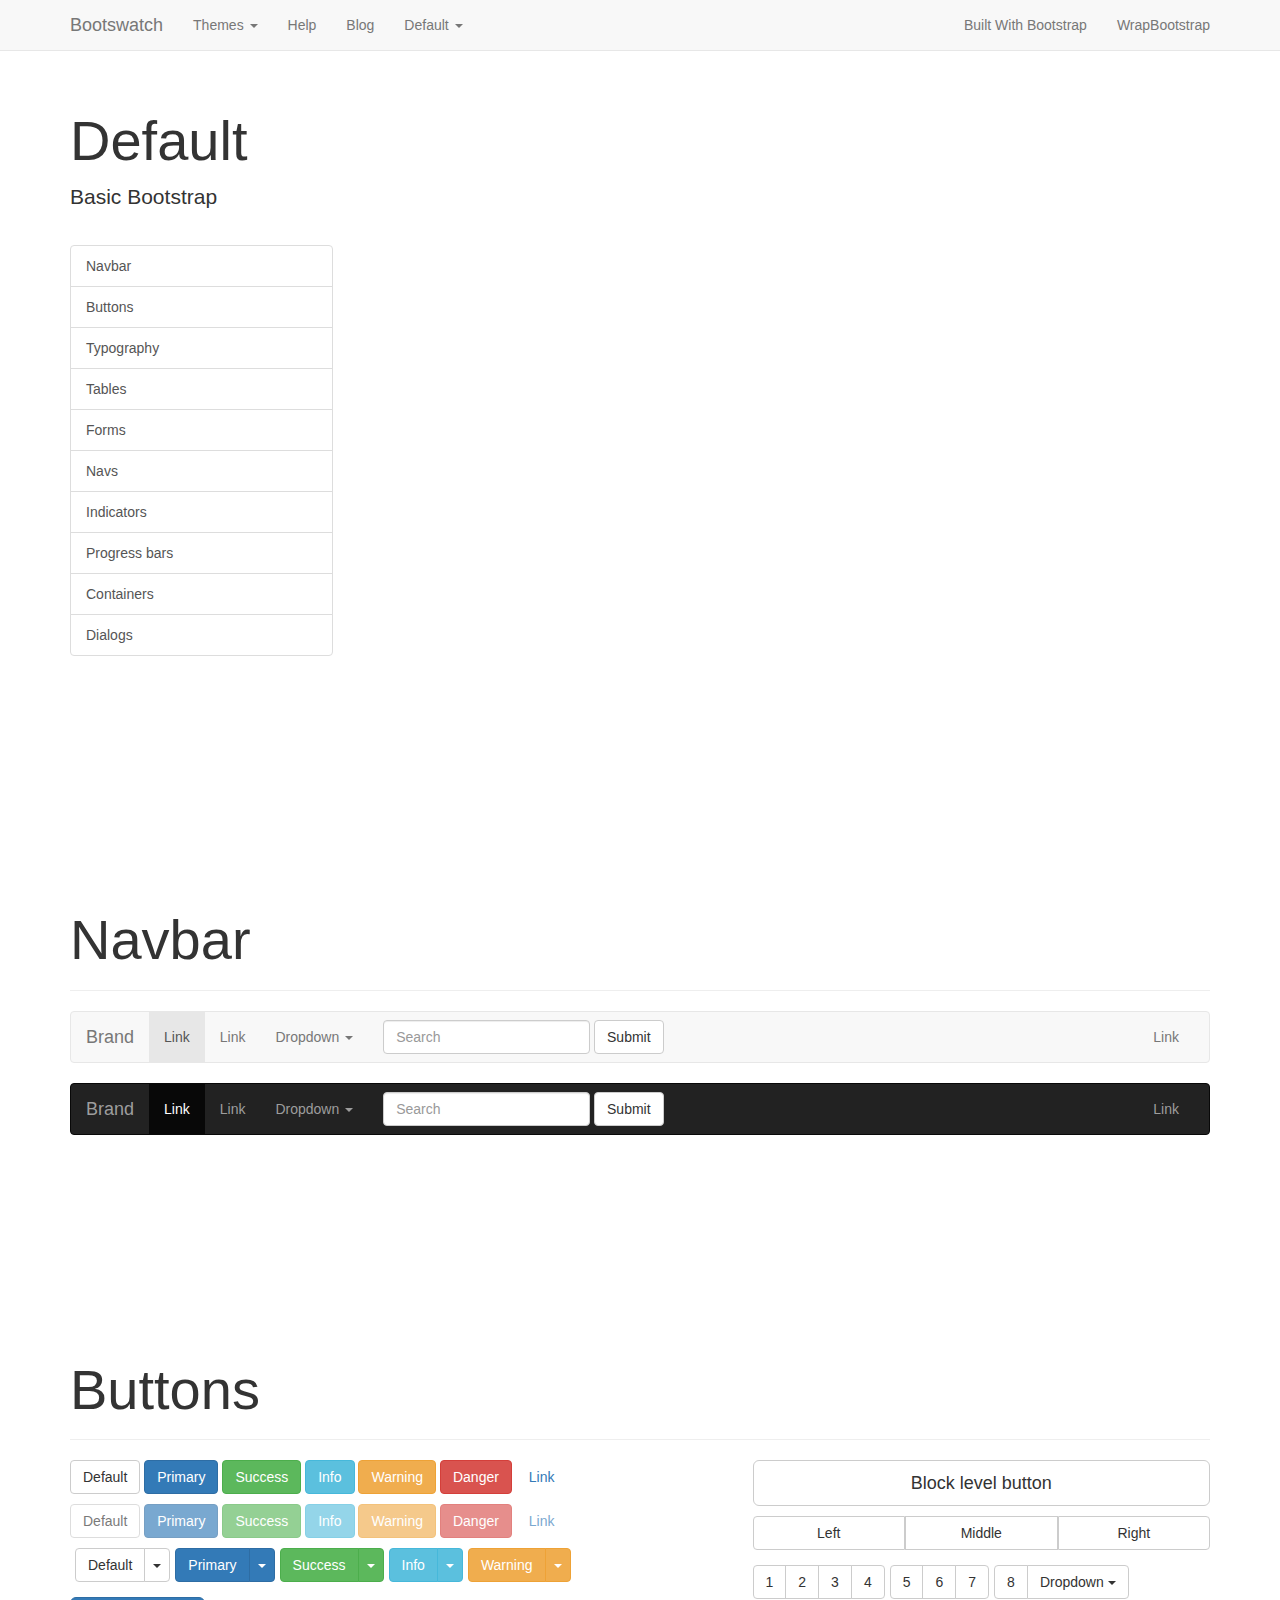
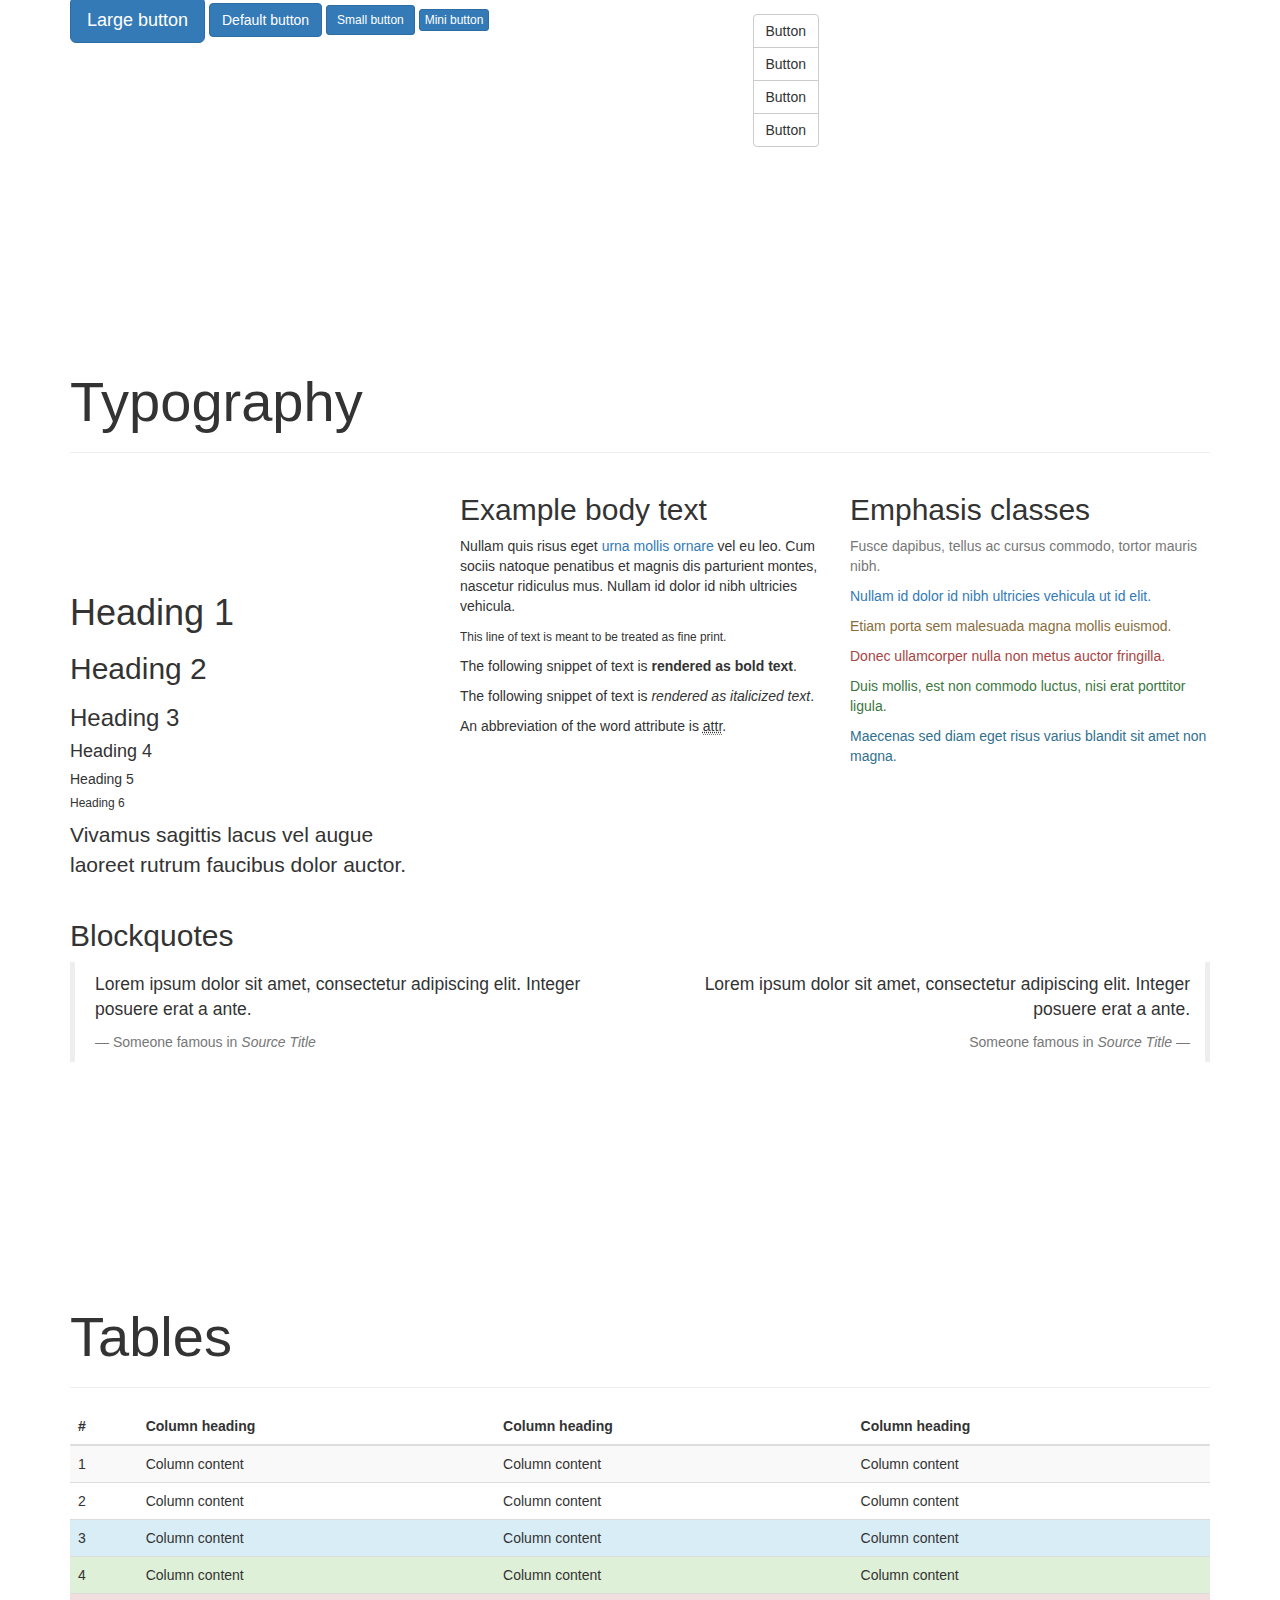
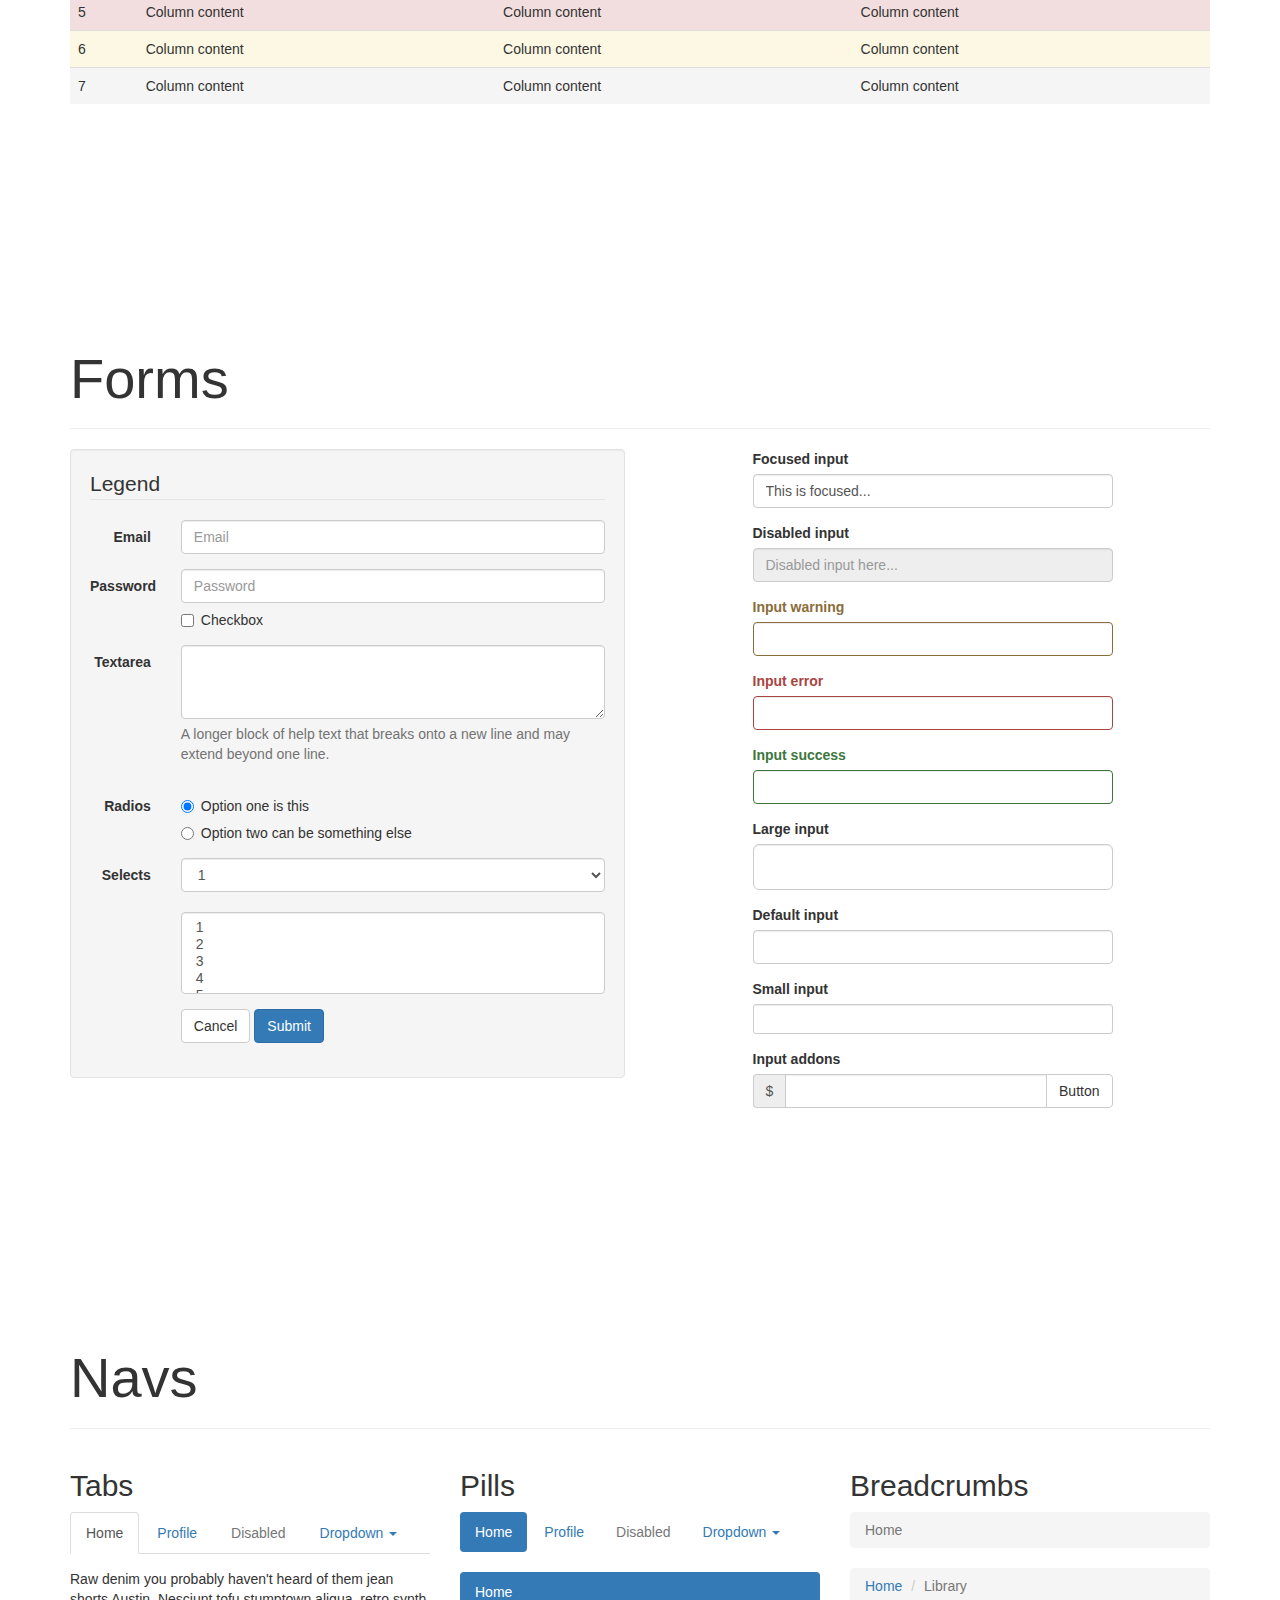
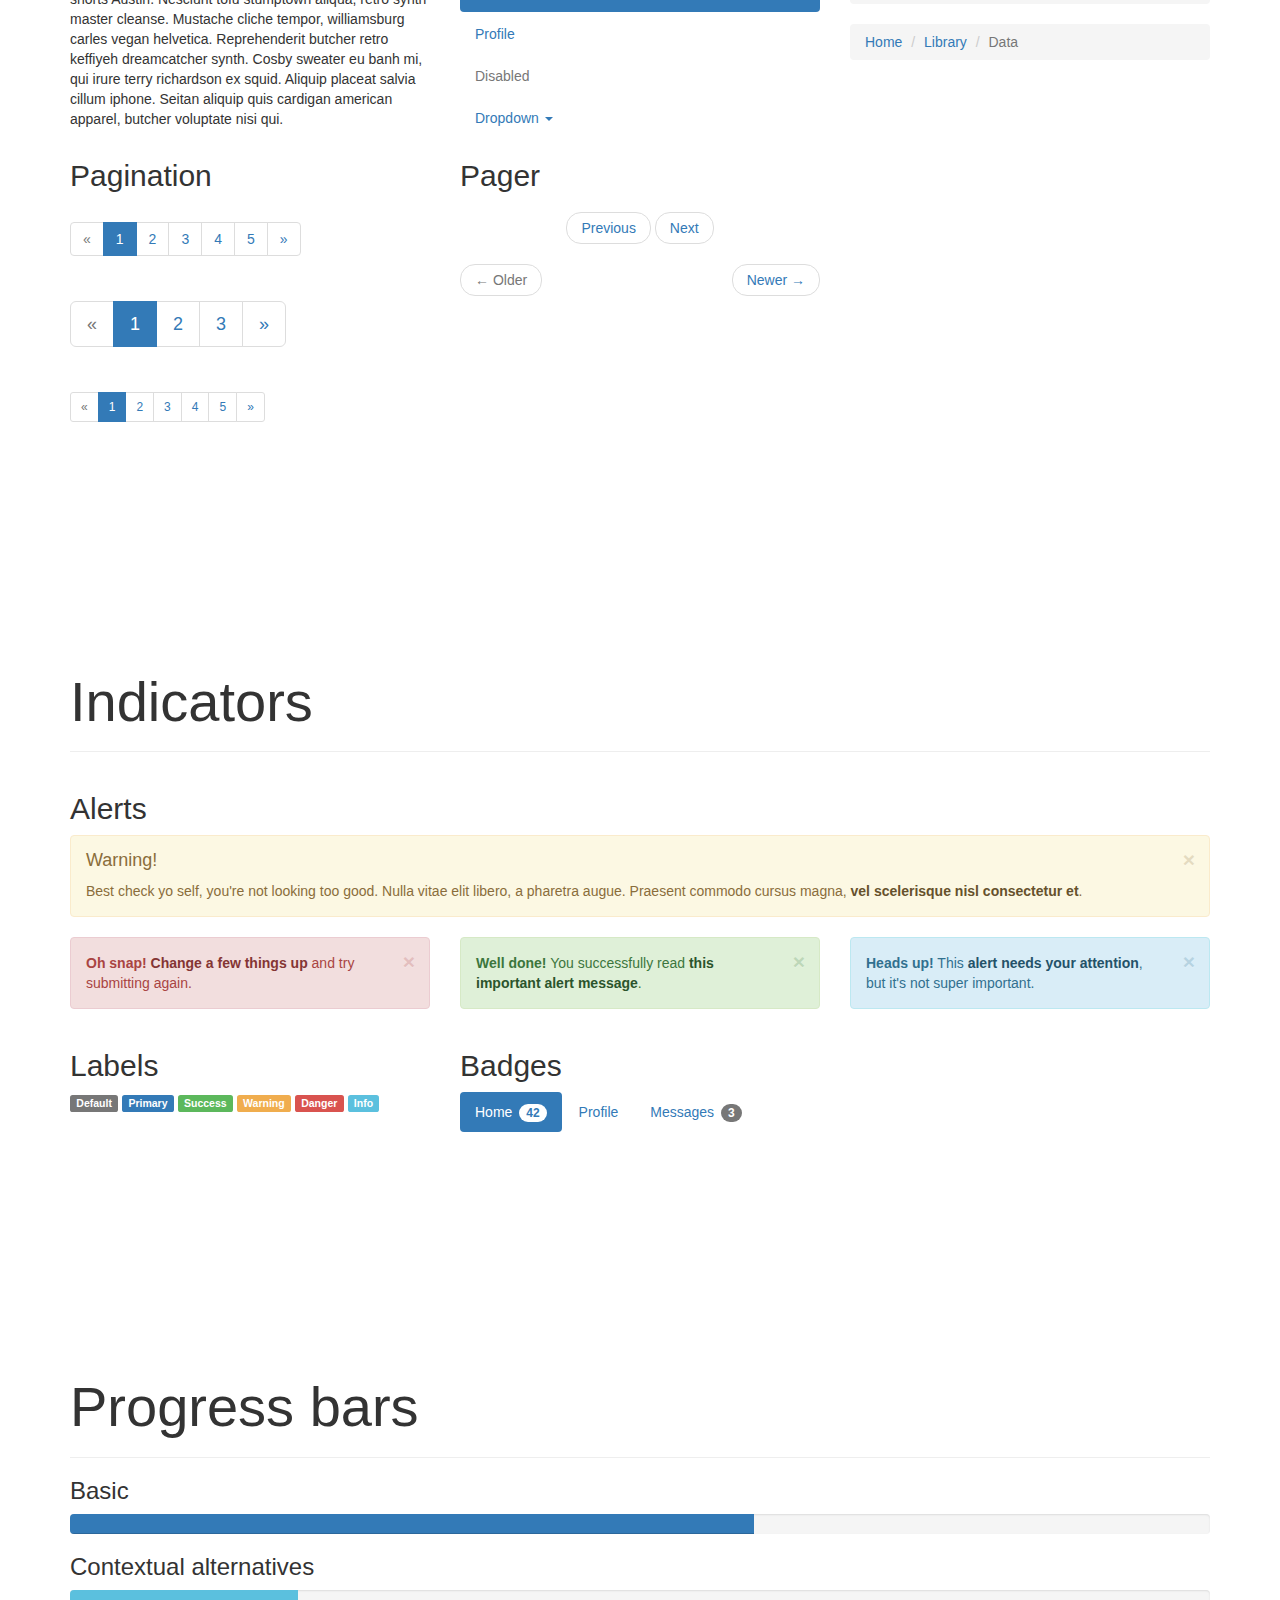
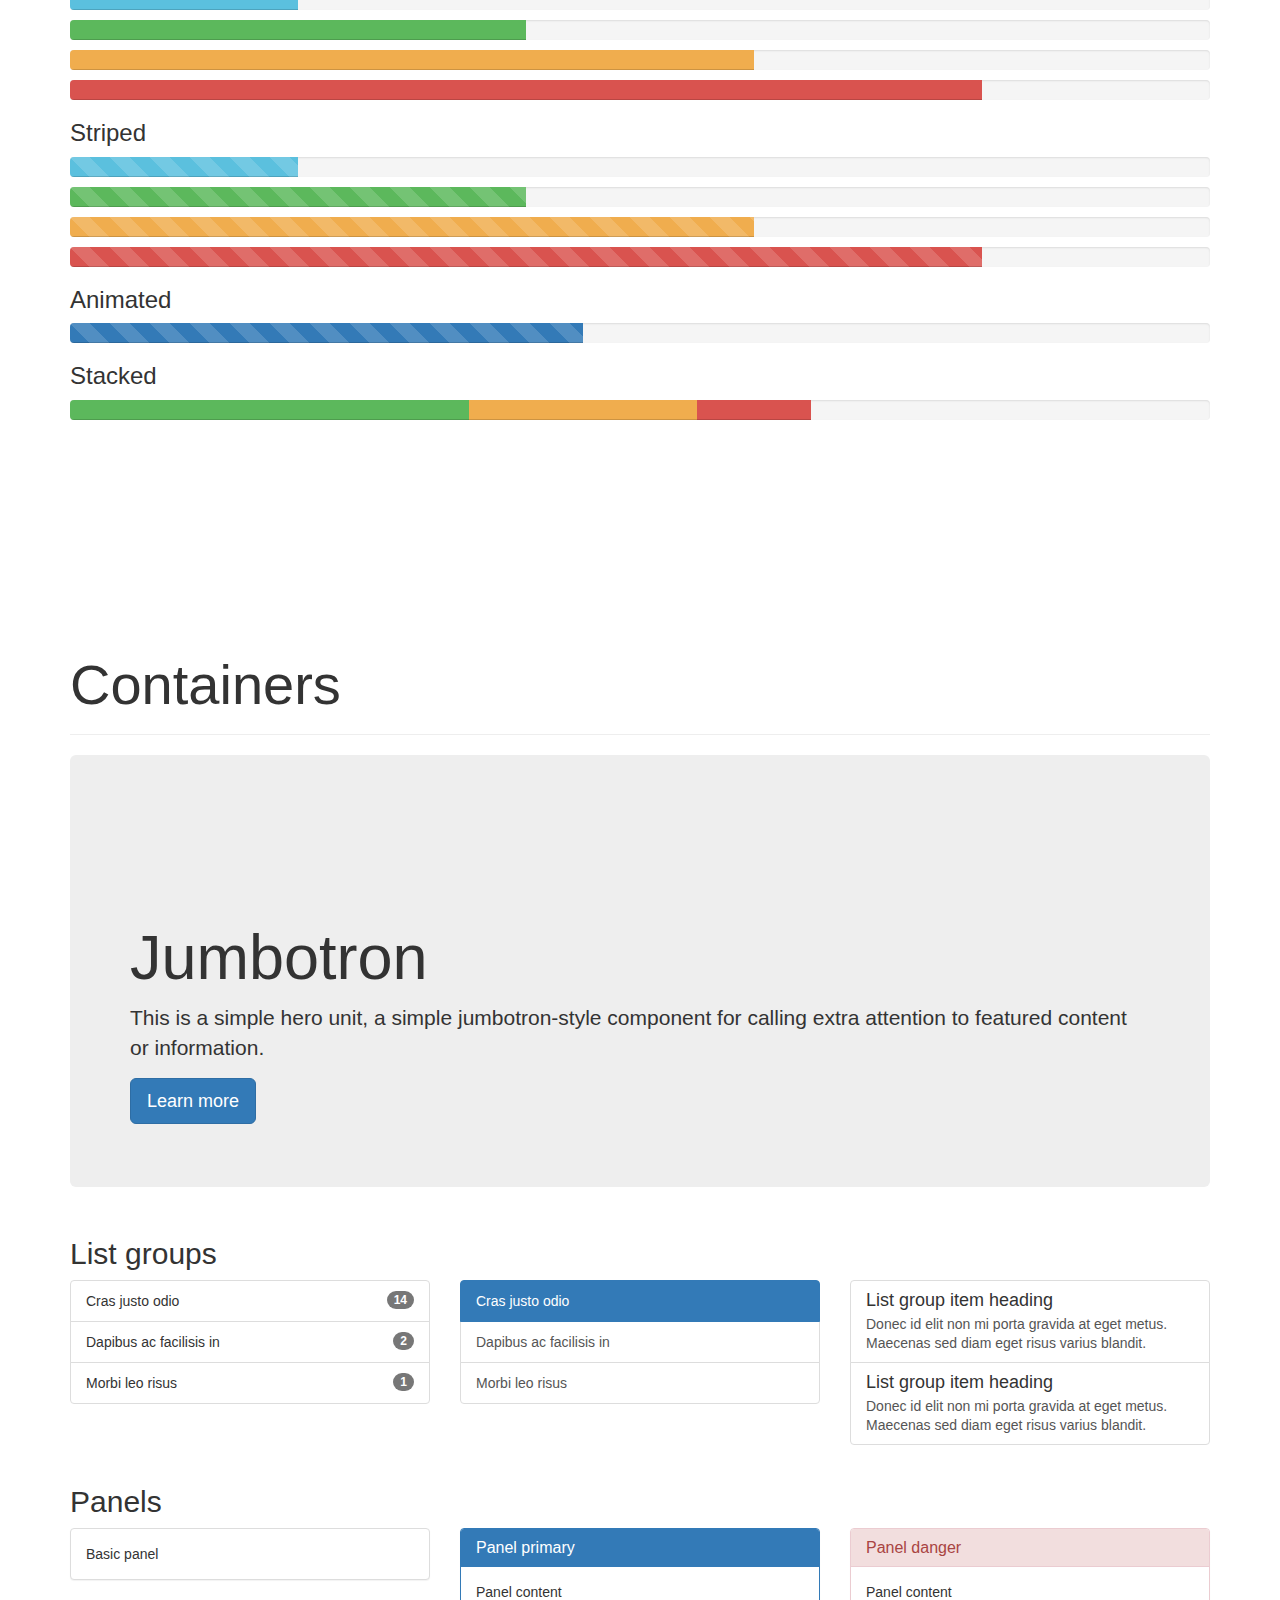
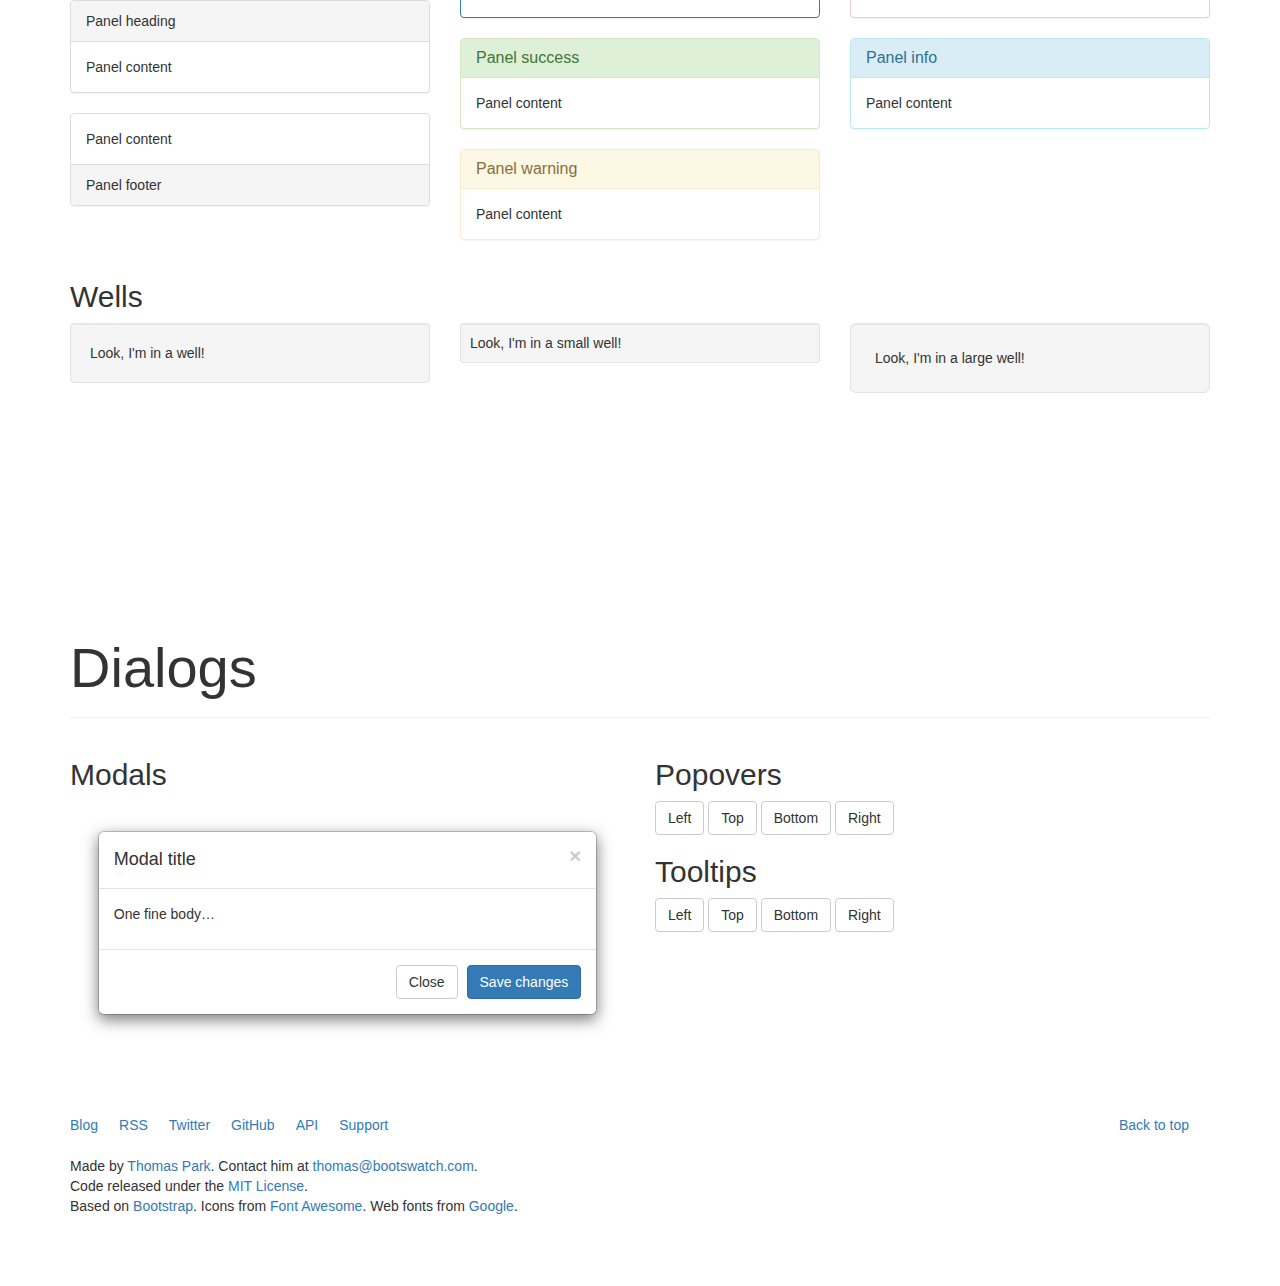
<file: 10/html5_8-master/lib/bootswatch/default/index.html>
<!DOCTYPE html>
<html lang="en">
  <head>
    <meta charset="utf-8">
    <title>Bootswatch: Default</title>
    <meta name="viewport" content="width=device-width, initial-scale=1">
    <meta http-equiv="X-UA-Compatible" content="IE=edge" />
    <link rel="stylesheet" href="../bower_components/bootstrap/dist/css/bootstrap.css" media="screen">
    <link rel="stylesheet" href="../assets/css/custom.min.css">
    <!-- HTML5 shim and Respond.js IE8 support of HTML5 elements and media queries -->
    <!--[if lt IE 9]>
      <script src="../bower_components/html5shiv/dist/html5shiv.js"></script>
      <script src="../bower_components/respond/dest/respond.min.js"></script>
    <![endif]-->
    <script>

     var _gaq = _gaq || [];
      _gaq.push(['_setAccount', 'UA-23019901-1']);
      _gaq.push(['_setDomainName', "bootswatch.com"]);
        _gaq.push(['_setAllowLinker', true]);
      _gaq.push(['_trackPageview']);

     (function() {
       var ga = document.createElement('script'); ga.type = 'text/javascript'; ga.async = true;
       ga.src = ('https:' == document.location.protocol ? 'https://ssl' : 'http://www') + '.google-analytics.com/ga.js';
       var s = document.getElementsByTagName('script')[0]; s.parentNode.insertBefore(ga, s);
     })();

    </script>
  </head>
  <body>
    <div class="navbar navbar-default navbar-fixed-top">
      <div class="container">
        <div class="navbar-header">
          <a href="../" class="navbar-brand">Bootswatch</a>
          <button class="navbar-toggle" type="button" data-toggle="collapse" data-target="#navbar-main">
            <span class="icon-bar"></span>
            <span class="icon-bar"></span>
            <span class="icon-bar"></span>
          </button>
        </div>
        <div class="navbar-collapse collapse" id="navbar-main">
          <ul class="nav navbar-nav">
            <li class="dropdown">
              <a class="dropdown-toggle" data-toggle="dropdown" href="#" id="themes">Themes <span class="caret"></span></a>
              <ul class="dropdown-menu" aria-labelledby="themes">
                <li><a href="../default/">Default</a></li>
                <li class="divider"></li>
                <li><a href="../cerulean/">Cerulean</a></li>
                <li><a href="../cosmo/">Cosmo</a></li>
                <li><a href="../cyborg/">Cyborg</a></li>
                <li><a href="../darkly/">Darkly</a></li>
                <li><a href="../flatly/">Flatly</a></li>
                <li><a href="../journal/">Journal</a></li>
                <li><a href="../lumen/">Lumen</a></li>
                <li><a href="../paper/">Paper</a></li>
                <li><a href="../readable/">Readable</a></li>
                <li><a href="../sandstone/">Sandstone</a></li>
                <li><a href="../simplex/">Simplex</a></li>
                <li><a href="../slate/">Slate</a></li>
                <li><a href="../spacelab/">Spacelab</a></li>
                <li><a href="../superhero/">Superhero</a></li>
                <li><a href="../united/">United</a></li>
                <li><a href="../yeti/">Yeti</a></li>
              </ul>
            </li>
            <li>
              <a href="../help/">Help</a>
            </li>
            <li>
              <a href="http://news.bootswatch.com">Blog</a>
            </li>
            <li class="dropdown">
              <a class="dropdown-toggle" data-toggle="dropdown" href="#" id="download">Default <span class="caret"></span></a>
              <ul class="dropdown-menu" aria-labelledby="download">
                <li><a href="http://jsfiddle.net/bootswatch/mLascy62/">Open Sandbox</a></li>
                <li class="divider"></li>
                <li><a href="../bower_components/bootstrap/dist/css/bootstrap.min.css">bootstrap.min.css</a></li>
                <li><a href="../bower_components/bootstrap/dist/css/bootstrap.css">bootstrap.css</a></li>
                <li class="divider"></li>
                <li><a href="../bower_components/bootstrap/less/variables.less">variables.less</a></li>
                <li class="divider"></li>
                <li><a href="../bower_components/bootstrap-sass-official/assets/stylesheets/bootstrap/_variables.scss">_variables.scss</a></li>
              </ul>
            </li>
          </ul>

          <ul class="nav navbar-nav navbar-right">
            <li><a href="http://builtwithbootstrap.com/" target="_blank">Built With Bootstrap</a></li>
            <li><a href="https://wrapbootstrap.com/?ref=bsw" target="_blank">WrapBootstrap</a></li>
          </ul>

        </div>
      </div>
    </div>


    <div class="container">

      <div class="page-header" id="banner">
        <div class="row">
          <div class="col-lg-8 col-md-7 col-sm-6">
            <h1>Default</h1>
            <p class="lead">Basic Bootstrap</p>
          </div>
          <div class="col-lg-4 col-md-5 col-sm-6">
            <div class="sponsor">
              <script async type="text/javascript" src="//cdn.carbonads.com/carbon.js?zoneid=1673&serve=C6AILKT&placement=bootswatchcom" id="_carbonads_js"></script>
            </div>
          </div>
        </div>
        <div class="row">
          <div class="col-lg-3 col-md-3 col-sm-4">
            <div class="list-group table-of-contents">
              <a class="list-group-item" href="#navbar">Navbar</a>
              <a class="list-group-item" href="#buttons">Buttons</a>
              <a class="list-group-item" href="#typography">Typography</a>
              <a class="list-group-item" href="#tables">Tables</a>
              <a class="list-group-item" href="#forms">Forms</a>
              <a class="list-group-item" href="#navs">Navs</a>
              <a class="list-group-item" href="#indicators">Indicators</a>
              <a class="list-group-item" href="#progress-bars">Progress bars</a>
              <a class="list-group-item" href="#containers">Containers</a>
              <a class="list-group-item" href="#dialogs">Dialogs</a>
            </div>
          </div>
        </div>
      </div>

      <!-- Navbar
      ================================================== -->
      <div class="bs-docs-section clearfix">
        <div class="row">
          <div class="col-lg-12">
            <div class="page-header">
              <h1 id="navbar">Navbar</h1>
            </div>

            <div class="bs-component">
              <nav class="navbar navbar-default">
                <div class="container-fluid">
                  <div class="navbar-header">
                    <button type="button" class="navbar-toggle collapsed" data-toggle="collapse" data-target="#bs-example-navbar-collapse-1">
                      <span class="sr-only">Toggle navigation</span>
                      <span class="icon-bar"></span>
                      <span class="icon-bar"></span>
                      <span class="icon-bar"></span>
                    </button>
                    <a class="navbar-brand" href="#">Brand</a>
                  </div>

                  <div class="collapse navbar-collapse" id="bs-example-navbar-collapse-1">
                    <ul class="nav navbar-nav">
                      <li class="active"><a href="#">Link <span class="sr-only">(current)</span></a></li>
                      <li><a href="#">Link</a></li>
                      <li class="dropdown">
                        <a href="#" class="dropdown-toggle" data-toggle="dropdown" role="button" aria-expanded="false">Dropdown <span class="caret"></span></a>
                        <ul class="dropdown-menu" role="menu">
                          <li><a href="#">Action</a></li>
                          <li><a href="#">Another action</a></li>
                          <li><a href="#">Something else here</a></li>
                          <li class="divider"></li>
                          <li><a href="#">Separated link</a></li>
                          <li class="divider"></li>
                          <li><a href="#">One more separated link</a></li>
                        </ul>
                      </li>
                    </ul>
                    <form class="navbar-form navbar-left" role="search">
                      <div class="form-group">
                        <input type="text" class="form-control" placeholder="Search">
                      </div>
                      <button type="submit" class="btn btn-default">Submit</button>
                    </form>
                    <ul class="nav navbar-nav navbar-right">
                      <li><a href="#">Link</a></li>
                    </ul>
                  </div>
                </div>
              </nav>
            </div>

            <div class="bs-component">
              <nav class="navbar navbar-inverse">
                <div class="container-fluid">
                  <div class="navbar-header">
                    <button type="button" class="navbar-toggle collapsed" data-toggle="collapse" data-target="#bs-example-navbar-collapse-2">
                      <span class="sr-only">Toggle navigation</span>
                      <span class="icon-bar"></span>
                      <span class="icon-bar"></span>
                      <span class="icon-bar"></span>
                    </button>
                    <a class="navbar-brand" href="#">Brand</a>
                  </div>

                  <div class="collapse navbar-collapse" id="bs-example-navbar-collapse-2">
                    <ul class="nav navbar-nav">
                      <li class="active"><a href="#">Link <span class="sr-only">(current)</span></a></li>
                      <li><a href="#">Link</a></li>
                      <li class="dropdown">
                        <a href="#" class="dropdown-toggle" data-toggle="dropdown" role="button" aria-expanded="false">Dropdown <span class="caret"></span></a>
                        <ul class="dropdown-menu" role="menu">
                          <li><a href="#">Action</a></li>
                          <li><a href="#">Another action</a></li>
                          <li><a href="#">Something else here</a></li>
                          <li class="divider"></li>
                          <li><a href="#">Separated link</a></li>
                          <li class="divider"></li>
                          <li><a href="#">One more separated link</a></li>
                        </ul>
                      </li>
                    </ul>
                    <form class="navbar-form navbar-left" role="search">
                      <div class="form-group">
                        <input type="text" class="form-control" placeholder="Search">
                      </div>
                      <button type="submit" class="btn btn-default">Submit</button>
                    </form>
                    <ul class="nav navbar-nav navbar-right">
                      <li><a href="#">Link</a></li>
                    </ul>
                  </div>
                </div>
              </nav>
            </div><!-- /example -->

          </div>
        </div>
      </div>


      <!-- Buttons
      ================================================== -->
      <div class="bs-docs-section">
        <div class="page-header">
          <div class="row">
            <div class="col-lg-12">
              <h1 id="buttons">Buttons</h1>
            </div>
          </div>
        </div>

        <div class="row">
          <div class="col-lg-7">

            <p class="bs-component">
              <a href="#" class="btn btn-default">Default</a>
              <a href="#" class="btn btn-primary">Primary</a>
              <a href="#" class="btn btn-success">Success</a>
              <a href="#" class="btn btn-info">Info</a>
              <a href="#" class="btn btn-warning">Warning</a>
              <a href="#" class="btn btn-danger">Danger</a>
              <a href="#" class="btn btn-link">Link</a>
            </p>

            <p class="bs-component">
              <a href="#" class="btn btn-default disabled">Default</a>
              <a href="#" class="btn btn-primary disabled">Primary</a>
              <a href="#" class="btn btn-success disabled">Success</a>
              <a href="#" class="btn btn-info disabled">Info</a>
              <a href="#" class="btn btn-warning disabled">Warning</a>
              <a href="#" class="btn btn-danger disabled">Danger</a>
              <a href="#" class="btn btn-link disabled">Link</a>
            </p>


            <div style="margin-bottom: 15px;">
              <div class="btn-toolbar bs-component" style="margin: 0;">
                <div class="btn-group">
                  <a href="#" class="btn btn-default">Default</a>
                  <a href="#" class="btn btn-default dropdown-toggle" data-toggle="dropdown"><span class="caret"></span></a>
                  <ul class="dropdown-menu">
                    <li><a href="#">Action</a></li>
                    <li><a href="#">Another action</a></li>
                    <li><a href="#">Something else here</a></li>
                    <li class="divider"></li>
                    <li><a href="#">Separated link</a></li>
                  </ul>
                </div>

                <div class="btn-group">
                  <a href="#" class="btn btn-primary">Primary</a>
                  <a href="#" class="btn btn-primary dropdown-toggle" data-toggle="dropdown"><span class="caret"></span></a>
                  <ul class="dropdown-menu">
                    <li><a href="#">Action</a></li>
                    <li><a href="#">Another action</a></li>
                    <li><a href="#">Something else here</a></li>
                    <li class="divider"></li>
                    <li><a href="#">Separated link</a></li>
                  </ul>
                </div>

                <div class="btn-group">
                  <a href="#" class="btn btn-success">Success</a>
                  <a href="#" class="btn btn-success dropdown-toggle" data-toggle="dropdown"><span class="caret"></span></a>
                  <ul class="dropdown-menu">
                    <li><a href="#">Action</a></li>
                    <li><a href="#">Another action</a></li>
                    <li><a href="#">Something else here</a></li>
                    <li class="divider"></li>
                    <li><a href="#">Separated link</a></li>
                  </ul>
                </div>

                <div class="btn-group">
                  <a href="#" class="btn btn-info">Info</a>
                  <a href="#" class="btn btn-info dropdown-toggle" data-toggle="dropdown"><span class="caret"></span></a>
                  <ul class="dropdown-menu">
                    <li><a href="#">Action</a></li>
                    <li><a href="#">Another action</a></li>
                    <li><a href="#">Something else here</a></li>
                    <li class="divider"></li>
                    <li><a href="#">Separated link</a></li>
                  </ul>
                </div>

                <div class="btn-group">
                  <a href="#" class="btn btn-warning">Warning</a>
                  <a href="#" class="btn btn-warning dropdown-toggle" data-toggle="dropdown"><span class="caret"></span></a>
                  <ul class="dropdown-menu">
                    <li><a href="#">Action</a></li>
                    <li><a href="#">Another action</a></li>
                    <li><a href="#">Something else here</a></li>
                    <li class="divider"></li>
                    <li><a href="#">Separated link</a></li>
                  </ul>
                </div>
              </div>
            </div>

            <p class="bs-component">
              <a href="#" class="btn btn-primary btn-lg">Large button</a>
              <a href="#" class="btn btn-primary">Default button</a>
              <a href="#" class="btn btn-primary btn-sm">Small button</a>
              <a href="#" class="btn btn-primary btn-xs">Mini button</a>
            </p>

          </div>
          <div class="col-lg-5">

            <p class="bs-component">
              <a href="#" class="btn btn-default btn-lg btn-block">Block level button</a>
            </p>


            <div class="bs-component" style="margin-bottom: 15px;">
              <div class="btn-group btn-group-justified">
                <a href="#" class="btn btn-default">Left</a>
                <a href="#" class="btn btn-default">Middle</a>
                <a href="#" class="btn btn-default">Right</a>
              </div>
            </div>

            <div class="bs-component" style="margin-bottom: 15px;">
              <div class="btn-toolbar">
                <div class="btn-group">
                  <a href="#" class="btn btn-default">1</a>
                  <a href="#" class="btn btn-default">2</a>
                  <a href="#" class="btn btn-default">3</a>
                  <a href="#" class="btn btn-default">4</a>
                </div>

                <div class="btn-group">
                  <a href="#" class="btn btn-default">5</a>
                  <a href="#" class="btn btn-default">6</a>
                  <a href="#" class="btn btn-default">7</a>
                </div>

                <div class="btn-group">
                  <a href="#" class="btn btn-default">8</a>
                  <div class="btn-group">
                    <a href="#" class="btn btn-default dropdown-toggle" data-toggle="dropdown">
                      Dropdown
                      <span class="caret"></span>
                    </a>
                    <ul class="dropdown-menu">
                      <li><a href="#">Dropdown link</a></li>
                      <li><a href="#">Dropdown link</a></li>
                      <li><a href="#">Dropdown link</a></li>
                     </ul>
                  </div>
                </div>
              </div>
            </div>

            <div class="bs-component">
              <div class="btn-group-vertical">
                  <a href="#" class="btn btn-default">Button</a>
                  <a href="#" class="btn btn-default">Button</a>
                  <a href="#" class="btn btn-default">Button</a>
                  <a href="#" class="btn btn-default">Button</a>
              </div>
            </div>

          </div>
        </div>
      </div>

      <!-- Typography
      ================================================== -->
      <div class="bs-docs-section">
        <div class="row">
          <div class="col-lg-12">
            <div class="page-header">
              <h1 id="typography">Typography</h1>
            </div>
          </div>
        </div>

        <!-- Headings -->

        <div class="row">
          <div class="col-lg-4">
            <div class="bs-component">
              <h1>Heading 1</h1>
              <h2>Heading 2</h2>
              <h3>Heading 3</h3>
              <h4>Heading 4</h4>
              <h5>Heading 5</h5>
              <h6>Heading 6</h6>
              <p class="lead">Vivamus sagittis lacus vel augue laoreet rutrum faucibus dolor auctor.</p>
            </div>
          </div>
          <div class="col-lg-4">
            <div class="bs-component">
              <h2>Example body text</h2>
              <p>Nullam quis risus eget <a href="#">urna mollis ornare</a> vel eu leo. Cum sociis natoque penatibus et magnis dis parturient montes, nascetur ridiculus mus. Nullam id dolor id nibh ultricies vehicula.</p>
              <p><small>This line of text is meant to be treated as fine print.</small></p>
              <p>The following snippet of text is <strong>rendered as bold text</strong>.</p>
              <p>The following snippet of text is <em>rendered as italicized text</em>.</p>
              <p>An abbreviation of the word attribute is <abbr title="attribute">attr</abbr>.</p>
            </div>

          </div>
          <div class="col-lg-4">
            <div class="bs-component">
              <h2>Emphasis classes</h2>
              <p class="text-muted">Fusce dapibus, tellus ac cursus commodo, tortor mauris nibh.</p>
              <p class="text-primary">Nullam id dolor id nibh ultricies vehicula ut id elit.</p>
              <p class="text-warning">Etiam porta sem malesuada magna mollis euismod.</p>
              <p class="text-danger">Donec ullamcorper nulla non metus auctor fringilla.</p>
              <p class="text-success">Duis mollis, est non commodo luctus, nisi erat porttitor ligula.</p>
              <p class="text-info">Maecenas sed diam eget risus varius blandit sit amet non magna.</p>
            </div>

          </div>
        </div>

        <!-- Blockquotes -->

        <div class="row">
          <div class="col-lg-12">
            <h2 id="type-blockquotes">Blockquotes</h2>
          </div>
        </div>
        <div class="row">
          <div class="col-lg-6">
            <div class="bs-component">
              <blockquote>
                <p>Lorem ipsum dolor sit amet, consectetur adipiscing elit. Integer posuere erat a ante.</p>
                <small>Someone famous in <cite title="Source Title">Source Title</cite></small>
              </blockquote>
            </div>
          </div>
          <div class="col-lg-6">
            <div class="bs-component">
              <blockquote class="blockquote-reverse">
                <p>Lorem ipsum dolor sit amet, consectetur adipiscing elit. Integer posuere erat a ante.</p>
                <small>Someone famous in <cite title="Source Title">Source Title</cite></small>
              </blockquote>
            </div>
          </div>
        </div>
      </div>

      <!-- Tables
      ================================================== -->
      <div class="bs-docs-section">

        <div class="row">
          <div class="col-lg-12">
            <div class="page-header">
              <h1 id="tables">Tables</h1>
            </div>

            <div class="bs-component">
              <table class="table table-striped table-hover ">
                <thead>
                  <tr>
                    <th>#</th>
                    <th>Column heading</th>
                    <th>Column heading</th>
                    <th>Column heading</th>
                  </tr>
                </thead>
                <tbody>
                  <tr>
                    <td>1</td>
                    <td>Column content</td>
                    <td>Column content</td>
                    <td>Column content</td>
                  </tr>
                  <tr>
                    <td>2</td>
                    <td>Column content</td>
                    <td>Column content</td>
                    <td>Column content</td>
                  </tr>
                  <tr class="info">
                    <td>3</td>
                    <td>Column content</td>
                    <td>Column content</td>
                    <td>Column content</td>
                  </tr>
                  <tr class="success">
                    <td>4</td>
                    <td>Column content</td>
                    <td>Column content</td>
                    <td>Column content</td>
                  </tr>
                  <tr class="danger">
                    <td>5</td>
                    <td>Column content</td>
                    <td>Column content</td>
                    <td>Column content</td>
                  </tr>
                  <tr class="warning">
                    <td>6</td>
                    <td>Column content</td>
                    <td>Column content</td>
                    <td>Column content</td>
                  </tr>
                  <tr class="active">
                    <td>7</td>
                    <td>Column content</td>
                    <td>Column content</td>
                    <td>Column content</td>
                  </tr>
                </tbody>
              </table> 
            </div><!-- /example -->
          </div>
        </div>
      </div>

      <!-- Forms
      ================================================== -->
      <div class="bs-docs-section">
        <div class="row">
          <div class="col-lg-12">
            <div class="page-header">
              <h1 id="forms">Forms</h1>
            </div>
          </div>
        </div>

        <div class="row">
          <div class="col-lg-6">
            <div class="well bs-component">
              <form class="form-horizontal">
                <fieldset>
                  <legend>Legend</legend>
                  <div class="form-group">
                    <label for="inputEmail" class="col-lg-2 control-label">Email</label>
                    <div class="col-lg-10">
                      <input type="text" class="form-control" id="inputEmail" placeholder="Email">
                    </div>
                  </div>
                  <div class="form-group">
                    <label for="inputPassword" class="col-lg-2 control-label">Password</label>
                    <div class="col-lg-10">
                      <input type="password" class="form-control" id="inputPassword" placeholder="Password">
                      <div class="checkbox">
                        <label>
                          <input type="checkbox"> Checkbox
                        </label>
                      </div>
                    </div>
                  </div>
                  <div class="form-group">
                    <label for="textArea" class="col-lg-2 control-label">Textarea</label>
                    <div class="col-lg-10">
                      <textarea class="form-control" rows="3" id="textArea"></textarea>
                      <span class="help-block">A longer block of help text that breaks onto a new line and may extend beyond one line.</span>
                    </div>
                  </div>
                  <div class="form-group">
                    <label class="col-lg-2 control-label">Radios</label>
                    <div class="col-lg-10">
                      <div class="radio">
                        <label>
                          <input type="radio" name="optionsRadios" id="optionsRadios1" value="option1" checked="">
                          Option one is this
                        </label>
                      </div>
                      <div class="radio">
                        <label>
                          <input type="radio" name="optionsRadios" id="optionsRadios2" value="option2">
                          Option two can be something else
                        </label>
                      </div>
                    </div>
                  </div>
                  <div class="form-group">
                    <label for="select" class="col-lg-2 control-label">Selects</label>
                    <div class="col-lg-10">
                      <select class="form-control" id="select">
                        <option>1</option>
                        <option>2</option>
                        <option>3</option>
                        <option>4</option>
                        <option>5</option>
                      </select>
                      <br>
                      <select multiple="" class="form-control">
                        <option>1</option>
                        <option>2</option>
                        <option>3</option>
                        <option>4</option>
                        <option>5</option>
                      </select>
                    </div>
                  </div>
                  <div class="form-group">
                    <div class="col-lg-10 col-lg-offset-2">
                      <button type="reset" class="btn btn-default">Cancel</button>
                      <button type="submit" class="btn btn-primary">Submit</button>
                    </div>
                  </div>
                </fieldset>
              </form>
            </div>
          </div>
          <div class="col-lg-4 col-lg-offset-1">

              <form class="bs-component">
                <div class="form-group">
                  <label class="control-label" for="focusedInput">Focused input</label>
                  <input class="form-control" id="focusedInput" type="text" value="This is focused...">
                </div>

                <div class="form-group">
                  <label class="control-label" for="disabledInput">Disabled input</label>
                  <input class="form-control" id="disabledInput" type="text" placeholder="Disabled input here..." disabled="">
                </div>

                <div class="form-group has-warning">
                  <label class="control-label" for="inputWarning">Input warning</label>
                  <input type="text" class="form-control" id="inputWarning">
                </div>

                <div class="form-group has-error">
                  <label class="control-label" for="inputError">Input error</label>
                  <input type="text" class="form-control" id="inputError">
                </div>

                <div class="form-group has-success">
                  <label class="control-label" for="inputSuccess">Input success</label>
                  <input type="text" class="form-control" id="inputSuccess">
                </div>

                <div class="form-group">
                  <label class="control-label" for="inputLarge">Large input</label>
                  <input class="form-control input-lg" type="text" id="inputLarge">
                </div>

                <div class="form-group">
                  <label class="control-label" for="inputDefault">Default input</label>
                  <input type="text" class="form-control" id="inputDefault">
                </div>

                <div class="form-group">
                  <label class="control-label" for="inputSmall">Small input</label>
                  <input class="form-control input-sm" type="text" id="inputSmall">
                </div>

                <div class="form-group">
                  <label class="control-label">Input addons</label>
                  <div class="input-group">
                    <span class="input-group-addon">$</span>
                    <input type="text" class="form-control">
                    <span class="input-group-btn">
                      <button class="btn btn-default" type="button">Button</button>
                    </span>
                  </div>
                </div>
              </form>

          </div>
        </div>
      </div>

      <!-- Navs
      ================================================== -->
      <div class="bs-docs-section">

        <div class="row">
          <div class="col-lg-12">
            <div class="page-header">
              <h1 id="navs">Navs</h1>
            </div>
          </div>
        </div>

        <div class="row">
          <div class="col-lg-4">
            <h2 id="nav-tabs">Tabs</h2>
            <div class="bs-component">
              <ul class="nav nav-tabs">
                <li class="active"><a href="#home" data-toggle="tab">Home</a></li>
                <li><a href="#profile" data-toggle="tab">Profile</a></li>
                <li class="disabled"><a>Disabled</a></li>
                <li class="dropdown">
                  <a class="dropdown-toggle" data-toggle="dropdown" href="#">
                    Dropdown <span class="caret"></span>
                  </a>
                  <ul class="dropdown-menu">
                    <li><a href="#dropdown1" data-toggle="tab">Action</a></li>
                    <li class="divider"></li>
                    <li><a href="#dropdown2" data-toggle="tab">Another action</a></li>
                  </ul>
                </li>
              </ul>
              <div id="myTabContent" class="tab-content">
                <div class="tab-pane fade active in" id="home">
                  <p>Raw denim you probably haven't heard of them jean shorts Austin. Nesciunt tofu stumptown aliqua, retro synth master cleanse. Mustache cliche tempor, williamsburg carles vegan helvetica. Reprehenderit butcher retro keffiyeh dreamcatcher synth. Cosby sweater eu banh mi, qui irure terry richardson ex squid. Aliquip placeat salvia cillum iphone. Seitan aliquip quis cardigan american apparel, butcher voluptate nisi qui.</p>
                </div>
                <div class="tab-pane fade" id="profile">
                  <p>Food truck fixie locavore, accusamus mcsweeney's marfa nulla single-origin coffee squid. Exercitation +1 labore velit, blog sartorial PBR leggings next level wes anderson artisan four loko farm-to-table craft beer twee. Qui photo booth letterpress, commodo enim craft beer mlkshk aliquip jean shorts ullamco ad vinyl cillum PBR. Homo nostrud organic, assumenda labore aesthetic magna delectus mollit.</p>
                </div>
                <div class="tab-pane fade" id="dropdown1">
                  <p>Etsy mixtape wayfarers, ethical wes anderson tofu before they sold out mcsweeney's organic lomo retro fanny pack lo-fi farm-to-table readymade. Messenger bag gentrify pitchfork tattooed craft beer, iphone skateboard locavore carles etsy salvia banksy hoodie helvetica. DIY synth PBR banksy irony. Leggings gentrify squid 8-bit cred pitchfork.</p>
                </div>
                <div class="tab-pane fade" id="dropdown2">
                  <p>Trust fund seitan letterpress, keytar raw denim keffiyeh etsy art party before they sold out master cleanse gluten-free squid scenester freegan cosby sweater. Fanny pack portland seitan DIY, art party locavore wolf cliche high life echo park Austin. Cred vinyl keffiyeh DIY salvia PBR, banh mi before they sold out farm-to-table VHS viral locavore cosby sweater.</p>
                </div>
              </div>
            </div>
          </div>
          <div class="col-lg-4">
            <h2 id="nav-pills">Pills</h2>
            <div class="bs-component">
              <ul class="nav nav-pills">
                <li class="active"><a href="#">Home</a></li>
                <li><a href="#">Profile</a></li>
                <li class="disabled"><a href="#">Disabled</a></li>
                <li class="dropdown">
                  <a class="dropdown-toggle" data-toggle="dropdown" href="#">
                    Dropdown <span class="caret"></span>
                  </a>
                  <ul class="dropdown-menu">
                    <li><a href="#">Action</a></li>
                    <li><a href="#">Another action</a></li>
                    <li><a href="#">Something else here</a></li>
                    <li class="divider"></li>
                    <li><a href="#">Separated link</a></li>
                  </ul>
                </li>
              </ul>
            </div>
            <br>
            <div class="bs-component">
              <ul class="nav nav-pills nav-stacked">
                <li class="active"><a href="#">Home</a></li>
                <li><a href="#">Profile</a></li>
                <li class="disabled"><a href="#">Disabled</a></li>
                <li class="dropdown">
                  <a class="dropdown-toggle" data-toggle="dropdown" href="#">
                    Dropdown <span class="caret"></span>
                  </a>
                  <ul class="dropdown-menu">
                    <li><a href="#">Action</a></li>
                    <li><a href="#">Another action</a></li>
                    <li><a href="#">Something else here</a></li>
                    <li class="divider"></li>
                    <li><a href="#">Separated link</a></li>
                  </ul>
                </li>
              </ul>
            </div>
          </div>
          <div class="col-lg-4">
            <h2 id="nav-breadcrumbs">Breadcrumbs</h2>
            <div class="bs-component">
              <ul class="breadcrumb">
                <li class="active">Home</li>
              </ul>

              <ul class="breadcrumb">
                <li><a href="#">Home</a></li>
                <li class="active">Library</li>
              </ul>

              <ul class="breadcrumb">
                <li><a href="#">Home</a></li>
                <li><a href="#">Library</a></li>
                <li class="active">Data</li>
              </ul>
            </div>

          </div>
        </div>


        <div class="row">
          <div class="col-lg-4">
            <h2 id="pagination">Pagination</h2>
            <div class="bs-component">
              <ul class="pagination">
                <li class="disabled"><a href="#">&laquo;</a></li>
                <li class="active"><a href="#">1</a></li>
                <li><a href="#">2</a></li>
                <li><a href="#">3</a></li>
                <li><a href="#">4</a></li>
                <li><a href="#">5</a></li>
                <li><a href="#">&raquo;</a></li>
              </ul>

              <ul class="pagination pagination-lg">
                <li class="disabled"><a href="#">&laquo;</a></li>
                <li class="active"><a href="#">1</a></li>
                <li><a href="#">2</a></li>
                <li><a href="#">3</a></li>
                <li><a href="#">&raquo;</a></li>
              </ul>

              <ul class="pagination pagination-sm">
                <li class="disabled"><a href="#">&laquo;</a></li>
                <li class="active"><a href="#">1</a></li>
                <li><a href="#">2</a></li>
                <li><a href="#">3</a></li>
                <li><a href="#">4</a></li>
                <li><a href="#">5</a></li>
                <li><a href="#">&raquo;</a></li>
              </ul>
            </div>
          </div>
          <div class="col-lg-4">
            <h2 id="pager">Pager</h2>
            <div class="bs-component">
              <ul class="pager">
                <li><a href="#">Previous</a></li>
                <li><a href="#">Next</a></li>
              </ul>

              <ul class="pager">
                <li class="previous disabled"><a href="#">&larr; Older</a></li>
                <li class="next"><a href="#">Newer &rarr;</a></li>
              </ul>
            </div>
          </div>
          <div class="col-lg-4">

          </div>
        </div>
      </div>

      <!-- Indicators
      ================================================== -->
      <div class="bs-docs-section">

        <div class="row">
          <div class="col-lg-12">
            <div class="page-header">
              <h1 id="indicators">Indicators</h1>
            </div>
          </div>
        </div>

        <div class="row">
          <div class="col-lg-12">
            <h2>Alerts</h2>
            <div class="bs-component">
              <div class="alert alert-dismissible alert-warning">
                <button type="button" class="close" data-dismiss="alert">&times;</button>
                <h4>Warning!</h4>
                <p>Best check yo self, you're not looking too good. Nulla vitae elit libero, a pharetra augue. Praesent commodo cursus magna, <a href="#" class="alert-link">vel scelerisque nisl consectetur et</a>.</p>
              </div>
            </div>
          </div>
        </div>
        <div class="row">
          <div class="col-lg-4">
            <div class="bs-component">
              <div class="alert alert-dismissible alert-danger">
                <button type="button" class="close" data-dismiss="alert">&times;</button>
                <strong>Oh snap!</strong> <a href="#" class="alert-link">Change a few things up</a> and try submitting again.
              </div>
            </div>
          </div>
          <div class="col-lg-4">
            <div class="bs-component">
              <div class="alert alert-dismissible alert-success">
                <button type="button" class="close" data-dismiss="alert">&times;</button>
                <strong>Well done!</strong> You successfully read <a href="#" class="alert-link">this important alert message</a>.
              </div>
            </div>
          </div>
          <div class="col-lg-4">
            <div class="bs-component">
              <div class="alert alert-dismissible alert-info">
                <button type="button" class="close" data-dismiss="alert">&times;</button>
                <strong>Heads up!</strong> This <a href="#" class="alert-link">alert needs your attention</a>, but it's not super important.
              </div>
            </div>
          </div>
        </div>
        <div class="row">
          <div class="col-lg-4">
            <h2>Labels</h2>
            <div class="bs-component" style="margin-bottom: 40px;">
              <span class="label label-default">Default</span>
              <span class="label label-primary">Primary</span>
              <span class="label label-success">Success</span>
              <span class="label label-warning">Warning</span>
              <span class="label label-danger">Danger</span>
              <span class="label label-info">Info</span>
            </div>
          </div>
          <div class="col-lg-4">
            <h2>Badges</h2>
            <div class="bs-component">
              <ul class="nav nav-pills">
                <li class="active"><a href="#">Home <span class="badge">42</span></a></li>
                <li><a href="#">Profile <span class="badge"></span></a></li>
                <li><a href="#">Messages <span class="badge">3</span></a></li>
              </ul>
            </div>
          </div>
        </div>
      </div>

      <!-- Progress bars
      ================================================== -->
      <div class="bs-docs-section">

        <div class="row">
          <div class="col-lg-12">
            <div class="page-header">
              <h1 id="progress-bars">Progress bars</h1>
            </div>

            <h3 id="progress-basic">Basic</h3>
            <div class="bs-component">
              <div class="progress">
                <div class="progress-bar" style="width: 60%;"></div>
              </div>
            </div>

            <h3 id="progress-alternatives">Contextual alternatives</h3>
            <div class="bs-component">
              <div class="progress">
                <div class="progress-bar progress-bar-info" style="width: 20%"></div>
              </div>

              <div class="progress">
                <div class="progress-bar progress-bar-success" style="width: 40%"></div>
              </div>

              <div class="progress">
                <div class="progress-bar progress-bar-warning" style="width: 60%"></div>
              </div>

              <div class="progress">
                <div class="progress-bar progress-bar-danger" style="width: 80%"></div>
              </div>
            </div>

            <h3 id="progress-striped">Striped</h3>
            <div class="bs-component">
              <div class="progress progress-striped">
                <div class="progress-bar progress-bar-info" style="width: 20%"></div>
              </div>

              <div class="progress progress-striped">
                <div class="progress-bar progress-bar-success" style="width: 40%"></div>
              </div>

              <div class="progress progress-striped">
                <div class="progress-bar progress-bar-warning" style="width: 60%"></div>
              </div>

              <div class="progress progress-striped">
                <div class="progress-bar progress-bar-danger" style="width: 80%"></div>
              </div>
            </div>

            <h3 id="progress-animated">Animated</h3>
            <div class="bs-component">
              <div class="progress progress-striped active">
                <div class="progress-bar" style="width: 45%"></div>
              </div>
            </div>

            <h3 id="progress-stacked">Stacked</h3>
            <div class="bs-component">
              <div class="progress">
                <div class="progress-bar progress-bar-success" style="width: 35%"></div>
                <div class="progress-bar progress-bar-warning" style="width: 20%"></div>
                <div class="progress-bar progress-bar-danger" style="width: 10%"></div>
              </div>
            </div>
          </div>
        </div>
      </div>

      <!-- Containers
      ================================================== -->
      <div class="bs-docs-section">

        <div class="row">
          <div class="col-lg-12">
            <div class="page-header">
              <h1 id="containers">Containers</h1>
            </div>
            <div class="bs-component">
              <div class="jumbotron">
                <h1>Jumbotron</h1>
                <p>This is a simple hero unit, a simple jumbotron-style component for calling extra attention to featured content or information.</p>
                <p><a class="btn btn-primary btn-lg">Learn more</a></p>
              </div>
            </div>
          </div>
        </div>


        <div class="row">
          <div class="col-lg-12">
            <h2>List groups</h2>
          </div>
        </div>
        <div class="row">
          <div class="col-lg-4">
            <div class="bs-component">
              <ul class="list-group">
                <li class="list-group-item">
                  <span class="badge">14</span>
                  Cras justo odio
                </li>
                <li class="list-group-item">
                  <span class="badge">2</span>
                  Dapibus ac facilisis in
                </li>
                <li class="list-group-item">
                  <span class="badge">1</span>
                  Morbi leo risus
                </li>
              </ul>
            </div>
          </div>
          <div class="col-lg-4">
            <div class="bs-component">
              <div class="list-group">
                <a href="#" class="list-group-item active">
                  Cras justo odio
                </a>
                <a href="#" class="list-group-item">Dapibus ac facilisis in
                </a>
                <a href="#" class="list-group-item">Morbi leo risus
                </a>
              </div>
            </div>
          </div>
          <div class="col-lg-4">
            <div class="bs-component">
              <div class="list-group">
                <a href="#" class="list-group-item">
                  <h4 class="list-group-item-heading">List group item heading</h4>
                  <p class="list-group-item-text">Donec id elit non mi porta gravida at eget metus. Maecenas sed diam eget risus varius blandit.</p>
                </a>
                <a href="#" class="list-group-item">
                  <h4 class="list-group-item-heading">List group item heading</h4>
                  <p class="list-group-item-text">Donec id elit non mi porta gravida at eget metus. Maecenas sed diam eget risus varius blandit.</p>
                </a>
              </div>
            </div>
          </div>
        </div>


        <div class="row">
          <div class="col-lg-12">
            <h2>Panels</h2>
          </div>
        </div>
        <div class="row">
          <div class="col-lg-4">
            <div class="bs-component">
              <div class="panel panel-default">
                <div class="panel-body">
                  Basic panel
                </div>
              </div>

              <div class="panel panel-default">
                <div class="panel-heading">Panel heading</div>
                <div class="panel-body">
                  Panel content
                </div>
              </div>

              <div class="panel panel-default">
                <div class="panel-body">
                  Panel content
                </div>
                <div class="panel-footer">Panel footer</div>
              </div>
            </div>
          </div>
          <div class="col-lg-4">
            <div class="bs-component">
              <div class="panel panel-primary">
                <div class="panel-heading">
                  <h3 class="panel-title">Panel primary</h3>
                </div>
                <div class="panel-body">
                  Panel content
                </div>
              </div>

              <div class="panel panel-success">
                <div class="panel-heading">
                  <h3 class="panel-title">Panel success</h3>
                </div>
                <div class="panel-body">
                  Panel content
                </div>
              </div>

              <div class="panel panel-warning">
                <div class="panel-heading">
                  <h3 class="panel-title">Panel warning</h3>
                </div>
                <div class="panel-body">
                  Panel content
                </div>
              </div>
            </div>
          </div>
          <div class="col-lg-4">
            <div class="bs-component">
              <div class="panel panel-danger">
                <div class="panel-heading">
                  <h3 class="panel-title">Panel danger</h3>
                </div>
                <div class="panel-body">
                  Panel content
                </div>
              </div>

              <div class="panel panel-info">
                <div class="panel-heading">
                  <h3 class="panel-title">Panel info</h3>
                </div>
                <div class="panel-body">
                  Panel content
                </div>
              </div>
            </div>
          </div>
        </div>

        <div class="row">
          <div class="col-lg-12">
            <h2>Wells</h2>
          </div>
        </div>
        <div class="row">
          <div class="col-lg-4">
            <div class="bs-component">
              <div class="well">
                Look, I'm in a well!
              </div>
            </div>
          </div>
          <div class="col-lg-4">
            <div class="bs-component">
              <div class="well well-sm">
                Look, I'm in a small well!
              </div>
            </div>
          </div>
          <div class="col-lg-4">
            <div class="bs-component">
              <div class="well well-lg">
                Look, I'm in a large well!
              </div>
            </div>
          </div>
        </div>
      </div>

      <!-- Dialogs
      ================================================== -->
      <div class="bs-docs-section">

        <div class="row">
          <div class="col-lg-12">
            <div class="page-header">
              <h1 id="dialogs">Dialogs</h1>
            </div>
          </div>
        </div>
        <div class="row">
          <div class="col-lg-6">
            <h2>Modals</h2>
            <div class="bs-component">
              <div class="modal">
                <div class="modal-dialog">
                  <div class="modal-content">
                    <div class="modal-header">
                      <button type="button" class="close" data-dismiss="modal" aria-hidden="true">×</button>
                      <h4 class="modal-title">Modal title</h4>
                    </div>
                    <div class="modal-body">
                      <p>One fine body…</p>
                    </div>
                    <div class="modal-footer">
                      <button type="button" class="btn btn-default" data-dismiss="modal">Close</button>
                      <button type="button" class="btn btn-primary">Save changes</button>
                    </div>
                  </div>
                </div>
              </div>
            </div>
          </div>
          <div class="col-lg-6">
            <h2>Popovers</h2>
            <div class="bs-component">
              <button type="button" class="btn btn-default" data-container="body" data-toggle="popover" data-placement="left" data-content="Vivamus sagittis lacus vel augue laoreet rutrum faucibus.">Left</button>

              <button type="button" class="btn btn-default" data-container="body" data-toggle="popover" data-placement="top" data-content="Vivamus sagittis lacus vel augue laoreet rutrum faucibus.">Top</button>

              <button type="button" class="btn btn-default" data-container="body" data-toggle="popover" data-placement="bottom" data-content="Vivamus
              sagittis lacus vel augue laoreet rutrum faucibus.">Bottom</button>

              <button type="button" class="btn btn-default" data-container="body" data-toggle="popover" data-placement="right" data-content="Vivamus sagittis lacus vel augue laoreet rutrum faucibus.">Right</button>
            </div>
            <h2>Tooltips</h2>
            <div class="bs-component">
              <button type="button" class="btn btn-default" data-toggle="tooltip" data-placement="left" title="" data-original-title="Tooltip on left">Left</button>

              <button type="button" class="btn btn-default" data-toggle="tooltip" data-placement="top" title="" data-original-title="Tooltip on top">Top</button>

              <button type="button" class="btn btn-default" data-toggle="tooltip" data-placement="bottom" title="" data-original-title="Tooltip on bottom">Bottom</button>

              <button type="button" class="btn btn-default" data-toggle="tooltip" data-placement="right" title="" data-original-title="Tooltip on right">Right</button>
            </div>
          </div>
        </div>
      </div>

      <div id="source-modal" class="modal fade">
        <div class="modal-dialog modal-lg">
          <div class="modal-content">
            <div class="modal-header">
              <button type="button" class="close" data-dismiss="modal" aria-hidden="true">&times;</button>
              <h4 class="modal-title">Source Code</h4>
            </div>
            <div class="modal-body">
              <pre></pre>
            </div>
          </div>
        </div>
      </div>

      <footer>
        <div class="row">
          <div class="col-lg-12">

            <ul class="list-unstyled">
              <li class="pull-right"><a href="#top">Back to top</a></li>
              <li><a href="http://news.bootswatch.com" onclick="pageTracker._link(this.href); return false;">Blog</a></li>
              <li><a href="http://feeds.feedburner.com/bootswatch">RSS</a></li>
              <li><a href="https://twitter.com/bootswatch">Twitter</a></li>
              <li><a href="https://github.com/thomaspark/bootswatch/">GitHub</a></li>
              <li><a href="../help/#api">API</a></li>
              <li><a href="../help/#support">Support</a></li>
            </ul>
            <p>Made by <a href="http://thomaspark.co" rel="nofollow">Thomas Park</a>. Contact him at <a href="mailto:thomas@bootswatch.com">thomas@bootswatch.com</a>.</p>
            <p>Code released under the <a href="https://github.com/thomaspark/bootswatch/blob/gh-pages/LICENSE">MIT License</a>.</p>
            <p>Based on <a href="http://getbootstrap.com" rel="nofollow">Bootstrap</a>. Icons from <a href="http://fortawesome.github.io/Font-Awesome/" rel="nofollow">Font Awesome</a>. Web fonts from <a href="http://www.google.com/webfonts" rel="nofollow">Google</a>.</p>

          </div>
        </div>

      </footer>


    </div>


    <script src="https://code.jquery.com/jquery-1.10.2.min.js"></script>
    <script src="../bower_components/bootstrap/dist/js/bootstrap.min.js"></script>
    <script src="../assets/js/custom.js"></script>
  </body>
</html>
</file>
<file: 2/css/main.css>
#section1 {
    /* height: 0;
    opacity: 0; */
    transition: all 1s;
}
#section1.big {
    opacity: 1;
    height: 1000px;
}
</file>
<file: 10/html5_8-master/lib/bootswatch/assets/css/custom.min.css>
body{padding-top:50px}body>.navbar{-webkit-transition:background-color .3s ease-in;transition:background-color .3s ease-in}@media (min-width:768px){body>.navbar-transparent{background-color:transparent}body>.navbar-transparent .navbar-nav>.open>a{background-color:transparent!important}}#home{padding-top:0}#home .navbar-brand{padding:13.5px 15px 12.5px}#home .navbar-brand>img{display:inline;margin:0 10px;height:100%}#banner{min-height:300px;border-bottom:none}.table-of-contents{margin-top:1em}.page-header h1{font-size:4em}.bs-docs-section{margin-top:6em}.bs-docs-section h1{padding-top:100px}.bs-component{position:relative}.bs-component .modal{position:relative;top:auto;right:auto;left:auto;bottom:auto;z-index:1;display:block}.bs-component .modal-dialog{width:90%}.bs-component .popover{position:relative;display:inline-block;width:220px;margin:20px}#source-button{position:absolute;top:0;right:0;z-index:100;font-weight:700}.nav-tabs{margin-bottom:15px}.progress{margin-bottom:10px}footer{margin:5em 0}footer li{float:left;margin-right:1.5em;margin-bottom:1.5em}footer p{clear:left;margin-bottom:0}.splash{padding:9em 0 2em;background-color:#141d27;background-image:url(../img/bg.jpg);background-size:cover;background-attachment:fixed;color:#fff;text-align:center}.splash .logo{width:160px}.splash h1{font-size:3em}.splash #social{margin:2em 0}.splash .alert{margin:2em 0}.section-tout{padding:4em 0 3em;border-bottom:1px solid rgba(0,0,0,.05);background-color:#eaf1f1}.section-tout .fa{margin-right:.5em}.section-tout p{margin-bottom:3em}.section-preview{padding:4em 0 4em}.section-preview .preview{margin-bottom:4em;background-color:#eaf1f1}.section-preview .preview .image{position:relative}.section-preview .preview .image:before{box-shadow:inset 0 0 0 1px rgba(0,0,0,.1);position:absolute;top:0;left:0;width:100%;height:100%;content:"";pointer-events:none}.section-preview .preview .options{padding:1em 2em 2em;border:1px solid rgba(0,0,0,.05);border-top:none;text-align:center}.section-preview .preview .options p{margin-bottom:2em}.section-preview .dropdown-menu{text-align:left}.section-preview .lead{margin-bottom:2em}@media (max-width:767px){.section-preview .image img{width:100%}}.sponsor #carbonads{max-width:240px;margin:0 auto}.sponsor .carbon-text{display:block;margin-top:1em;font-size:12px}.sponsor .carbon-poweredby{float:right;margin-top:1em;font-size:10px}@media (max-width:767px){.splash{padding-top:4em}.splash .logo{width:100px}.splash h1{font-size:2em}#banner{margin-bottom:2em;text-align:center}}
</file>
